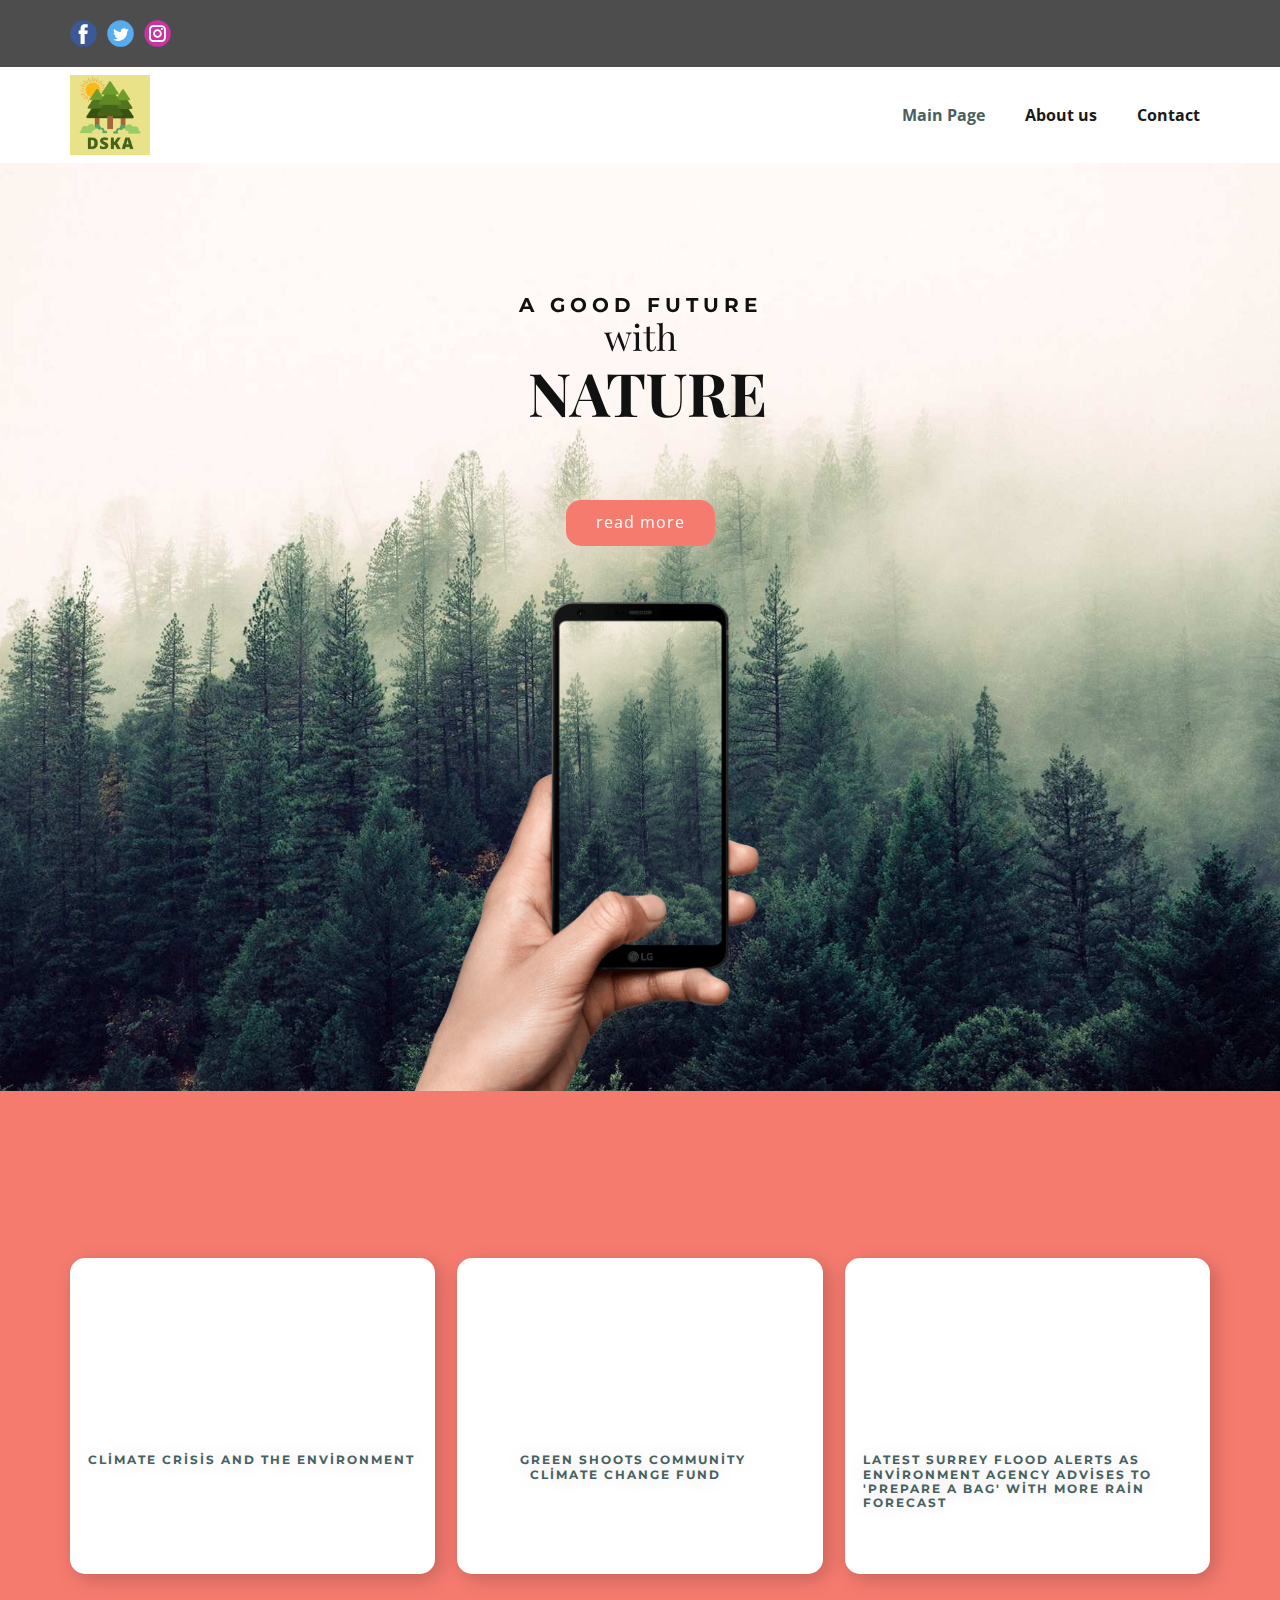
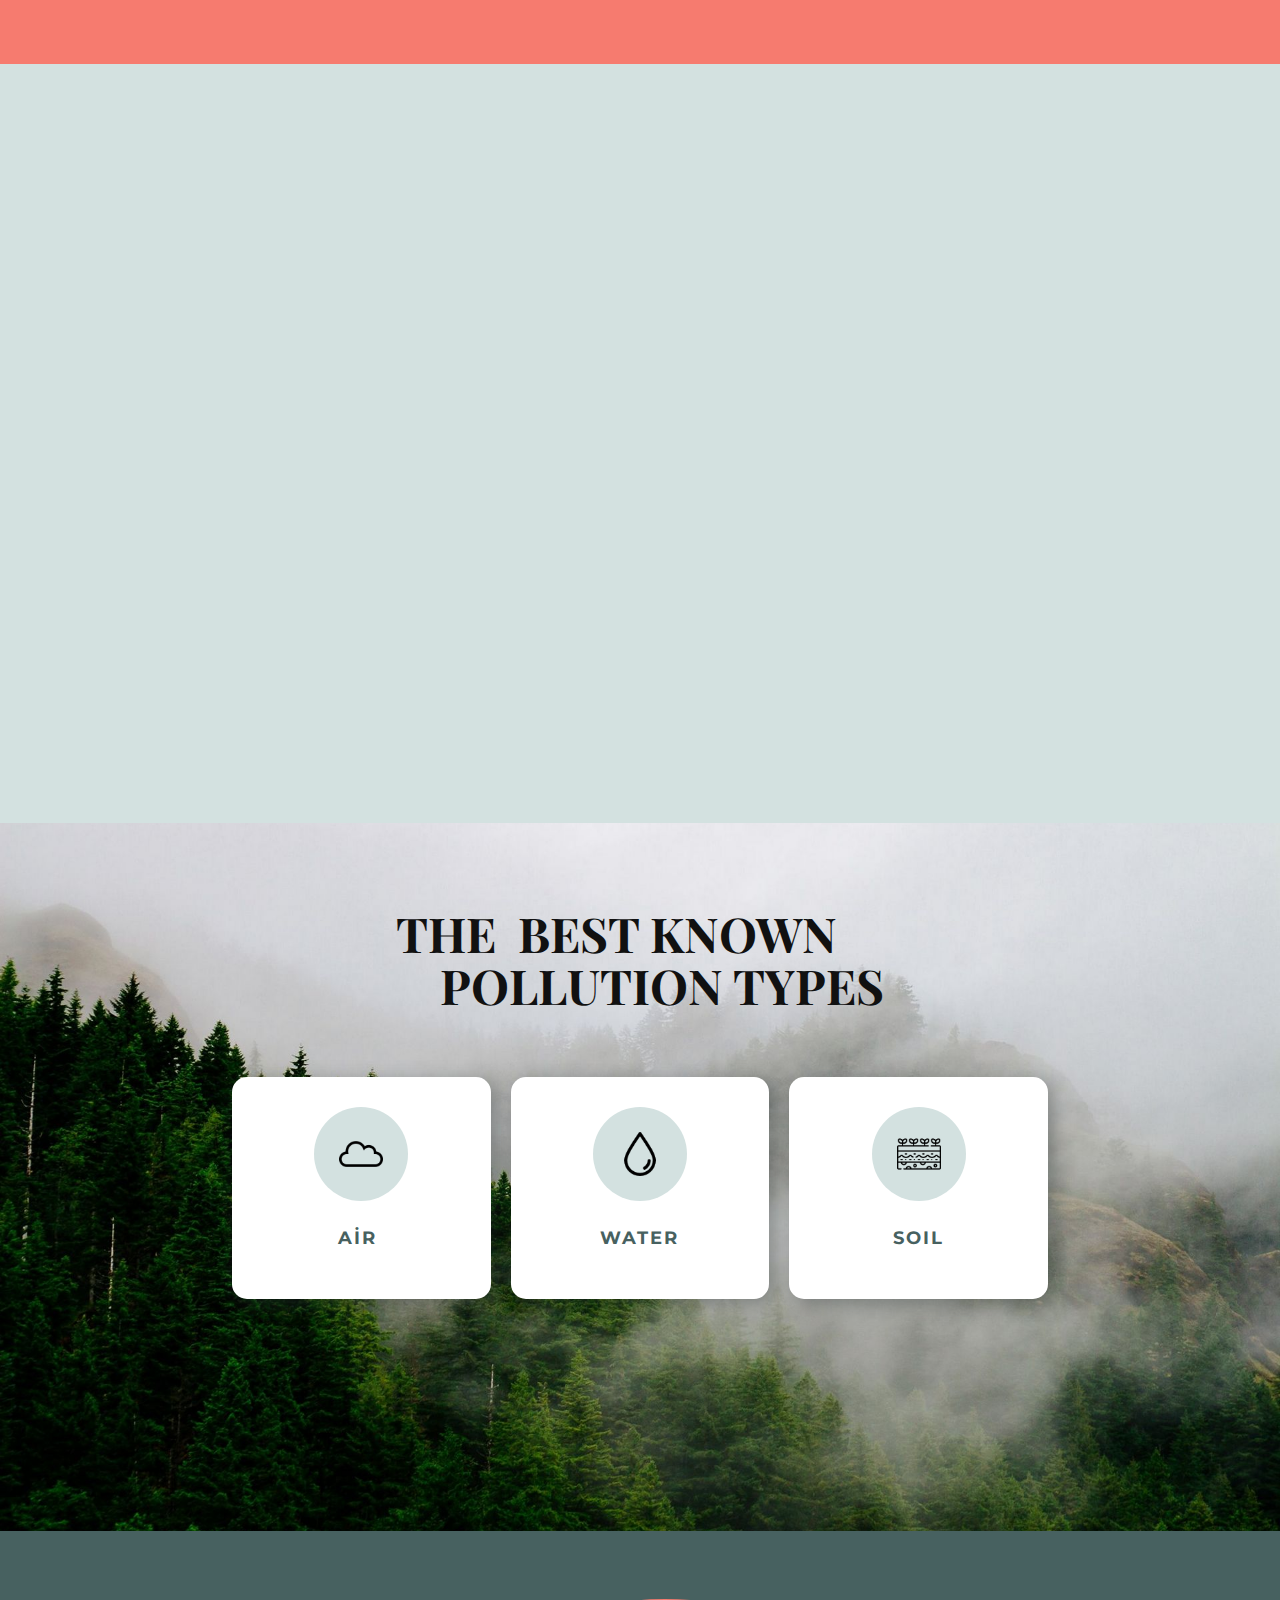
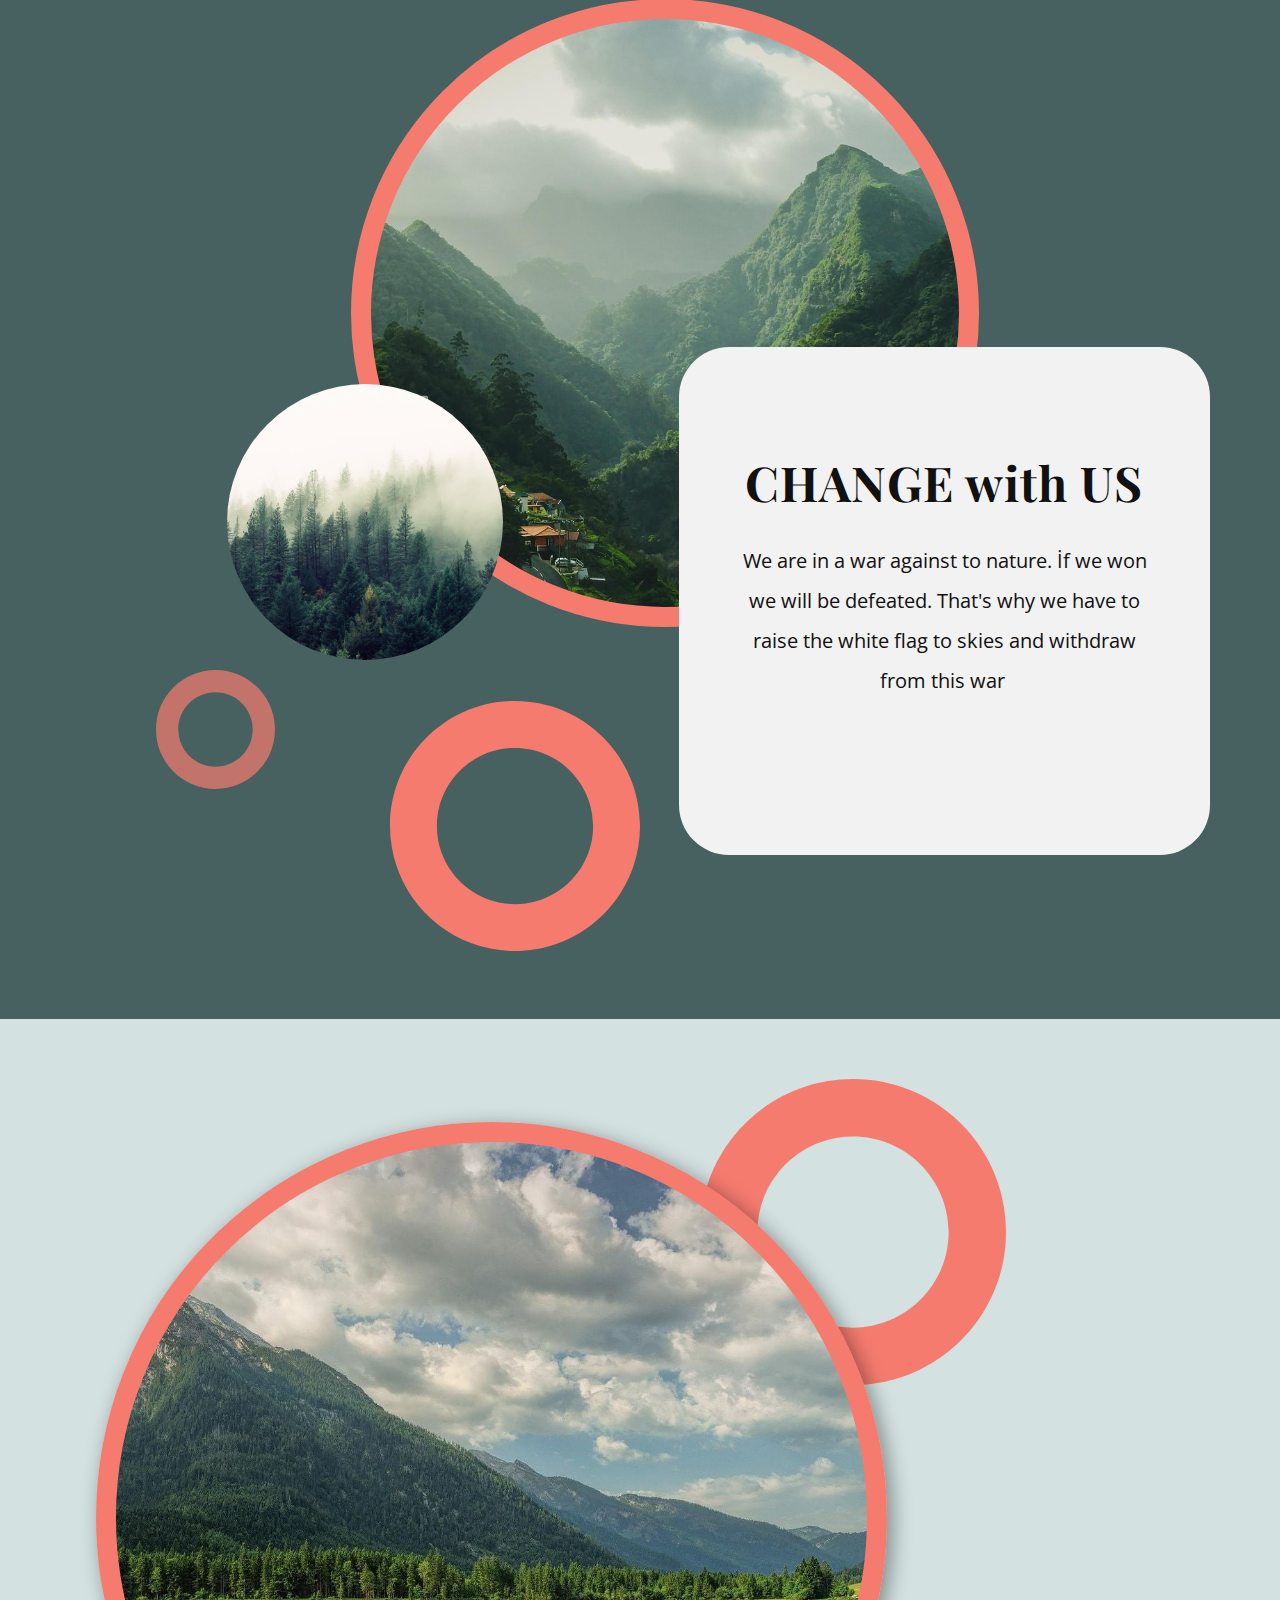
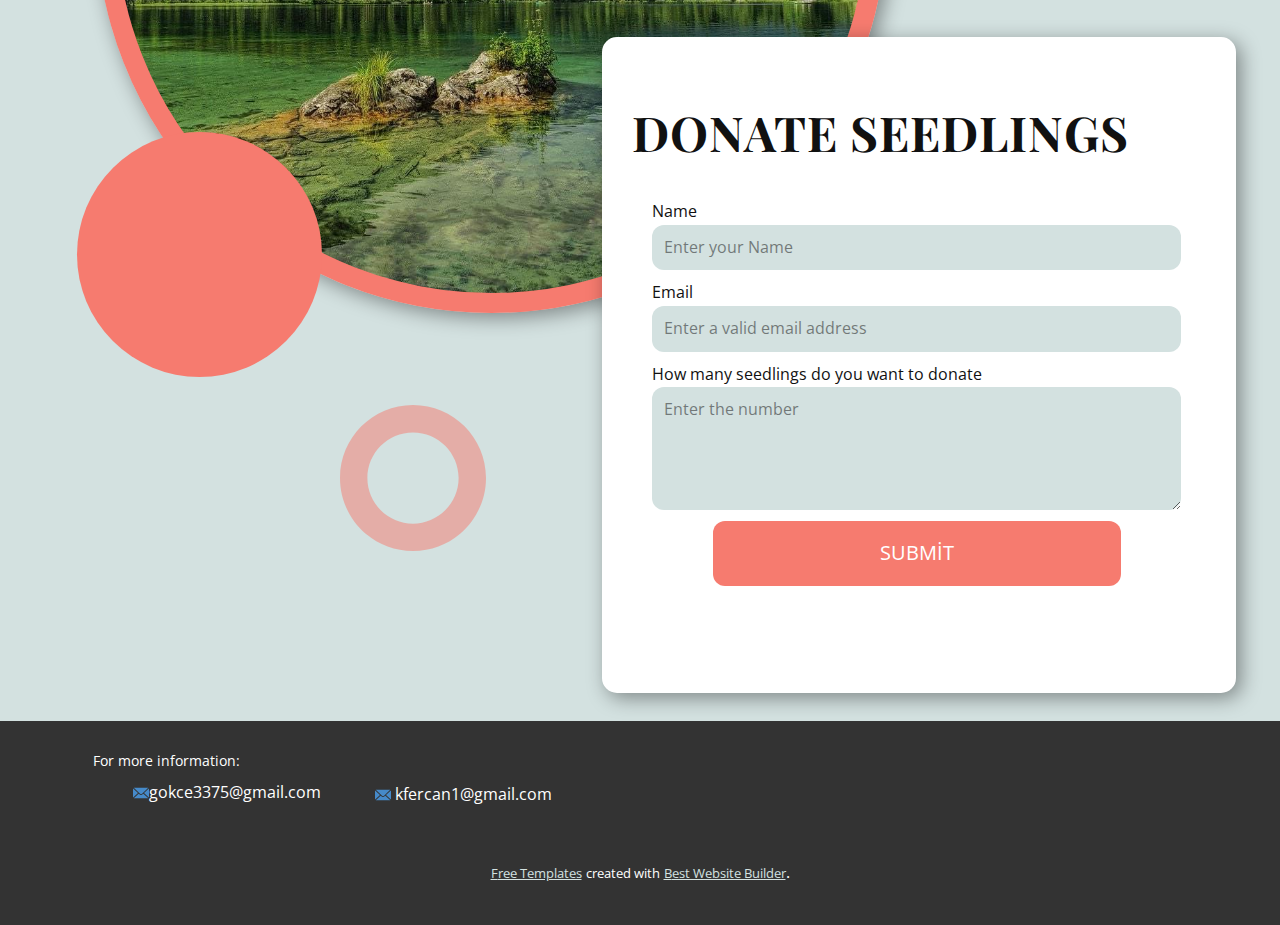
<file: site1/index.html>
<!DOCTYPE html>
<html style="font-size: 16px;" lang="tr"><head>
    <meta name="viewport" content="width=device-width, initial-scale=1.0">
    <meta charset="utf-8">
    <meta name="keywords" content="​and everything is perfect, Latest news, ​Travel with​ us, Do something fun, ​Travel with​ us, ​Working with a reputable travel agent takes the stress out of travel, ​Join Our Newsletter">
    <meta name="description" content="">
    <title>Giriş</title>
    <link rel="stylesheet" href="nicepage.css" media="screen">
<link rel="stylesheet" href="Giriş.css" media="screen">
    <script class="u-script" type="text/javascript" src="jquery.js" defer=""></script>
    <script class="u-script" type="text/javascript" src="nicepage.js" defer=""></script>
    <meta name="generator" content="Nicepage 5.4.4, nicepage.com">
    <meta name="referrer" content="origin">
    <link id="u-theme-google-font" rel="stylesheet" href="https://fonts.googleapis.com/css?family=Playfair+Display:400,400i,500,500i,600,600i,700,700i,800,800i,900,900i|Open+Sans:300,300i,400,400i,500,500i,600,600i,700,700i,800,800i">
    <link id="u-page-google-font" rel="stylesheet" href="https://fonts.googleapis.com/css?family=Montserrat:100,100i,200,200i,300,300i,400,400i,500,500i,600,600i,700,700i,800,800i,900,900i|Playfair+Display:400,400i,500,500i,600,600i,700,700i,800,800i,900,900i|Playfair+Display:400,400i,500,500i,600,600i,700,700i,800,800i,900,900i">
    
    
    
    
    
    
    
    <script type="application/ld+json">{
		"@context": "http://schema.org",
		"@type": "Organization",
		"name": "DSKA-İnsider_Bitirme_Projesi",
		"logo": "images/dska1.png",
		"sameAs": [
				"https://facebook.com/name",
				"https://twitter.com/name",
				"https://www.instagram.com/ahmetsafagokce"
		]
}</script>
    <meta name="theme-color" content="#476160">
    <meta name="twitter:site" content="@">
    <meta name="twitter:card" content="summary_large_image">
    <meta name="twitter:title" content="Giriş">
    <meta name="twitter:description" content="DSKA-İnsider_Bitirme_Projesi">
    <meta property="og:title" content="Giriş">
    <meta property="og:description" content="">
    <meta property="og:type" content="website">
  <meta data-intl-tel-input-cdn-path="intlTelInput/"></head>
  <body data-home-page="Giriş.html" data-home-page-title="Giriş" class="u-body u-xl-mode" data-lang="tr"><header class="u-align-left u-clearfix u-header u-section-row-container" id="sec-a7b1"><div class="u-section-rows">
        <div class="u-grey-70 u-section-row u-section-row-1" id="sec-46aa">
          <div class="u-clearfix u-sheet u-valign-middle u-sheet-1">
            <div class="u-social-icons u-spacing-10 u-social-icons-1">
              <a class="u-social-url" title="facebook" target="_blank" href="https://facebook.com/name"><span class="u-icon u-social-facebook u-social-icon u-icon-1"><svg class="u-svg-link" preserveAspectRatio="xMidYMin slice" viewBox="0 0 112 112" style=""><use xmlns:xlink="http://www.w3.org/1999/xlink" xlink:href="#svg-ce8c"></use></svg><svg class="u-svg-content" viewBox="0 0 112 112" x="0" y="0" id="svg-ce8c"><circle fill="currentColor" cx="56.1" cy="56.1" r="55"></circle><path fill="#FFFFFF" d="M73.5,31.6h-9.1c-1.4,0-3.6,0.8-3.6,3.9v8.5h12.6L72,58.3H60.8v40.8H43.9V58.3h-8V43.9h8v-9.2
      c0-6.7,3.1-17,17-17h12.5v13.9H73.5z"></path></svg></span>
              </a>
              <a class="u-social-url" title="twitter" target="_blank" href="https://twitter.com/name"><span class="u-icon u-social-icon u-social-twitter u-icon-2"><svg class="u-svg-link" preserveAspectRatio="xMidYMin slice" viewBox="0 0 112 112" style=""><use xmlns:xlink="http://www.w3.org/1999/xlink" xlink:href="#svg-055d"></use></svg><svg class="u-svg-content" viewBox="0 0 112 112" x="0" y="0" id="svg-055d"><circle fill="currentColor" class="st0" cx="56.1" cy="56.1" r="55"></circle><path fill="#FFFFFF" d="M83.8,47.3c0,0.6,0,1.2,0,1.7c0,17.7-13.5,38.2-38.2,38.2C38,87.2,31,85,25,81.2c1,0.1,2.1,0.2,3.2,0.2
      c6.3,0,12.1-2.1,16.7-5.7c-5.9-0.1-10.8-4-12.5-9.3c0.8,0.2,1.7,0.2,2.5,0.2c1.2,0,2.4-0.2,3.5-0.5c-6.1-1.2-10.8-6.7-10.8-13.1
      c0-0.1,0-0.1,0-0.2c1.8,1,3.9,1.6,6.1,1.7c-3.6-2.4-6-6.5-6-11.2c0-2.5,0.7-4.8,1.8-6.7c6.6,8.1,16.5,13.5,27.6,14
      c-0.2-1-0.3-2-0.3-3.1c0-7.4,6-13.4,13.4-13.4c3.9,0,7.3,1.6,9.8,4.2c3.1-0.6,5.9-1.7,8.5-3.3c-1,3.1-3.1,5.8-5.9,7.4
      c2.7-0.3,5.3-1,7.7-2.1C88.7,43,86.4,45.4,83.8,47.3z"></path></svg></span>
              </a>
              <a class="u-social-url" title="instagram" target="_blank" href="https://www.instagram.com/ahmetsafagokce"><span class="u-icon u-social-icon u-social-instagram u-icon-3"><svg class="u-svg-link" preserveAspectRatio="xMidYMin slice" viewBox="0 0 112 112" style=""><use xmlns:xlink="http://www.w3.org/1999/xlink" xlink:href="#svg-90c4"></use></svg><svg class="u-svg-content" viewBox="0 0 112 112" x="0" y="0" id="svg-90c4"><circle fill="currentColor" cx="56.1" cy="56.1" r="55"></circle><path fill="#FFFFFF" d="M55.9,38.2c-9.9,0-17.9,8-17.9,17.9C38,66,46,74,55.9,74c9.9,0,17.9-8,17.9-17.9C73.8,46.2,65.8,38.2,55.9,38.2
      z M55.9,66.4c-5.7,0-10.3-4.6-10.3-10.3c-0.1-5.7,4.6-10.3,10.3-10.3c5.7,0,10.3,4.6,10.3,10.3C66.2,61.8,61.6,66.4,55.9,66.4z"></path><path fill="#FFFFFF" d="M74.3,33.5c-2.3,0-4.2,1.9-4.2,4.2s1.9,4.2,4.2,4.2s4.2-1.9,4.2-4.2S76.6,33.5,74.3,33.5z"></path><path fill="#FFFFFF" d="M73.1,21.3H38.6c-9.7,0-17.5,7.9-17.5,17.5v34.5c0,9.7,7.9,17.6,17.5,17.6h34.5c9.7,0,17.5-7.9,17.5-17.5V38.8
      C90.6,29.1,82.7,21.3,73.1,21.3z M83,73.3c0,5.5-4.5,9.9-9.9,9.9H38.6c-5.5,0-9.9-4.5-9.9-9.9V38.8c0-5.5,4.5-9.9,9.9-9.9h34.5
      c5.5,0,9.9,4.5,9.9,9.9V73.3z"></path></svg></span>
              </a>
            </div>
          </div>
          
          
          
          
          
        </div>
        <div class="u-section-row" id="sec-37e8">
          <div class="u-clearfix u-sheet u-sheet-2">
            <a href="Giriş.html" class="u-image u-logo u-image-1" data-image-width="500" data-image-height="500">
              <img src="images/dska1.png" class="u-logo-image u-logo-image-1" data-image-width="80">
            </a>
            <nav data-position="" class="u-menu u-menu-one-level u-offcanvas u-menu-1" data-responsive-from="MD">
              <div class="menu-collapse" style="font-size: 1rem; letter-spacing: 0px; font-weight: 700;">
                <a class="u-button-style u-custom-active-border-color u-custom-active-color u-custom-border u-custom-border-color u-custom-borders u-custom-hover-border-color u-custom-hover-color u-custom-left-right-menu-spacing u-custom-padding-bottom u-custom-text-active-color u-custom-text-color u-custom-text-decoration u-custom-text-hover-color u-custom-top-bottom-menu-spacing u-nav-link" href="#" style="padding: 2px 0px; font-size: calc(1em + 4px);">
                  <svg class="u-svg-link" viewBox="0 0 24 24"><use xmlns:xlink="http://www.w3.org/1999/xlink" xlink:href="#menu-hamburger"></use></svg>
                  <svg class="u-svg-content" version="1.1" id="menu-hamburger" viewBox="0 0 16 16" x="0px" y="0px" xmlns:xlink="http://www.w3.org/1999/xlink" xmlns="http://www.w3.org/2000/svg"><g><rect y="1" width="16" height="2"></rect><rect y="7" width="16" height="2"></rect><rect y="13" width="16" height="2"></rect>
</g></svg>
                </a>
              </div>
              <div class="u-custom-menu u-nav-container">
                <ul class="u-nav u-spacing-20 u-unstyled u-nav-1"><li class="u-nav-item"><a class="u-border-active-palette-1-base u-border-hover-palette-1-base u-button-style u-nav-link u-text-active-palette-1-base u-text-grey-90 u-text-hover-palette-2-base" href="Giriş.html" style="padding: 10px;">Main Page</a>
</li><li class="u-nav-item"><a class="u-border-active-palette-1-base u-border-hover-palette-1-base u-button-style u-nav-link u-text-active-palette-1-base u-text-grey-90 u-text-hover-palette-2-base" href="hakkımızda.html" style="padding: 10px;">About us</a>
</li><li class="u-nav-item"><a class="u-border-active-palette-1-base u-border-hover-palette-1-base u-button-style u-nav-link u-text-active-palette-1-base u-text-grey-90 u-text-hover-palette-2-base" href="mailto:gokce3375@gmail.com" style="padding: 10px;">Contact</a>
</li></ul>
              </div>
              <div class="u-custom-menu u-nav-container-collapse">
                <div class="u-black u-container-style u-inner-container-layout u-opacity u-opacity-95 u-sidenav">
                  <div class="u-inner-container-layout u-sidenav-overflow">
                    <div class="u-menu-close"></div>
                    <ul class="u-align-center u-nav u-popupmenu-items u-unstyled u-nav-2"><li class="u-nav-item"><a class="u-button-style u-nav-link" href="Giriş.html">Main Page</a>
</li><li class="u-nav-item"><a class="u-button-style u-nav-link" href="hakkımızda.html">About us</a>
</li><li class="u-nav-item"><a class="u-button-style u-nav-link" href="mailto:gokce3375@gmail.com">Contact</a>
</li></ul>
                  </div>
                </div>
                <div class="u-black u-menu-overlay u-opacity u-opacity-70"></div>
              </div>
            </nav>
          </div>
          
          
          
          
          
        </div>
      </div></header>
    <section class="u-align-center u-clearfix u-image u-section-1" id="carousel_bb64">
      <div class="u-clearfix u-sheet u-valign-bottom u-sheet-1">
        <h3 class="u-custom-font u-font-montserrat u-text u-text-default u-text-1" data-animation-name="customAnimationIn" data-animation-duration="1750" data-animation-delay="500">A GOOD FUTURE</h3>
        <h1 class="u-custom-font u-font-playfair-display u-text u-text-default u-title u-text-2" data-animation-name="customAnimationIn" data-animation-duration="1750" data-animation-delay="0">
          <span style="font-weight: 400; font-size: 2.25rem;">with</span>
          <br>&nbsp;NATURE
        </h1>
        <a href="Giriş.html#carousel_be38" class="u-active-palette-4-light-1 u-border-none u-btn u-btn-round u-button-style u-hover-palette-4-light-1 u-palette-4-base u-radius-15 u-btn-1" data-animation-name="customAnimationIn" data-animation-duration="1750" data-animation-delay="500">read more</a>
        <img src="images/d-min.png" alt="" class="u-image u-image-contain u-image-default u-image-1" data-image-width="939" data-image-height="1012">
      </div>
    </section>
    <section class="u-align-center u-clearfix u-palette-4-base u-section-2" id="carousel_be38">
      <div class="u-clearfix u-sheet u-sheet-1">
        <h2 class="u-text u-text-default u-text-1" data-animation-name="customAnimationIn" data-animation-duration="1750" data-animation-delay="500">Latest news</h2><!--blog--><!--blog_options_json--><!--{"type":"Recent","source":"","tags":"","count":""}--><!--/blog_options_json-->
        <div class="u-blog u-expanded-width u-blog-1">
          <div class="u-repeater u-repeater-1"><!--blog_post-->
            <div class="u-align-left u-blog-post u-container-style u-radius-15 u-repeater-item u-shape-round u-video-cover u-white u-repeater-item-1" data-href="https://www.weforum.org/agenda/2023/03/climate-crisis-environment-top-news-06-march/" data-target="_blank">
              <div class="u-container-layout u-similar-container u-valign-top u-container-layout-1">
                <a class="u-post-header-link" href="blog/gönderi-5.html"><!--blog_post_image-->
                  <img alt="" class="u-blog-control u-expanded-width-xs u-image u-image-default u-image-1" src="images/responsive_big_webp_aEqGFG9SBY1eo71AiPLcd9i_BuzZTSP9uzxdZO1Pz901.jpeg" data-image-width="1600" data-image-height="800" data-animation-name="customAnimationIn" data-animation-duration="1750" data-animation-delay="500"><!--/blog_post_image-->
                </a>
                <h4 class="u-text u-text-palette-1-dark-2 u-text-2">
                  <a class="WlydOe u-active-none u-border-none u-btn u-button-style u-hover-none u-none u-text-palette-1-base u-btn-1" href="https://www.weforum.org/agenda/2023/03/climate-crisis-environment-top-news-06-march/">Climate crisis and the environment</a>
                </h4>
              </div>
            </div><!--/blog_post--><!--blog_post-->
            <div class="u-align-left u-blog-post u-container-style u-radius-15 u-repeater-item u-shape-round u-video-cover u-white u-repeater-item-2" data-href="https://www.warwickshire.gov.uk/news/article/4016/green-shoots-community-climate-change-fund-sydenham-memorial-orchard">
              <div class="u-container-layout u-similar-container u-valign-top u-container-layout-2">
                <a class="u-post-header-link" href="blog/gönderi-4.html"><!--blog_post_image-->
                  <img alt="" class="u-blog-control u-expanded-width-xs u-image u-image-default u-image-2" src="images/MicrosoftTeams_image__84_.png" data-image-width="1000" data-image-height="667" data-animation-name="customAnimationIn" data-animation-duration="1750" data-animation-delay="500"><!--/blog_post_image-->
                </a>
                <h4 class="u-text u-text-palette-1-dark-2 u-text-3">&nbsp; &nbsp; &nbsp; &nbsp; &nbsp;<a class="WlydOe u-active-none u-border-none u-btn u-button-style u-hover-none u-none u-text-palette-1-base u-btn-2" href="https://www.warwickshire.gov.uk/news/article/4016/green-shoots-community-climate-change-fund-sydenham-memorial-orchard">Green Shoots Community&nbsp;<br>&nbsp; Climate Change Fund
                  </a>
                </h4>
              </div>
            </div><!--/blog_post--><!--blog_post-->
            <div class="u-align-left u-blog-post u-container-style u-radius-15 u-repeater-item u-shape-round u-video-cover u-white u-repeater-item-3" data-href="https://www.getsurrey.co.uk/news/surrey-news/latest-surrey-flood-alerts-environment-26436912" data-target="_blank">
              <div class="u-container-layout u-similar-container u-valign-top u-container-layout-3">
                <a class="u-post-header-link" href="blog/gönderi-3.html"><!--blog_post_image-->
                  <img alt="" class="u-blog-control u-expanded-width-xs u-image u-image-default u-image-3" src="images/0_Met_Office_rain_forecast_March_10_Surrey_map_cr_Me_OfficeJPG.jpeg" data-animation-name="customAnimationIn" data-animation-duration="1750" data-animation-delay="500" data-image-width="810" data-image-height="539"><!--/blog_post_image-->
                </a>
                <h4 class="u-text u-text-palette-1-dark-2 u-text-4">Latest Surrey flood alerts as Environment Agency advises to 'prepare a bag' with more rain forecast</h4>
              </div>
            </div><!--/blog_post-->
          </div>
        </div><!--/blog-->
      </div>
    </section>
    <section class="u-clearfix u-palette-1-light-2 u-section-3" id="carousel_168a">
      <div class="u-clearfix u-sheet u-sheet-1">
        <div class="u-align-left u-container-style u-effect-flip-left u-group u-hover-box u-radius-50 u-shape-round u-white u-group-1" data-animation-name="customAnimationIn" data-animation-duration="1750" data-animation-delay="500">
          <div class="u-back-slide u-container-layout u-container-layout-1">
            <h2 class="u-text u-text-default u-text-1">Save with US</h2>
            <p class="u-text u-text-default u-text-2">In all around the world all the people always say that "we should find a solve to enviromental issues" but unfortounettly there is no people who tries to&nbsp;<br>&nbsp; &nbsp; &nbsp; &nbsp; &nbsp; &nbsp; &nbsp; &nbsp; &nbsp; &nbsp; &nbsp; &nbsp; &nbsp; &nbsp;"SAVE THE WORLD"<br>
            </p>
            <h2 class="u-text u-text-default u-text-3">One Earth, one chance: let's take care of it.</h2>
          </div>
          <div class="u-black u-container-layout u-opacity u-opacity-25 u-over-slide u-container-layout-2"></div>
        </div>
        <div alt="" class="u-image u-image-circle u-image-1" data-image-width="1470" data-image-height="980" data-animation-name="customAnimationIn" data-animation-duration="1750" data-animation-delay="500"></div>
        <div class="u-palette-4-base u-shape u-shape-circle u-shape-1" data-animation-name="fadeIn" data-animation-duration="1000" data-animation-direction="Left"></div>
      </div>
    </section>
    <section class="u-clearfix u-image u-section-4" id="carousel_adab" data-image-width="1980" data-image-height="1320">
      <div class="u-clearfix u-sheet u-valign-middle-md u-valign-middle-sm u-sheet-1">
        <h1 class="u-text u-text-default u-text-1">THE&nbsp; BEST KNOWN<br>&nbsp; &nbsp; POLLUTION TYPES
        </h1>
        <div class="u-layout-grid u-list u-list-1">
          <div class="u-repeater u-repeater-1">
            <div class="u-align-center u-container-style u-list-item u-radius-15 u-repeater-item u-shape-round u-video-cover u-white u-list-item-1">
              <div class="u-container-layout u-similar-container u-valign-top u-container-layout-1"><span class="u-file-icon u-icon u-icon-circle u-palette-1-light-2 u-icon-1" data-href="AIR-POLLUTION.html" title="AIR POLLUTION"><img src="images/2930014.png" alt=""></span>
                <h4 class="u-text u-text-2">Air&nbsp;</h4>
              </div>
            </div>
            <div class="u-align-center u-container-style u-list-item u-radius-15 u-repeater-item u-shape-round u-video-cover u-white u-list-item-2" data-href="WATER.html" title="WATER">
              <div class="u-container-layout u-similar-container u-valign-top u-container-layout-2"><span class="u-file-icon u-icon u-icon-circle u-palette-1-light-2 u-icon-2"><img src="images/606797.png" alt=""></span>
                <h4 class="u-text u-text-3">Water</h4>
              </div>
            </div>
            <div class="u-align-center u-container-style u-list-item u-radius-15 u-repeater-item u-shape-round u-video-cover u-white u-list-item-3" data-href="SOIL-POLLUTION.html" title="SOIL POLLUTION">
              <div class="u-container-layout u-similar-container u-valign-top u-container-layout-3"><span class="u-file-icon u-icon u-icon-circle u-palette-1-light-2 u-icon-3"><img src="images/9092348.png" alt=""></span>
                <h4 class="u-text u-text-4">SOIL</h4>
              </div>
            </div>
          </div>
        </div>
      </div>
    </section>
    <section class="u-clearfix u-palette-1-base u-section-5" id="carousel_33e7">
      <div class="u-clearfix u-sheet u-valign-middle u-sheet-1">
        <div class="u-border-20 u-border-palette-4-base u-image u-image-circle u-image-1" data-image-width="1513" data-image-height="1080"></div>
        <div class="u-align-center u-container-style u-expanded-width-md u-expanded-width-sm u-expanded-width-xs u-grey-5 u-group u-radius-50 u-shape-round u-group-1">
          <div class="u-container-layout u-container-layout-1">
            <h2 class="u-text u-text-body-color u-text-default u-text-1"> CHANGE with​ US</h2>
            <p class="u-text u-text-2">We are in a war against to nature. İf we won we will be defeated. That's why we have to raise the white flag to skies and withdraw from this war&nbsp;</p>
          </div>
        </div>
        <div class="u-image u-image-circle u-image-2" data-image-width="1170" data-image-height="780"></div>
        <div class="u-opacity u-opacity-70 u-shape u-shape-svg u-text-palette-4-base u-shape-1">
          <svg class="u-svg-link" preserveAspectRatio="none" viewBox="0 0 160 160" style=""><use xmlns:xlink="http://www.w3.org/1999/xlink" xlink:href="#svg-1186"></use></svg>
          <svg xmlns="http://www.w3.org/2000/svg" xmlns:xlink="http://www.w3.org/1999/xlink" version="1.1" xml:space="preserve" class="u-svg-content" viewBox="0 0 160 160" x="0px" y="0px" id="svg-1186" style="enable-background:new 0 0 160 160;"><path d="M80,30c27.6,0,50,22.4,50,50s-22.4,50-50,50s-50-22.4-50-50S52.4,30,80,30 M80,0C35.8,0,0,35.8,0,80s35.8,80,80,80
	s80-35.8,80-80S124.2,0,80,0L80,0z"></path></svg>
        </div>
        <div class="u-shape u-shape-svg u-text-palette-4-base u-shape-2">
          <svg class="u-svg-link" preserveAspectRatio="none" viewBox="0 0 160 160" style=""><use xmlns:xlink="http://www.w3.org/1999/xlink" xlink:href="#svg-525f"></use></svg>
          <svg class="u-svg-content" viewBox="0 0 160 160" x="0px" y="0px" id="svg-525f" style="enable-background:new 0 0 160 160;"><path d="M80,30c27.6,0,50,22.4,50,50s-22.4,50-50,50s-50-22.4-50-50S52.4,30,80,30 M80,0C35.8,0,0,35.8,0,80s35.8,80,80,80
	s80-35.8,80-80S124.2,0,80,0L80,0z"></path></svg>
        </div>
      </div>
    </section>
    <section class="u-align-center u-clearfix u-palette-1-light-2 u-section-6" id="sec-3559">
      <div class="u-clearfix u-sheet u-sheet-1">
        <div class="u-shape u-shape-svg u-text-palette-4-base u-shape-1">
          <svg class="u-svg-link" preserveAspectRatio="none" viewBox="0 0 160 160" style=""><use xmlns:xlink="http://www.w3.org/1999/xlink" xlink:href="#svg-e858"></use></svg>
          <svg class="u-svg-content" viewBox="0 0 160 160" x="0px" y="0px" id="svg-e858" style="enable-background:new 0 0 160 160;"><path d="M80,30c27.6,0,50,22.4,50,50s-22.4,50-50,50s-50-22.4-50-50S52.4,30,80,30 M80,0C35.8,0,0,35.8,0,80s35.8,80,80,80
	s80-35.8,80-80S124.2,0,80,0L80,0z"></path></svg>
        </div>
        <div class="u-border-20 u-border-palette-4-base u-image u-image-circle u-image-1" data-image-width="1080" data-image-height="1080"></div>
        <div class="u-palette-4-base u-shape u-shape-circle u-shape-2"></div>
        <div class="u-align-left u-container-style u-expanded-width-xs u-group u-radius-15 u-shape-round u-white u-group-1">
          <div class="u-container-layout u-container-layout-1">
            <h2 class="u-text u-text-body-color u-text-1">DONATE SEEDLINGS</h2>
            <div class="u-expanded-width-lg u-expanded-width-md u-expanded-width-sm u-expanded-width-xs u-form u-form-1">
              <form action="https://forms.nicepagesrv.com/v2/form/process" class="u-clearfix u-form-spacing-10 u-form-vertical u-inner-form" source="email" name="form-1" style="padding: 10px;">
                <div class="u-form-group u-form-name">
                  <label for="name-a736" class="u-label">Name</label>
                  <input type="text" placeholder="Enter your Name" id="name-a736" name="name" class="u-input u-input-rectangle u-palette-1-light-2 u-radius-12" required="">
                </div>
                <div class="u-form-email u-form-group">
                  <label for="email-a736" class="u-label">Email</label>
                  <input type="email" placeholder="Enter a valid email address" id="email-a736" name="email" class="u-input u-input-rectangle u-palette-1-light-2 u-radius-12" required="">
                </div>
                <div class="u-form-group u-form-message">
                  <label for="message-a736" class="u-label">How many seedlings do you want to donate</label>
                  <textarea placeholder="Enter the number" rows="4" cols="50" id="message-a736" name="message" class="u-input u-input-rectangle u-palette-1-light-2 u-radius-12" required=""></textarea>
                </div>
                <div class="u-align-center u-form-group u-form-submit">
                  <a href="#" class="u-active-black u-border-none u-btn u-btn-round u-btn-submit u-button-style u-hover-black u-palette-4-base u-radius-12 u-btn-1">Submit</a>
                  <input type="submit" value="submit" class="u-form-control-hidden">
                </div>
                <div class="u-form-send-message u-form-send-success"> Thank you! Your message has been sent. </div>
                <div class="u-form-send-error u-form-send-message"> Unable to send your message. Please fix errors then try again. </div>
                <input type="hidden" value="" name="recaptchaResponse">
                <input type="hidden" name="formServices" value="e2237f8e0ff523d881b5356307025d10">
              </form>
            </div>
          </div>
        </div>
        <div class="u-opacity u-opacity-50 u-shape u-shape-svg u-text-palette-4-base u-shape-3">
          <svg class="u-svg-link" preserveAspectRatio="none" viewBox="0 0 160 160" style=""><use xmlns:xlink="http://www.w3.org/1999/xlink" xlink:href="#svg-a0bf"></use></svg>
          <svg class="u-svg-content" viewBox="0 0 160 160" x="0px" y="0px" id="svg-a0bf" style="enable-background:new 0 0 160 160;"><path d="M80,30c27.6,0,50,22.4,50,50s-22.4,50-50,50s-50-22.4-50-50S52.4,30,80,30 M80,0C35.8,0,0,35.8,0,80s35.8,80,80,80
	s80-35.8,80-80S124.2,0,80,0L80,0z"></path></svg>
        </div>
      </div>
    </section>
    
    
    <footer class="u-align-center u-clearfix u-footer u-grey-80 u-footer" id="sec-6c1d"><div class="u-clearfix u-sheet u-sheet-1">
        <p class="u-small-text u-text u-text-variant u-text-1">For more information:</p>
        <a href="mailto:info@site.com" class="u-active-none u-bottom-left-radius-0 u-bottom-right-radius-0 u-btn u-btn-rectangle u-button-style u-hover-none u-none u-radius-0 u-text-body-alt-color u-top-left-radius-0 u-top-right-radius-0 u-btn-1"><span class="u-icon u-icon-1"><svg class="u-svg-content" viewBox="0 0 24 16" x="0px" y="0px" style="width: 1em; height: 1em;"><path fill="currentColor" d="M23.8,1.1l-7.3,6.8l7.3,6.8c0.1-0.2,0.2-0.6,0.2-0.9V2C24,1.7,23.9,1.4,23.8,1.1z M21.8,0H2.2
	c-0.4,0-0.7,0.1-1,0.2L10.6,9c0.8,0.8,2.2,0.8,3,0l9.2-8.7C22.6,0.1,22.2,0,21.8,0z M0.2,1.1C0.1,1.4,0,1.7,0,2V14
	c0,0.3,0.1,0.6,0.2,0.9l7.3-6.8L0.2,1.1z M15.5,9l-1.1,1c-1.3,1.2-3.6,1.2-4.9,0l-1-1l-7.3,6.8c0.2,0.1,0.6,0.2,1,0.2H22
	c0.4,0,0.6-0.1,1-0.2L15.5,9z"></path></svg><img></span>gokce3375@gmail.com
        </a>
        <a href="mailto:info@site.com" class="u-active-none u-bottom-left-radius-0 u-bottom-right-radius-0 u-btn u-btn-rectangle u-button-style u-hover-none u-none u-radius-0 u-text-body-alt-color u-top-left-radius-0 u-top-right-radius-0 u-btn-2">
          <br>
          <br><span class="u-icon u-icon-2"><svg class="u-svg-content" viewBox="0 0 24 16" x="0px" y="0px" style="width: 1em; height: 1em;"><path fill="currentColor" d="M23.8,1.1l-7.3,6.8l7.3,6.8c0.1-0.2,0.2-0.6,0.2-0.9V2C24,1.7,23.9,1.4,23.8,1.1z M21.8,0H2.2
	c-0.4,0-0.7,0.1-1,0.2L10.6,9c0.8,0.8,2.2,0.8,3,0l9.2-8.7C22.6,0.1,22.2,0,21.8,0z M0.2,1.1C0.1,1.4,0,1.7,0,2V14
	c0,0.3,0.1,0.6,0.2,0.9l7.3-6.8L0.2,1.1z M15.5,9l-1.1,1c-1.3,1.2-3.6,1.2-4.9,0l-1-1l-7.3,6.8c0.2,0.1,0.6,0.2,1,0.2H22
	c0.4,0,0.6-0.1,1-0.2L15.5,9z"></path></svg><img></span>&nbsp;kfercan1@gmail.com
        </a>
      </div></footer>
    <section class="u-backlink u-clearfix u-grey-80">
      <a class="u-link" href="https://nicepage.com/templates" target="_blank">
        <span>Free Templates</span>
      </a>
      <p class="u-text">
        <span>created with</span>
      </p>
      <a class="u-link" href="https://nicepage.one" target="_blank">
        <span>Best Website Builder</span>
      </a>. 
    </section><span style="height: 64px; width: 64px; margin-left: 0px; margin-right: auto; margin-top: 0px; background-image: none; right: 20px; bottom: 20px; padding: 25px;" class="u-back-to-top u-icon u-icon-circle u-opacity u-opacity-85 u-palette-1-base" data-href="#">
        <svg class="u-svg-link" preserveAspectRatio="xMidYMin slice" viewBox="0 0 551.13 551.13"><use xmlns:xlink="http://www.w3.org/1999/xlink" xlink:href="#svg-1d98"></use></svg>
        <svg class="u-svg-content" enable-background="new 0 0 551.13 551.13" viewBox="0 0 551.13 551.13" xmlns="http://www.w3.org/2000/svg" id="svg-1d98"><path d="m275.565 189.451 223.897 223.897h51.668l-275.565-275.565-275.565 275.565h51.668z"></path></svg>
    </span>
  
</body></html>
</file>
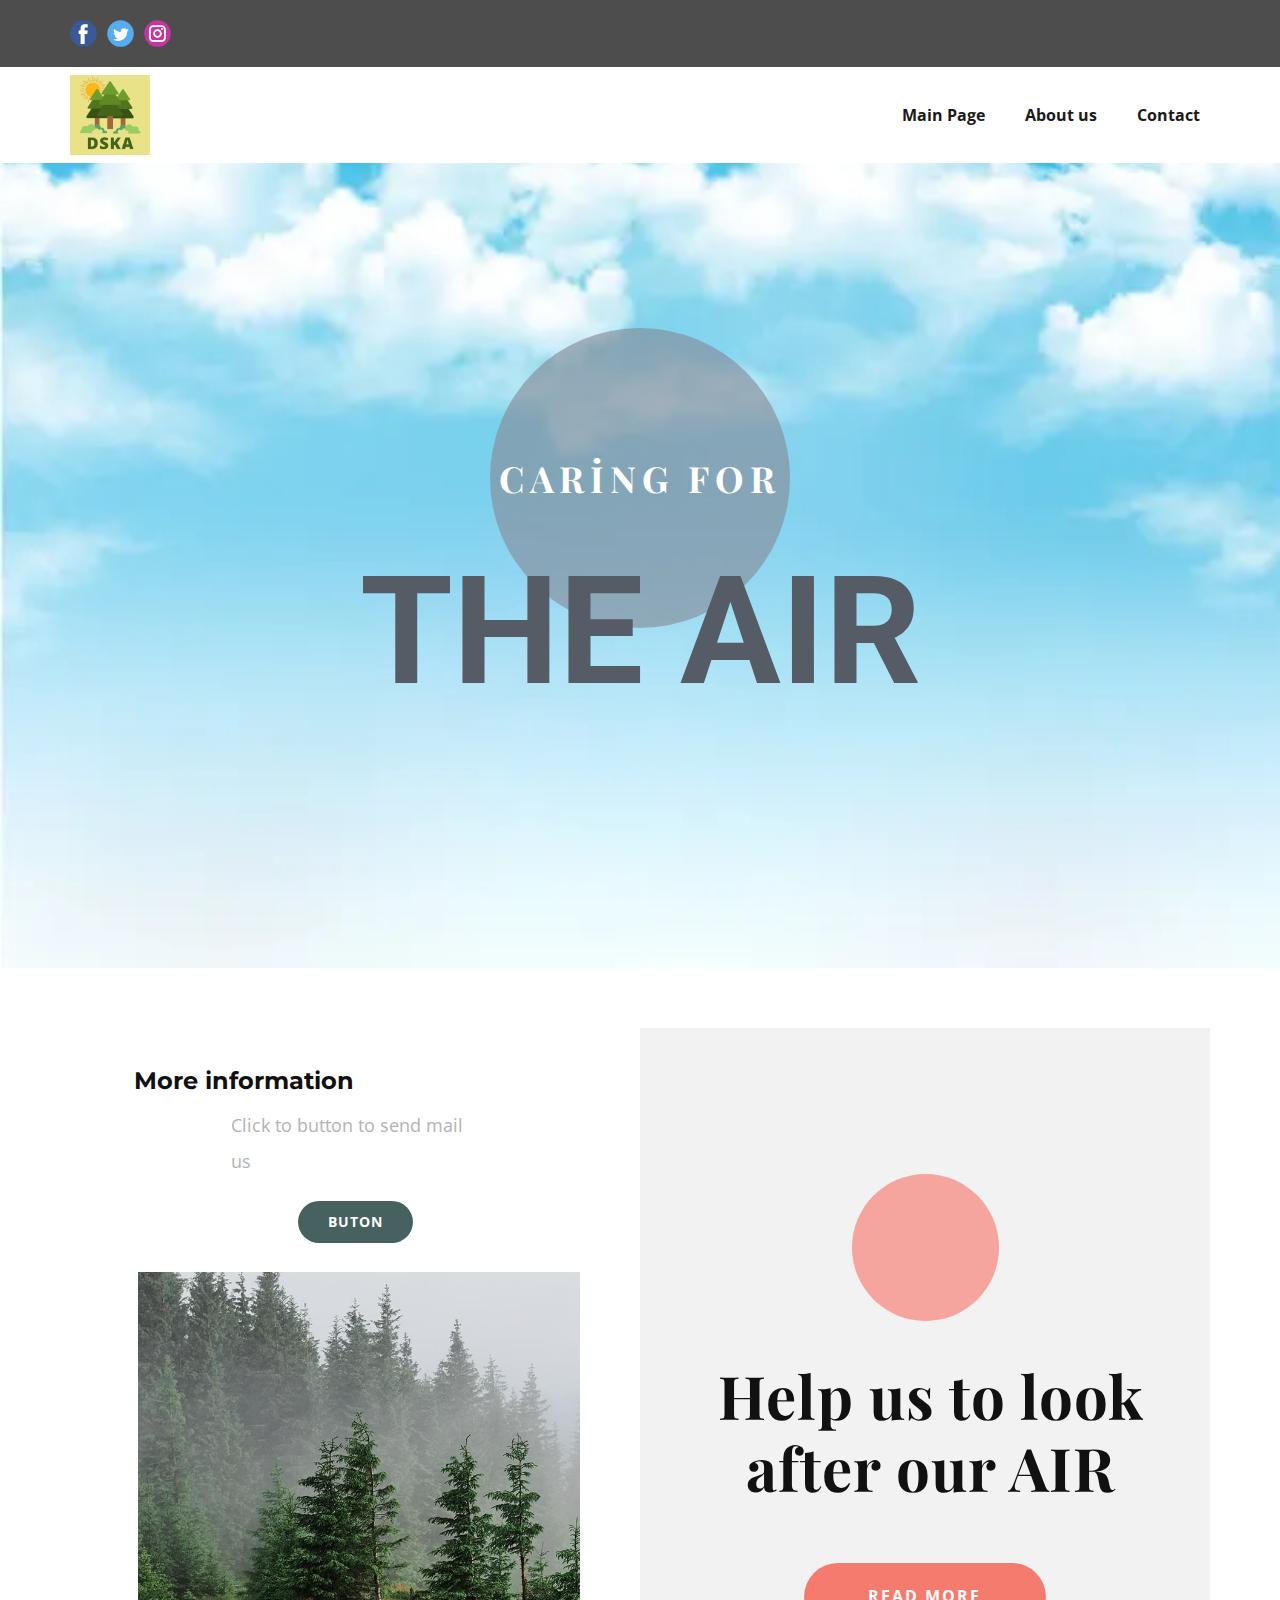
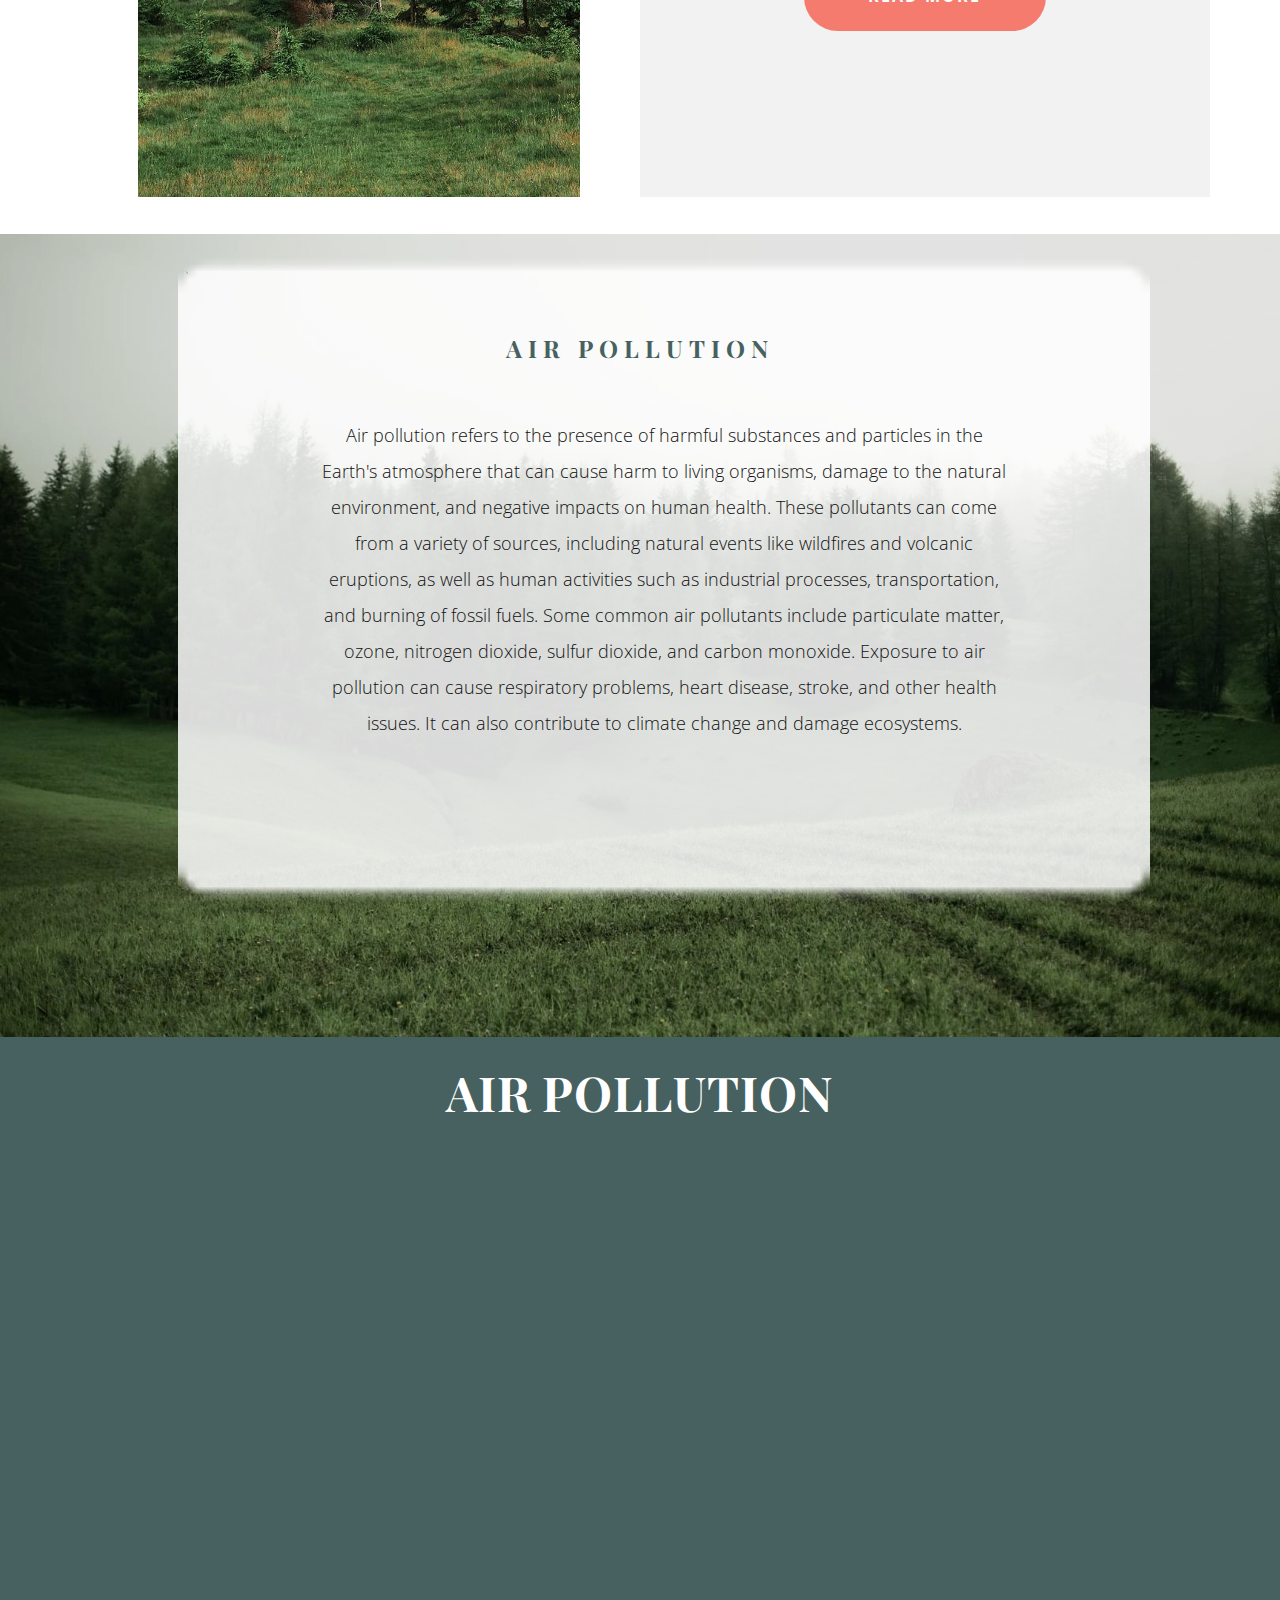
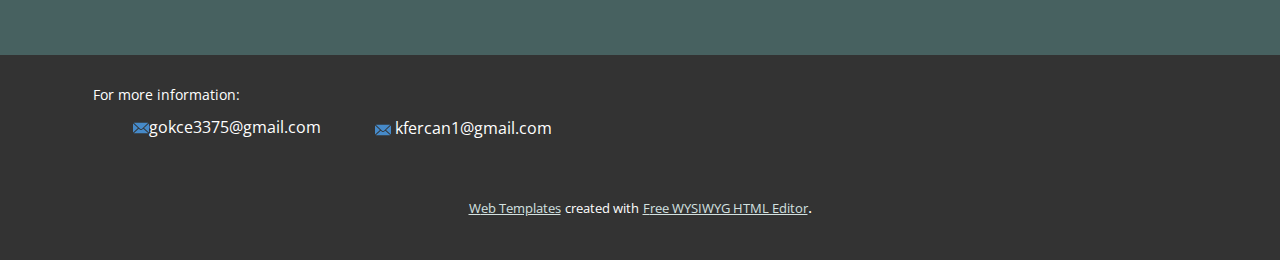
<file: site1/AIR-POLLUTION.html>
<!DOCTYPE html>
<html style="font-size: 16px;" lang="tr"><head>
    <meta name="viewport" content="width=device-width, initial-scale=1.0">
    <meta charset="utf-8">
    <meta name="keywords" content="Caring for, THE FOREST, ​Help us to look after our forests, ​Forestry
technique, ​Forest wildlifeand hunting, ​Caring for forest to benefit nature and people">
    <meta name="description" content="">
    <title>AIR POLLUTION</title>
    <link rel="stylesheet" href="nicepage.css" media="screen">
<link rel="stylesheet" href="AIR-POLLUTION.css" media="screen">
    <script class="u-script" type="text/javascript" src="jquery.js" defer=""></script>
    <script class="u-script" type="text/javascript" src="nicepage.js" defer=""></script>
    <meta name="generator" content="Nicepage 5.4.4, nicepage.com">
    <link id="u-theme-google-font" rel="stylesheet" href="https://fonts.googleapis.com/css?family=Playfair+Display:400,400i,500,500i,600,600i,700,700i,800,800i,900,900i|Open+Sans:300,300i,400,400i,500,500i,600,600i,700,700i,800,800i">
    <link id="u-page-google-font" rel="stylesheet" href="https://fonts.googleapis.com/css?family=Playfair+Display:400,400i,500,500i,600,600i,700,700i,800,800i,900,900i|Roboto:100,100i,300,300i,400,400i,500,500i,700,700i,900,900i|Montserrat:100,100i,200,200i,300,300i,400,400i,500,500i,600,600i,700,700i,800,800i,900,900i">
    
    
    
    
    
    <script type="application/ld+json">{
		"@context": "http://schema.org",
		"@type": "Organization",
		"name": "DSKA-İnsider_Bitirme_Projesi",
		"logo": "images/dska1.png",
		"sameAs": [
				"https://facebook.com/name",
				"https://twitter.com/name",
				"https://www.instagram.com/ahmetsafagokce"
		]
}</script>
    <meta name="theme-color" content="#476160">
    <meta name="twitter:site" content="@">
    <meta name="twitter:card" content="summary_large_image">
    <meta name="twitter:title" content="AIR POLLUTION">
    <meta name="twitter:description" content="DSKA-İnsider_Bitirme_Projesi">
    <meta property="og:title" content="AIR POLLUTION">
    <meta property="og:description" content="">
    <meta property="og:type" content="website">
  <meta data-intl-tel-input-cdn-path="intlTelInput/"></head>
  <body class="u-body u-xl-mode" data-lang="tr"><header class="u-align-left u-clearfix u-header u-section-row-container" id="sec-a7b1"><div class="u-section-rows">
        <div class="u-grey-70 u-section-row u-section-row-1" id="sec-46aa">
          <div class="u-clearfix u-sheet u-valign-middle u-sheet-1">
            <div class="u-social-icons u-spacing-10 u-social-icons-1">
              <a class="u-social-url" title="facebook" target="_blank" href="https://facebook.com/name"><span class="u-icon u-social-facebook u-social-icon u-icon-1"><svg class="u-svg-link" preserveAspectRatio="xMidYMin slice" viewBox="0 0 112 112" style=""><use xmlns:xlink="http://www.w3.org/1999/xlink" xlink:href="#svg-ce8c"></use></svg><svg class="u-svg-content" viewBox="0 0 112 112" x="0" y="0" id="svg-ce8c"><circle fill="currentColor" cx="56.1" cy="56.1" r="55"></circle><path fill="#FFFFFF" d="M73.5,31.6h-9.1c-1.4,0-3.6,0.8-3.6,3.9v8.5h12.6L72,58.3H60.8v40.8H43.9V58.3h-8V43.9h8v-9.2
      c0-6.7,3.1-17,17-17h12.5v13.9H73.5z"></path></svg></span>
              </a>
              <a class="u-social-url" title="twitter" target="_blank" href="https://twitter.com/name"><span class="u-icon u-social-icon u-social-twitter u-icon-2"><svg class="u-svg-link" preserveAspectRatio="xMidYMin slice" viewBox="0 0 112 112" style=""><use xmlns:xlink="http://www.w3.org/1999/xlink" xlink:href="#svg-055d"></use></svg><svg class="u-svg-content" viewBox="0 0 112 112" x="0" y="0" id="svg-055d"><circle fill="currentColor" class="st0" cx="56.1" cy="56.1" r="55"></circle><path fill="#FFFFFF" d="M83.8,47.3c0,0.6,0,1.2,0,1.7c0,17.7-13.5,38.2-38.2,38.2C38,87.2,31,85,25,81.2c1,0.1,2.1,0.2,3.2,0.2
      c6.3,0,12.1-2.1,16.7-5.7c-5.9-0.1-10.8-4-12.5-9.3c0.8,0.2,1.7,0.2,2.5,0.2c1.2,0,2.4-0.2,3.5-0.5c-6.1-1.2-10.8-6.7-10.8-13.1
      c0-0.1,0-0.1,0-0.2c1.8,1,3.9,1.6,6.1,1.7c-3.6-2.4-6-6.5-6-11.2c0-2.5,0.7-4.8,1.8-6.7c6.6,8.1,16.5,13.5,27.6,14
      c-0.2-1-0.3-2-0.3-3.1c0-7.4,6-13.4,13.4-13.4c3.9,0,7.3,1.6,9.8,4.2c3.1-0.6,5.9-1.7,8.5-3.3c-1,3.1-3.1,5.8-5.9,7.4
      c2.7-0.3,5.3-1,7.7-2.1C88.7,43,86.4,45.4,83.8,47.3z"></path></svg></span>
              </a>
              <a class="u-social-url" title="instagram" target="_blank" href="https://www.instagram.com/ahmetsafagokce"><span class="u-icon u-social-icon u-social-instagram u-icon-3"><svg class="u-svg-link" preserveAspectRatio="xMidYMin slice" viewBox="0 0 112 112" style=""><use xmlns:xlink="http://www.w3.org/1999/xlink" xlink:href="#svg-90c4"></use></svg><svg class="u-svg-content" viewBox="0 0 112 112" x="0" y="0" id="svg-90c4"><circle fill="currentColor" cx="56.1" cy="56.1" r="55"></circle><path fill="#FFFFFF" d="M55.9,38.2c-9.9,0-17.9,8-17.9,17.9C38,66,46,74,55.9,74c9.9,0,17.9-8,17.9-17.9C73.8,46.2,65.8,38.2,55.9,38.2
      z M55.9,66.4c-5.7,0-10.3-4.6-10.3-10.3c-0.1-5.7,4.6-10.3,10.3-10.3c5.7,0,10.3,4.6,10.3,10.3C66.2,61.8,61.6,66.4,55.9,66.4z"></path><path fill="#FFFFFF" d="M74.3,33.5c-2.3,0-4.2,1.9-4.2,4.2s1.9,4.2,4.2,4.2s4.2-1.9,4.2-4.2S76.6,33.5,74.3,33.5z"></path><path fill="#FFFFFF" d="M73.1,21.3H38.6c-9.7,0-17.5,7.9-17.5,17.5v34.5c0,9.7,7.9,17.6,17.5,17.6h34.5c9.7,0,17.5-7.9,17.5-17.5V38.8
      C90.6,29.1,82.7,21.3,73.1,21.3z M83,73.3c0,5.5-4.5,9.9-9.9,9.9H38.6c-5.5,0-9.9-4.5-9.9-9.9V38.8c0-5.5,4.5-9.9,9.9-9.9h34.5
      c5.5,0,9.9,4.5,9.9,9.9V73.3z"></path></svg></span>
              </a>
            </div>
          </div>
          
          
          
          
          
        </div>
        <div class="u-section-row" id="sec-37e8">
          <div class="u-clearfix u-sheet u-sheet-2">
            <a href="Giriş.html" class="u-image u-logo u-image-1" data-image-width="500" data-image-height="500">
              <img src="images/dska1.png" class="u-logo-image u-logo-image-1" data-image-width="80">
            </a>
            <nav data-position="" class="u-menu u-menu-one-level u-offcanvas u-menu-1" data-responsive-from="MD">
              <div class="menu-collapse" style="font-size: 1rem; letter-spacing: 0px; font-weight: 700;">
                <a class="u-button-style u-custom-active-border-color u-custom-active-color u-custom-border u-custom-border-color u-custom-borders u-custom-hover-border-color u-custom-hover-color u-custom-left-right-menu-spacing u-custom-padding-bottom u-custom-text-active-color u-custom-text-color u-custom-text-decoration u-custom-text-hover-color u-custom-top-bottom-menu-spacing u-nav-link" href="#" style="padding: 2px 0px; font-size: calc(1em + 4px);">
                  <svg class="u-svg-link" viewBox="0 0 24 24"><use xmlns:xlink="http://www.w3.org/1999/xlink" xlink:href="#menu-hamburger"></use></svg>
                  <svg class="u-svg-content" version="1.1" id="menu-hamburger" viewBox="0 0 16 16" x="0px" y="0px" xmlns:xlink="http://www.w3.org/1999/xlink" xmlns="http://www.w3.org/2000/svg"><g><rect y="1" width="16" height="2"></rect><rect y="7" width="16" height="2"></rect><rect y="13" width="16" height="2"></rect>
</g></svg>
                </a>
              </div>
              <div class="u-custom-menu u-nav-container">
                <ul class="u-nav u-spacing-20 u-unstyled u-nav-1"><li class="u-nav-item"><a class="u-border-active-palette-1-base u-border-hover-palette-1-base u-button-style u-nav-link u-text-active-palette-1-base u-text-grey-90 u-text-hover-palette-2-base" href="Giriş.html" style="padding: 10px;">Main Page</a>
</li><li class="u-nav-item"><a class="u-border-active-palette-1-base u-border-hover-palette-1-base u-button-style u-nav-link u-text-active-palette-1-base u-text-grey-90 u-text-hover-palette-2-base" href="hakkımızda.html" style="padding: 10px;">About us</a>
</li><li class="u-nav-item"><a class="u-border-active-palette-1-base u-border-hover-palette-1-base u-button-style u-nav-link u-text-active-palette-1-base u-text-grey-90 u-text-hover-palette-2-base" href="mailto:gokce3375@gmail.com" style="padding: 10px;">Contact</a>
</li></ul>
              </div>
              <div class="u-custom-menu u-nav-container-collapse">
                <div class="u-black u-container-style u-inner-container-layout u-opacity u-opacity-95 u-sidenav">
                  <div class="u-inner-container-layout u-sidenav-overflow">
                    <div class="u-menu-close"></div>
                    <ul class="u-align-center u-nav u-popupmenu-items u-unstyled u-nav-2"><li class="u-nav-item"><a class="u-button-style u-nav-link" href="Giriş.html">Main Page</a>
</li><li class="u-nav-item"><a class="u-button-style u-nav-link" href="hakkımızda.html">About us</a>
</li><li class="u-nav-item"><a class="u-button-style u-nav-link" href="mailto:gokce3375@gmail.com">Contact</a>
</li></ul>
                  </div>
                </div>
                <div class="u-black u-menu-overlay u-opacity u-opacity-70"></div>
              </div>
            </nav>
          </div>
          
          
          
          
          
        </div>
      </div></header>
    <section class="u-align-center u-clearfix u-image u-section-1" src="" id="carousel_deab" data-image-width="600" data-image-height="424">
      <div class="u-clearfix u-sheet u-sheet-1">
        <div class="u-opacity u-opacity-65 u-palette-5-dark-1 u-shape u-shape-circle u-shape-1"></div>
        <h2 class="u-text u-text-white u-text-1">Caring for</h2>
        <h1 class="u-color-scheme-u10 u-color-style-multicolor-1 u-text u-text-palette-5-dark-2 u-title u-text-2">THE AIR</h1>
      </div>
    </section>
    <section class="u-clearfix u-section-2" id="carousel_2347">
      <div class="u-clearfix u-sheet u-sheet-1">
        <div class="u-clearfix u-expanded-width u-layout-wrap u-layout-wrap-1">
          <div class="u-layout">
            <div class="u-layout-row">
              <div class="u-align-left u-container-style u-layout-cell u-size-30 u-layout-cell-1">
                <div class="u-container-layout u-container-layout-1">
                  <h5 class="u-custom-font u-font-montserrat u-text u-text-1"> More information</h5>
                  <p class="u-text u-text-grey-30 u-text-2">Click to button to send mail us</p>
                  <a href="mailto:gokce3375@gmail.com" class="u-btn u-btn-round u-button-style u-hover-palette-1-light-1 u-palette-1-base u-radius-50 u-btn-1">Buton</a>
                  <img class="u-image u-image-default u-image-1" src="images/trtrrt-min.jpg" alt="" data-image-width="730" data-image-height="1080">
                </div>
              </div>
              <div class="u-align-center u-container-style u-grey-5 u-layout-cell u-shape-rectangle u-size-30 u-layout-cell-2">
                <div class="u-container-layout u-container-layout-2">
                  <div class="u-opacity u-opacity-65 u-palette-4-base u-shape u-shape-circle u-shape-1"></div>
                  <h2 class="u-text u-text-3"> Help us to look after our AIR</h2>
                  <a href="https://nicepage.com/k/offer-html-templates" class="u-active-palette-4-dark-1 u-border-2 u-border-grey-75 u-btn u-btn-round u-button-style u-hover-palette-4-dark-1 u-palette-4-base u-radius-50 u-btn-2">read more</a>
                </div>
              </div>
            </div>
          </div>
        </div>
      </div>
    </section>
    <section class="u-align-center u-clearfix u-image u-shading u-section-3" id="carousel_0698" data-image-width="1620" data-image-height="1080">
      <div class="u-clearfix u-sheet u-sheet-1"><span class="u-file-icon u-icon u-icon-rectangle u-opacity u-opacity-85 u-icon-1"><img src="images/3303076-4366f0f3.png" alt=""></span>
        <h6 class="u-text u-text-palette-1-base u-text-1">AIR POLLUTION</h6>
        <p class="u-text u-text-body-color u-text-2">Air pollution refers to the presence of harmful substances and particles in the Earth's atmosphere that can cause harm to living organisms, damage to the natural environment, and negative impacts on human health. These pollutants can come from a variety of sources, including natural events like wildfires and volcanic eruptions, as well as human activities such as industrial processes, transportation, and burning of fossil fuels. Some common air pollutants include particulate matter, ozone, nitrogen dioxide, sulfur dioxide, and carbon monoxide. Exposure to air pollution can cause respiratory problems, heart disease, stroke, and other health issues. It can also contribute to climate change and damage ecosystems.</p>
      </div>
    </section>
    <section class="u-align-center u-clearfix u-palette-1-base u-section-4" id="sec-f69f">
      <div class="u-clearfix u-sheet u-valign-middle-xs u-sheet-1">
        <h2 class="u-text u-text-default u-text-1">AIR POLLUTION</h2>
        <div class="u-align-left u-expanded-width-sm u-expanded-width-xs u-video u-video-1">
          <div class="embed-responsive embed-responsive-1">
            <iframe style="position: absolute;top: 0;left: 0;width: 100%;height: 100%;" class="embed-responsive-item" src="https://www.youtube.com/embed/q89U4Gs8HYo?mute=0&amp;showinfo=0&amp;controls=0&amp;start=0" frameborder="0" allowfullscreen=""></iframe>
          </div>
        </div>
      </div>
    </section>
    
    
    <footer class="u-align-center u-clearfix u-footer u-grey-80 u-footer" id="sec-6c1d"><div class="u-clearfix u-sheet u-sheet-1">
        <p class="u-small-text u-text u-text-variant u-text-1">For more information:</p>
        <a href="mailto:info@site.com" class="u-active-none u-bottom-left-radius-0 u-bottom-right-radius-0 u-btn u-btn-rectangle u-button-style u-hover-none u-none u-radius-0 u-text-body-alt-color u-top-left-radius-0 u-top-right-radius-0 u-btn-1"><span class="u-icon u-icon-1"><svg class="u-svg-content" viewBox="0 0 24 16" x="0px" y="0px" style="width: 1em; height: 1em;"><path fill="currentColor" d="M23.8,1.1l-7.3,6.8l7.3,6.8c0.1-0.2,0.2-0.6,0.2-0.9V2C24,1.7,23.9,1.4,23.8,1.1z M21.8,0H2.2
	c-0.4,0-0.7,0.1-1,0.2L10.6,9c0.8,0.8,2.2,0.8,3,0l9.2-8.7C22.6,0.1,22.2,0,21.8,0z M0.2,1.1C0.1,1.4,0,1.7,0,2V14
	c0,0.3,0.1,0.6,0.2,0.9l7.3-6.8L0.2,1.1z M15.5,9l-1.1,1c-1.3,1.2-3.6,1.2-4.9,0l-1-1l-7.3,6.8c0.2,0.1,0.6,0.2,1,0.2H22
	c0.4,0,0.6-0.1,1-0.2L15.5,9z"></path></svg><img></span>gokce3375@gmail.com
        </a>
        <a href="mailto:info@site.com" class="u-active-none u-bottom-left-radius-0 u-bottom-right-radius-0 u-btn u-btn-rectangle u-button-style u-hover-none u-none u-radius-0 u-text-body-alt-color u-top-left-radius-0 u-top-right-radius-0 u-btn-2">
          <br>
          <br><span class="u-icon u-icon-2"><svg class="u-svg-content" viewBox="0 0 24 16" x="0px" y="0px" style="width: 1em; height: 1em;"><path fill="currentColor" d="M23.8,1.1l-7.3,6.8l7.3,6.8c0.1-0.2,0.2-0.6,0.2-0.9V2C24,1.7,23.9,1.4,23.8,1.1z M21.8,0H2.2
	c-0.4,0-0.7,0.1-1,0.2L10.6,9c0.8,0.8,2.2,0.8,3,0l9.2-8.7C22.6,0.1,22.2,0,21.8,0z M0.2,1.1C0.1,1.4,0,1.7,0,2V14
	c0,0.3,0.1,0.6,0.2,0.9l7.3-6.8L0.2,1.1z M15.5,9l-1.1,1c-1.3,1.2-3.6,1.2-4.9,0l-1-1l-7.3,6.8c0.2,0.1,0.6,0.2,1,0.2H22
	c0.4,0,0.6-0.1,1-0.2L15.5,9z"></path></svg><img></span>&nbsp;kfercan1@gmail.com
        </a>
      </div></footer>
    <section class="u-backlink u-clearfix u-grey-80">
      <a class="u-link" href="website-templates" target="_blank">
        <span>Web Templates</span>
      </a>
      <p class="u-text">
        <span>created with</span>
      </p>
      <a class="u-link" href="html-website-builder" target="_blank">
        <span>Free WYSIWYG HTML Editor</span>
      </a>. 
    </section><span style="height: 64px; width: 64px; margin-left: 0px; margin-right: auto; margin-top: 0px; background-image: none; right: 20px; bottom: 20px; padding: 25px;" class="u-back-to-top u-icon u-icon-circle u-opacity u-opacity-85 u-palette-1-base" data-href="#">
        <svg class="u-svg-link" preserveAspectRatio="xMidYMin slice" viewBox="0 0 551.13 551.13"><use xmlns:xlink="http://www.w3.org/1999/xlink" xlink:href="#svg-1d98"></use></svg>
        <svg class="u-svg-content" enable-background="new 0 0 551.13 551.13" viewBox="0 0 551.13 551.13" xmlns="http://www.w3.org/2000/svg" id="svg-1d98"><path d="m275.565 189.451 223.897 223.897h51.668l-275.565-275.565-275.565 275.565h51.668z"></path></svg>
    </span>
  
</body></html>
</file>
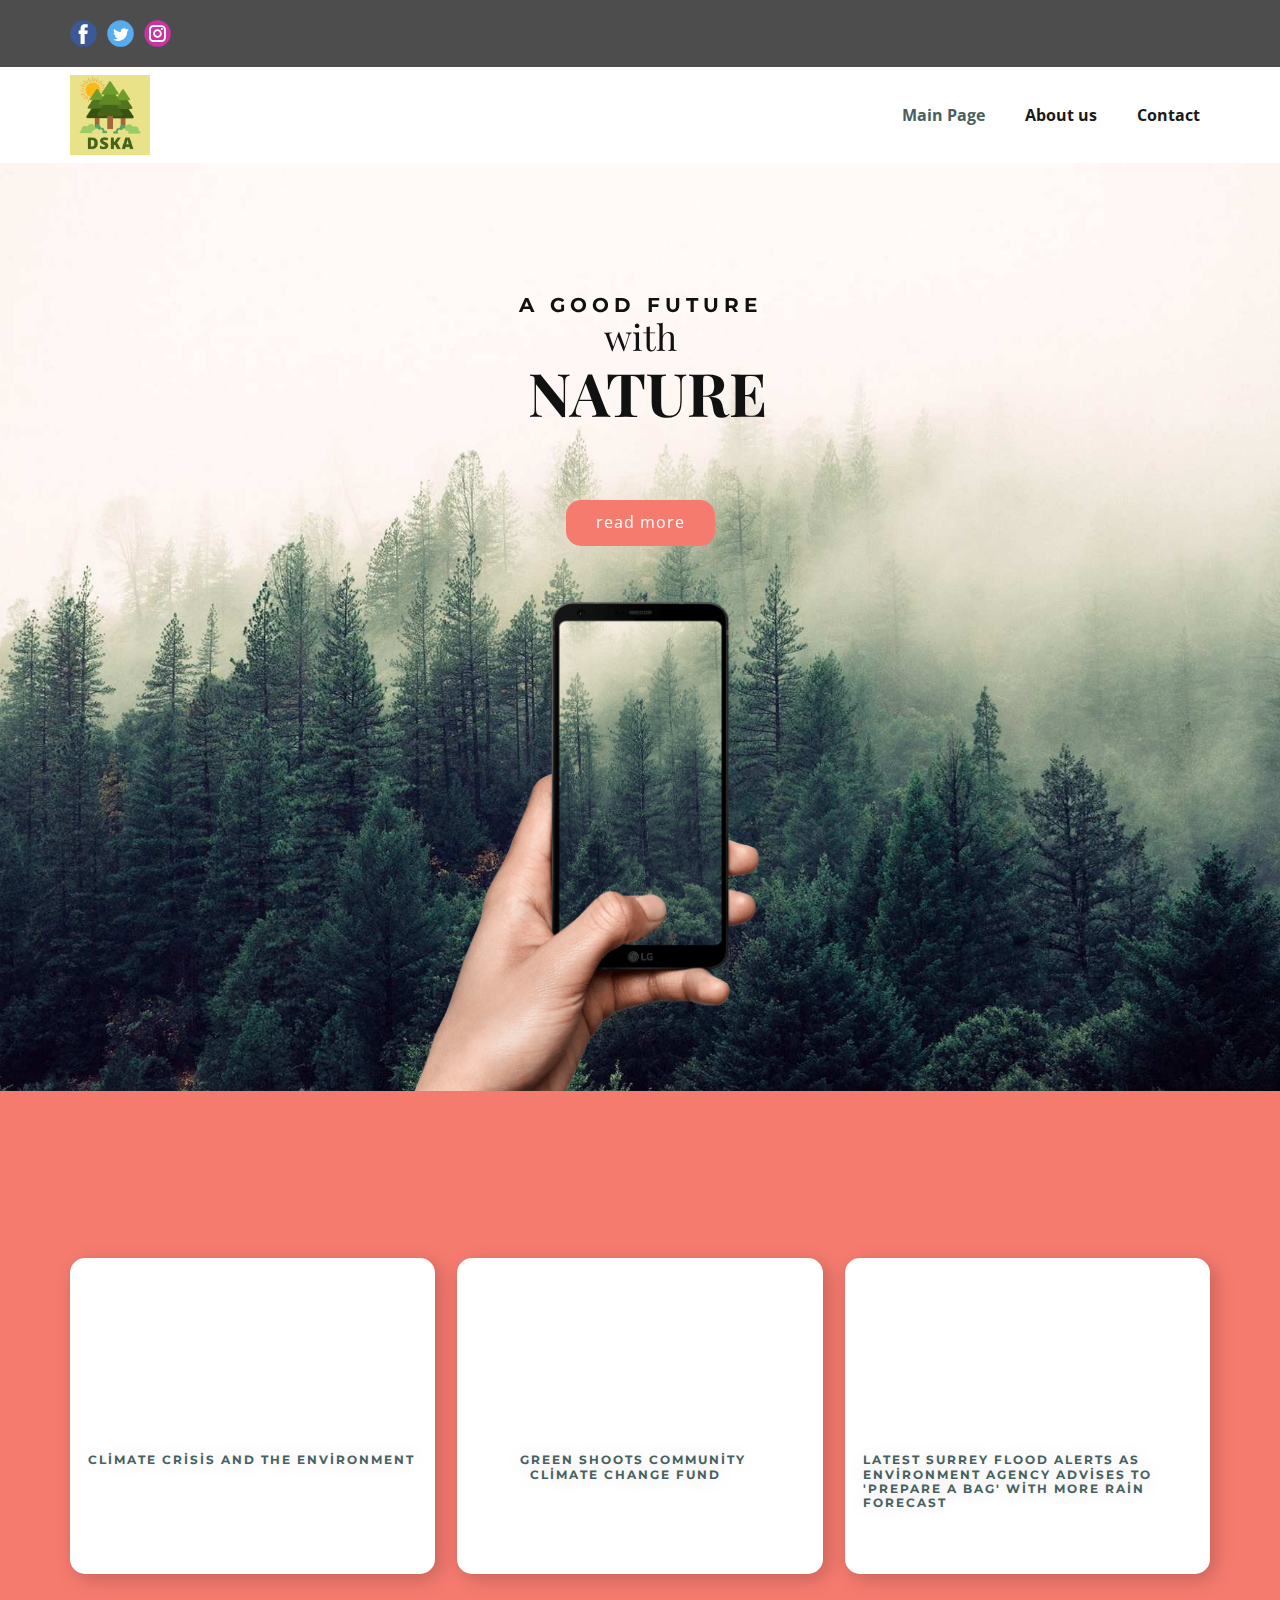
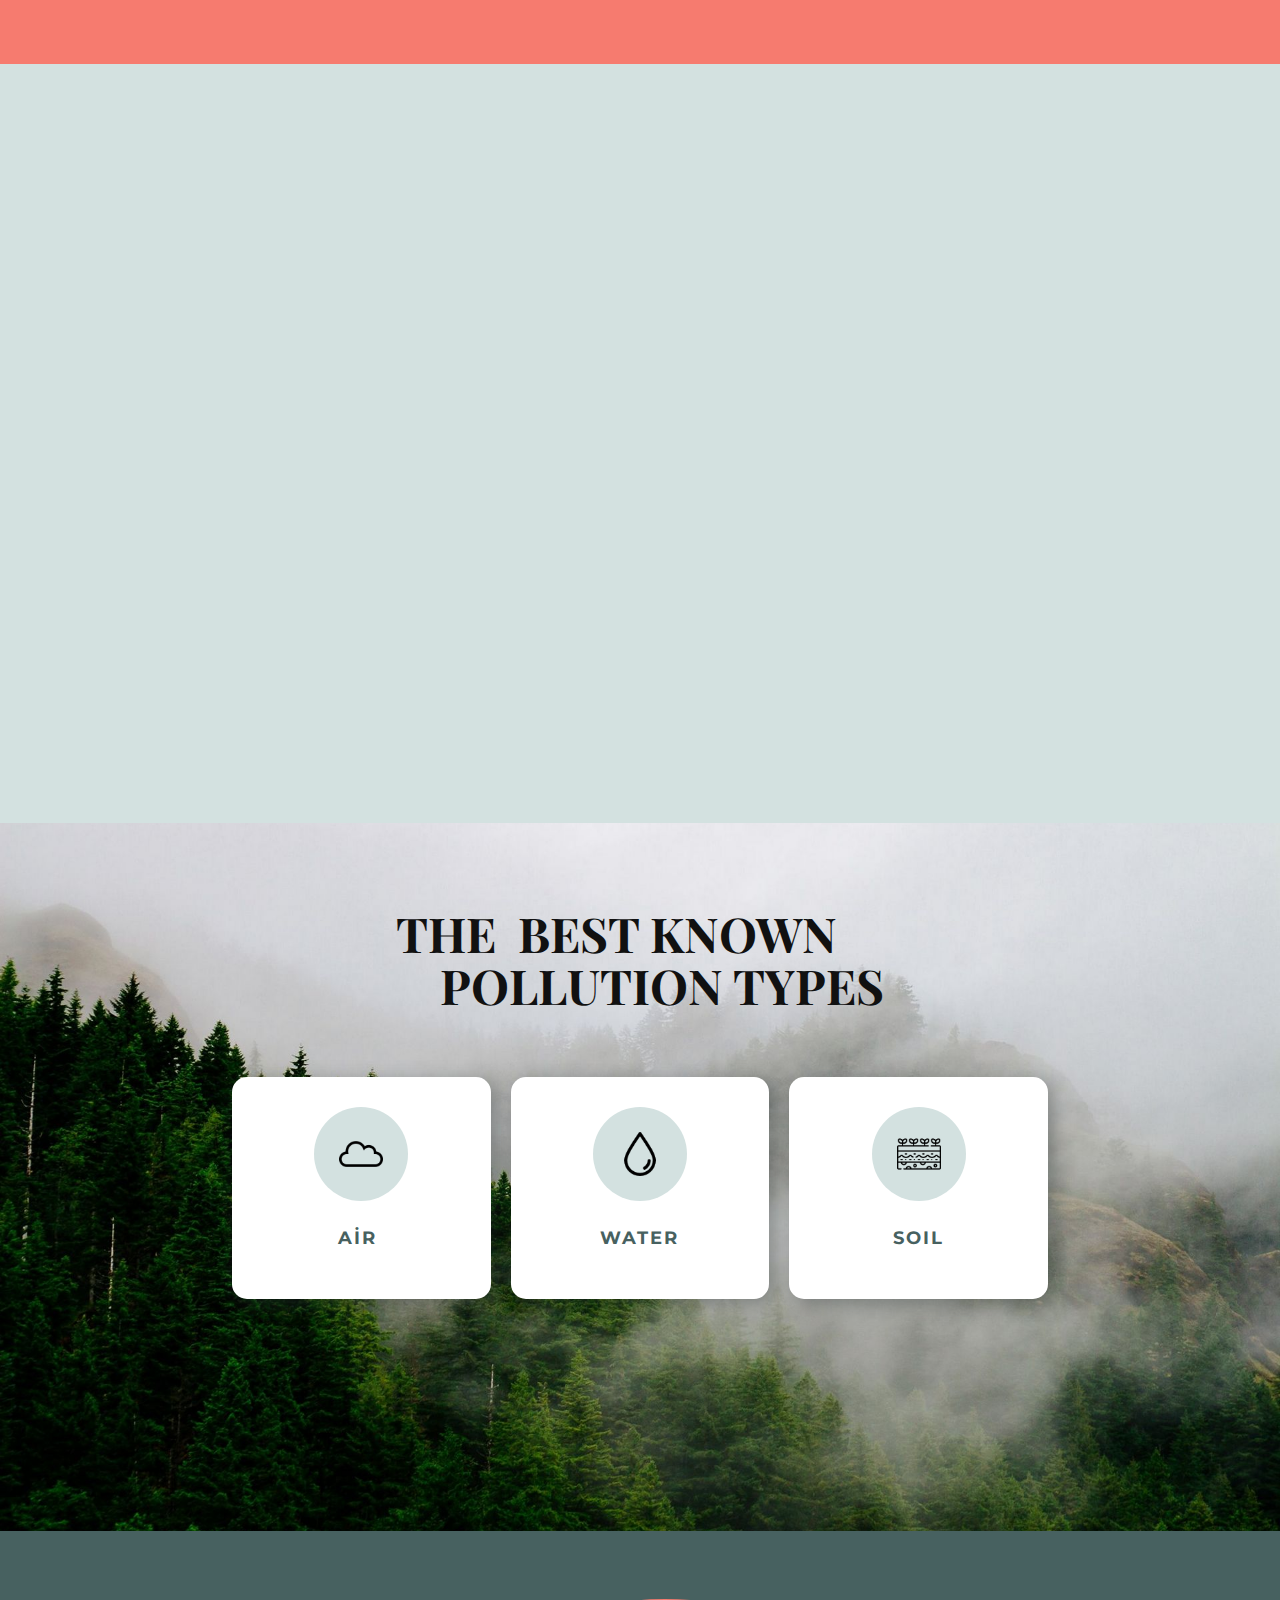
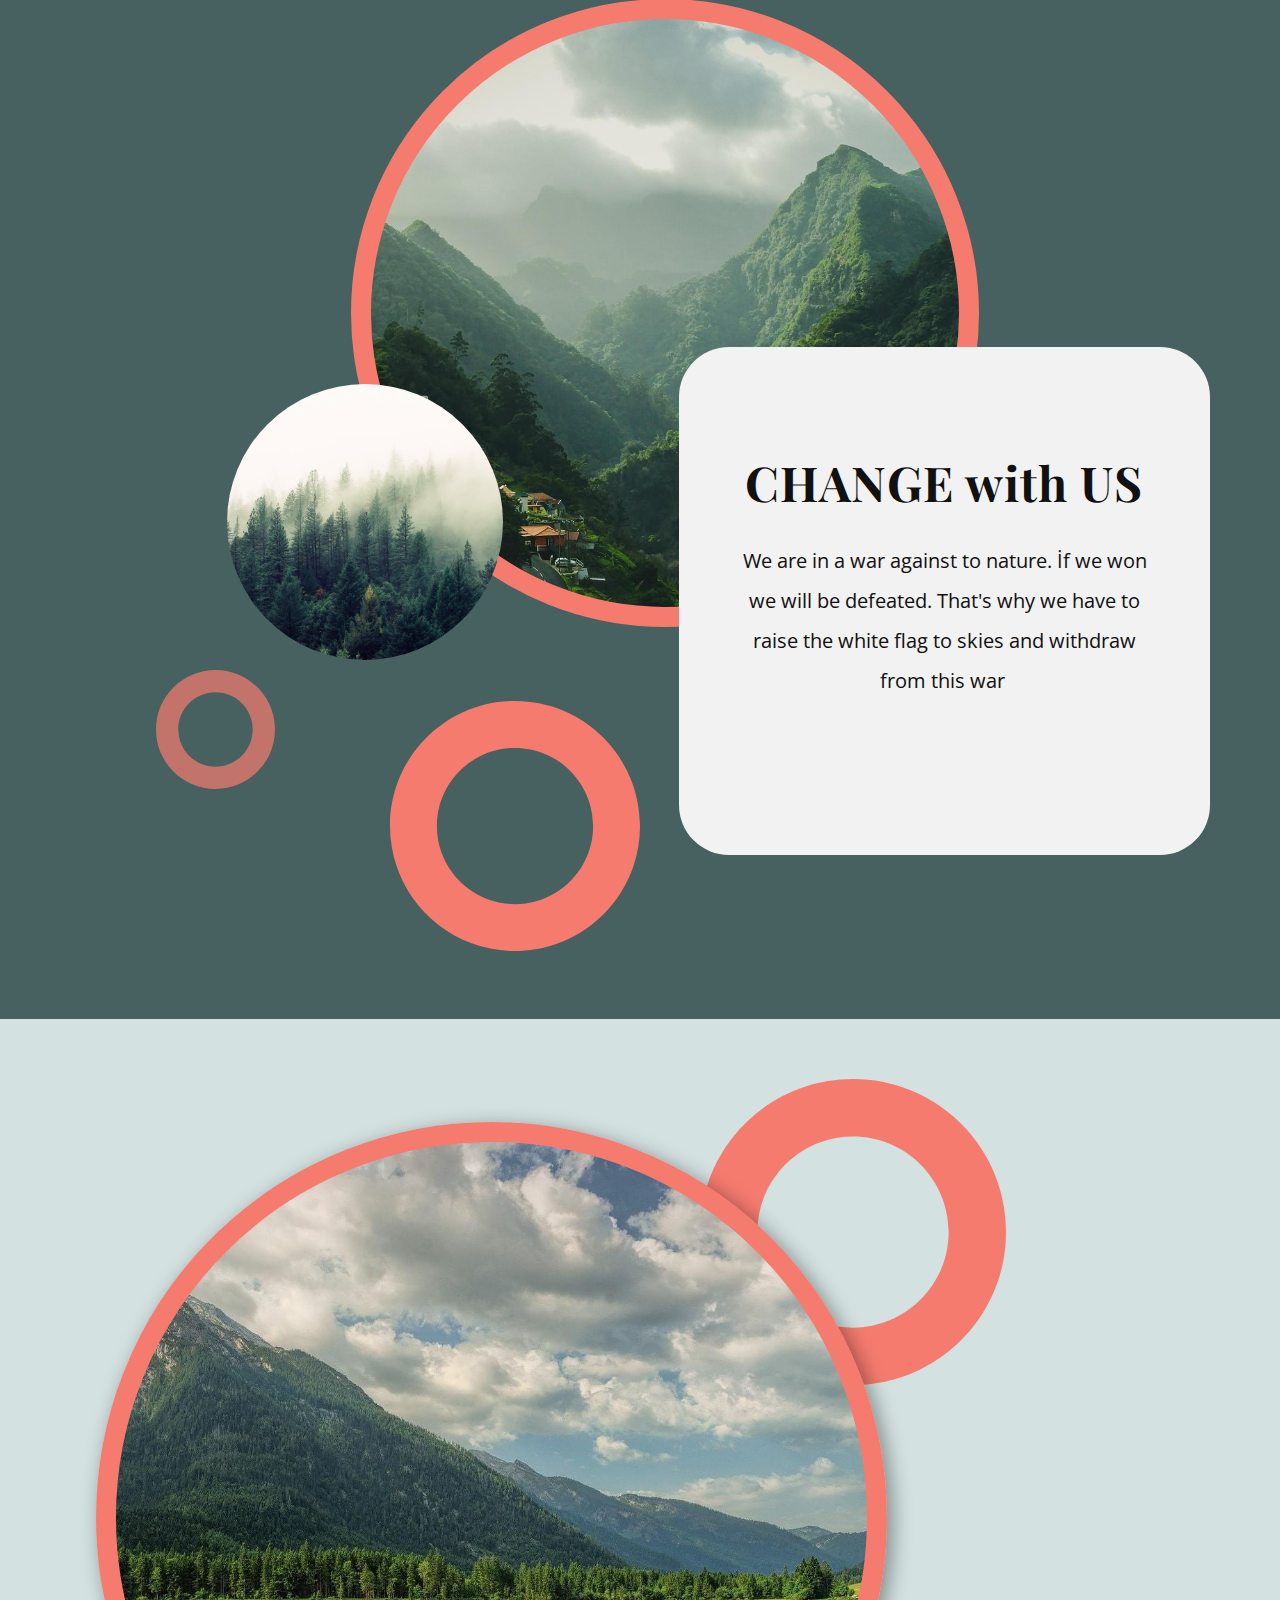
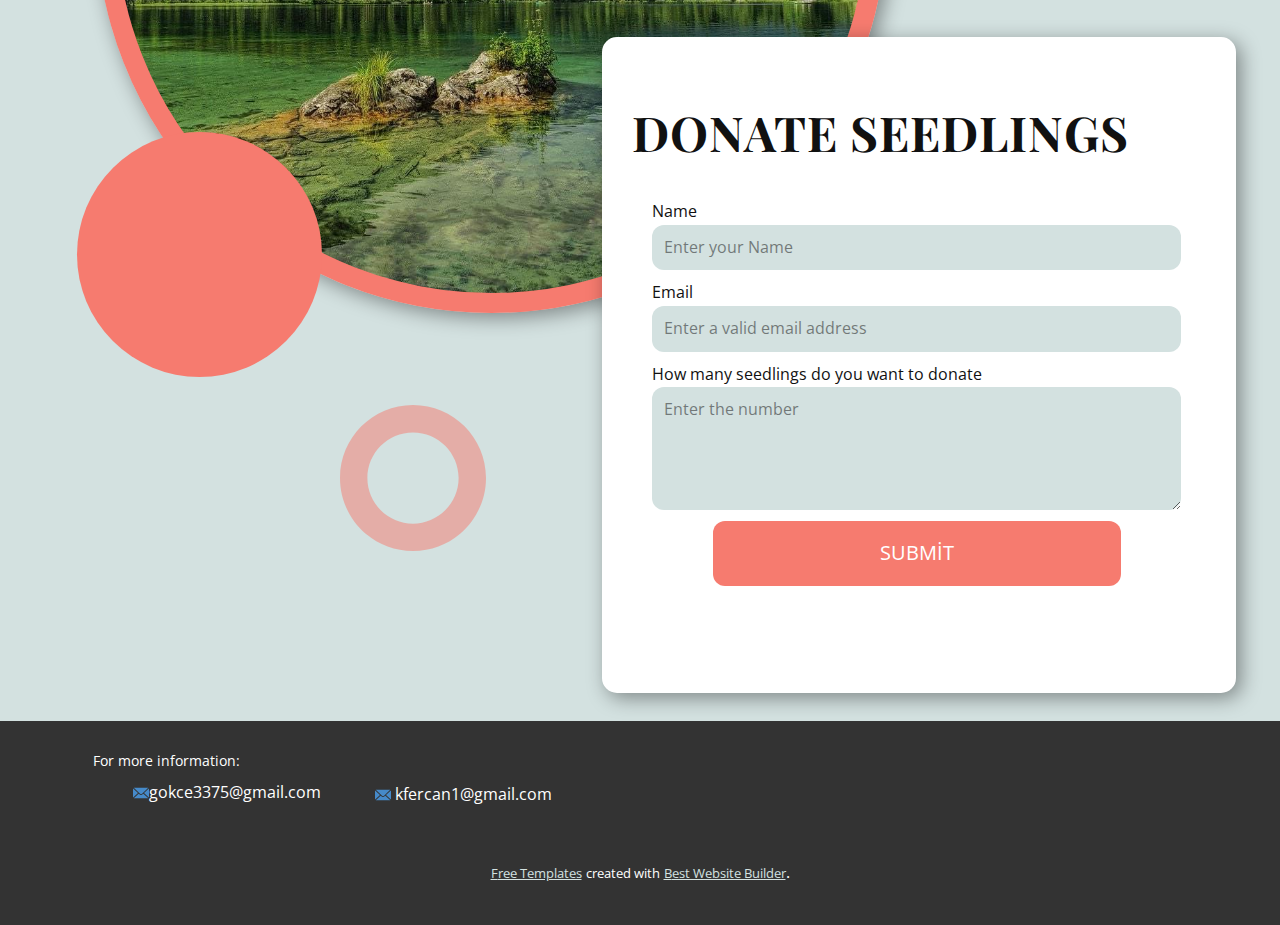
<file: site1/Giriş.html>
<!DOCTYPE html>
<html style="font-size: 16px;" lang="tr"><head>
    <meta name="viewport" content="width=device-width, initial-scale=1.0">
    <meta charset="utf-8">
    <meta name="keywords" content="​and everything is perfect, Latest news, ​Travel with​ us, Do something fun, ​Travel with​ us, ​Working with a reputable travel agent takes the stress out of travel, ​Join Our Newsletter">
    <meta name="description" content="">
    <title>Giriş</title>
    <link rel="stylesheet" href="nicepage.css" media="screen">
<link rel="stylesheet" href="Giriş.css" media="screen">
    <script class="u-script" type="text/javascript" src="jquery.js" defer=""></script>
    <script class="u-script" type="text/javascript" src="nicepage.js" defer=""></script>
    <meta name="generator" content="Nicepage 5.4.4, nicepage.com">
    <meta name="referrer" content="origin">
    <link id="u-theme-google-font" rel="stylesheet" href="https://fonts.googleapis.com/css?family=Playfair+Display:400,400i,500,500i,600,600i,700,700i,800,800i,900,900i|Open+Sans:300,300i,400,400i,500,500i,600,600i,700,700i,800,800i">
    <link id="u-page-google-font" rel="stylesheet" href="https://fonts.googleapis.com/css?family=Montserrat:100,100i,200,200i,300,300i,400,400i,500,500i,600,600i,700,700i,800,800i,900,900i|Playfair+Display:400,400i,500,500i,600,600i,700,700i,800,800i,900,900i|Playfair+Display:400,400i,500,500i,600,600i,700,700i,800,800i,900,900i">
    
    
    
    
    
    
    
    <script type="application/ld+json">{
		"@context": "http://schema.org",
		"@type": "Organization",
		"name": "DSKA-İnsider_Bitirme_Projesi",
		"logo": "images/dska1.png",
		"sameAs": [
				"https://facebook.com/name",
				"https://twitter.com/name",
				"https://www.instagram.com/ahmetsafagokce"
		]
}</script>
    <meta name="theme-color" content="#476160">
    <meta name="twitter:site" content="@">
    <meta name="twitter:card" content="summary_large_image">
    <meta name="twitter:title" content="Giriş">
    <meta name="twitter:description" content="DSKA-İnsider_Bitirme_Projesi">
    <meta property="og:title" content="Giriş">
    <meta property="og:description" content="">
    <meta property="og:type" content="website">
  <meta data-intl-tel-input-cdn-path="intlTelInput/"></head>
  <body class="u-body u-xl-mode" data-lang="tr"><header class="u-align-left u-clearfix u-header u-section-row-container" id="sec-a7b1"><div class="u-section-rows">
        <div class="u-grey-70 u-section-row u-section-row-1" id="sec-46aa">
          <div class="u-clearfix u-sheet u-valign-middle u-sheet-1">
            <div class="u-social-icons u-spacing-10 u-social-icons-1">
              <a class="u-social-url" title="facebook" target="_blank" href="https://facebook.com/name"><span class="u-icon u-social-facebook u-social-icon u-icon-1"><svg class="u-svg-link" preserveAspectRatio="xMidYMin slice" viewBox="0 0 112 112" style=""><use xmlns:xlink="http://www.w3.org/1999/xlink" xlink:href="#svg-ce8c"></use></svg><svg class="u-svg-content" viewBox="0 0 112 112" x="0" y="0" id="svg-ce8c"><circle fill="currentColor" cx="56.1" cy="56.1" r="55"></circle><path fill="#FFFFFF" d="M73.5,31.6h-9.1c-1.4,0-3.6,0.8-3.6,3.9v8.5h12.6L72,58.3H60.8v40.8H43.9V58.3h-8V43.9h8v-9.2
      c0-6.7,3.1-17,17-17h12.5v13.9H73.5z"></path></svg></span>
              </a>
              <a class="u-social-url" title="twitter" target="_blank" href="https://twitter.com/name"><span class="u-icon u-social-icon u-social-twitter u-icon-2"><svg class="u-svg-link" preserveAspectRatio="xMidYMin slice" viewBox="0 0 112 112" style=""><use xmlns:xlink="http://www.w3.org/1999/xlink" xlink:href="#svg-055d"></use></svg><svg class="u-svg-content" viewBox="0 0 112 112" x="0" y="0" id="svg-055d"><circle fill="currentColor" class="st0" cx="56.1" cy="56.1" r="55"></circle><path fill="#FFFFFF" d="M83.8,47.3c0,0.6,0,1.2,0,1.7c0,17.7-13.5,38.2-38.2,38.2C38,87.2,31,85,25,81.2c1,0.1,2.1,0.2,3.2,0.2
      c6.3,0,12.1-2.1,16.7-5.7c-5.9-0.1-10.8-4-12.5-9.3c0.8,0.2,1.7,0.2,2.5,0.2c1.2,0,2.4-0.2,3.5-0.5c-6.1-1.2-10.8-6.7-10.8-13.1
      c0-0.1,0-0.1,0-0.2c1.8,1,3.9,1.6,6.1,1.7c-3.6-2.4-6-6.5-6-11.2c0-2.5,0.7-4.8,1.8-6.7c6.6,8.1,16.5,13.5,27.6,14
      c-0.2-1-0.3-2-0.3-3.1c0-7.4,6-13.4,13.4-13.4c3.9,0,7.3,1.6,9.8,4.2c3.1-0.6,5.9-1.7,8.5-3.3c-1,3.1-3.1,5.8-5.9,7.4
      c2.7-0.3,5.3-1,7.7-2.1C88.7,43,86.4,45.4,83.8,47.3z"></path></svg></span>
              </a>
              <a class="u-social-url" title="instagram" target="_blank" href="https://www.instagram.com/ahmetsafagokce"><span class="u-icon u-social-icon u-social-instagram u-icon-3"><svg class="u-svg-link" preserveAspectRatio="xMidYMin slice" viewBox="0 0 112 112" style=""><use xmlns:xlink="http://www.w3.org/1999/xlink" xlink:href="#svg-90c4"></use></svg><svg class="u-svg-content" viewBox="0 0 112 112" x="0" y="0" id="svg-90c4"><circle fill="currentColor" cx="56.1" cy="56.1" r="55"></circle><path fill="#FFFFFF" d="M55.9,38.2c-9.9,0-17.9,8-17.9,17.9C38,66,46,74,55.9,74c9.9,0,17.9-8,17.9-17.9C73.8,46.2,65.8,38.2,55.9,38.2
      z M55.9,66.4c-5.7,0-10.3-4.6-10.3-10.3c-0.1-5.7,4.6-10.3,10.3-10.3c5.7,0,10.3,4.6,10.3,10.3C66.2,61.8,61.6,66.4,55.9,66.4z"></path><path fill="#FFFFFF" d="M74.3,33.5c-2.3,0-4.2,1.9-4.2,4.2s1.9,4.2,4.2,4.2s4.2-1.9,4.2-4.2S76.6,33.5,74.3,33.5z"></path><path fill="#FFFFFF" d="M73.1,21.3H38.6c-9.7,0-17.5,7.9-17.5,17.5v34.5c0,9.7,7.9,17.6,17.5,17.6h34.5c9.7,0,17.5-7.9,17.5-17.5V38.8
      C90.6,29.1,82.7,21.3,73.1,21.3z M83,73.3c0,5.5-4.5,9.9-9.9,9.9H38.6c-5.5,0-9.9-4.5-9.9-9.9V38.8c0-5.5,4.5-9.9,9.9-9.9h34.5
      c5.5,0,9.9,4.5,9.9,9.9V73.3z"></path></svg></span>
              </a>
            </div>
          </div>
          
          
          
          
          
        </div>
        <div class="u-section-row" id="sec-37e8">
          <div class="u-clearfix u-sheet u-sheet-2">
            <a href="Giriş.html" class="u-image u-logo u-image-1" data-image-width="500" data-image-height="500">
              <img src="images/dska1.png" class="u-logo-image u-logo-image-1" data-image-width="80">
            </a>
            <nav data-position="" class="u-menu u-menu-one-level u-offcanvas u-menu-1" data-responsive-from="MD">
              <div class="menu-collapse" style="font-size: 1rem; letter-spacing: 0px; font-weight: 700;">
                <a class="u-button-style u-custom-active-border-color u-custom-active-color u-custom-border u-custom-border-color u-custom-borders u-custom-hover-border-color u-custom-hover-color u-custom-left-right-menu-spacing u-custom-padding-bottom u-custom-text-active-color u-custom-text-color u-custom-text-decoration u-custom-text-hover-color u-custom-top-bottom-menu-spacing u-nav-link" href="#" style="padding: 2px 0px; font-size: calc(1em + 4px);">
                  <svg class="u-svg-link" viewBox="0 0 24 24"><use xmlns:xlink="http://www.w3.org/1999/xlink" xlink:href="#menu-hamburger"></use></svg>
                  <svg class="u-svg-content" version="1.1" id="menu-hamburger" viewBox="0 0 16 16" x="0px" y="0px" xmlns:xlink="http://www.w3.org/1999/xlink" xmlns="http://www.w3.org/2000/svg"><g><rect y="1" width="16" height="2"></rect><rect y="7" width="16" height="2"></rect><rect y="13" width="16" height="2"></rect>
</g></svg>
                </a>
              </div>
              <div class="u-custom-menu u-nav-container">
                <ul class="u-nav u-spacing-20 u-unstyled u-nav-1"><li class="u-nav-item"><a class="u-border-active-palette-1-base u-border-hover-palette-1-base u-button-style u-nav-link u-text-active-palette-1-base u-text-grey-90 u-text-hover-palette-2-base" href="Giriş.html" style="padding: 10px;">Main Page</a>
</li><li class="u-nav-item"><a class="u-border-active-palette-1-base u-border-hover-palette-1-base u-button-style u-nav-link u-text-active-palette-1-base u-text-grey-90 u-text-hover-palette-2-base" href="hakkımızda.html" style="padding: 10px;">About us</a>
</li><li class="u-nav-item"><a class="u-border-active-palette-1-base u-border-hover-palette-1-base u-button-style u-nav-link u-text-active-palette-1-base u-text-grey-90 u-text-hover-palette-2-base" href="mailto:gokce3375@gmail.com" style="padding: 10px;">Contact</a>
</li></ul>
              </div>
              <div class="u-custom-menu u-nav-container-collapse">
                <div class="u-black u-container-style u-inner-container-layout u-opacity u-opacity-95 u-sidenav">
                  <div class="u-inner-container-layout u-sidenav-overflow">
                    <div class="u-menu-close"></div>
                    <ul class="u-align-center u-nav u-popupmenu-items u-unstyled u-nav-2"><li class="u-nav-item"><a class="u-button-style u-nav-link" href="Giriş.html">Main Page</a>
</li><li class="u-nav-item"><a class="u-button-style u-nav-link" href="hakkımızda.html">About us</a>
</li><li class="u-nav-item"><a class="u-button-style u-nav-link" href="mailto:gokce3375@gmail.com">Contact</a>
</li></ul>
                  </div>
                </div>
                <div class="u-black u-menu-overlay u-opacity u-opacity-70"></div>
              </div>
            </nav>
          </div>
          
          
          
          
          
        </div>
      </div></header>
    <section class="u-align-center u-clearfix u-image u-section-1" id="carousel_bb64">
      <div class="u-clearfix u-sheet u-valign-bottom u-sheet-1">
        <h3 class="u-custom-font u-font-montserrat u-text u-text-default u-text-1" data-animation-name="customAnimationIn" data-animation-duration="1750" data-animation-delay="500">A GOOD FUTURE</h3>
        <h1 class="u-custom-font u-font-playfair-display u-text u-text-default u-title u-text-2" data-animation-name="customAnimationIn" data-animation-duration="1750" data-animation-delay="0">
          <span style="font-weight: 400; font-size: 2.25rem;">with</span>
          <br>&nbsp;NATURE
        </h1>
        <a href="Giriş.html#carousel_be38" class="u-active-palette-4-light-1 u-border-none u-btn u-btn-round u-button-style u-hover-palette-4-light-1 u-palette-4-base u-radius-15 u-btn-1" data-animation-name="customAnimationIn" data-animation-duration="1750" data-animation-delay="500">read more</a>
        <img src="images/d-min.png" alt="" class="u-image u-image-contain u-image-default u-image-1" data-image-width="939" data-image-height="1012">
      </div>
    </section>
    <section class="u-align-center u-clearfix u-palette-4-base u-section-2" id="carousel_be38">
      <div class="u-clearfix u-sheet u-sheet-1">
        <h2 class="u-text u-text-default u-text-1" data-animation-name="customAnimationIn" data-animation-duration="1750" data-animation-delay="500">Latest news</h2><!--blog--><!--blog_options_json--><!--{"type":"Recent","source":"","tags":"","count":""}--><!--/blog_options_json-->
        <div class="u-blog u-expanded-width u-blog-1">
          <div class="u-repeater u-repeater-1"><!--blog_post-->
            <div class="u-align-left u-blog-post u-container-style u-radius-15 u-repeater-item u-shape-round u-video-cover u-white u-repeater-item-1" data-href="https://www.weforum.org/agenda/2023/03/climate-crisis-environment-top-news-06-march/" data-target="_blank">
              <div class="u-container-layout u-similar-container u-valign-top u-container-layout-1">
                <a class="u-post-header-link" href="blog/gönderi-5.html"><!--blog_post_image-->
                  <img alt="" class="u-blog-control u-expanded-width-xs u-image u-image-default u-image-1" src="images/responsive_big_webp_aEqGFG9SBY1eo71AiPLcd9i_BuzZTSP9uzxdZO1Pz901.jpeg" data-image-width="1600" data-image-height="800" data-animation-name="customAnimationIn" data-animation-duration="1750" data-animation-delay="500"><!--/blog_post_image-->
                </a>
                <h4 class="u-text u-text-palette-1-dark-2 u-text-2">
                  <a class="WlydOe u-active-none u-border-none u-btn u-button-style u-hover-none u-none u-text-palette-1-base u-btn-1" href="https://www.weforum.org/agenda/2023/03/climate-crisis-environment-top-news-06-march/">Climate crisis and the environment</a>
                </h4>
              </div>
            </div><!--/blog_post--><!--blog_post-->
            <div class="u-align-left u-blog-post u-container-style u-radius-15 u-repeater-item u-shape-round u-video-cover u-white u-repeater-item-2" data-href="https://www.warwickshire.gov.uk/news/article/4016/green-shoots-community-climate-change-fund-sydenham-memorial-orchard">
              <div class="u-container-layout u-similar-container u-valign-top u-container-layout-2">
                <a class="u-post-header-link" href="blog/gönderi-4.html"><!--blog_post_image-->
                  <img alt="" class="u-blog-control u-expanded-width-xs u-image u-image-default u-image-2" src="images/MicrosoftTeams_image__84_.png" data-image-width="1000" data-image-height="667" data-animation-name="customAnimationIn" data-animation-duration="1750" data-animation-delay="500"><!--/blog_post_image-->
                </a>
                <h4 class="u-text u-text-palette-1-dark-2 u-text-3">&nbsp; &nbsp; &nbsp; &nbsp; &nbsp;<a class="WlydOe u-active-none u-border-none u-btn u-button-style u-hover-none u-none u-text-palette-1-base u-btn-2" href="https://www.warwickshire.gov.uk/news/article/4016/green-shoots-community-climate-change-fund-sydenham-memorial-orchard">Green Shoots Community&nbsp;<br>&nbsp; Climate Change Fund
                  </a>
                </h4>
              </div>
            </div><!--/blog_post--><!--blog_post-->
            <div class="u-align-left u-blog-post u-container-style u-radius-15 u-repeater-item u-shape-round u-video-cover u-white u-repeater-item-3" data-href="https://www.getsurrey.co.uk/news/surrey-news/latest-surrey-flood-alerts-environment-26436912" data-target="_blank">
              <div class="u-container-layout u-similar-container u-valign-top u-container-layout-3">
                <a class="u-post-header-link" href="blog/gönderi-3.html"><!--blog_post_image-->
                  <img alt="" class="u-blog-control u-expanded-width-xs u-image u-image-default u-image-3" src="images/0_Met_Office_rain_forecast_March_10_Surrey_map_cr_Me_OfficeJPG.jpeg" data-animation-name="customAnimationIn" data-animation-duration="1750" data-animation-delay="500" data-image-width="810" data-image-height="539"><!--/blog_post_image-->
                </a>
                <h4 class="u-text u-text-palette-1-dark-2 u-text-4">Latest Surrey flood alerts as Environment Agency advises to 'prepare a bag' with more rain forecast</h4>
              </div>
            </div><!--/blog_post-->
          </div>
        </div><!--/blog-->
      </div>
    </section>
    <section class="u-clearfix u-palette-1-light-2 u-section-3" id="carousel_168a">
      <div class="u-clearfix u-sheet u-sheet-1">
        <div class="u-align-left u-container-style u-effect-flip-left u-group u-hover-box u-radius-50 u-shape-round u-white u-group-1" data-animation-name="customAnimationIn" data-animation-duration="1750" data-animation-delay="500">
          <div class="u-back-slide u-container-layout u-container-layout-1">
            <h2 class="u-text u-text-default u-text-1">Save with US</h2>
            <p class="u-text u-text-default u-text-2">In all around the world all the people always say that "we should find a solve to enviromental issues" but unfortounettly there is no people who tries to&nbsp;<br>&nbsp; &nbsp; &nbsp; &nbsp; &nbsp; &nbsp; &nbsp; &nbsp; &nbsp; &nbsp; &nbsp; &nbsp; &nbsp; &nbsp;"SAVE THE WORLD"<br>
            </p>
            <h2 class="u-text u-text-default u-text-3">One Earth, one chance: let's take care of it.</h2>
          </div>
          <div class="u-black u-container-layout u-opacity u-opacity-25 u-over-slide u-container-layout-2"></div>
        </div>
        <div alt="" class="u-image u-image-circle u-image-1" data-image-width="1470" data-image-height="980" data-animation-name="customAnimationIn" data-animation-duration="1750" data-animation-delay="500"></div>
        <div class="u-palette-4-base u-shape u-shape-circle u-shape-1" data-animation-name="fadeIn" data-animation-duration="1000" data-animation-direction="Left"></div>
      </div>
    </section>
    <section class="u-clearfix u-image u-section-4" id="carousel_adab" data-image-width="1980" data-image-height="1320">
      <div class="u-clearfix u-sheet u-valign-middle-md u-valign-middle-sm u-sheet-1">
        <h1 class="u-text u-text-default u-text-1">THE&nbsp; BEST KNOWN<br>&nbsp; &nbsp; POLLUTION TYPES
        </h1>
        <div class="u-layout-grid u-list u-list-1">
          <div class="u-repeater u-repeater-1">
            <div class="u-align-center u-container-style u-list-item u-radius-15 u-repeater-item u-shape-round u-video-cover u-white u-list-item-1">
              <div class="u-container-layout u-similar-container u-valign-top u-container-layout-1"><span class="u-file-icon u-icon u-icon-circle u-palette-1-light-2 u-icon-1" data-href="AIR-POLLUTION.html" title="AIR POLLUTION"><img src="images/2930014.png" alt=""></span>
                <h4 class="u-text u-text-2">Air&nbsp;</h4>
              </div>
            </div>
            <div class="u-align-center u-container-style u-list-item u-radius-15 u-repeater-item u-shape-round u-video-cover u-white u-list-item-2" data-href="WATER.html" title="WATER">
              <div class="u-container-layout u-similar-container u-valign-top u-container-layout-2"><span class="u-file-icon u-icon u-icon-circle u-palette-1-light-2 u-icon-2"><img src="images/606797.png" alt=""></span>
                <h4 class="u-text u-text-3">Water</h4>
              </div>
            </div>
            <div class="u-align-center u-container-style u-list-item u-radius-15 u-repeater-item u-shape-round u-video-cover u-white u-list-item-3" data-href="SOIL-POLLUTION.html" title="SOIL POLLUTION">
              <div class="u-container-layout u-similar-container u-valign-top u-container-layout-3"><span class="u-file-icon u-icon u-icon-circle u-palette-1-light-2 u-icon-3"><img src="images/9092348.png" alt=""></span>
                <h4 class="u-text u-text-4">SOIL</h4>
              </div>
            </div>
          </div>
        </div>
      </div>
    </section>
    <section class="u-clearfix u-palette-1-base u-section-5" id="carousel_33e7">
      <div class="u-clearfix u-sheet u-valign-middle u-sheet-1">
        <div class="u-border-20 u-border-palette-4-base u-image u-image-circle u-image-1" data-image-width="1513" data-image-height="1080"></div>
        <div class="u-align-center u-container-style u-expanded-width-md u-expanded-width-sm u-expanded-width-xs u-grey-5 u-group u-radius-50 u-shape-round u-group-1">
          <div class="u-container-layout u-container-layout-1">
            <h2 class="u-text u-text-body-color u-text-default u-text-1"> CHANGE with​ US</h2>
            <p class="u-text u-text-2">We are in a war against to nature. İf we won we will be defeated. That's why we have to raise the white flag to skies and withdraw from this war&nbsp;</p>
          </div>
        </div>
        <div class="u-image u-image-circle u-image-2" data-image-width="1170" data-image-height="780"></div>
        <div class="u-opacity u-opacity-70 u-shape u-shape-svg u-text-palette-4-base u-shape-1">
          <svg class="u-svg-link" preserveAspectRatio="none" viewBox="0 0 160 160" style=""><use xmlns:xlink="http://www.w3.org/1999/xlink" xlink:href="#svg-1186"></use></svg>
          <svg xmlns="http://www.w3.org/2000/svg" xmlns:xlink="http://www.w3.org/1999/xlink" version="1.1" xml:space="preserve" class="u-svg-content" viewBox="0 0 160 160" x="0px" y="0px" id="svg-1186" style="enable-background:new 0 0 160 160;"><path d="M80,30c27.6,0,50,22.4,50,50s-22.4,50-50,50s-50-22.4-50-50S52.4,30,80,30 M80,0C35.8,0,0,35.8,0,80s35.8,80,80,80
	s80-35.8,80-80S124.2,0,80,0L80,0z"></path></svg>
        </div>
        <div class="u-shape u-shape-svg u-text-palette-4-base u-shape-2">
          <svg class="u-svg-link" preserveAspectRatio="none" viewBox="0 0 160 160" style=""><use xmlns:xlink="http://www.w3.org/1999/xlink" xlink:href="#svg-525f"></use></svg>
          <svg class="u-svg-content" viewBox="0 0 160 160" x="0px" y="0px" id="svg-525f" style="enable-background:new 0 0 160 160;"><path d="M80,30c27.6,0,50,22.4,50,50s-22.4,50-50,50s-50-22.4-50-50S52.4,30,80,30 M80,0C35.8,0,0,35.8,0,80s35.8,80,80,80
	s80-35.8,80-80S124.2,0,80,0L80,0z"></path></svg>
        </div>
      </div>
    </section>
    <section class="u-align-center u-clearfix u-palette-1-light-2 u-section-6" id="sec-3559">
      <div class="u-clearfix u-sheet u-sheet-1">
        <div class="u-shape u-shape-svg u-text-palette-4-base u-shape-1">
          <svg class="u-svg-link" preserveAspectRatio="none" viewBox="0 0 160 160" style=""><use xmlns:xlink="http://www.w3.org/1999/xlink" xlink:href="#svg-e858"></use></svg>
          <svg class="u-svg-content" viewBox="0 0 160 160" x="0px" y="0px" id="svg-e858" style="enable-background:new 0 0 160 160;"><path d="M80,30c27.6,0,50,22.4,50,50s-22.4,50-50,50s-50-22.4-50-50S52.4,30,80,30 M80,0C35.8,0,0,35.8,0,80s35.8,80,80,80
	s80-35.8,80-80S124.2,0,80,0L80,0z"></path></svg>
        </div>
        <div class="u-border-20 u-border-palette-4-base u-image u-image-circle u-image-1" data-image-width="1080" data-image-height="1080"></div>
        <div class="u-palette-4-base u-shape u-shape-circle u-shape-2"></div>
        <div class="u-align-left u-container-style u-expanded-width-xs u-group u-radius-15 u-shape-round u-white u-group-1">
          <div class="u-container-layout u-container-layout-1">
            <h2 class="u-text u-text-body-color u-text-1">DONATE SEEDLINGS</h2>
            <div class="u-expanded-width-lg u-expanded-width-md u-expanded-width-sm u-expanded-width-xs u-form u-form-1">
              <form action="https://forms.nicepagesrv.com/v2/form/process" class="u-clearfix u-form-spacing-10 u-form-vertical u-inner-form" source="email" name="form-1" style="padding: 10px;">
                <div class="u-form-group u-form-name">
                  <label for="name-a736" class="u-label">Name</label>
                  <input type="text" placeholder="Enter your Name" id="name-a736" name="name" class="u-input u-input-rectangle u-palette-1-light-2 u-radius-12" required="">
                </div>
                <div class="u-form-email u-form-group">
                  <label for="email-a736" class="u-label">Email</label>
                  <input type="email" placeholder="Enter a valid email address" id="email-a736" name="email" class="u-input u-input-rectangle u-palette-1-light-2 u-radius-12" required="">
                </div>
                <div class="u-form-group u-form-message">
                  <label for="message-a736" class="u-label">How many seedlings do you want to donate</label>
                  <textarea placeholder="Enter the number" rows="4" cols="50" id="message-a736" name="message" class="u-input u-input-rectangle u-palette-1-light-2 u-radius-12" required=""></textarea>
                </div>
                <div class="u-align-center u-form-group u-form-submit">
                  <a href="#" class="u-active-black u-border-none u-btn u-btn-round u-btn-submit u-button-style u-hover-black u-palette-4-base u-radius-12 u-btn-1">Submit</a>
                  <input type="submit" value="submit" class="u-form-control-hidden">
                </div>
                <div class="u-form-send-message u-form-send-success"> Thank you! Your message has been sent. </div>
                <div class="u-form-send-error u-form-send-message"> Unable to send your message. Please fix errors then try again. </div>
                <input type="hidden" value="" name="recaptchaResponse">
                <input type="hidden" name="formServices" value="e2237f8e0ff523d881b5356307025d10">
              </form>
            </div>
          </div>
        </div>
        <div class="u-opacity u-opacity-50 u-shape u-shape-svg u-text-palette-4-base u-shape-3">
          <svg class="u-svg-link" preserveAspectRatio="none" viewBox="0 0 160 160" style=""><use xmlns:xlink="http://www.w3.org/1999/xlink" xlink:href="#svg-a0bf"></use></svg>
          <svg class="u-svg-content" viewBox="0 0 160 160" x="0px" y="0px" id="svg-a0bf" style="enable-background:new 0 0 160 160;"><path d="M80,30c27.6,0,50,22.4,50,50s-22.4,50-50,50s-50-22.4-50-50S52.4,30,80,30 M80,0C35.8,0,0,35.8,0,80s35.8,80,80,80
	s80-35.8,80-80S124.2,0,80,0L80,0z"></path></svg>
        </div>
      </div>
    </section>
    
    
    <footer class="u-align-center u-clearfix u-footer u-grey-80 u-footer" id="sec-6c1d"><div class="u-clearfix u-sheet u-sheet-1">
        <p class="u-small-text u-text u-text-variant u-text-1">For more information:</p>
        <a href="mailto:info@site.com" class="u-active-none u-bottom-left-radius-0 u-bottom-right-radius-0 u-btn u-btn-rectangle u-button-style u-hover-none u-none u-radius-0 u-text-body-alt-color u-top-left-radius-0 u-top-right-radius-0 u-btn-1"><span class="u-icon u-icon-1"><svg class="u-svg-content" viewBox="0 0 24 16" x="0px" y="0px" style="width: 1em; height: 1em;"><path fill="currentColor" d="M23.8,1.1l-7.3,6.8l7.3,6.8c0.1-0.2,0.2-0.6,0.2-0.9V2C24,1.7,23.9,1.4,23.8,1.1z M21.8,0H2.2
	c-0.4,0-0.7,0.1-1,0.2L10.6,9c0.8,0.8,2.2,0.8,3,0l9.2-8.7C22.6,0.1,22.2,0,21.8,0z M0.2,1.1C0.1,1.4,0,1.7,0,2V14
	c0,0.3,0.1,0.6,0.2,0.9l7.3-6.8L0.2,1.1z M15.5,9l-1.1,1c-1.3,1.2-3.6,1.2-4.9,0l-1-1l-7.3,6.8c0.2,0.1,0.6,0.2,1,0.2H22
	c0.4,0,0.6-0.1,1-0.2L15.5,9z"></path></svg><img></span>gokce3375@gmail.com
        </a>
        <a href="mailto:info@site.com" class="u-active-none u-bottom-left-radius-0 u-bottom-right-radius-0 u-btn u-btn-rectangle u-button-style u-hover-none u-none u-radius-0 u-text-body-alt-color u-top-left-radius-0 u-top-right-radius-0 u-btn-2">
          <br>
          <br><span class="u-icon u-icon-2"><svg class="u-svg-content" viewBox="0 0 24 16" x="0px" y="0px" style="width: 1em; height: 1em;"><path fill="currentColor" d="M23.8,1.1l-7.3,6.8l7.3,6.8c0.1-0.2,0.2-0.6,0.2-0.9V2C24,1.7,23.9,1.4,23.8,1.1z M21.8,0H2.2
	c-0.4,0-0.7,0.1-1,0.2L10.6,9c0.8,0.8,2.2,0.8,3,0l9.2-8.7C22.6,0.1,22.2,0,21.8,0z M0.2,1.1C0.1,1.4,0,1.7,0,2V14
	c0,0.3,0.1,0.6,0.2,0.9l7.3-6.8L0.2,1.1z M15.5,9l-1.1,1c-1.3,1.2-3.6,1.2-4.9,0l-1-1l-7.3,6.8c0.2,0.1,0.6,0.2,1,0.2H22
	c0.4,0,0.6-0.1,1-0.2L15.5,9z"></path></svg><img></span>&nbsp;kfercan1@gmail.com
        </a>
      </div></footer>
    <section class="u-backlink u-clearfix u-grey-80">
      <a class="u-link" href="https://nicepage.com/templates" target="_blank">
        <span>Free Templates</span>
      </a>
      <p class="u-text">
        <span>created with</span>
      </p>
      <a class="u-link" href="https://nicepage.one" target="_blank">
        <span>Best Website Builder</span>
      </a>. 
    </section><span style="height: 64px; width: 64px; margin-left: 0px; margin-right: auto; margin-top: 0px; background-image: none; right: 20px; bottom: 20px; padding: 25px;" class="u-back-to-top u-icon u-icon-circle u-opacity u-opacity-85 u-palette-1-base" data-href="#">
        <svg class="u-svg-link" preserveAspectRatio="xMidYMin slice" viewBox="0 0 551.13 551.13"><use xmlns:xlink="http://www.w3.org/1999/xlink" xlink:href="#svg-1d98"></use></svg>
        <svg class="u-svg-content" enable-background="new 0 0 551.13 551.13" viewBox="0 0 551.13 551.13" xmlns="http://www.w3.org/2000/svg" id="svg-1d98"><path d="m275.565 189.451 223.897 223.897h51.668l-275.565-275.565-275.565 275.565h51.668z"></path></svg>
    </span>
  
</body></html>
</file>
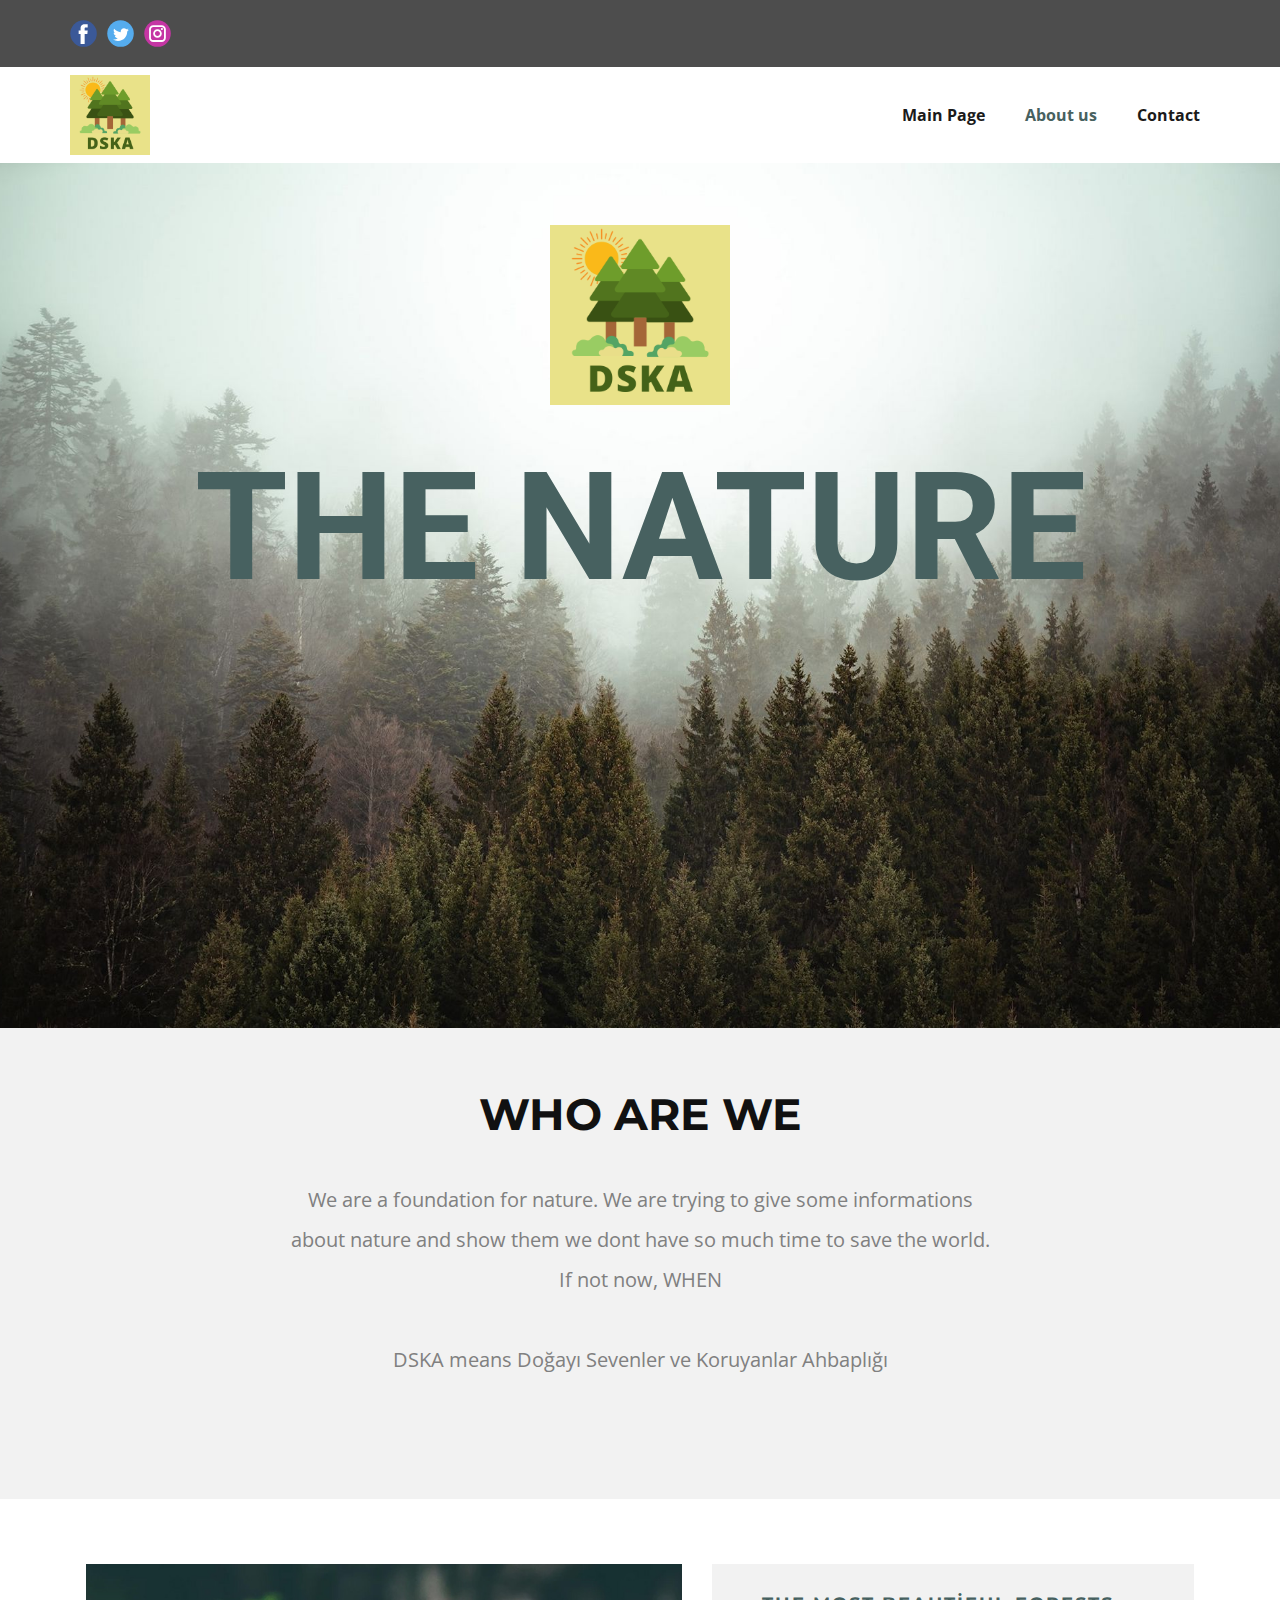
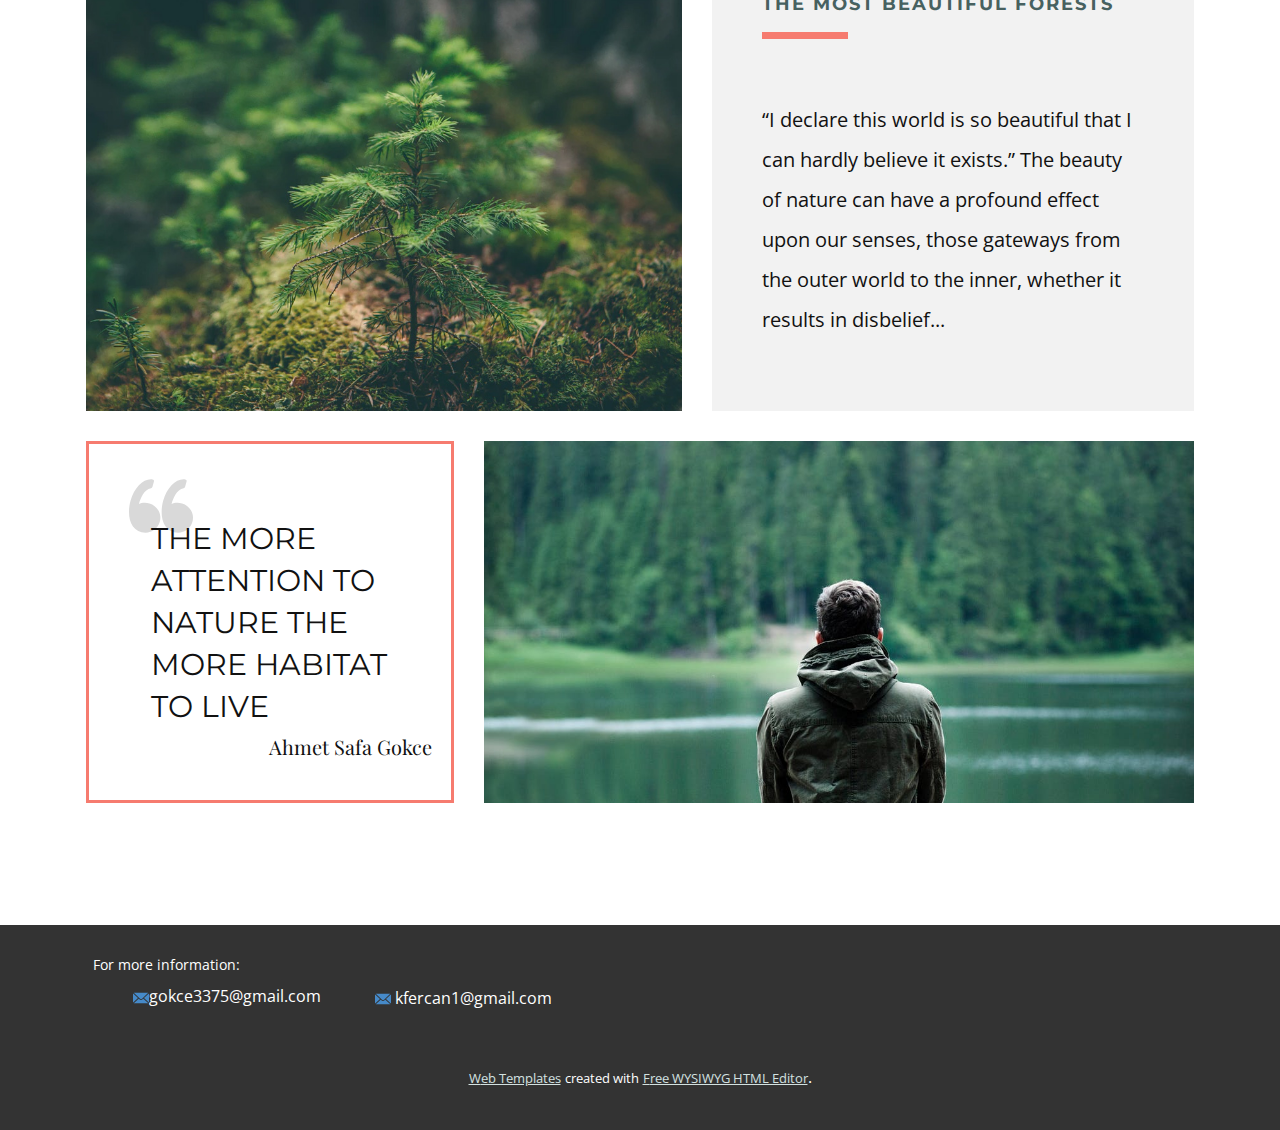
<file: site1/hakkımızda.html>
<!DOCTYPE html>
<html style="font-size: 16px;" lang="tr"><head>
    <meta name="viewport" content="width=device-width, initial-scale=1.0">
    <meta charset="utf-8">
    <meta name="keywords" content="Caring for, THE FOREST, ​Help us to look after our forests, ​Forestry
technique, ​Forest wildlifeand hunting, ​Caring for forest to benefit nature and people">
    <meta name="description" content="">
    <title>hakkımızda</title>
    <link rel="stylesheet" href="nicepage.css" media="screen">
<link rel="stylesheet" href="hakkımızda.css" media="screen">
    <script class="u-script" type="text/javascript" src="jquery.js" defer=""></script>
    <script class="u-script" type="text/javascript" src="nicepage.js" defer=""></script>
    <meta name="generator" content="Nicepage 5.4.4, nicepage.com">
    <link id="u-theme-google-font" rel="stylesheet" href="https://fonts.googleapis.com/css?family=Playfair+Display:400,400i,500,500i,600,600i,700,700i,800,800i,900,900i|Open+Sans:300,300i,400,400i,500,500i,600,600i,700,700i,800,800i">
    <link id="u-page-google-font" rel="stylesheet" href="https://fonts.googleapis.com/css?family=Roboto:100,100i,300,300i,400,400i,500,500i,700,700i,900,900i|Montserrat:100,100i,200,200i,300,300i,400,400i,500,500i,600,600i,700,700i,800,800i,900,900i">
    
    
    
    
    <script type="application/ld+json">{
		"@context": "http://schema.org",
		"@type": "Organization",
		"name": "DSKA-İnsider_Bitirme_Projesi",
		"logo": "images/dska1.png",
		"sameAs": [
				"https://facebook.com/name",
				"https://twitter.com/name",
				"https://www.instagram.com/ahmetsafagokce"
		]
}</script>
    <meta name="theme-color" content="#476160">
    <meta name="twitter:site" content="@">
    <meta name="twitter:card" content="summary_large_image">
    <meta name="twitter:title" content="hakkımızda">
    <meta name="twitter:description" content="DSKA-İnsider_Bitirme_Projesi">
    <meta property="og:title" content="hakkımızda">
    <meta property="og:description" content="">
    <meta property="og:type" content="website">
  <meta data-intl-tel-input-cdn-path="intlTelInput/"></head>
  <body class="u-body u-xl-mode" data-lang="tr"><header class="u-align-left u-clearfix u-header u-section-row-container" id="sec-a7b1"><div class="u-section-rows">
        <div class="u-grey-70 u-section-row u-section-row-1" id="sec-46aa">
          <div class="u-clearfix u-sheet u-valign-middle u-sheet-1">
            <div class="u-social-icons u-spacing-10 u-social-icons-1">
              <a class="u-social-url" title="facebook" target="_blank" href="https://facebook.com/name"><span class="u-icon u-social-facebook u-social-icon u-icon-1"><svg class="u-svg-link" preserveAspectRatio="xMidYMin slice" viewBox="0 0 112 112" style=""><use xmlns:xlink="http://www.w3.org/1999/xlink" xlink:href="#svg-ce8c"></use></svg><svg class="u-svg-content" viewBox="0 0 112 112" x="0" y="0" id="svg-ce8c"><circle fill="currentColor" cx="56.1" cy="56.1" r="55"></circle><path fill="#FFFFFF" d="M73.5,31.6h-9.1c-1.4,0-3.6,0.8-3.6,3.9v8.5h12.6L72,58.3H60.8v40.8H43.9V58.3h-8V43.9h8v-9.2
      c0-6.7,3.1-17,17-17h12.5v13.9H73.5z"></path></svg></span>
              </a>
              <a class="u-social-url" title="twitter" target="_blank" href="https://twitter.com/name"><span class="u-icon u-social-icon u-social-twitter u-icon-2"><svg class="u-svg-link" preserveAspectRatio="xMidYMin slice" viewBox="0 0 112 112" style=""><use xmlns:xlink="http://www.w3.org/1999/xlink" xlink:href="#svg-055d"></use></svg><svg class="u-svg-content" viewBox="0 0 112 112" x="0" y="0" id="svg-055d"><circle fill="currentColor" class="st0" cx="56.1" cy="56.1" r="55"></circle><path fill="#FFFFFF" d="M83.8,47.3c0,0.6,0,1.2,0,1.7c0,17.7-13.5,38.2-38.2,38.2C38,87.2,31,85,25,81.2c1,0.1,2.1,0.2,3.2,0.2
      c6.3,0,12.1-2.1,16.7-5.7c-5.9-0.1-10.8-4-12.5-9.3c0.8,0.2,1.7,0.2,2.5,0.2c1.2,0,2.4-0.2,3.5-0.5c-6.1-1.2-10.8-6.7-10.8-13.1
      c0-0.1,0-0.1,0-0.2c1.8,1,3.9,1.6,6.1,1.7c-3.6-2.4-6-6.5-6-11.2c0-2.5,0.7-4.8,1.8-6.7c6.6,8.1,16.5,13.5,27.6,14
      c-0.2-1-0.3-2-0.3-3.1c0-7.4,6-13.4,13.4-13.4c3.9,0,7.3,1.6,9.8,4.2c3.1-0.6,5.9-1.7,8.5-3.3c-1,3.1-3.1,5.8-5.9,7.4
      c2.7-0.3,5.3-1,7.7-2.1C88.7,43,86.4,45.4,83.8,47.3z"></path></svg></span>
              </a>
              <a class="u-social-url" title="instagram" target="_blank" href="https://www.instagram.com/ahmetsafagokce"><span class="u-icon u-social-icon u-social-instagram u-icon-3"><svg class="u-svg-link" preserveAspectRatio="xMidYMin slice" viewBox="0 0 112 112" style=""><use xmlns:xlink="http://www.w3.org/1999/xlink" xlink:href="#svg-90c4"></use></svg><svg class="u-svg-content" viewBox="0 0 112 112" x="0" y="0" id="svg-90c4"><circle fill="currentColor" cx="56.1" cy="56.1" r="55"></circle><path fill="#FFFFFF" d="M55.9,38.2c-9.9,0-17.9,8-17.9,17.9C38,66,46,74,55.9,74c9.9,0,17.9-8,17.9-17.9C73.8,46.2,65.8,38.2,55.9,38.2
      z M55.9,66.4c-5.7,0-10.3-4.6-10.3-10.3c-0.1-5.7,4.6-10.3,10.3-10.3c5.7,0,10.3,4.6,10.3,10.3C66.2,61.8,61.6,66.4,55.9,66.4z"></path><path fill="#FFFFFF" d="M74.3,33.5c-2.3,0-4.2,1.9-4.2,4.2s1.9,4.2,4.2,4.2s4.2-1.9,4.2-4.2S76.6,33.5,74.3,33.5z"></path><path fill="#FFFFFF" d="M73.1,21.3H38.6c-9.7,0-17.5,7.9-17.5,17.5v34.5c0,9.7,7.9,17.6,17.5,17.6h34.5c9.7,0,17.5-7.9,17.5-17.5V38.8
      C90.6,29.1,82.7,21.3,73.1,21.3z M83,73.3c0,5.5-4.5,9.9-9.9,9.9H38.6c-5.5,0-9.9-4.5-9.9-9.9V38.8c0-5.5,4.5-9.9,9.9-9.9h34.5
      c5.5,0,9.9,4.5,9.9,9.9V73.3z"></path></svg></span>
              </a>
            </div>
          </div>
          
          
          
          
          
        </div>
        <div class="u-section-row" id="sec-37e8">
          <div class="u-clearfix u-sheet u-sheet-2">
            <a href="Giriş.html" class="u-image u-logo u-image-1" data-image-width="500" data-image-height="500">
              <img src="images/dska1.png" class="u-logo-image u-logo-image-1" data-image-width="80">
            </a>
            <nav data-position="" class="u-menu u-menu-one-level u-offcanvas u-menu-1" data-responsive-from="MD">
              <div class="menu-collapse" style="font-size: 1rem; letter-spacing: 0px; font-weight: 700;">
                <a class="u-button-style u-custom-active-border-color u-custom-active-color u-custom-border u-custom-border-color u-custom-borders u-custom-hover-border-color u-custom-hover-color u-custom-left-right-menu-spacing u-custom-padding-bottom u-custom-text-active-color u-custom-text-color u-custom-text-decoration u-custom-text-hover-color u-custom-top-bottom-menu-spacing u-nav-link" href="#" style="padding: 2px 0px; font-size: calc(1em + 4px);">
                  <svg class="u-svg-link" viewBox="0 0 24 24"><use xmlns:xlink="http://www.w3.org/1999/xlink" xlink:href="#menu-hamburger"></use></svg>
                  <svg class="u-svg-content" version="1.1" id="menu-hamburger" viewBox="0 0 16 16" x="0px" y="0px" xmlns:xlink="http://www.w3.org/1999/xlink" xmlns="http://www.w3.org/2000/svg"><g><rect y="1" width="16" height="2"></rect><rect y="7" width="16" height="2"></rect><rect y="13" width="16" height="2"></rect>
</g></svg>
                </a>
              </div>
              <div class="u-custom-menu u-nav-container">
                <ul class="u-nav u-spacing-20 u-unstyled u-nav-1"><li class="u-nav-item"><a class="u-border-active-palette-1-base u-border-hover-palette-1-base u-button-style u-nav-link u-text-active-palette-1-base u-text-grey-90 u-text-hover-palette-2-base" href="Giriş.html" style="padding: 10px;">Main Page</a>
</li><li class="u-nav-item"><a class="u-border-active-palette-1-base u-border-hover-palette-1-base u-button-style u-nav-link u-text-active-palette-1-base u-text-grey-90 u-text-hover-palette-2-base" href="hakkımızda.html" style="padding: 10px;">About us</a>
</li><li class="u-nav-item"><a class="u-border-active-palette-1-base u-border-hover-palette-1-base u-button-style u-nav-link u-text-active-palette-1-base u-text-grey-90 u-text-hover-palette-2-base" href="mailto:gokce3375@gmail.com" style="padding: 10px;">Contact</a>
</li></ul>
              </div>
              <div class="u-custom-menu u-nav-container-collapse">
                <div class="u-black u-container-style u-inner-container-layout u-opacity u-opacity-95 u-sidenav">
                  <div class="u-inner-container-layout u-sidenav-overflow">
                    <div class="u-menu-close"></div>
                    <ul class="u-align-center u-nav u-popupmenu-items u-unstyled u-nav-2"><li class="u-nav-item"><a class="u-button-style u-nav-link" href="Giriş.html">Main Page</a>
</li><li class="u-nav-item"><a class="u-button-style u-nav-link" href="hakkımızda.html">About us</a>
</li><li class="u-nav-item"><a class="u-button-style u-nav-link" href="mailto:gokce3375@gmail.com">Contact</a>
</li></ul>
                  </div>
                </div>
                <div class="u-black u-menu-overlay u-opacity u-opacity-70"></div>
              </div>
            </nav>
          </div>
          
          
          
          
          
        </div>
      </div></header>
    <section class="u-align-center u-clearfix u-image u-section-1" src="" id="carousel_deab">
      <div class="u-clearfix u-sheet u-sheet-1">
        <img class="u-image u-image-default u-preserve-proportions u-image-1" src="images/dska1.png" alt="" data-image-width="500" data-image-height="500">
        <h1 class="u-color-scheme-u10 u-color-style-multicolor-1 u-text u-text-palette-1-base u-title u-text-1">THE NATURE </h1>
      </div>
    </section>
    <section class="u-align-center u-clearfix u-grey-5 u-section-2" id="carousel_029e">
      <div class="u-clearfix u-sheet u-sheet-1">
        <h3 class="u-text u-text-default u-text-1">WHO ARE WE</h3>
        <p class="u-text u-text-grey-50 u-text-2">We are a foundation for nature. We are trying to give some informations about nature and show them we dont have so much time to save the world.<br>If not now, WHEN<br>
          <br>DSKA means Doğayı Sevenler ve Koruyanlar Ahbaplığı
        </p>
      </div>
    </section>
    <section class="u-clearfix u-section-3" id="carousel_2618">
      <div class="u-clearfix u-sheet u-sheet-1">
        <div class="u-clearfix u-gutter-30 u-layout-wrap u-layout-wrap-1">
          <div class="u-layout">
            <div class="u-layout-col">
              <div class="u-size-30">
                <div class="u-layout-row">
                  <div class="u-container-style u-image u-layout-cell u-left-cell u-size-33 u-image-1">
                    <div class="u-container-layout"></div>
                  </div>
                  <div class="u-container-style u-grey-5 u-layout-cell u-right-cell u-size-27 u-layout-cell-2">
                    <div class="u-container-layout u-container-layout-2">
                      <h4 class="u-text u-text-1"> The Most Beautiful Forests</h4>
                      <div class="u-border-7 u-border-palette-4-base u-line u-line-horizontal u-line-1"></div>
                      <p class="u-text u-text-2">“I declare this world is so beautiful that I can hardly believe it exists.” The beauty of nature can have a profound effect upon our senses, those gateways from the outer world to the inner, whether it results in
                                            disbelief...<br>
                      </p>
                    </div>
                  </div>
                </div>
              </div>
              <div class="u-size-30">
                <div class="u-layout-row">
                  <div class="u-align-left u-container-style u-layout-cell u-left-cell u-size-21 u-layout-cell-3">
                    <div class="u-border-3 u-border-palette-4-base u-container-layout u-container-layout-3"><span class="u-icon u-icon-circle u-text-grey-15 u-icon-1"><svg class="u-svg-link" preserveAspectRatio="xMidYMin slice" viewBox="0 0 95.333 95.332" style="undefined"><use xmlns:xlink="http://www.w3.org/1999/xlink" xlink:href="#svg-73d9"></use></svg><svg class="u-svg-content" viewBox="0 0 95.333 95.332" x="0px" y="0px" id="svg-73d9" style="enable-background:new 0 0 95.333 95.332;"><g><g><path d="M30.512,43.939c-2.348-0.676-4.696-1.019-6.98-1.019c-3.527,0-6.47,0.806-8.752,1.793    c2.2-8.054,7.485-21.951,18.013-23.516c0.975-0.145,1.774-0.85,2.04-1.799l2.301-8.23c0.194-0.696,0.079-1.441-0.318-2.045    s-1.035-1.007-1.75-1.105c-0.777-0.106-1.569-0.16-2.354-0.16c-12.637,0-25.152,13.19-30.433,32.076    c-3.1,11.08-4.009,27.738,3.627,38.223c4.273,5.867,10.507,9,18.529,9.313c0.033,0.001,0.065,0.002,0.098,0.002    c9.898,0,18.675-6.666,21.345-16.209c1.595-5.705,0.874-11.688-2.032-16.851C40.971,49.307,36.236,45.586,30.512,43.939z"></path><path d="M92.471,54.413c-2.875-5.106-7.61-8.827-13.334-10.474c-2.348-0.676-4.696-1.019-6.979-1.019    c-3.527,0-6.471,0.806-8.753,1.793c2.2-8.054,7.485-21.951,18.014-23.516c0.975-0.145,1.773-0.85,2.04-1.799l2.301-8.23    c0.194-0.696,0.079-1.441-0.318-2.045c-0.396-0.604-1.034-1.007-1.75-1.105c-0.776-0.106-1.568-0.16-2.354-0.16    c-12.637,0-25.152,13.19-30.434,32.076c-3.099,11.08-4.008,27.738,3.629,38.225c4.272,5.866,10.507,9,18.528,9.312    c0.033,0.001,0.065,0.002,0.099,0.002c9.897,0,18.675-6.666,21.345-16.209C96.098,65.559,95.376,59.575,92.471,54.413z"></path>
</g>
</g></svg></span>
                      <h3 class="u-text u-text-3">THE MORE ATTENTION TO NATURE THE MORE HABITAT TO LIVE</h3>
                      <h5 class="u-text u-text-default u-text-4">Ahmet Safa Gokce</h5>
                    </div>
                  </div>
                  <div class="u-container-style u-image u-layout-cell u-right-cell u-size-39 u-image-2">
                    <div class="u-container-layout"></div>
                  </div>
                </div>
              </div>
            </div>
          </div>
        </div>
      </div>
    </section>
    
    
    <footer class="u-align-center u-clearfix u-footer u-grey-80 u-footer" id="sec-6c1d"><div class="u-clearfix u-sheet u-sheet-1">
        <p class="u-small-text u-text u-text-variant u-text-1">For more information:</p>
        <a href="mailto:info@site.com" class="u-active-none u-bottom-left-radius-0 u-bottom-right-radius-0 u-btn u-btn-rectangle u-button-style u-hover-none u-none u-radius-0 u-text-body-alt-color u-top-left-radius-0 u-top-right-radius-0 u-btn-1"><span class="u-icon u-icon-1"><svg class="u-svg-content" viewBox="0 0 24 16" x="0px" y="0px" style="width: 1em; height: 1em;"><path fill="currentColor" d="M23.8,1.1l-7.3,6.8l7.3,6.8c0.1-0.2,0.2-0.6,0.2-0.9V2C24,1.7,23.9,1.4,23.8,1.1z M21.8,0H2.2
	c-0.4,0-0.7,0.1-1,0.2L10.6,9c0.8,0.8,2.2,0.8,3,0l9.2-8.7C22.6,0.1,22.2,0,21.8,0z M0.2,1.1C0.1,1.4,0,1.7,0,2V14
	c0,0.3,0.1,0.6,0.2,0.9l7.3-6.8L0.2,1.1z M15.5,9l-1.1,1c-1.3,1.2-3.6,1.2-4.9,0l-1-1l-7.3,6.8c0.2,0.1,0.6,0.2,1,0.2H22
	c0.4,0,0.6-0.1,1-0.2L15.5,9z"></path></svg><img></span>gokce3375@gmail.com
        </a>
        <a href="mailto:info@site.com" class="u-active-none u-bottom-left-radius-0 u-bottom-right-radius-0 u-btn u-btn-rectangle u-button-style u-hover-none u-none u-radius-0 u-text-body-alt-color u-top-left-radius-0 u-top-right-radius-0 u-btn-2">
          <br>
          <br><span class="u-icon u-icon-2"><svg class="u-svg-content" viewBox="0 0 24 16" x="0px" y="0px" style="width: 1em; height: 1em;"><path fill="currentColor" d="M23.8,1.1l-7.3,6.8l7.3,6.8c0.1-0.2,0.2-0.6,0.2-0.9V2C24,1.7,23.9,1.4,23.8,1.1z M21.8,0H2.2
	c-0.4,0-0.7,0.1-1,0.2L10.6,9c0.8,0.8,2.2,0.8,3,0l9.2-8.7C22.6,0.1,22.2,0,21.8,0z M0.2,1.1C0.1,1.4,0,1.7,0,2V14
	c0,0.3,0.1,0.6,0.2,0.9l7.3-6.8L0.2,1.1z M15.5,9l-1.1,1c-1.3,1.2-3.6,1.2-4.9,0l-1-1l-7.3,6.8c0.2,0.1,0.6,0.2,1,0.2H22
	c0.4,0,0.6-0.1,1-0.2L15.5,9z"></path></svg><img></span>&nbsp;kfercan1@gmail.com
        </a>
      </div></footer>
    <section class="u-backlink u-clearfix u-grey-80">
      <a class="u-link" href="website-templates" target="_blank">
        <span>Web Templates</span>
      </a>
      <p class="u-text">
        <span>created with</span>
      </p>
      <a class="u-link" href="html-website-builder" target="_blank">
        <span>Free WYSIWYG HTML Editor</span>
      </a>. 
    </section><span style="height: 64px; width: 64px; margin-left: 0px; margin-right: auto; margin-top: 0px; background-image: none; right: 20px; bottom: 20px; padding: 25px;" class="u-back-to-top u-icon u-icon-circle u-opacity u-opacity-85 u-palette-1-base" data-href="#">
        <svg class="u-svg-link" preserveAspectRatio="xMidYMin slice" viewBox="0 0 551.13 551.13"><use xmlns:xlink="http://www.w3.org/1999/xlink" xlink:href="#svg-1d98"></use></svg>
        <svg class="u-svg-content" enable-background="new 0 0 551.13 551.13" viewBox="0 0 551.13 551.13" xmlns="http://www.w3.org/2000/svg" id="svg-1d98"><path d="m275.565 189.451 223.897 223.897h51.668l-275.565-275.565-275.565 275.565h51.668z"></path></svg>
    </span>
  
</body></html>
</file>
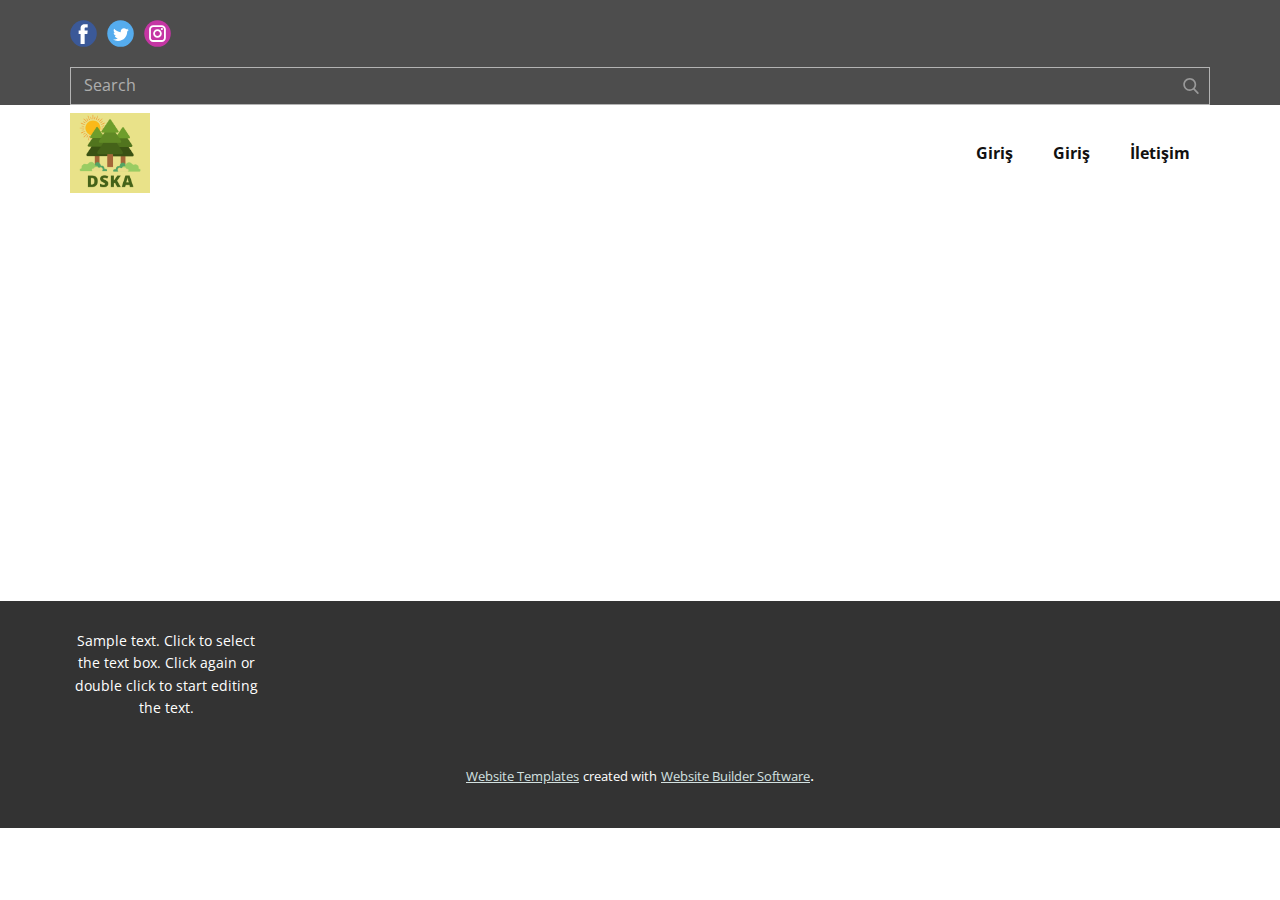
<file: site1/Hakkında.html>
<!DOCTYPE html>
<html style="font-size: 16px;" lang="tr"><head>
    <meta name="viewport" content="width=device-width, initial-scale=1.0">
    <meta charset="utf-8">
    <meta name="keywords" content="">
    <meta name="description" content="">
    <title>Hakkında</title>
    <link rel="stylesheet" href="nicepage.css" media="screen">
<link rel="stylesheet" href="Hakkında.css" media="screen">
    <script class="u-script" type="text/javascript" src="jquery.js" defer=""></script>
    <script class="u-script" type="text/javascript" src="nicepage.js" defer=""></script>
    <meta name="generator" content="Nicepage 5.4.4, nicepage.com">
    <link id="u-theme-google-font" rel="stylesheet" href="https://fonts.googleapis.com/css?family=Playfair+Display:400,400i,500,500i,600,600i,700,700i,800,800i,900,900i|Open+Sans:300,300i,400,400i,500,500i,600,600i,700,700i,800,800i">
    
    
    <script type="application/ld+json">{
		"@context": "http://schema.org",
		"@type": "Organization",
		"name": "",
		"logo": "images/dska1.png",
		"sameAs": [
				"https://facebook.com/name",
				"https://twitter.com/name",
				"https://www.instagram.com/name"
		]
}</script>
    <meta name="theme-color" content="#476160">
    <meta name="twitter:site" content="@">
    <meta name="twitter:card" content="summary_large_image">
    <meta name="twitter:title" content="Hakkında">
    <meta name="twitter:description" content="">
    <meta property="og:title" content="Hakkında">
    <meta property="og:type" content="website">
  <meta data-intl-tel-input-cdn-path="intlTelInput/"></head>
  <body class="u-body u-xl-mode" data-lang="tr"><header class="u-align-left u-clearfix u-header u-section-row-container" id="sec-a7b1"><div class="u-section-rows">
        <div class="u-grey-70 u-section-row u-section-row-1" id="sec-46aa">
          <div class="u-clearfix u-sheet u-sheet-1">
            <div class="u-social-icons u-spacing-10 u-social-icons-1">
              <a class="u-social-url" title="facebook" target="_blank" href="https://facebook.com/name"><span class="u-icon u-social-facebook u-social-icon u-icon-1"><svg class="u-svg-link" preserveAspectRatio="xMidYMin slice" viewBox="0 0 112 112" style=""><use xmlns:xlink="http://www.w3.org/1999/xlink" xlink:href="#svg-ce8c"></use></svg><svg class="u-svg-content" viewBox="0 0 112 112" x="0" y="0" id="svg-ce8c"><circle fill="currentColor" cx="56.1" cy="56.1" r="55"></circle><path fill="#FFFFFF" d="M73.5,31.6h-9.1c-1.4,0-3.6,0.8-3.6,3.9v8.5h12.6L72,58.3H60.8v40.8H43.9V58.3h-8V43.9h8v-9.2
      c0-6.7,3.1-17,17-17h12.5v13.9H73.5z"></path></svg></span>
              </a>
              <a class="u-social-url" title="twitter" target="_blank" href="https://twitter.com/name"><span class="u-icon u-social-icon u-social-twitter u-icon-2"><svg class="u-svg-link" preserveAspectRatio="xMidYMin slice" viewBox="0 0 112 112" style=""><use xmlns:xlink="http://www.w3.org/1999/xlink" xlink:href="#svg-055d"></use></svg><svg class="u-svg-content" viewBox="0 0 112 112" x="0" y="0" id="svg-055d"><circle fill="currentColor" class="st0" cx="56.1" cy="56.1" r="55"></circle><path fill="#FFFFFF" d="M83.8,47.3c0,0.6,0,1.2,0,1.7c0,17.7-13.5,38.2-38.2,38.2C38,87.2,31,85,25,81.2c1,0.1,2.1,0.2,3.2,0.2
      c6.3,0,12.1-2.1,16.7-5.7c-5.9-0.1-10.8-4-12.5-9.3c0.8,0.2,1.7,0.2,2.5,0.2c1.2,0,2.4-0.2,3.5-0.5c-6.1-1.2-10.8-6.7-10.8-13.1
      c0-0.1,0-0.1,0-0.2c1.8,1,3.9,1.6,6.1,1.7c-3.6-2.4-6-6.5-6-11.2c0-2.5,0.7-4.8,1.8-6.7c6.6,8.1,16.5,13.5,27.6,14
      c-0.2-1-0.3-2-0.3-3.1c0-7.4,6-13.4,13.4-13.4c3.9,0,7.3,1.6,9.8,4.2c3.1-0.6,5.9-1.7,8.5-3.3c-1,3.1-3.1,5.8-5.9,7.4
      c2.7-0.3,5.3-1,7.7-2.1C88.7,43,86.4,45.4,83.8,47.3z"></path></svg></span>
              </a>
              <a class="u-social-url" title="instagram" target="_blank" href="https://www.instagram.com/name"><span class="u-icon u-social-icon u-social-instagram u-icon-3"><svg class="u-svg-link" preserveAspectRatio="xMidYMin slice" viewBox="0 0 112 112" style=""><use xmlns:xlink="http://www.w3.org/1999/xlink" xlink:href="#svg-90c4"></use></svg><svg class="u-svg-content" viewBox="0 0 112 112" x="0" y="0" id="svg-90c4"><circle fill="currentColor" cx="56.1" cy="56.1" r="55"></circle><path fill="#FFFFFF" d="M55.9,38.2c-9.9,0-17.9,8-17.9,17.9C38,66,46,74,55.9,74c9.9,0,17.9-8,17.9-17.9C73.8,46.2,65.8,38.2,55.9,38.2
      z M55.9,66.4c-5.7,0-10.3-4.6-10.3-10.3c-0.1-5.7,4.6-10.3,10.3-10.3c5.7,0,10.3,4.6,10.3,10.3C66.2,61.8,61.6,66.4,55.9,66.4z"></path><path fill="#FFFFFF" d="M74.3,33.5c-2.3,0-4.2,1.9-4.2,4.2s1.9,4.2,4.2,4.2s4.2-1.9,4.2-4.2S76.6,33.5,74.3,33.5z"></path><path fill="#FFFFFF" d="M73.1,21.3H38.6c-9.7,0-17.5,7.9-17.5,17.5v34.5c0,9.7,7.9,17.6,17.5,17.6h34.5c9.7,0,17.5-7.9,17.5-17.5V38.8
      C90.6,29.1,82.7,21.3,73.1,21.3z M83,73.3c0,5.5-4.5,9.9-9.9,9.9H38.6c-5.5,0-9.9-4.5-9.9-9.9V38.8c0-5.5,4.5-9.9,9.9-9.9h34.5
      c5.5,0,9.9,4.5,9.9,9.9V73.3z"></path></svg></span>
              </a>
            </div>
            <form action="#" method="get" class="u-border-1 u-border-grey-30 u-expanded-width-xs u-search u-search-right u-search-1">
              <button class="u-search-button" type="submit">
                <span class="u-search-icon u-spacing-10 u-text-grey-40">
                  <svg class="u-svg-link" preserveAspectRatio="xMidYMin slice" viewBox="0 0 56.966 56.966" style=""><use xmlns:xlink="http://www.w3.org/1999/xlink" xlink:href="#svg-9dab"></use></svg>
                  <svg xmlns="http://www.w3.org/2000/svg" xmlns:xlink="http://www.w3.org/1999/xlink" version="1.1" id="svg-9dab" x="0px" y="0px" viewBox="0 0 56.966 56.966" style="enable-background:new 0 0 56.966 56.966;" xml:space="preserve" class="u-svg-content"><path d="M55.146,51.887L41.588,37.786c3.486-4.144,5.396-9.358,5.396-14.786c0-12.682-10.318-23-23-23s-23,10.318-23,23  s10.318,23,23,23c4.761,0,9.298-1.436,13.177-4.162l13.661,14.208c0.571,0.593,1.339,0.92,2.162,0.92  c0.779,0,1.518-0.297,2.079-0.837C56.255,54.982,56.293,53.08,55.146,51.887z M23.984,6c9.374,0,17,7.626,17,17s-7.626,17-17,17  s-17-7.626-17-17S14.61,6,23.984,6z"></path><g></g><g></g><g></g><g></g><g></g><g></g><g></g><g></g><g></g><g></g><g></g><g></g><g></g><g></g><g></g></svg>
                </span>
              </button>
              <input class="u-search-input" type="search" name="search" value="" placeholder="Search">
            </form>
          </div>
          
          
          
          
          
        </div>
        <div class="u-section-row" id="sec-37e8">
          <div class="u-clearfix u-sheet u-valign-middle u-sheet-2">
            <a href="Giriş.html" class="u-image u-logo u-image-1" data-image-width="500" data-image-height="500">
              <img src="images/dska1.png" class="u-logo-image u-logo-image-1" data-image-width="80">
            </a>
            <nav data-position="" class="u-menu u-menu-hamburger u-offcanvas u-menu-1">
              <div class="menu-collapse" style="font-size: 1rem; letter-spacing: 0px; font-weight: 700;">
                <a class="u-button-style u-custom-active-border-color u-custom-border u-custom-border-color u-custom-borders u-custom-hover-border-color u-custom-left-right-menu-spacing u-custom-padding-bottom u-custom-text-active-color u-custom-text-color u-custom-text-hover-color u-custom-top-bottom-menu-spacing u-nav-link" href="#" style="padding: 2px 0px; font-size: calc(1em + 4px);">
                  <svg class="u-svg-link" viewBox="0 0 24 24"><use xmlns:xlink="http://www.w3.org/1999/xlink" xlink:href="#menu-hamburger"></use></svg>
                  <svg class="u-svg-content" version="1.1" id="menu-hamburger" viewBox="0 0 16 16" x="0px" y="0px" xmlns:xlink="http://www.w3.org/1999/xlink" xmlns="http://www.w3.org/2000/svg"><g><rect y="1" width="16" height="2"></rect><rect y="7" width="16" height="2"></rect><rect y="13" width="16" height="2"></rect>
</g></svg>
                </a>
              </div>
              <div class="u-custom-menu u-nav-container">
                <ul class="u-nav u-unstyled u-nav-1"><li class="u-nav-item"><a class="u-button-style u-nav-link u-text-active-palette-1-base u-text-hover-palette-2-base" href="Giriş.html" style="padding: 10px 20px;">Giriş</a>
</li><li class="u-nav-item"><a class="u-button-style u-nav-link u-text-active-palette-1-base u-text-hover-palette-2-base" href="Giriş.html" style="padding: 10px 20px;">Giriş</a>
</li><li class="u-nav-item"><a class="u-button-style u-nav-link u-text-active-palette-1-base u-text-hover-palette-2-base" href="İletişim.html" style="padding: 10px 20px;">İletişim</a>
</li></ul>
              </div>
              <div class="u-custom-menu u-nav-container-collapse">
                <div class="u-black u-container-style u-inner-container-layout u-opacity u-opacity-95 u-sidenav">
                  <div class="u-inner-container-layout u-sidenav-overflow">
                    <div class="u-menu-close"></div>
                    <ul class="u-align-center u-nav u-popupmenu-items u-unstyled u-nav-2"><li class="u-nav-item"><a class="u-button-style u-nav-link" href="Giriş.html">Giriş</a>
</li><li class="u-nav-item"><a class="u-button-style u-nav-link" href="Giriş.html">Giriş</a>
</li><li class="u-nav-item"><a class="u-button-style u-nav-link" href="İletişim.html">İletişim</a>
</li></ul>
                  </div>
                </div>
                <div class="u-black u-menu-overlay u-opacity u-opacity-70"></div>
              </div>
            </nav>
          </div>
          
          
          
          
          
        </div>
      </div></header>
    <section class="u-clearfix u-section-1" id="sec-25ff">
      <div class="u-clearfix u-sheet u-sheet-1"></div>
    </section>
    
    
    <footer class="u-align-center u-clearfix u-footer u-grey-80 u-footer" id="sec-6c1d"><div class="u-clearfix u-sheet u-sheet-1">
        <p class="u-small-text u-text u-text-variant u-text-1">Sample text. Click to select the text box. Click again or double click to start editing the text.</p>
      </div></footer>
    <section class="u-backlink u-clearfix u-grey-80">
      <a class="u-link" href="https://nicepage.com/website-templates" target="_blank">
        <span>Website Templates</span>
      </a>
      <p class="u-text">
        <span>created with</span>
      </p>
      <a class="u-link" href="" target="_blank">
        <span>Website Builder Software</span>
      </a>. 
    </section>
  
</body></html>
</file>
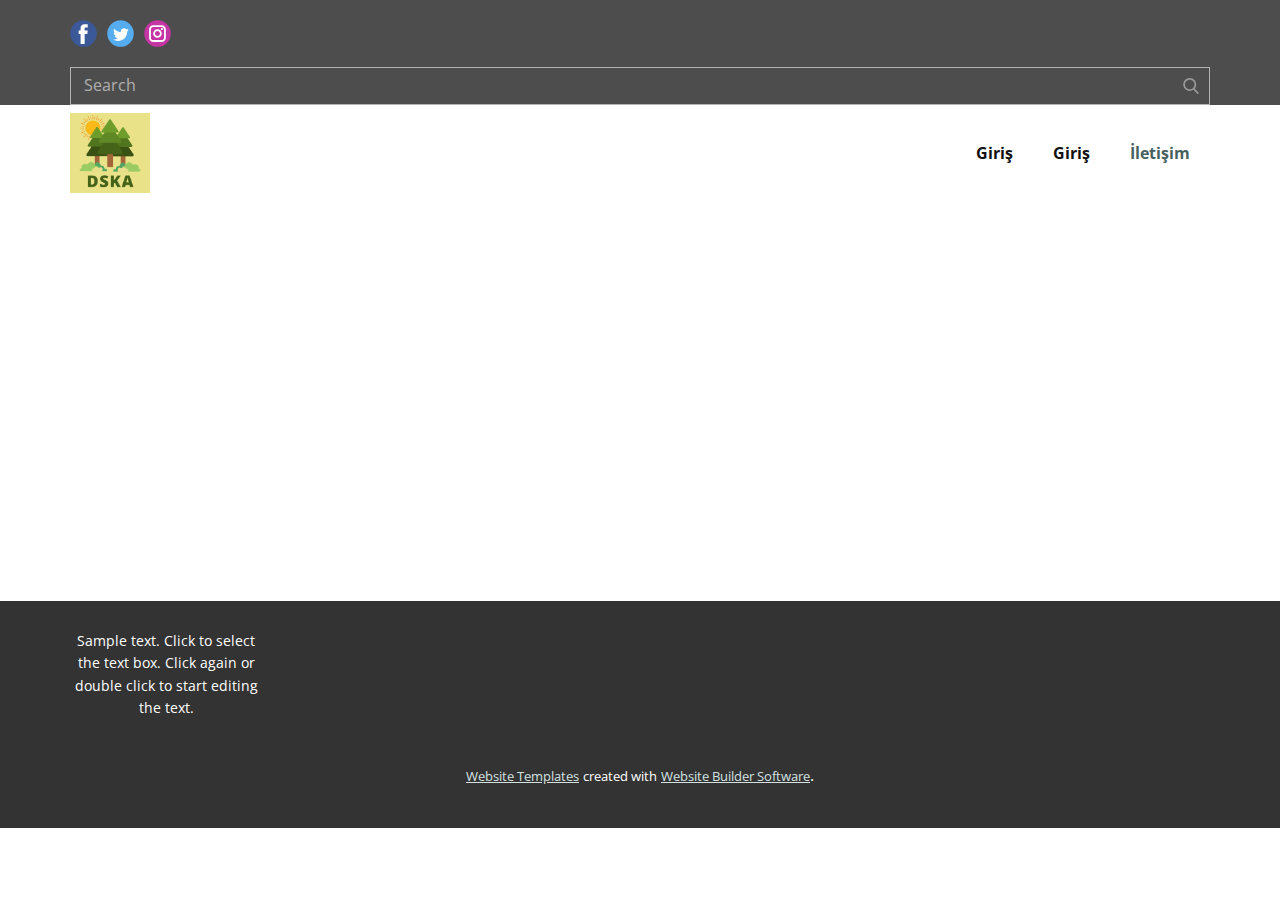
<file: site1/İletişim.html>
<!DOCTYPE html>
<html style="font-size: 16px;" lang="tr"><head>
    <meta name="viewport" content="width=device-width, initial-scale=1.0">
    <meta charset="utf-8">
    <meta name="keywords" content="">
    <meta name="description" content="">
    <title>İletişim</title>
    <link rel="stylesheet" href="nicepage.css" media="screen">
<link rel="stylesheet" href="İletişim.css" media="screen">
    <script class="u-script" type="text/javascript" src="jquery.js" defer=""></script>
    <script class="u-script" type="text/javascript" src="nicepage.js" defer=""></script>
    <meta name="generator" content="Nicepage 5.4.4, nicepage.com">
    <link id="u-theme-google-font" rel="stylesheet" href="https://fonts.googleapis.com/css?family=Playfair+Display:400,400i,500,500i,600,600i,700,700i,800,800i,900,900i|Open+Sans:300,300i,400,400i,500,500i,600,600i,700,700i,800,800i">
    
    
    <script type="application/ld+json">{
		"@context": "http://schema.org",
		"@type": "Organization",
		"name": "",
		"logo": "images/dska1.png",
		"sameAs": [
				"https://facebook.com/name",
				"https://twitter.com/name",
				"https://www.instagram.com/name"
		]
}</script>
    <meta name="theme-color" content="#476160">
    <meta name="twitter:site" content="@">
    <meta name="twitter:card" content="summary_large_image">
    <meta name="twitter:title" content="İletişim">
    <meta name="twitter:description" content="">
    <meta property="og:title" content="İletişim">
    <meta property="og:type" content="website">
  <meta data-intl-tel-input-cdn-path="intlTelInput/"></head>
  <body class="u-body u-xl-mode" data-lang="tr"><header class="u-align-left u-clearfix u-header u-section-row-container" id="sec-a7b1"><div class="u-section-rows">
        <div class="u-grey-70 u-section-row u-section-row-1" id="sec-46aa">
          <div class="u-clearfix u-sheet u-sheet-1">
            <div class="u-social-icons u-spacing-10 u-social-icons-1">
              <a class="u-social-url" title="facebook" target="_blank" href="https://facebook.com/name"><span class="u-icon u-social-facebook u-social-icon u-icon-1"><svg class="u-svg-link" preserveAspectRatio="xMidYMin slice" viewBox="0 0 112 112" style=""><use xmlns:xlink="http://www.w3.org/1999/xlink" xlink:href="#svg-ce8c"></use></svg><svg class="u-svg-content" viewBox="0 0 112 112" x="0" y="0" id="svg-ce8c"><circle fill="currentColor" cx="56.1" cy="56.1" r="55"></circle><path fill="#FFFFFF" d="M73.5,31.6h-9.1c-1.4,0-3.6,0.8-3.6,3.9v8.5h12.6L72,58.3H60.8v40.8H43.9V58.3h-8V43.9h8v-9.2
      c0-6.7,3.1-17,17-17h12.5v13.9H73.5z"></path></svg></span>
              </a>
              <a class="u-social-url" title="twitter" target="_blank" href="https://twitter.com/name"><span class="u-icon u-social-icon u-social-twitter u-icon-2"><svg class="u-svg-link" preserveAspectRatio="xMidYMin slice" viewBox="0 0 112 112" style=""><use xmlns:xlink="http://www.w3.org/1999/xlink" xlink:href="#svg-055d"></use></svg><svg class="u-svg-content" viewBox="0 0 112 112" x="0" y="0" id="svg-055d"><circle fill="currentColor" class="st0" cx="56.1" cy="56.1" r="55"></circle><path fill="#FFFFFF" d="M83.8,47.3c0,0.6,0,1.2,0,1.7c0,17.7-13.5,38.2-38.2,38.2C38,87.2,31,85,25,81.2c1,0.1,2.1,0.2,3.2,0.2
      c6.3,0,12.1-2.1,16.7-5.7c-5.9-0.1-10.8-4-12.5-9.3c0.8,0.2,1.7,0.2,2.5,0.2c1.2,0,2.4-0.2,3.5-0.5c-6.1-1.2-10.8-6.7-10.8-13.1
      c0-0.1,0-0.1,0-0.2c1.8,1,3.9,1.6,6.1,1.7c-3.6-2.4-6-6.5-6-11.2c0-2.5,0.7-4.8,1.8-6.7c6.6,8.1,16.5,13.5,27.6,14
      c-0.2-1-0.3-2-0.3-3.1c0-7.4,6-13.4,13.4-13.4c3.9,0,7.3,1.6,9.8,4.2c3.1-0.6,5.9-1.7,8.5-3.3c-1,3.1-3.1,5.8-5.9,7.4
      c2.7-0.3,5.3-1,7.7-2.1C88.7,43,86.4,45.4,83.8,47.3z"></path></svg></span>
              </a>
              <a class="u-social-url" title="instagram" target="_blank" href="https://www.instagram.com/name"><span class="u-icon u-social-icon u-social-instagram u-icon-3"><svg class="u-svg-link" preserveAspectRatio="xMidYMin slice" viewBox="0 0 112 112" style=""><use xmlns:xlink="http://www.w3.org/1999/xlink" xlink:href="#svg-90c4"></use></svg><svg class="u-svg-content" viewBox="0 0 112 112" x="0" y="0" id="svg-90c4"><circle fill="currentColor" cx="56.1" cy="56.1" r="55"></circle><path fill="#FFFFFF" d="M55.9,38.2c-9.9,0-17.9,8-17.9,17.9C38,66,46,74,55.9,74c9.9,0,17.9-8,17.9-17.9C73.8,46.2,65.8,38.2,55.9,38.2
      z M55.9,66.4c-5.7,0-10.3-4.6-10.3-10.3c-0.1-5.7,4.6-10.3,10.3-10.3c5.7,0,10.3,4.6,10.3,10.3C66.2,61.8,61.6,66.4,55.9,66.4z"></path><path fill="#FFFFFF" d="M74.3,33.5c-2.3,0-4.2,1.9-4.2,4.2s1.9,4.2,4.2,4.2s4.2-1.9,4.2-4.2S76.6,33.5,74.3,33.5z"></path><path fill="#FFFFFF" d="M73.1,21.3H38.6c-9.7,0-17.5,7.9-17.5,17.5v34.5c0,9.7,7.9,17.6,17.5,17.6h34.5c9.7,0,17.5-7.9,17.5-17.5V38.8
      C90.6,29.1,82.7,21.3,73.1,21.3z M83,73.3c0,5.5-4.5,9.9-9.9,9.9H38.6c-5.5,0-9.9-4.5-9.9-9.9V38.8c0-5.5,4.5-9.9,9.9-9.9h34.5
      c5.5,0,9.9,4.5,9.9,9.9V73.3z"></path></svg></span>
              </a>
            </div>
            <form action="#" method="get" class="u-border-1 u-border-grey-30 u-expanded-width-xs u-search u-search-right u-search-1">
              <button class="u-search-button" type="submit">
                <span class="u-search-icon u-spacing-10 u-text-grey-40">
                  <svg class="u-svg-link" preserveAspectRatio="xMidYMin slice" viewBox="0 0 56.966 56.966" style=""><use xmlns:xlink="http://www.w3.org/1999/xlink" xlink:href="#svg-9dab"></use></svg>
                  <svg xmlns="http://www.w3.org/2000/svg" xmlns:xlink="http://www.w3.org/1999/xlink" version="1.1" id="svg-9dab" x="0px" y="0px" viewBox="0 0 56.966 56.966" style="enable-background:new 0 0 56.966 56.966;" xml:space="preserve" class="u-svg-content"><path d="M55.146,51.887L41.588,37.786c3.486-4.144,5.396-9.358,5.396-14.786c0-12.682-10.318-23-23-23s-23,10.318-23,23  s10.318,23,23,23c4.761,0,9.298-1.436,13.177-4.162l13.661,14.208c0.571,0.593,1.339,0.92,2.162,0.92  c0.779,0,1.518-0.297,2.079-0.837C56.255,54.982,56.293,53.08,55.146,51.887z M23.984,6c9.374,0,17,7.626,17,17s-7.626,17-17,17  s-17-7.626-17-17S14.61,6,23.984,6z"></path><g></g><g></g><g></g><g></g><g></g><g></g><g></g><g></g><g></g><g></g><g></g><g></g><g></g><g></g><g></g></svg>
                </span>
              </button>
              <input class="u-search-input" type="search" name="search" value="" placeholder="Search">
            </form>
          </div>
          
          
          
          
          
        </div>
        <div class="u-section-row" id="sec-37e8">
          <div class="u-clearfix u-sheet u-valign-middle u-sheet-2">
            <a href="Giriş.html" class="u-image u-logo u-image-1" data-image-width="500" data-image-height="500">
              <img src="images/dska1.png" class="u-logo-image u-logo-image-1" data-image-width="80">
            </a>
            <nav data-position="" class="u-menu u-menu-hamburger u-offcanvas u-menu-1">
              <div class="menu-collapse" style="font-size: 1rem; letter-spacing: 0px; font-weight: 700;">
                <a class="u-button-style u-custom-active-border-color u-custom-border u-custom-border-color u-custom-borders u-custom-hover-border-color u-custom-left-right-menu-spacing u-custom-padding-bottom u-custom-text-active-color u-custom-text-color u-custom-text-hover-color u-custom-top-bottom-menu-spacing u-nav-link" href="#" style="padding: 2px 0px; font-size: calc(1em + 4px);">
                  <svg class="u-svg-link" viewBox="0 0 24 24"><use xmlns:xlink="http://www.w3.org/1999/xlink" xlink:href="#menu-hamburger"></use></svg>
                  <svg class="u-svg-content" version="1.1" id="menu-hamburger" viewBox="0 0 16 16" x="0px" y="0px" xmlns:xlink="http://www.w3.org/1999/xlink" xmlns="http://www.w3.org/2000/svg"><g><rect y="1" width="16" height="2"></rect><rect y="7" width="16" height="2"></rect><rect y="13" width="16" height="2"></rect>
</g></svg>
                </a>
              </div>
              <div class="u-custom-menu u-nav-container">
                <ul class="u-nav u-unstyled u-nav-1"><li class="u-nav-item"><a class="u-button-style u-nav-link u-text-active-palette-1-base u-text-hover-palette-2-base" href="Giriş.html" style="padding: 10px 20px;">Giriş</a>
</li><li class="u-nav-item"><a class="u-button-style u-nav-link u-text-active-palette-1-base u-text-hover-palette-2-base" href="Giriş.html" style="padding: 10px 20px;">Giriş</a>
</li><li class="u-nav-item"><a class="u-button-style u-nav-link u-text-active-palette-1-base u-text-hover-palette-2-base" href="İletişim.html" style="padding: 10px 20px;">İletişim</a>
</li></ul>
              </div>
              <div class="u-custom-menu u-nav-container-collapse">
                <div class="u-black u-container-style u-inner-container-layout u-opacity u-opacity-95 u-sidenav">
                  <div class="u-inner-container-layout u-sidenav-overflow">
                    <div class="u-menu-close"></div>
                    <ul class="u-align-center u-nav u-popupmenu-items u-unstyled u-nav-2"><li class="u-nav-item"><a class="u-button-style u-nav-link" href="Giriş.html">Giriş</a>
</li><li class="u-nav-item"><a class="u-button-style u-nav-link" href="Giriş.html">Giriş</a>
</li><li class="u-nav-item"><a class="u-button-style u-nav-link" href="İletişim.html">İletişim</a>
</li></ul>
                  </div>
                </div>
                <div class="u-black u-menu-overlay u-opacity u-opacity-70"></div>
              </div>
            </nav>
          </div>
          
          
          
          
          
        </div>
      </div></header>
    <section class="u-clearfix u-section-1" id="sec-3a4b">
      <div class="u-clearfix u-sheet u-sheet-1"></div>
    </section>
    
    
    <footer class="u-align-center u-clearfix u-footer u-grey-80 u-footer" id="sec-6c1d"><div class="u-clearfix u-sheet u-sheet-1">
        <p class="u-small-text u-text u-text-variant u-text-1">Sample text. Click to select the text box. Click again or double click to start editing the text.</p>
      </div></footer>
    <section class="u-backlink u-clearfix u-grey-80">
      <a class="u-link" href="https://nicepage.com/website-templates" target="_blank">
        <span>Website Templates</span>
      </a>
      <p class="u-text">
        <span>created with</span>
      </p>
      <a class="u-link" href="" target="_blank">
        <span>Website Builder Software</span>
      </a>. 
    </section>
  
</body></html>
</file>
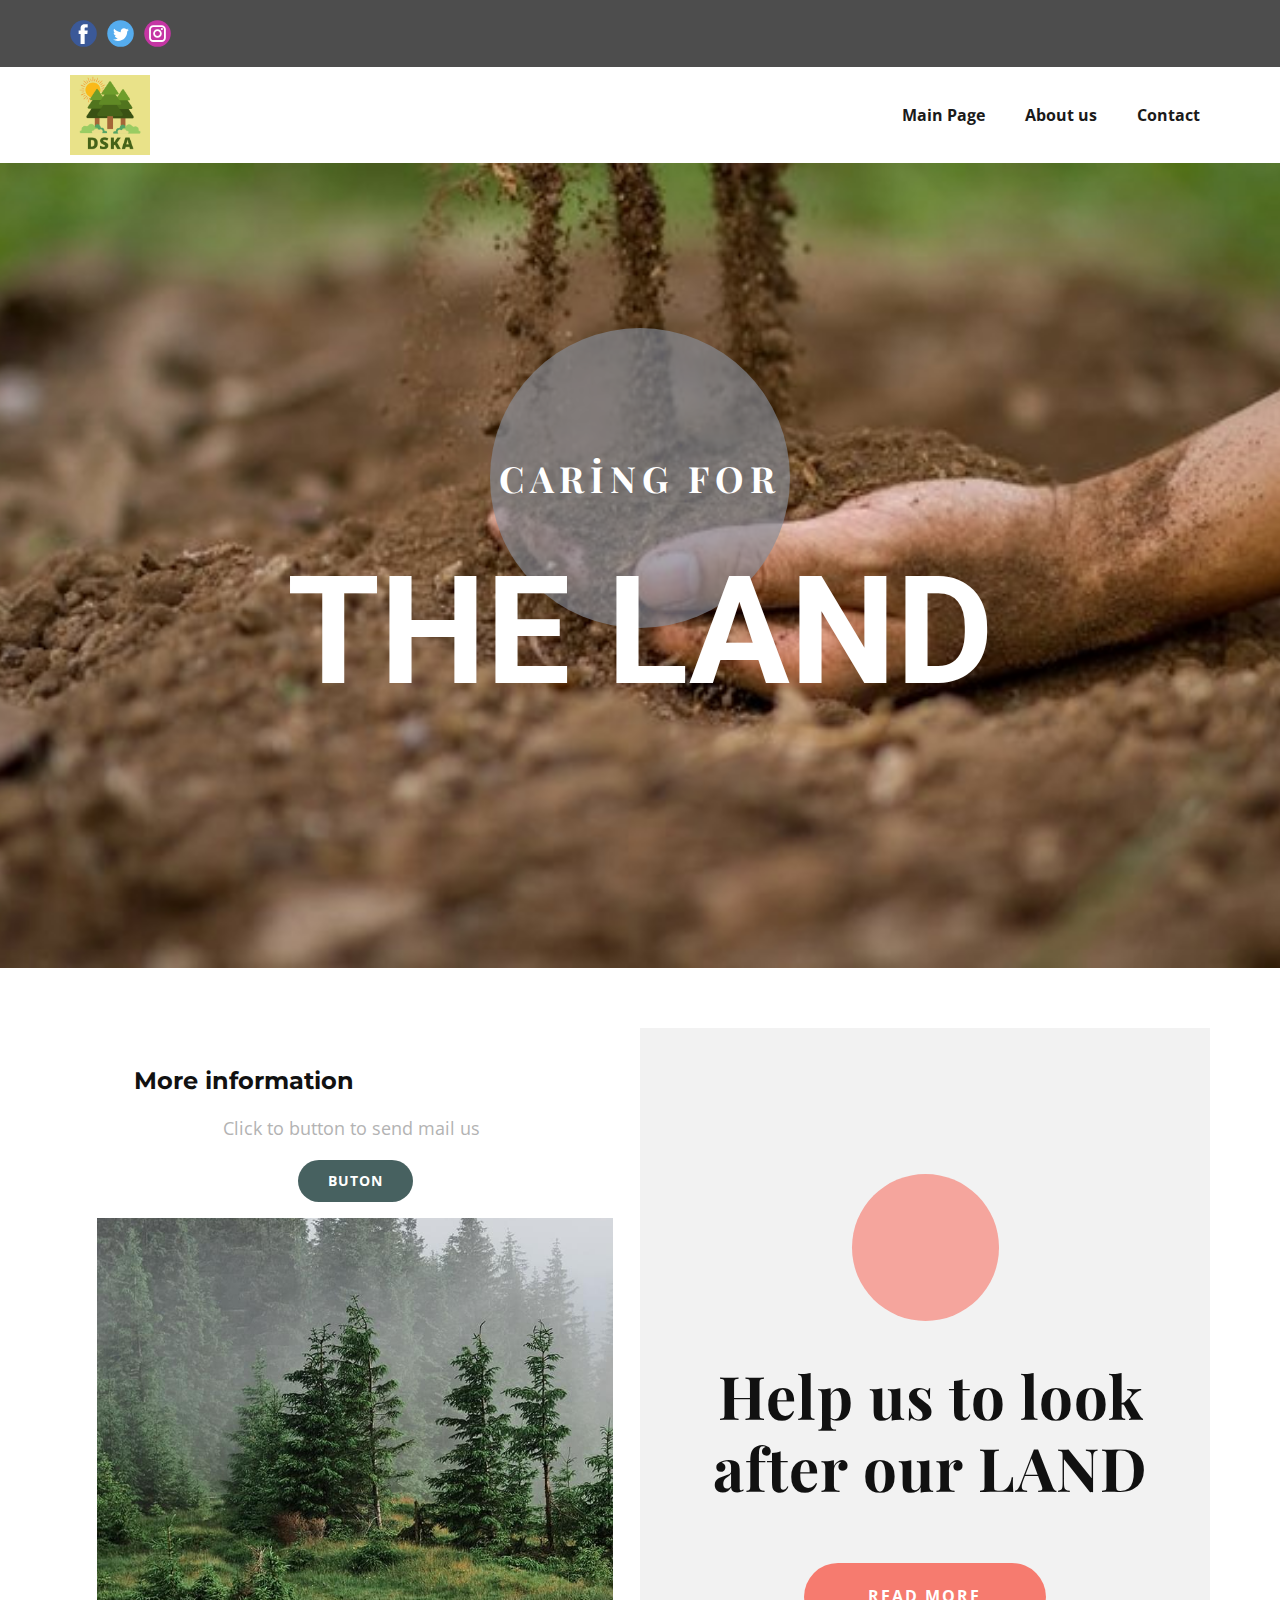
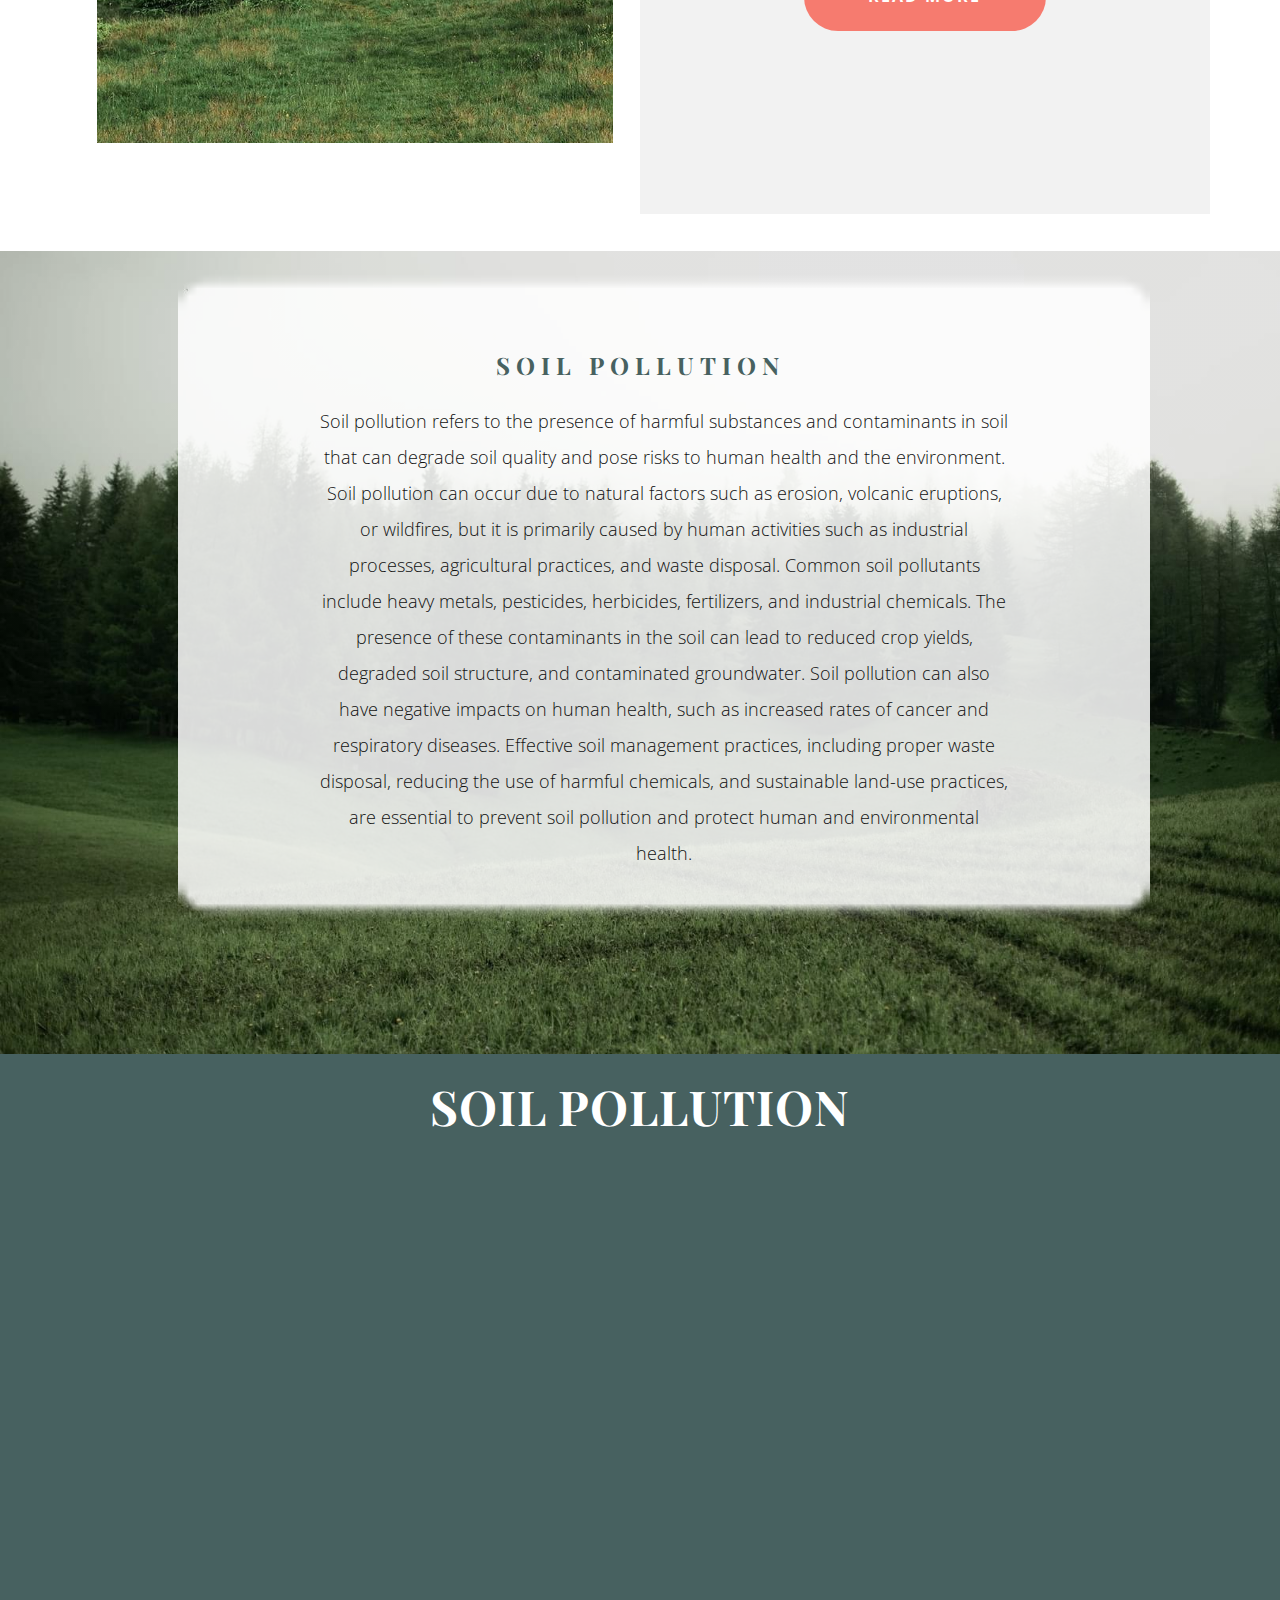
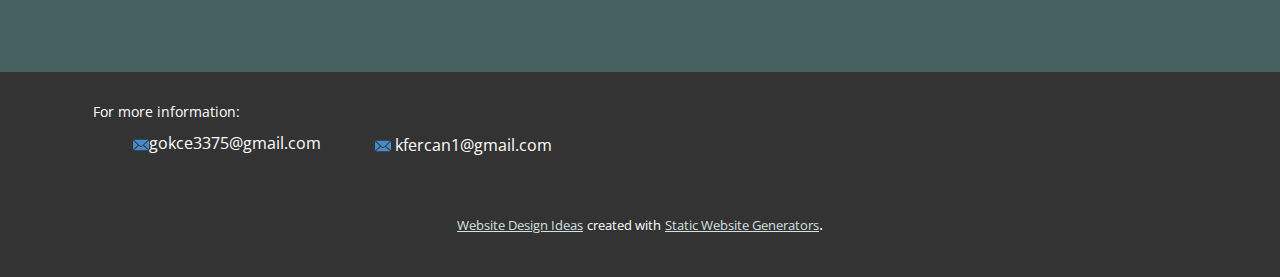
<file: site1/SOIL-POLLUTION.html>
<!DOCTYPE html>
<html style="font-size: 16px;" lang="tr"><head>
    <meta name="viewport" content="width=device-width, initial-scale=1.0">
    <meta charset="utf-8">
    <meta name="keywords" content="Caring for, THE FOREST, ​Help us to look after our forests, ​Forestry
technique, ​Forest wildlifeand hunting, ​Caring for forest to benefit nature and people">
    <meta name="description" content="">
    <title>SOIL POLLUTION</title>
    <link rel="stylesheet" href="nicepage.css" media="screen">
<link rel="stylesheet" href="SOIL-POLLUTION.css" media="screen">
    <script class="u-script" type="text/javascript" src="jquery.js" defer=""></script>
    <script class="u-script" type="text/javascript" src="nicepage.js" defer=""></script>
    <meta name="generator" content="Nicepage 5.4.4, nicepage.com">
    <link id="u-theme-google-font" rel="stylesheet" href="https://fonts.googleapis.com/css?family=Playfair+Display:400,400i,500,500i,600,600i,700,700i,800,800i,900,900i|Open+Sans:300,300i,400,400i,500,500i,600,600i,700,700i,800,800i">
    <link id="u-page-google-font" rel="stylesheet" href="https://fonts.googleapis.com/css?family=Playfair+Display:400,400i,500,500i,600,600i,700,700i,800,800i,900,900i|Roboto:100,100i,300,300i,400,400i,500,500i,700,700i,900,900i|Montserrat:100,100i,200,200i,300,300i,400,400i,500,500i,600,600i,700,700i,800,800i,900,900i">
    
    
    
    
    
    <script type="application/ld+json">{
		"@context": "http://schema.org",
		"@type": "Organization",
		"name": "DSKA-İnsider_Bitirme_Projesi",
		"logo": "images/dska1.png",
		"sameAs": [
				"https://facebook.com/name",
				"https://twitter.com/name",
				"https://www.instagram.com/ahmetsafagokce"
		]
}</script>
    <meta name="theme-color" content="#476160">
    <meta name="twitter:site" content="@">
    <meta name="twitter:card" content="summary_large_image">
    <meta name="twitter:title" content="SOIL POLLUTION">
    <meta name="twitter:description" content="DSKA-İnsider_Bitirme_Projesi">
    <meta property="og:title" content="SOIL POLLUTION">
    <meta property="og:description" content="">
    <meta property="og:type" content="website">
  <meta data-intl-tel-input-cdn-path="intlTelInput/"></head>
  <body class="u-body u-xl-mode" data-lang="tr"><header class="u-align-left u-clearfix u-header u-section-row-container" id="sec-a7b1"><div class="u-section-rows">
        <div class="u-grey-70 u-section-row u-section-row-1" id="sec-46aa">
          <div class="u-clearfix u-sheet u-valign-middle u-sheet-1">
            <div class="u-social-icons u-spacing-10 u-social-icons-1">
              <a class="u-social-url" title="facebook" target="_blank" href="https://facebook.com/name"><span class="u-icon u-social-facebook u-social-icon u-icon-1"><svg class="u-svg-link" preserveAspectRatio="xMidYMin slice" viewBox="0 0 112 112" style=""><use xmlns:xlink="http://www.w3.org/1999/xlink" xlink:href="#svg-ce8c"></use></svg><svg class="u-svg-content" viewBox="0 0 112 112" x="0" y="0" id="svg-ce8c"><circle fill="currentColor" cx="56.1" cy="56.1" r="55"></circle><path fill="#FFFFFF" d="M73.5,31.6h-9.1c-1.4,0-3.6,0.8-3.6,3.9v8.5h12.6L72,58.3H60.8v40.8H43.9V58.3h-8V43.9h8v-9.2
      c0-6.7,3.1-17,17-17h12.5v13.9H73.5z"></path></svg></span>
              </a>
              <a class="u-social-url" title="twitter" target="_blank" href="https://twitter.com/name"><span class="u-icon u-social-icon u-social-twitter u-icon-2"><svg class="u-svg-link" preserveAspectRatio="xMidYMin slice" viewBox="0 0 112 112" style=""><use xmlns:xlink="http://www.w3.org/1999/xlink" xlink:href="#svg-055d"></use></svg><svg class="u-svg-content" viewBox="0 0 112 112" x="0" y="0" id="svg-055d"><circle fill="currentColor" class="st0" cx="56.1" cy="56.1" r="55"></circle><path fill="#FFFFFF" d="M83.8,47.3c0,0.6,0,1.2,0,1.7c0,17.7-13.5,38.2-38.2,38.2C38,87.2,31,85,25,81.2c1,0.1,2.1,0.2,3.2,0.2
      c6.3,0,12.1-2.1,16.7-5.7c-5.9-0.1-10.8-4-12.5-9.3c0.8,0.2,1.7,0.2,2.5,0.2c1.2,0,2.4-0.2,3.5-0.5c-6.1-1.2-10.8-6.7-10.8-13.1
      c0-0.1,0-0.1,0-0.2c1.8,1,3.9,1.6,6.1,1.7c-3.6-2.4-6-6.5-6-11.2c0-2.5,0.7-4.8,1.8-6.7c6.6,8.1,16.5,13.5,27.6,14
      c-0.2-1-0.3-2-0.3-3.1c0-7.4,6-13.4,13.4-13.4c3.9,0,7.3,1.6,9.8,4.2c3.1-0.6,5.9-1.7,8.5-3.3c-1,3.1-3.1,5.8-5.9,7.4
      c2.7-0.3,5.3-1,7.7-2.1C88.7,43,86.4,45.4,83.8,47.3z"></path></svg></span>
              </a>
              <a class="u-social-url" title="instagram" target="_blank" href="https://www.instagram.com/ahmetsafagokce"><span class="u-icon u-social-icon u-social-instagram u-icon-3"><svg class="u-svg-link" preserveAspectRatio="xMidYMin slice" viewBox="0 0 112 112" style=""><use xmlns:xlink="http://www.w3.org/1999/xlink" xlink:href="#svg-90c4"></use></svg><svg class="u-svg-content" viewBox="0 0 112 112" x="0" y="0" id="svg-90c4"><circle fill="currentColor" cx="56.1" cy="56.1" r="55"></circle><path fill="#FFFFFF" d="M55.9,38.2c-9.9,0-17.9,8-17.9,17.9C38,66,46,74,55.9,74c9.9,0,17.9-8,17.9-17.9C73.8,46.2,65.8,38.2,55.9,38.2
      z M55.9,66.4c-5.7,0-10.3-4.6-10.3-10.3c-0.1-5.7,4.6-10.3,10.3-10.3c5.7,0,10.3,4.6,10.3,10.3C66.2,61.8,61.6,66.4,55.9,66.4z"></path><path fill="#FFFFFF" d="M74.3,33.5c-2.3,0-4.2,1.9-4.2,4.2s1.9,4.2,4.2,4.2s4.2-1.9,4.2-4.2S76.6,33.5,74.3,33.5z"></path><path fill="#FFFFFF" d="M73.1,21.3H38.6c-9.7,0-17.5,7.9-17.5,17.5v34.5c0,9.7,7.9,17.6,17.5,17.6h34.5c9.7,0,17.5-7.9,17.5-17.5V38.8
      C90.6,29.1,82.7,21.3,73.1,21.3z M83,73.3c0,5.5-4.5,9.9-9.9,9.9H38.6c-5.5,0-9.9-4.5-9.9-9.9V38.8c0-5.5,4.5-9.9,9.9-9.9h34.5
      c5.5,0,9.9,4.5,9.9,9.9V73.3z"></path></svg></span>
              </a>
            </div>
          </div>
          
          
          
          
          
        </div>
        <div class="u-section-row" id="sec-37e8">
          <div class="u-clearfix u-sheet u-sheet-2">
            <a href="Giriş.html" class="u-image u-logo u-image-1" data-image-width="500" data-image-height="500">
              <img src="images/dska1.png" class="u-logo-image u-logo-image-1" data-image-width="80">
            </a>
            <nav data-position="" class="u-menu u-menu-one-level u-offcanvas u-menu-1" data-responsive-from="MD">
              <div class="menu-collapse" style="font-size: 1rem; letter-spacing: 0px; font-weight: 700;">
                <a class="u-button-style u-custom-active-border-color u-custom-active-color u-custom-border u-custom-border-color u-custom-borders u-custom-hover-border-color u-custom-hover-color u-custom-left-right-menu-spacing u-custom-padding-bottom u-custom-text-active-color u-custom-text-color u-custom-text-decoration u-custom-text-hover-color u-custom-top-bottom-menu-spacing u-nav-link" href="#" style="padding: 2px 0px; font-size: calc(1em + 4px);">
                  <svg class="u-svg-link" viewBox="0 0 24 24"><use xmlns:xlink="http://www.w3.org/1999/xlink" xlink:href="#menu-hamburger"></use></svg>
                  <svg class="u-svg-content" version="1.1" id="menu-hamburger" viewBox="0 0 16 16" x="0px" y="0px" xmlns:xlink="http://www.w3.org/1999/xlink" xmlns="http://www.w3.org/2000/svg"><g><rect y="1" width="16" height="2"></rect><rect y="7" width="16" height="2"></rect><rect y="13" width="16" height="2"></rect>
</g></svg>
                </a>
              </div>
              <div class="u-custom-menu u-nav-container">
                <ul class="u-nav u-spacing-20 u-unstyled u-nav-1"><li class="u-nav-item"><a class="u-border-active-palette-1-base u-border-hover-palette-1-base u-button-style u-nav-link u-text-active-palette-1-base u-text-grey-90 u-text-hover-palette-2-base" href="Giriş.html" style="padding: 10px;">Main Page</a>
</li><li class="u-nav-item"><a class="u-border-active-palette-1-base u-border-hover-palette-1-base u-button-style u-nav-link u-text-active-palette-1-base u-text-grey-90 u-text-hover-palette-2-base" href="hakkımızda.html" style="padding: 10px;">About us</a>
</li><li class="u-nav-item"><a class="u-border-active-palette-1-base u-border-hover-palette-1-base u-button-style u-nav-link u-text-active-palette-1-base u-text-grey-90 u-text-hover-palette-2-base" href="mailto:gokce3375@gmail.com" style="padding: 10px;">Contact</a>
</li></ul>
              </div>
              <div class="u-custom-menu u-nav-container-collapse">
                <div class="u-black u-container-style u-inner-container-layout u-opacity u-opacity-95 u-sidenav">
                  <div class="u-inner-container-layout u-sidenav-overflow">
                    <div class="u-menu-close"></div>
                    <ul class="u-align-center u-nav u-popupmenu-items u-unstyled u-nav-2"><li class="u-nav-item"><a class="u-button-style u-nav-link" href="Giriş.html">Main Page</a>
</li><li class="u-nav-item"><a class="u-button-style u-nav-link" href="hakkımızda.html">About us</a>
</li><li class="u-nav-item"><a class="u-button-style u-nav-link" href="mailto:gokce3375@gmail.com">Contact</a>
</li></ul>
                  </div>
                </div>
                <div class="u-black u-menu-overlay u-opacity u-opacity-70"></div>
              </div>
            </nav>
          </div>
          
          
          
          
          
        </div>
      </div></header>
    <section class="u-align-center u-clearfix u-image u-section-1" src="" id="carousel_deab" data-image-width="650" data-image-height="344">
      <div class="u-clearfix u-sheet u-sheet-1">
        <div class="u-opacity u-opacity-65 u-palette-5-dark-1 u-shape u-shape-circle u-shape-1"></div>
        <h2 class="u-text u-text-white u-text-1">Caring for</h2>
        <h1 class="u-color-scheme-u10 u-color-style-multicolor-1 u-text u-text-body-alt-color u-title u-text-2">THE LAND</h1>
      </div>
    </section>
    <section class="u-clearfix u-section-2" id="carousel_2347">
      <div class="u-clearfix u-sheet u-sheet-1">
        <div class="u-clearfix u-expanded-width u-layout-wrap u-layout-wrap-1">
          <div class="u-layout">
            <div class="u-layout-row">
              <div class="u-align-left u-container-style u-layout-cell u-size-30 u-layout-cell-1">
                <div class="u-container-layout u-container-layout-1">
                  <h5 class="u-custom-font u-font-montserrat u-text u-text-1"> More information</h5>
                  <p class="u-text u-text-grey-30 u-text-2">Click to button to send mail us</p>
                  <a href="mailto:gokce3375@gmail.com" class="u-btn u-btn-round u-button-style u-hover-palette-1-light-1 u-palette-1-base u-radius-50 u-btn-1">Buton</a>
                  <img class="u-expanded-width u-image u-image-default u-image-1" src="images/trtrrt-min.jpg" alt="" data-image-width="730" data-image-height="1080">
                </div>
              </div>
              <div class="u-align-center u-container-style u-grey-5 u-layout-cell u-shape-rectangle u-size-30 u-layout-cell-2">
                <div class="u-container-layout u-container-layout-2">
                  <div class="u-opacity u-opacity-65 u-palette-4-base u-shape u-shape-circle u-shape-1"></div>
                  <h2 class="u-text u-text-3"> Help us to look after our LAND</h2>
                  <a href="https://nicepage.com/k/offer-html-templates" class="u-active-palette-4-dark-1 u-border-2 u-border-grey-75 u-btn u-btn-round u-button-style u-hover-palette-4-dark-1 u-palette-4-base u-radius-50 u-btn-2">read more</a>
                </div>
              </div>
            </div>
          </div>
        </div>
      </div>
    </section>
    <section class="u-align-center u-clearfix u-image u-shading u-section-3" id="carousel_0698" data-image-width="1620" data-image-height="1080">
      <div class="u-clearfix u-sheet u-sheet-1"><span class="u-file-icon u-icon u-icon-rectangle u-opacity u-opacity-85 u-icon-1" data-href="SOIL-POLLUTION.html#carousel_0698"><img src="images/3303076-4366f0f3.png" alt=""></span>
        <h6 class="u-text u-text-palette-1-base u-text-1">SOIL POLLUTION</h6>
        <p class="u-text u-text-body-color u-text-2">Soil pollution refers to the presence of harmful substances and contaminants in soil that can degrade soil quality and pose risks to human health and the environment. Soil pollution can occur due to natural factors such as erosion, volcanic eruptions, or wildfires, but it is primarily caused by human activities such as industrial processes, agricultural practices, and waste disposal. Common soil pollutants include heavy metals, pesticides, herbicides, fertilizers, and industrial chemicals. The presence of these contaminants in the soil can lead to reduced crop yields, degraded soil structure, and contaminated groundwater. Soil pollution can also have negative impacts on human health, such as increased rates of cancer and respiratory diseases. Effective soil management practices, including proper waste disposal, reducing the use of harmful chemicals, and sustainable land-use practices, are essential to prevent soil pollution and protect human and environmental health.</p>
      </div>
    </section>
    <section class="u-align-center u-clearfix u-palette-1-base u-section-4" id="sec-f69f">
      <div class="u-clearfix u-sheet u-valign-middle-xs u-sheet-1">
        <h2 class="u-text u-text-default u-text-1">SOIL POLLUTION</h2>
        <div class="u-align-left u-expanded-width-sm u-expanded-width-xs u-video u-video-1">
          <div class="embed-responsive embed-responsive-1">
            <iframe style="position: absolute;top: 0;left: 0;width: 100%;height: 100%;" class="embed-responsive-item" src="https://www.youtube.com/embed/Hnfdq2htoKU?mute=0&amp;showinfo=0&amp;controls=0&amp;start=0" frameborder="0" allowfullscreen=""></iframe>
          </div>
        </div>
      </div>
    </section>
    
    
    <footer class="u-align-center u-clearfix u-footer u-grey-80 u-footer" id="sec-6c1d"><div class="u-clearfix u-sheet u-sheet-1">
        <p class="u-small-text u-text u-text-variant u-text-1">For more information:</p>
        <a href="mailto:info@site.com" class="u-active-none u-bottom-left-radius-0 u-bottom-right-radius-0 u-btn u-btn-rectangle u-button-style u-hover-none u-none u-radius-0 u-text-body-alt-color u-top-left-radius-0 u-top-right-radius-0 u-btn-1"><span class="u-icon u-icon-1"><svg class="u-svg-content" viewBox="0 0 24 16" x="0px" y="0px" style="width: 1em; height: 1em;"><path fill="currentColor" d="M23.8,1.1l-7.3,6.8l7.3,6.8c0.1-0.2,0.2-0.6,0.2-0.9V2C24,1.7,23.9,1.4,23.8,1.1z M21.8,0H2.2
	c-0.4,0-0.7,0.1-1,0.2L10.6,9c0.8,0.8,2.2,0.8,3,0l9.2-8.7C22.6,0.1,22.2,0,21.8,0z M0.2,1.1C0.1,1.4,0,1.7,0,2V14
	c0,0.3,0.1,0.6,0.2,0.9l7.3-6.8L0.2,1.1z M15.5,9l-1.1,1c-1.3,1.2-3.6,1.2-4.9,0l-1-1l-7.3,6.8c0.2,0.1,0.6,0.2,1,0.2H22
	c0.4,0,0.6-0.1,1-0.2L15.5,9z"></path></svg><img></span>gokce3375@gmail.com
        </a>
        <a href="mailto:info@site.com" class="u-active-none u-bottom-left-radius-0 u-bottom-right-radius-0 u-btn u-btn-rectangle u-button-style u-hover-none u-none u-radius-0 u-text-body-alt-color u-top-left-radius-0 u-top-right-radius-0 u-btn-2">
          <br>
          <br><span class="u-icon u-icon-2"><svg class="u-svg-content" viewBox="0 0 24 16" x="0px" y="0px" style="width: 1em; height: 1em;"><path fill="currentColor" d="M23.8,1.1l-7.3,6.8l7.3,6.8c0.1-0.2,0.2-0.6,0.2-0.9V2C24,1.7,23.9,1.4,23.8,1.1z M21.8,0H2.2
	c-0.4,0-0.7,0.1-1,0.2L10.6,9c0.8,0.8,2.2,0.8,3,0l9.2-8.7C22.6,0.1,22.2,0,21.8,0z M0.2,1.1C0.1,1.4,0,1.7,0,2V14
	c0,0.3,0.1,0.6,0.2,0.9l7.3-6.8L0.2,1.1z M15.5,9l-1.1,1c-1.3,1.2-3.6,1.2-4.9,0l-1-1l-7.3,6.8c0.2,0.1,0.6,0.2,1,0.2H22
	c0.4,0,0.6-0.1,1-0.2L15.5,9z"></path></svg><img></span>&nbsp;kfercan1@gmail.com
        </a>
      </div></footer>
    <section class="u-backlink u-clearfix u-grey-80">
      <a class="u-link" href="https://nicepage.com/website-design" target="_blank">
        <span>Website Design Ideas</span>
      </a>
      <p class="u-text">
        <span>created with</span>
      </p>
      <a class="u-link" href="https://nicepage.com/static-site-generator" target="_blank">
        <span>Static Website Generators</span>
      </a>. 
    </section><span style="height: 64px; width: 64px; margin-left: 0px; margin-right: auto; margin-top: 0px; background-image: none; right: 20px; bottom: 20px; padding: 25px;" class="u-back-to-top u-icon u-icon-circle u-opacity u-opacity-85 u-palette-1-base" data-href="#">
        <svg class="u-svg-link" preserveAspectRatio="xMidYMin slice" viewBox="0 0 551.13 551.13"><use xmlns:xlink="http://www.w3.org/1999/xlink" xlink:href="#svg-1d98"></use></svg>
        <svg class="u-svg-content" enable-background="new 0 0 551.13 551.13" viewBox="0 0 551.13 551.13" xmlns="http://www.w3.org/2000/svg" id="svg-1d98"><path d="m275.565 189.451 223.897 223.897h51.668l-275.565-275.565-275.565 275.565h51.668z"></path></svg>
    </span>
  
</body></html>
</file>
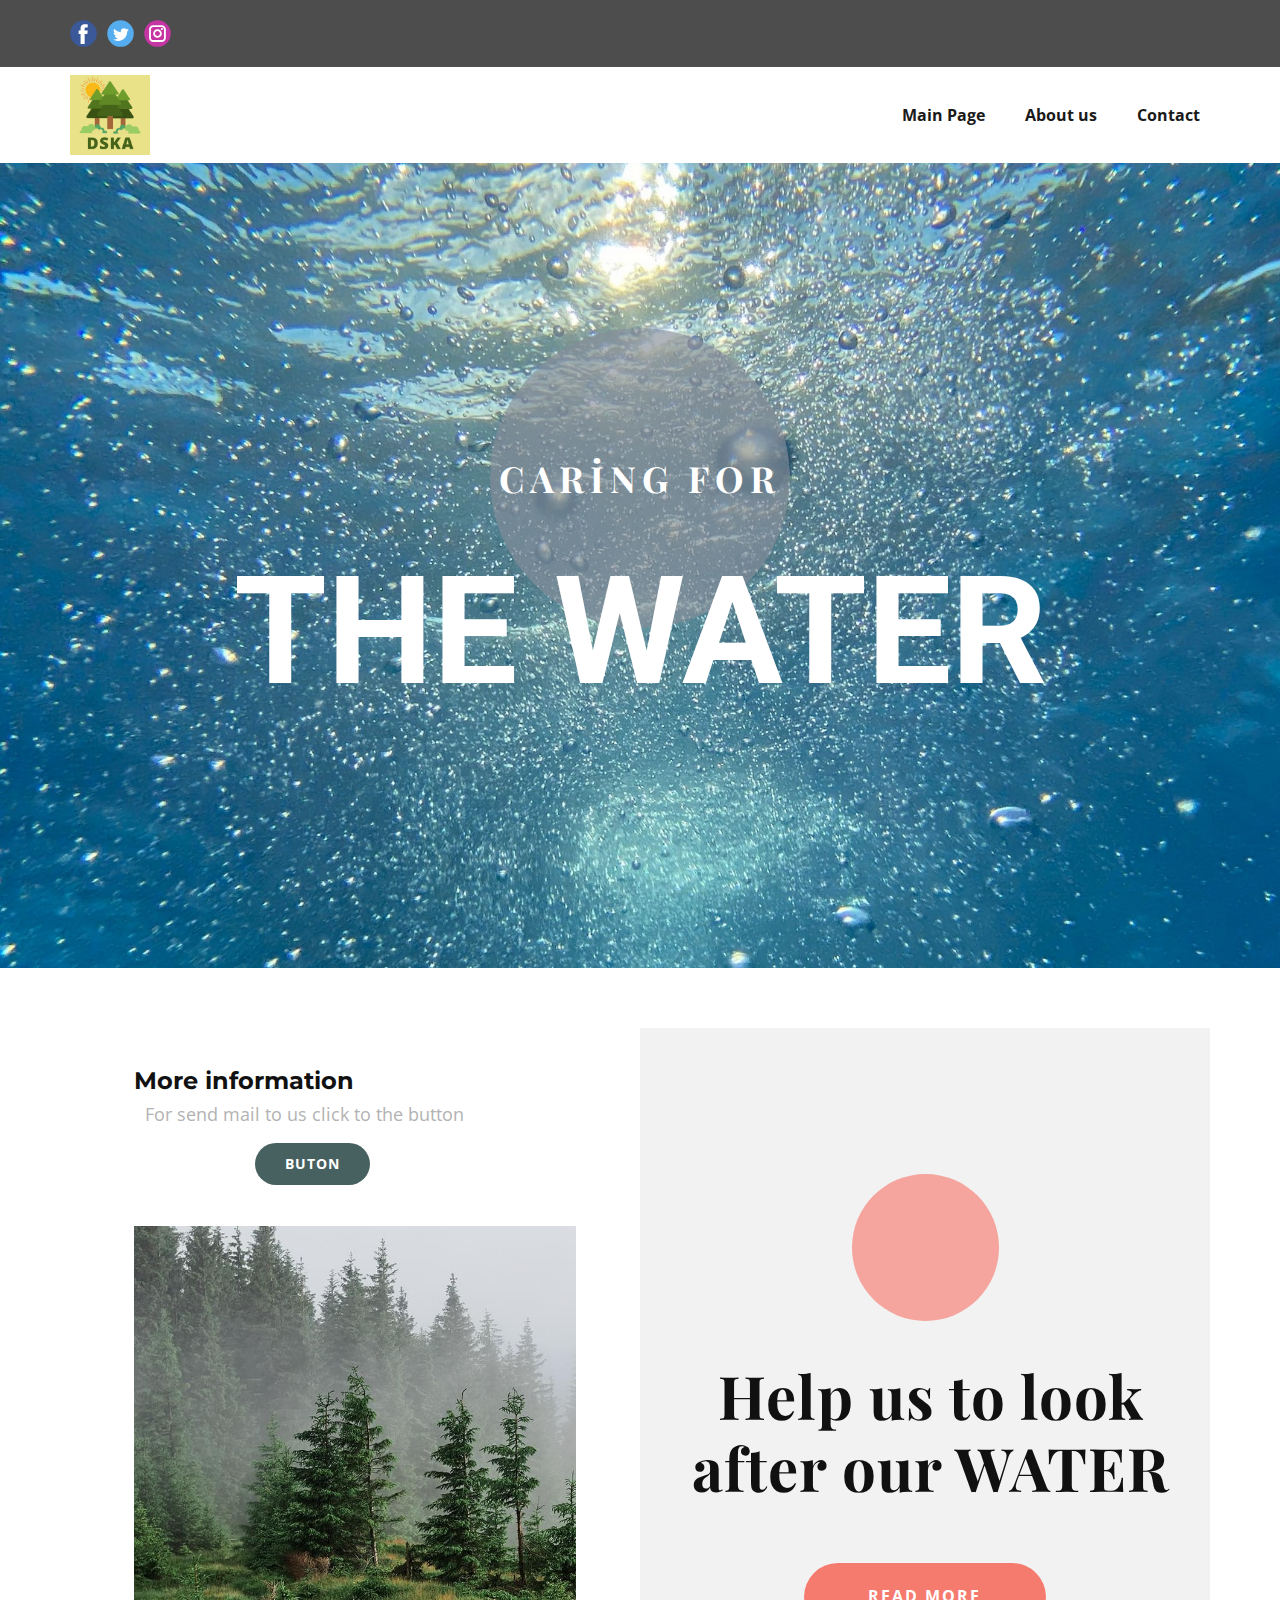
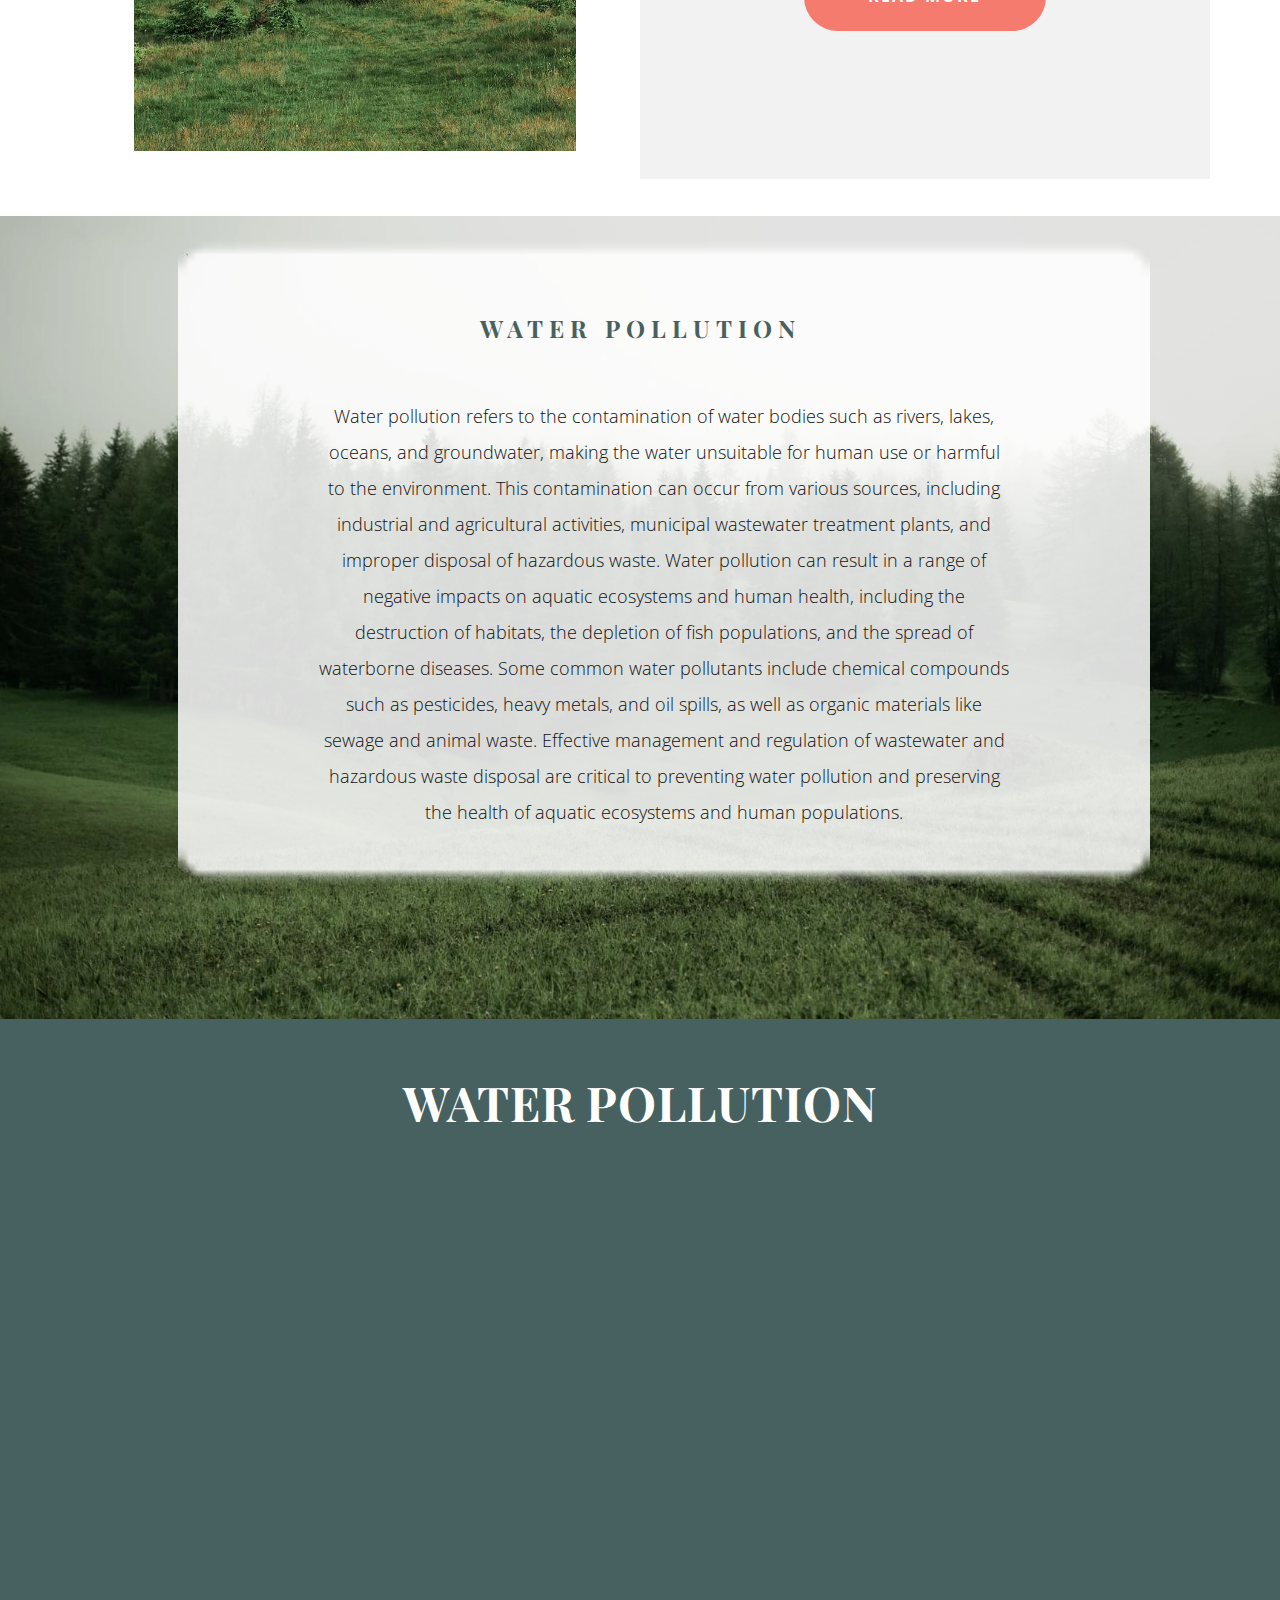
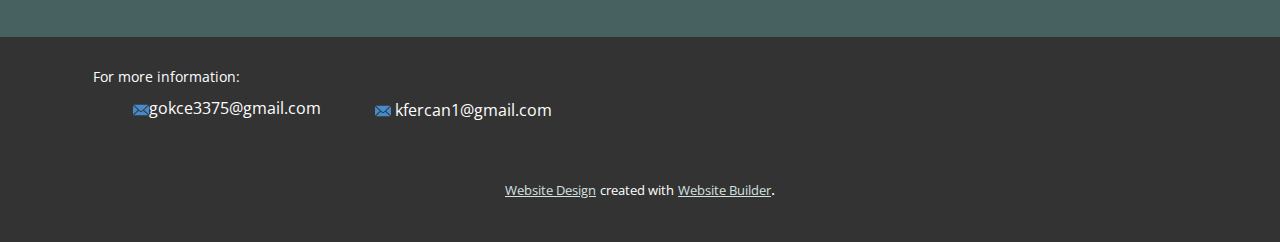
<file: site1/WATER.html>
<!DOCTYPE html>
<html style="font-size: 16px;" lang="tr"><head>
    <meta name="viewport" content="width=device-width, initial-scale=1.0">
    <meta charset="utf-8">
    <meta name="keywords" content="Caring for, THE FOREST, ​Help us to look after our forests, ​Forestry
technique, ​Forest wildlifeand hunting, ​Caring for forest to benefit nature and people">
    <meta name="description" content="">
    <title>WATER</title>
    <link rel="stylesheet" href="nicepage.css" media="screen">
<link rel="stylesheet" href="WATER.css" media="screen">
    <script class="u-script" type="text/javascript" src="jquery.js" defer=""></script>
    <script class="u-script" type="text/javascript" src="nicepage.js" defer=""></script>
    <meta name="generator" content="Nicepage 5.4.4, nicepage.com">
    <link id="u-theme-google-font" rel="stylesheet" href="https://fonts.googleapis.com/css?family=Playfair+Display:400,400i,500,500i,600,600i,700,700i,800,800i,900,900i|Open+Sans:300,300i,400,400i,500,500i,600,600i,700,700i,800,800i">
    <link id="u-page-google-font" rel="stylesheet" href="https://fonts.googleapis.com/css?family=Playfair+Display:400,400i,500,500i,600,600i,700,700i,800,800i,900,900i|Roboto:100,100i,300,300i,400,400i,500,500i,700,700i,900,900i|Montserrat:100,100i,200,200i,300,300i,400,400i,500,500i,600,600i,700,700i,800,800i,900,900i">
    
    
    
    
    
    <script type="application/ld+json">{
		"@context": "http://schema.org",
		"@type": "Organization",
		"name": "DSKA-İnsider_Bitirme_Projesi",
		"logo": "images/dska1.png",
		"sameAs": [
				"https://facebook.com/name",
				"https://twitter.com/name",
				"https://www.instagram.com/ahmetsafagokce"
		]
}</script>
    <meta name="theme-color" content="#476160">
    <meta name="twitter:site" content="@">
    <meta name="twitter:card" content="summary_large_image">
    <meta name="twitter:title" content="WATER">
    <meta name="twitter:description" content="DSKA-İnsider_Bitirme_Projesi">
    <meta property="og:title" content="WATER">
    <meta property="og:description" content="">
    <meta property="og:type" content="website">
  <meta data-intl-tel-input-cdn-path="intlTelInput/"></head>
  <body class="u-body u-xl-mode" data-lang="tr"><header class="u-align-left u-clearfix u-header u-section-row-container" id="sec-a7b1"><div class="u-section-rows">
        <div class="u-grey-70 u-section-row u-section-row-1" id="sec-46aa">
          <div class="u-clearfix u-sheet u-valign-middle u-sheet-1">
            <div class="u-social-icons u-spacing-10 u-social-icons-1">
              <a class="u-social-url" title="facebook" target="_blank" href="https://facebook.com/name"><span class="u-icon u-social-facebook u-social-icon u-icon-1"><svg class="u-svg-link" preserveAspectRatio="xMidYMin slice" viewBox="0 0 112 112" style=""><use xmlns:xlink="http://www.w3.org/1999/xlink" xlink:href="#svg-ce8c"></use></svg><svg class="u-svg-content" viewBox="0 0 112 112" x="0" y="0" id="svg-ce8c"><circle fill="currentColor" cx="56.1" cy="56.1" r="55"></circle><path fill="#FFFFFF" d="M73.5,31.6h-9.1c-1.4,0-3.6,0.8-3.6,3.9v8.5h12.6L72,58.3H60.8v40.8H43.9V58.3h-8V43.9h8v-9.2
      c0-6.7,3.1-17,17-17h12.5v13.9H73.5z"></path></svg></span>
              </a>
              <a class="u-social-url" title="twitter" target="_blank" href="https://twitter.com/name"><span class="u-icon u-social-icon u-social-twitter u-icon-2"><svg class="u-svg-link" preserveAspectRatio="xMidYMin slice" viewBox="0 0 112 112" style=""><use xmlns:xlink="http://www.w3.org/1999/xlink" xlink:href="#svg-055d"></use></svg><svg class="u-svg-content" viewBox="0 0 112 112" x="0" y="0" id="svg-055d"><circle fill="currentColor" class="st0" cx="56.1" cy="56.1" r="55"></circle><path fill="#FFFFFF" d="M83.8,47.3c0,0.6,0,1.2,0,1.7c0,17.7-13.5,38.2-38.2,38.2C38,87.2,31,85,25,81.2c1,0.1,2.1,0.2,3.2,0.2
      c6.3,0,12.1-2.1,16.7-5.7c-5.9-0.1-10.8-4-12.5-9.3c0.8,0.2,1.7,0.2,2.5,0.2c1.2,0,2.4-0.2,3.5-0.5c-6.1-1.2-10.8-6.7-10.8-13.1
      c0-0.1,0-0.1,0-0.2c1.8,1,3.9,1.6,6.1,1.7c-3.6-2.4-6-6.5-6-11.2c0-2.5,0.7-4.8,1.8-6.7c6.6,8.1,16.5,13.5,27.6,14
      c-0.2-1-0.3-2-0.3-3.1c0-7.4,6-13.4,13.4-13.4c3.9,0,7.3,1.6,9.8,4.2c3.1-0.6,5.9-1.7,8.5-3.3c-1,3.1-3.1,5.8-5.9,7.4
      c2.7-0.3,5.3-1,7.7-2.1C88.7,43,86.4,45.4,83.8,47.3z"></path></svg></span>
              </a>
              <a class="u-social-url" title="instagram" target="_blank" href="https://www.instagram.com/ahmetsafagokce"><span class="u-icon u-social-icon u-social-instagram u-icon-3"><svg class="u-svg-link" preserveAspectRatio="xMidYMin slice" viewBox="0 0 112 112" style=""><use xmlns:xlink="http://www.w3.org/1999/xlink" xlink:href="#svg-90c4"></use></svg><svg class="u-svg-content" viewBox="0 0 112 112" x="0" y="0" id="svg-90c4"><circle fill="currentColor" cx="56.1" cy="56.1" r="55"></circle><path fill="#FFFFFF" d="M55.9,38.2c-9.9,0-17.9,8-17.9,17.9C38,66,46,74,55.9,74c9.9,0,17.9-8,17.9-17.9C73.8,46.2,65.8,38.2,55.9,38.2
      z M55.9,66.4c-5.7,0-10.3-4.6-10.3-10.3c-0.1-5.7,4.6-10.3,10.3-10.3c5.7,0,10.3,4.6,10.3,10.3C66.2,61.8,61.6,66.4,55.9,66.4z"></path><path fill="#FFFFFF" d="M74.3,33.5c-2.3,0-4.2,1.9-4.2,4.2s1.9,4.2,4.2,4.2s4.2-1.9,4.2-4.2S76.6,33.5,74.3,33.5z"></path><path fill="#FFFFFF" d="M73.1,21.3H38.6c-9.7,0-17.5,7.9-17.5,17.5v34.5c0,9.7,7.9,17.6,17.5,17.6h34.5c9.7,0,17.5-7.9,17.5-17.5V38.8
      C90.6,29.1,82.7,21.3,73.1,21.3z M83,73.3c0,5.5-4.5,9.9-9.9,9.9H38.6c-5.5,0-9.9-4.5-9.9-9.9V38.8c0-5.5,4.5-9.9,9.9-9.9h34.5
      c5.5,0,9.9,4.5,9.9,9.9V73.3z"></path></svg></span>
              </a>
            </div>
          </div>
          
          
          
          
          
        </div>
        <div class="u-section-row" id="sec-37e8">
          <div class="u-clearfix u-sheet u-sheet-2">
            <a href="Giriş.html" class="u-image u-logo u-image-1" data-image-width="500" data-image-height="500">
              <img src="images/dska1.png" class="u-logo-image u-logo-image-1" data-image-width="80">
            </a>
            <nav data-position="" class="u-menu u-menu-one-level u-offcanvas u-menu-1" data-responsive-from="MD">
              <div class="menu-collapse" style="font-size: 1rem; letter-spacing: 0px; font-weight: 700;">
                <a class="u-button-style u-custom-active-border-color u-custom-active-color u-custom-border u-custom-border-color u-custom-borders u-custom-hover-border-color u-custom-hover-color u-custom-left-right-menu-spacing u-custom-padding-bottom u-custom-text-active-color u-custom-text-color u-custom-text-decoration u-custom-text-hover-color u-custom-top-bottom-menu-spacing u-nav-link" href="#" style="padding: 2px 0px; font-size: calc(1em + 4px);">
                  <svg class="u-svg-link" viewBox="0 0 24 24"><use xmlns:xlink="http://www.w3.org/1999/xlink" xlink:href="#menu-hamburger"></use></svg>
                  <svg class="u-svg-content" version="1.1" id="menu-hamburger" viewBox="0 0 16 16" x="0px" y="0px" xmlns:xlink="http://www.w3.org/1999/xlink" xmlns="http://www.w3.org/2000/svg"><g><rect y="1" width="16" height="2"></rect><rect y="7" width="16" height="2"></rect><rect y="13" width="16" height="2"></rect>
</g></svg>
                </a>
              </div>
              <div class="u-custom-menu u-nav-container">
                <ul class="u-nav u-spacing-20 u-unstyled u-nav-1"><li class="u-nav-item"><a class="u-border-active-palette-1-base u-border-hover-palette-1-base u-button-style u-nav-link u-text-active-palette-1-base u-text-grey-90 u-text-hover-palette-2-base" href="Giriş.html" style="padding: 10px;">Main Page</a>
</li><li class="u-nav-item"><a class="u-border-active-palette-1-base u-border-hover-palette-1-base u-button-style u-nav-link u-text-active-palette-1-base u-text-grey-90 u-text-hover-palette-2-base" href="hakkımızda.html" style="padding: 10px;">About us</a>
</li><li class="u-nav-item"><a class="u-border-active-palette-1-base u-border-hover-palette-1-base u-button-style u-nav-link u-text-active-palette-1-base u-text-grey-90 u-text-hover-palette-2-base" href="mailto:gokce3375@gmail.com" style="padding: 10px;">Contact</a>
</li></ul>
              </div>
              <div class="u-custom-menu u-nav-container-collapse">
                <div class="u-black u-container-style u-inner-container-layout u-opacity u-opacity-95 u-sidenav">
                  <div class="u-inner-container-layout u-sidenav-overflow">
                    <div class="u-menu-close"></div>
                    <ul class="u-align-center u-nav u-popupmenu-items u-unstyled u-nav-2"><li class="u-nav-item"><a class="u-button-style u-nav-link" href="Giriş.html">Main Page</a>
</li><li class="u-nav-item"><a class="u-button-style u-nav-link" href="hakkımızda.html">About us</a>
</li><li class="u-nav-item"><a class="u-button-style u-nav-link" href="mailto:gokce3375@gmail.com">Contact</a>
</li></ul>
                  </div>
                </div>
                <div class="u-black u-menu-overlay u-opacity u-opacity-70"></div>
              </div>
            </nav>
          </div>
          
          
          
          
          
        </div>
      </div></header>
    <section class="u-align-center u-clearfix u-image u-section-1" src="" id="carousel_deab" data-image-width="3000" data-image-height="1688">
      <div class="u-clearfix u-sheet u-sheet-1">
        <div class="u-opacity u-opacity-65 u-palette-5-dark-1 u-shape u-shape-circle u-shape-1"></div>
        <h2 class="u-text u-text-white u-text-1">Caring for</h2>
        <h1 class="u-color-scheme-u10 u-color-style-multicolor-1 u-text u-text-body-alt-color u-title u-text-2">THE WATER</h1>
      </div>
    </section>
    <section class="u-clearfix u-section-2" id="carousel_2347">
      <div class="u-clearfix u-sheet u-sheet-1">
        <div class="u-clearfix u-expanded-width u-layout-wrap u-layout-wrap-1">
          <div class="u-layout">
            <div class="u-layout-row">
              <div class="u-align-left u-container-style u-layout-cell u-size-30 u-layout-cell-1">
                <div class="u-container-layout u-container-layout-1">
                  <h5 class="u-custom-font u-font-montserrat u-text u-text-1"> More information</h5>
                  <p class="u-text u-text-grey-30 u-text-2">For send mail to us click to the button</p>
                  <a href="mailto:gokce3375@gmail.com" class="u-btn u-btn-round u-button-style u-hover-palette-1-light-1 u-palette-1-base u-radius-50 u-btn-1">Buton</a>
                  <img class="u-expanded-width u-image u-image-default u-image-1" src="images/trtrrt-min.jpg" alt="" data-image-width="730" data-image-height="1080">
                </div>
              </div>
              <div class="u-align-center u-container-style u-grey-5 u-layout-cell u-shape-rectangle u-size-30 u-layout-cell-2">
                <div class="u-container-layout u-container-layout-2">
                  <div class="u-opacity u-opacity-65 u-palette-4-base u-shape u-shape-circle u-shape-1"></div>
                  <h2 class="u-text u-text-3"> Help us to look after our WATER</h2>
                  <a href="https://nicepage.com/k/offer-html-templates" class="u-active-palette-4-dark-1 u-border-2 u-border-grey-75 u-btn u-btn-round u-button-style u-hover-palette-4-dark-1 u-palette-4-base u-radius-50 u-btn-2">read more</a>
                </div>
              </div>
            </div>
          </div>
        </div>
      </div>
    </section>
    <section class="u-align-center u-clearfix u-image u-shading u-section-3" id="carousel_0698" data-image-width="1620" data-image-height="1080">
      <div class="u-clearfix u-sheet u-sheet-1"><span class="u-file-icon u-icon u-icon-rectangle u-opacity u-opacity-85 u-icon-1"><img src="images/3303076-4366f0f3.png" alt=""></span>
        <h6 class="u-text u-text-palette-1-base u-text-1">WATER POLLUTION</h6>
        <p class="u-text u-text-body-color u-text-2">Water pollution refers to the contamination of water bodies such as rivers, lakes, oceans, and groundwater, making the water unsuitable for human use or harmful to the environment. This contamination can occur from various sources, including industrial and agricultural activities, municipal wastewater treatment plants, and improper disposal of hazardous waste. Water pollution can result in a range of negative impacts on aquatic ecosystems and human health, including the destruction of habitats, the depletion of fish populations, and the spread of waterborne diseases. Some common water pollutants include chemical compounds such as pesticides, heavy metals, and oil spills, as well as organic materials like sewage and animal waste. Effective management and regulation of wastewater and hazardous waste disposal are critical to preventing water pollution and preserving the health of aquatic ecosystems and human populations.</p>
      </div>
    </section>
    <section class="u-align-center u-clearfix u-palette-1-base u-section-4" id="sec-f69f">
      <div class="u-clearfix u-sheet u-valign-middle-xs u-sheet-1">
        <h2 class="u-text u-text-default u-text-1">WATER POLLUTION</h2>
        <div class="u-align-left u-expanded-width-sm u-expanded-width-xs u-video u-video-1">
          <div class="embed-responsive embed-responsive-1">
            <iframe style="position: absolute;top: 0;left: 0;width: 100%;height: 100%;" class="embed-responsive-item" src="https://www.youtube.com/embed/Om42Lppkd9w?mute=0&amp;showinfo=0&amp;controls=0&amp;start=0" frameborder="0" allowfullscreen=""></iframe>
          </div>
        </div>
      </div>
    </section>
    
    
    <footer class="u-align-center u-clearfix u-footer u-grey-80 u-footer" id="sec-6c1d"><div class="u-clearfix u-sheet u-sheet-1">
        <p class="u-small-text u-text u-text-variant u-text-1">For more information:</p>
        <a href="mailto:info@site.com" class="u-active-none u-bottom-left-radius-0 u-bottom-right-radius-0 u-btn u-btn-rectangle u-button-style u-hover-none u-none u-radius-0 u-text-body-alt-color u-top-left-radius-0 u-top-right-radius-0 u-btn-1"><span class="u-icon u-icon-1"><svg class="u-svg-content" viewBox="0 0 24 16" x="0px" y="0px" style="width: 1em; height: 1em;"><path fill="currentColor" d="M23.8,1.1l-7.3,6.8l7.3,6.8c0.1-0.2,0.2-0.6,0.2-0.9V2C24,1.7,23.9,1.4,23.8,1.1z M21.8,0H2.2
	c-0.4,0-0.7,0.1-1,0.2L10.6,9c0.8,0.8,2.2,0.8,3,0l9.2-8.7C22.6,0.1,22.2,0,21.8,0z M0.2,1.1C0.1,1.4,0,1.7,0,2V14
	c0,0.3,0.1,0.6,0.2,0.9l7.3-6.8L0.2,1.1z M15.5,9l-1.1,1c-1.3,1.2-3.6,1.2-4.9,0l-1-1l-7.3,6.8c0.2,0.1,0.6,0.2,1,0.2H22
	c0.4,0,0.6-0.1,1-0.2L15.5,9z"></path></svg><img></span>gokce3375@gmail.com
        </a>
        <a href="mailto:info@site.com" class="u-active-none u-bottom-left-radius-0 u-bottom-right-radius-0 u-btn u-btn-rectangle u-button-style u-hover-none u-none u-radius-0 u-text-body-alt-color u-top-left-radius-0 u-top-right-radius-0 u-btn-2">
          <br>
          <br><span class="u-icon u-icon-2"><svg class="u-svg-content" viewBox="0 0 24 16" x="0px" y="0px" style="width: 1em; height: 1em;"><path fill="currentColor" d="M23.8,1.1l-7.3,6.8l7.3,6.8c0.1-0.2,0.2-0.6,0.2-0.9V2C24,1.7,23.9,1.4,23.8,1.1z M21.8,0H2.2
	c-0.4,0-0.7,0.1-1,0.2L10.6,9c0.8,0.8,2.2,0.8,3,0l9.2-8.7C22.6,0.1,22.2,0,21.8,0z M0.2,1.1C0.1,1.4,0,1.7,0,2V14
	c0,0.3,0.1,0.6,0.2,0.9l7.3-6.8L0.2,1.1z M15.5,9l-1.1,1c-1.3,1.2-3.6,1.2-4.9,0l-1-1l-7.3,6.8c0.2,0.1,0.6,0.2,1,0.2H22
	c0.4,0,0.6-0.1,1-0.2L15.5,9z"></path></svg><img></span>&nbsp;kfercan1@gmail.com
        </a>
      </div></footer>
    <section class="u-backlink u-clearfix u-grey-80">
      <a class="u-link" href="https://nicepage.com/website-design" target="_blank">
        <span>Website Design</span>
      </a>
      <p class="u-text">
        <span>created with</span>
      </p>
      <a class="u-link" href="https://nicepage.com/website-builder" target="_blank">
        <span>Website Builder</span>
      </a>. 
    </section><span style="height: 64px; width: 64px; margin-left: 0px; margin-right: auto; margin-top: 0px; background-image: none; right: 20px; bottom: 20px; padding: 25px;" class="u-back-to-top u-icon u-icon-circle u-opacity u-opacity-85 u-palette-1-base" data-href="#">
        <svg class="u-svg-link" preserveAspectRatio="xMidYMin slice" viewBox="0 0 551.13 551.13"><use xmlns:xlink="http://www.w3.org/1999/xlink" xlink:href="#svg-1d98"></use></svg>
        <svg class="u-svg-content" enable-background="new 0 0 551.13 551.13" viewBox="0 0 551.13 551.13" xmlns="http://www.w3.org/2000/svg" id="svg-1d98"><path d="m275.565 189.451 223.897 223.897h51.668l-275.565-275.565-275.565 275.565h51.668z"></path></svg>
    </span>
  
</body></html>
</file>
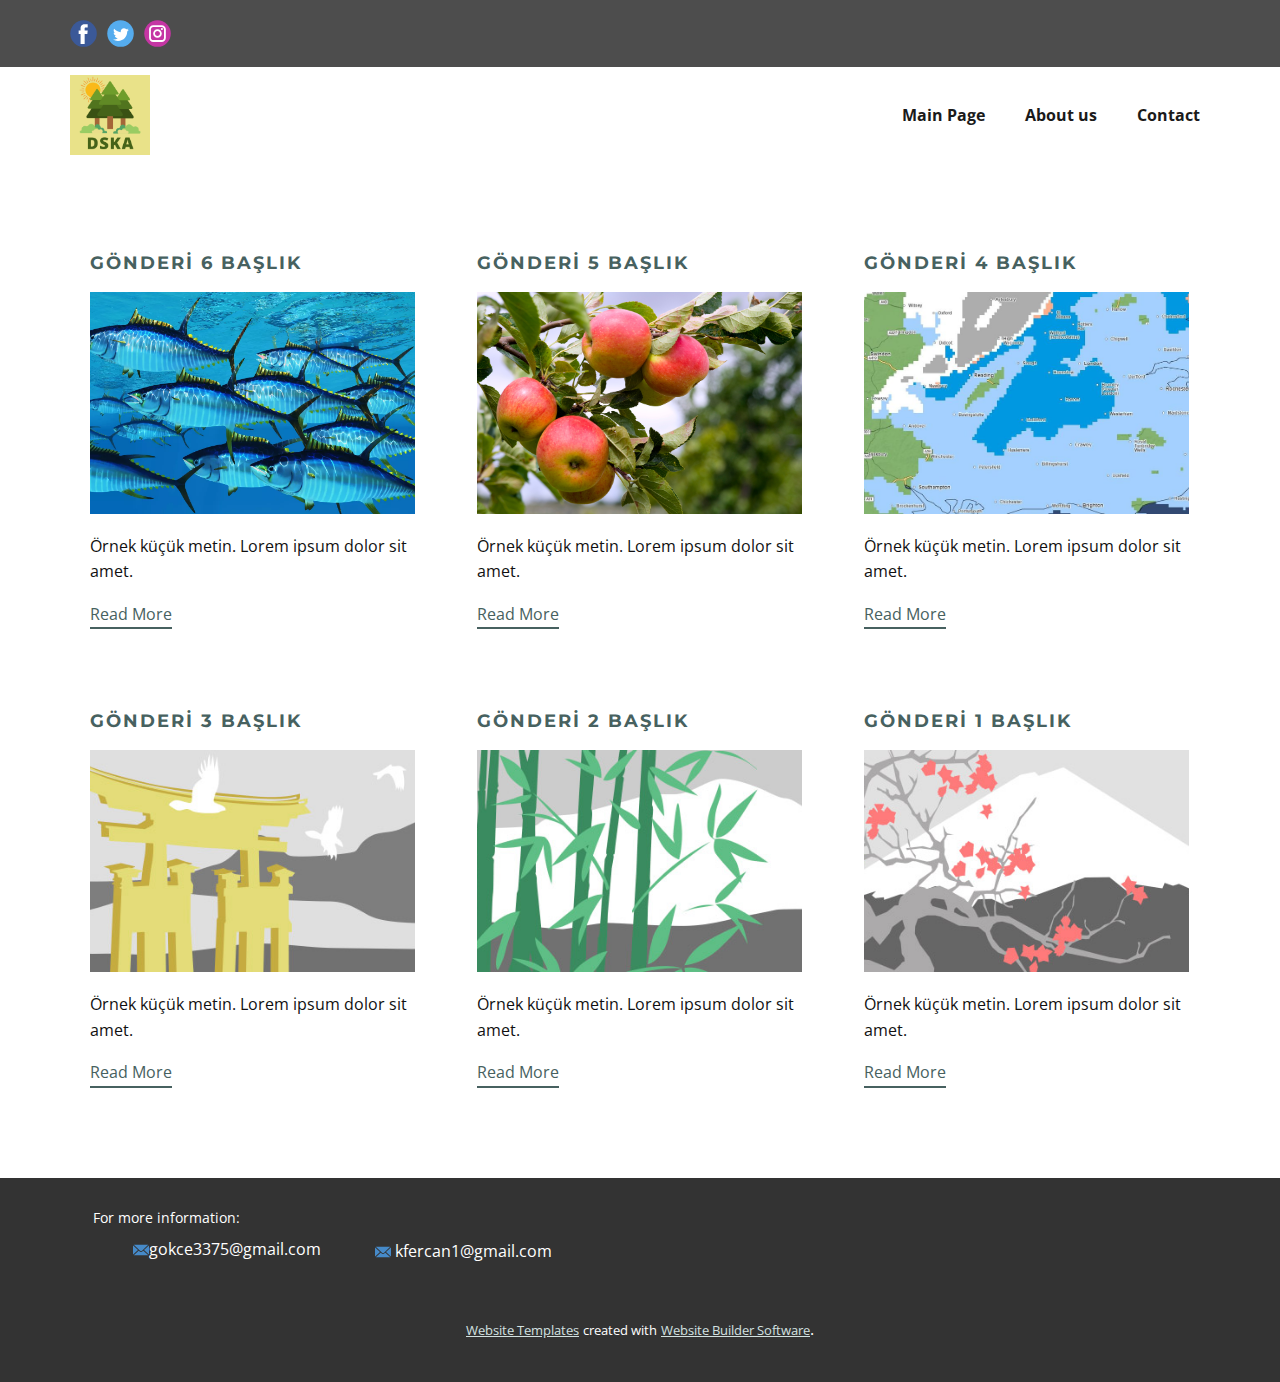
<file: site1/blog/blog.html>
<!DOCTYPE html>
<html style="font-size: 16px;" lang="tr"><head>
    <meta name="viewport" content="width=device-width, initial-scale=1.0">
    <meta charset="utf-8">
    <meta name="keywords" content="">
    <meta name="description" content="">
    <title>Blog Template</title>
    <link rel="stylesheet" href="../nicepage.css" media="screen">
<link rel="stylesheet" href="../Blog-Template.css" media="screen">
    <script class="u-script" type="text/javascript" src="../jquery.js" defer=""></script>
    <script class="u-script" type="text/javascript" src="../nicepage.js" defer=""></script>
    <meta name="generator" content="Nicepage 5.4.4, nicepage.com">
    <link id="u-theme-google-font" rel="stylesheet" href="https://fonts.googleapis.com/css?family=Playfair+Display:400,400i,500,500i,600,600i,700,700i,800,800i,900,900i|Open+Sans:300,300i,400,400i,500,500i,600,600i,700,700i,800,800i">
    <link id="u-page-google-font" rel="stylesheet" href="https://fonts.googleapis.com/css?family=Montserrat:100,100i,200,200i,300,300i,400,400i,500,500i,600,600i,700,700i,800,800i,900,900i">
    
    
    <script type="application/ld+json">{
		"@context": "http://schema.org",
		"@type": "Organization",
		"name": "DSKA-İnsider_Bitirme_Projesi",
		"logo": "images/dska1.png",
		"sameAs": [
				"https://facebook.com/name",
				"https://twitter.com/name",
				"https://www.instagram.com/ahmetsafagokce"
		]
}</script>
    <meta name="theme-color" content="#476160">
    <meta name="twitter:site" content="@">
    <meta name="twitter:card" content="summary_large_image">
    <meta name="twitter:title" content="Blog Template">
    <meta name="twitter:description" content="DSKA-İnsider_Bitirme_Projesi">
  <meta data-intl-tel-input-cdn-path="intlTelInput/"></head>
  <body class="u-body u-xl-mode" data-lang="tr"><header class="u-align-left u-clearfix u-header u-section-row-container" id="sec-a7b1"><div class="u-section-rows">
        <div class="u-grey-70 u-section-row u-section-row-1" id="sec-46aa">
          <div class="u-clearfix u-sheet u-valign-middle u-sheet-1">
            <div class="u-social-icons u-spacing-10 u-social-icons-1">
              <a class="u-social-url" title="facebook" target="_blank" href="https://facebook.com/name"><span class="u-icon u-social-facebook u-social-icon u-icon-1"><svg class="u-svg-link" preserveAspectRatio="xMidYMin slice" viewBox="0 0 112 112" style=""><use xmlns:xlink="http://www.w3.org/1999/xlink" xlink:href="#svg-ce8c"></use></svg><svg class="u-svg-content" viewBox="0 0 112 112" x="0" y="0" id="svg-ce8c"><circle fill="currentColor" cx="56.1" cy="56.1" r="55"></circle><path fill="#FFFFFF" d="M73.5,31.6h-9.1c-1.4,0-3.6,0.8-3.6,3.9v8.5h12.6L72,58.3H60.8v40.8H43.9V58.3h-8V43.9h8v-9.2
      c0-6.7,3.1-17,17-17h12.5v13.9H73.5z"></path></svg></span>
              </a>
              <a class="u-social-url" title="twitter" target="_blank" href="https://twitter.com/name"><span class="u-icon u-social-icon u-social-twitter u-icon-2"><svg class="u-svg-link" preserveAspectRatio="xMidYMin slice" viewBox="0 0 112 112" style=""><use xmlns:xlink="http://www.w3.org/1999/xlink" xlink:href="#svg-055d"></use></svg><svg class="u-svg-content" viewBox="0 0 112 112" x="0" y="0" id="svg-055d"><circle fill="currentColor" class="st0" cx="56.1" cy="56.1" r="55"></circle><path fill="#FFFFFF" d="M83.8,47.3c0,0.6,0,1.2,0,1.7c0,17.7-13.5,38.2-38.2,38.2C38,87.2,31,85,25,81.2c1,0.1,2.1,0.2,3.2,0.2
      c6.3,0,12.1-2.1,16.7-5.7c-5.9-0.1-10.8-4-12.5-9.3c0.8,0.2,1.7,0.2,2.5,0.2c1.2,0,2.4-0.2,3.5-0.5c-6.1-1.2-10.8-6.7-10.8-13.1
      c0-0.1,0-0.1,0-0.2c1.8,1,3.9,1.6,6.1,1.7c-3.6-2.4-6-6.5-6-11.2c0-2.5,0.7-4.8,1.8-6.7c6.6,8.1,16.5,13.5,27.6,14
      c-0.2-1-0.3-2-0.3-3.1c0-7.4,6-13.4,13.4-13.4c3.9,0,7.3,1.6,9.8,4.2c3.1-0.6,5.9-1.7,8.5-3.3c-1,3.1-3.1,5.8-5.9,7.4
      c2.7-0.3,5.3-1,7.7-2.1C88.7,43,86.4,45.4,83.8,47.3z"></path></svg></span>
              </a>
              <a class="u-social-url" title="instagram" target="_blank" href="https://www.instagram.com/ahmetsafagokce"><span class="u-icon u-social-icon u-social-instagram u-icon-3"><svg class="u-svg-link" preserveAspectRatio="xMidYMin slice" viewBox="0 0 112 112" style=""><use xmlns:xlink="http://www.w3.org/1999/xlink" xlink:href="#svg-90c4"></use></svg><svg class="u-svg-content" viewBox="0 0 112 112" x="0" y="0" id="svg-90c4"><circle fill="currentColor" cx="56.1" cy="56.1" r="55"></circle><path fill="#FFFFFF" d="M55.9,38.2c-9.9,0-17.9,8-17.9,17.9C38,66,46,74,55.9,74c9.9,0,17.9-8,17.9-17.9C73.8,46.2,65.8,38.2,55.9,38.2
      z M55.9,66.4c-5.7,0-10.3-4.6-10.3-10.3c-0.1-5.7,4.6-10.3,10.3-10.3c5.7,0,10.3,4.6,10.3,10.3C66.2,61.8,61.6,66.4,55.9,66.4z"></path><path fill="#FFFFFF" d="M74.3,33.5c-2.3,0-4.2,1.9-4.2,4.2s1.9,4.2,4.2,4.2s4.2-1.9,4.2-4.2S76.6,33.5,74.3,33.5z"></path><path fill="#FFFFFF" d="M73.1,21.3H38.6c-9.7,0-17.5,7.9-17.5,17.5v34.5c0,9.7,7.9,17.6,17.5,17.6h34.5c9.7,0,17.5-7.9,17.5-17.5V38.8
      C90.6,29.1,82.7,21.3,73.1,21.3z M83,73.3c0,5.5-4.5,9.9-9.9,9.9H38.6c-5.5,0-9.9-4.5-9.9-9.9V38.8c0-5.5,4.5-9.9,9.9-9.9h34.5
      c5.5,0,9.9,4.5,9.9,9.9V73.3z"></path></svg></span>
              </a>
            </div>
          </div>
          
          
          
          
          
        </div>
        <div class="u-section-row" id="sec-37e8">
          <div class="u-clearfix u-sheet u-sheet-2">
            <a href="../Giriş.html" class="u-image u-logo u-image-1" data-image-width="500" data-image-height="500">
              <img src="../images/dska1.png" class="u-logo-image u-logo-image-1" data-image-width="80">
            </a>
            <nav data-position="" class="u-menu u-menu-one-level u-offcanvas u-menu-1" data-responsive-from="MD">
              <div class="menu-collapse" style="font-size: 1rem; letter-spacing: 0px; font-weight: 700;">
                <a class="u-button-style u-custom-active-border-color u-custom-active-color u-custom-border u-custom-border-color u-custom-borders u-custom-hover-border-color u-custom-hover-color u-custom-left-right-menu-spacing u-custom-padding-bottom u-custom-text-active-color u-custom-text-color u-custom-text-decoration u-custom-text-hover-color u-custom-top-bottom-menu-spacing u-nav-link" href="#" style="padding: 2px 0px; font-size: calc(1em + 4px);">
                  <svg class="u-svg-link" viewBox="0 0 24 24"><use xmlns:xlink="http://www.w3.org/1999/xlink" xlink:href="#menu-hamburger"></use></svg>
                  <svg class="u-svg-content" version="1.1" id="menu-hamburger" viewBox="0 0 16 16" x="0px" y="0px" xmlns:xlink="http://www.w3.org/1999/xlink" xmlns="http://www.w3.org/2000/svg"><g><rect y="1" width="16" height="2"></rect><rect y="7" width="16" height="2"></rect><rect y="13" width="16" height="2"></rect>
</g></svg>
                </a>
              </div>
              <div class="u-custom-menu u-nav-container">
                <ul class="u-nav u-spacing-20 u-unstyled u-nav-1"><li class="u-nav-item"><a class="u-border-active-palette-1-base u-border-hover-palette-1-base u-button-style u-nav-link u-text-active-palette-1-base u-text-grey-90 u-text-hover-palette-2-base" href="../Giriş.html" style="padding: 10px;">Main Page</a>
</li><li class="u-nav-item"><a class="u-border-active-palette-1-base u-border-hover-palette-1-base u-button-style u-nav-link u-text-active-palette-1-base u-text-grey-90 u-text-hover-palette-2-base" href="../hakkımızda.html" style="padding: 10px;">About us</a>
</li><li class="u-nav-item"><a class="u-border-active-palette-1-base u-border-hover-palette-1-base u-button-style u-nav-link u-text-active-palette-1-base u-text-grey-90 u-text-hover-palette-2-base" href="../mailto:gokce3375@gmail.com" style="padding: 10px;">Contact</a>
</li></ul>
              </div>
              <div class="u-custom-menu u-nav-container-collapse">
                <div class="u-black u-container-style u-inner-container-layout u-opacity u-opacity-95 u-sidenav">
                  <div class="u-inner-container-layout u-sidenav-overflow">
                    <div class="u-menu-close"></div>
                    <ul class="u-align-center u-nav u-popupmenu-items u-unstyled u-nav-2"><li class="u-nav-item"><a class="u-button-style u-nav-link" href="../Giriş.html">Main Page</a>
</li><li class="u-nav-item"><a class="u-button-style u-nav-link" href="../hakkımızda.html">About us</a>
</li><li class="u-nav-item"><a class="u-button-style u-nav-link" href="../mailto:gokce3375@gmail.com">Contact</a>
</li></ul>
                  </div>
                </div>
                <div class="u-black u-menu-overlay u-opacity u-opacity-70"></div>
              </div>
            </nav>
          </div>
          
          
          
          
          
        </div>
      </div></header>
    <section class="u-clearfix u-section-1" id="sec-d3cc">
      <div class="u-clearfix u-sheet u-valign-middle u-sheet-1"><!--blog--><!--blog_options_json--><!--{"type":"Recent","source":"","tags":"","count":""}--><!--/blog_options_json-->
        <div class="u-blog u-expanded-width u-repeater u-repeater-1"><!--blog_post-->
          <div class="u-blog-post u-container-style u-repeater-item u-white u-repeater-item-1">
            <div class="u-container-layout u-similar-container u-valign-top u-container-layout-1"><!--blog_post_header-->
              <h4 class="u-blog-control u-text u-text-1">
                <a class="u-post-header-link" href="../blog/gönderi-5.html">Gönderi 6 Başlık</a>
              </h4><!--/blog_post_header--><!--blog_post_image-->
              <a class="u-post-header-link" href="../blog/gönderi-5.html"><img alt="" class="u-blog-control u-expanded-width u-image u-image-default u-image-1" src="../images/responsive_big_webp_aEqGFG9SBY1eo71AiPLcd9i_BuzZTSP9uzxdZO1Pz901.jpeg"></a><!--/blog_post_image--><!--blog_post_content-->
              <div class="u-blog-control u-post-content u-text u-text-2 fr-view">Örnek küçük metin. Lorem ipsum dolor sit amet.</div><!--/blog_post_content--><!--blog_post_readmore-->
              <a href="../blog/gönderi-5.html" class="u-blog-control u-border-2 u-border-palette-1-base u-btn u-btn-rectangle u-button-style u-none u-btn-1"><!--blog_post_readmore_content--><!--options_json--><!--{"content":"Read More","defaultValue":"Devamını Oku"}--><!--/options_json-->Read More<!--/blog_post_readmore_content--></a><!--/blog_post_readmore-->
            </div>
          </div><div class="u-blog-post u-container-style u-repeater-item u-video-cover u-white">
            <div class="u-container-layout u-similar-container u-valign-top u-container-layout-2"><!--blog_post_header-->
              <h4 class="u-blog-control u-text u-text-3">
                <a class="u-post-header-link" href="../blog/gönderi-4.html">Gönderi 5 Başlık</a>
              </h4><!--/blog_post_header--><!--blog_post_image-->
              <a class="u-post-header-link" href="../blog/gönderi-4.html"><img alt="" class="u-blog-control u-expanded-width u-image u-image-default u-image-2" src="../images/MicrosoftTeams_image__84_.png"></a><!--/blog_post_image--><!--blog_post_content-->
              <div class="u-blog-control u-post-content u-text u-text-4 fr-view">Örnek küçük metin. Lorem ipsum dolor sit amet.</div><!--/blog_post_content--><!--blog_post_readmore-->
              <a href="../blog/gönderi-4.html" class="u-blog-control u-border-2 u-border-palette-1-base u-btn u-btn-rectangle u-button-style u-none u-btn-2"><!--blog_post_readmore_content--><!--options_json--><!--{"content":"Read More","defaultValue":"Devamını Oku"}--><!--/options_json-->Read More<!--/blog_post_readmore_content--></a><!--/blog_post_readmore-->
            </div>
          </div><div class="u-blog-post u-container-style u-repeater-item u-video-cover u-white">
            <div class="u-container-layout u-similar-container u-valign-top u-container-layout-3"><!--blog_post_header-->
              <h4 class="u-blog-control u-text u-text-5">
                <a class="u-post-header-link" href="../blog/gönderi-3.html">Gönderi 4 Başlık</a>
              </h4><!--/blog_post_header--><!--blog_post_image-->
              <a class="u-post-header-link" href="../blog/gönderi-3.html"><img alt="" class="u-blog-control u-expanded-width u-image u-image-default u-image-3" src="../images/0_Met_Office_rain_forecast_March_10_Surrey_map_cr_Me_OfficeJPG.jpeg"></a><!--/blog_post_image--><!--blog_post_content-->
              <div class="u-blog-control u-post-content u-text u-text-6 fr-view">Örnek küçük metin. Lorem ipsum dolor sit amet.</div><!--/blog_post_content--><!--blog_post_readmore-->
              <a href="../blog/gönderi-3.html" class="u-blog-control u-border-2 u-border-palette-1-base u-btn u-btn-rectangle u-button-style u-none u-btn-3"><!--blog_post_readmore_content--><!--options_json--><!--{"content":"Read More","defaultValue":"Devamını Oku"}--><!--/options_json-->Read More<!--/blog_post_readmore_content--></a><!--/blog_post_readmore-->
            </div>
          </div><div class="u-blog-post u-container-style u-repeater-item u-white u-repeater-item-1">
            <div class="u-container-layout u-similar-container u-valign-top u-container-layout-1"><!--blog_post_header-->
              <h4 class="u-blog-control u-text u-text-1">
                <a class="u-post-header-link" href="../blog/gönderi-2.html">Gönderi 3 Başlık</a>
              </h4><!--/blog_post_header--><!--blog_post_image-->
              <a class="u-post-header-link" href="../blog/gönderi-2.html"><img alt="" class="u-blog-control u-expanded-width u-image u-image-default u-image-1" src="../images/8ad73f3c.jpeg"></a><!--/blog_post_image--><!--blog_post_content-->
              <div class="u-blog-control u-post-content u-text u-text-2 fr-view">Örnek küçük metin. Lorem ipsum dolor sit amet.</div><!--/blog_post_content--><!--blog_post_readmore-->
              <a href="../blog/gönderi-2.html" class="u-blog-control u-border-2 u-border-palette-1-base u-btn u-btn-rectangle u-button-style u-none u-btn-1"><!--blog_post_readmore_content--><!--options_json--><!--{"content":"Read More","defaultValue":"Devamını Oku"}--><!--/options_json-->Read More<!--/blog_post_readmore_content--></a><!--/blog_post_readmore-->
            </div>
          </div><div class="u-blog-post u-container-style u-repeater-item u-video-cover u-white">
            <div class="u-container-layout u-similar-container u-valign-top u-container-layout-2"><!--blog_post_header-->
              <h4 class="u-blog-control u-text u-text-3">
                <a class="u-post-header-link" href="../blog/gönderi-1.html">Gönderi 2 Başlık</a>
              </h4><!--/blog_post_header--><!--blog_post_image-->
              <a class="u-post-header-link" href="../blog/gönderi-1.html"><img alt="" class="u-blog-control u-expanded-width u-image u-image-default u-image-2" src="../images/68f64b9d.jpeg"></a><!--/blog_post_image--><!--blog_post_content-->
              <div class="u-blog-control u-post-content u-text u-text-4 fr-view">Örnek küçük metin. Lorem ipsum dolor sit amet.</div><!--/blog_post_content--><!--blog_post_readmore-->
              <a href="../blog/gönderi-1.html" class="u-blog-control u-border-2 u-border-palette-1-base u-btn u-btn-rectangle u-button-style u-none u-btn-2"><!--blog_post_readmore_content--><!--options_json--><!--{"content":"Read More","defaultValue":"Devamını Oku"}--><!--/options_json-->Read More<!--/blog_post_readmore_content--></a><!--/blog_post_readmore-->
            </div>
          </div><div class="u-blog-post u-container-style u-repeater-item u-video-cover u-white">
            <div class="u-container-layout u-similar-container u-valign-top u-container-layout-3"><!--blog_post_header-->
              <h4 class="u-blog-control u-text u-text-5">
                <a class="u-post-header-link" href="../blog/gönderi.html">Gönderi 1 Başlık</a>
              </h4><!--/blog_post_header--><!--blog_post_image-->
              <a class="u-post-header-link" href="../blog/gönderi.html"><img alt="" class="u-blog-control u-expanded-width u-image u-image-default u-image-3" src="../images/0fd3416c.jpeg"></a><!--/blog_post_image--><!--blog_post_content-->
              <div class="u-blog-control u-post-content u-text u-text-6 fr-view">Örnek küçük metin. Lorem ipsum dolor sit amet.</div><!--/blog_post_content--><!--blog_post_readmore-->
              <a href="../blog/gönderi.html" class="u-blog-control u-border-2 u-border-palette-1-base u-btn u-btn-rectangle u-button-style u-none u-btn-3"><!--blog_post_readmore_content--><!--options_json--><!--{"content":"Read More","defaultValue":"Devamını Oku"}--><!--/options_json-->Read More<!--/blog_post_readmore_content--></a><!--/blog_post_readmore-->
            </div>
          </div><!--/blog_post--><!--blog_post-->
          <!--/blog_post--><!--blog_post-->
          <!--/blog_post-->
        </div><!--/blog-->
      </div>
    </section>
    
    
    <footer class="u-align-center u-clearfix u-footer u-grey-80 u-footer" id="sec-6c1d"><div class="u-clearfix u-sheet u-sheet-1">
        <p class="u-small-text u-text u-text-variant u-text-1">For more information:</p>
        <a href="../mailto:info@site.com" class="u-active-none u-bottom-left-radius-0 u-bottom-right-radius-0 u-btn u-btn-rectangle u-button-style u-hover-none u-none u-radius-0 u-text-body-alt-color u-top-left-radius-0 u-top-right-radius-0 u-btn-1"><span class="u-icon u-icon-1"><svg class="u-svg-content" viewBox="0 0 24 16" x="0px" y="0px" style="width: 1em; height: 1em;"><path fill="currentColor" d="M23.8,1.1l-7.3,6.8l7.3,6.8c0.1-0.2,0.2-0.6,0.2-0.9V2C24,1.7,23.9,1.4,23.8,1.1z M21.8,0H2.2
	c-0.4,0-0.7,0.1-1,0.2L10.6,9c0.8,0.8,2.2,0.8,3,0l9.2-8.7C22.6,0.1,22.2,0,21.8,0z M0.2,1.1C0.1,1.4,0,1.7,0,2V14
	c0,0.3,0.1,0.6,0.2,0.9l7.3-6.8L0.2,1.1z M15.5,9l-1.1,1c-1.3,1.2-3.6,1.2-4.9,0l-1-1l-7.3,6.8c0.2,0.1,0.6,0.2,1,0.2H22
	c0.4,0,0.6-0.1,1-0.2L15.5,9z"></path></svg><img></span>gokce3375@gmail.com
        </a>
        <a href="../mailto:info@site.com" class="u-active-none u-bottom-left-radius-0 u-bottom-right-radius-0 u-btn u-btn-rectangle u-button-style u-hover-none u-none u-radius-0 u-text-body-alt-color u-top-left-radius-0 u-top-right-radius-0 u-btn-2">
          <br>
          <br><span class="u-icon u-icon-2"><svg class="u-svg-content" viewBox="0 0 24 16" x="0px" y="0px" style="width: 1em; height: 1em;"><path fill="currentColor" d="M23.8,1.1l-7.3,6.8l7.3,6.8c0.1-0.2,0.2-0.6,0.2-0.9V2C24,1.7,23.9,1.4,23.8,1.1z M21.8,0H2.2
	c-0.4,0-0.7,0.1-1,0.2L10.6,9c0.8,0.8,2.2,0.8,3,0l9.2-8.7C22.6,0.1,22.2,0,21.8,0z M0.2,1.1C0.1,1.4,0,1.7,0,2V14
	c0,0.3,0.1,0.6,0.2,0.9l7.3-6.8L0.2,1.1z M15.5,9l-1.1,1c-1.3,1.2-3.6,1.2-4.9,0l-1-1l-7.3,6.8c0.2,0.1,0.6,0.2,1,0.2H22
	c0.4,0,0.6-0.1,1-0.2L15.5,9z"></path></svg><img></span>&nbsp;kfercan1@gmail.com
        </a>
      </div></footer>
    <section class="u-backlink u-clearfix u-grey-80">
      <a class="u-link" href="https://nicepage.com/website-templates" target="_blank">
        <span>Website Templates</span>
      </a>
      <p class="u-text">
        <span>created with</span>
      </p>
      <a class="u-link" href="" target="_blank">
        <span>Website Builder Software</span>
      </a>. 
    </section>
  
</body></html>
</file>
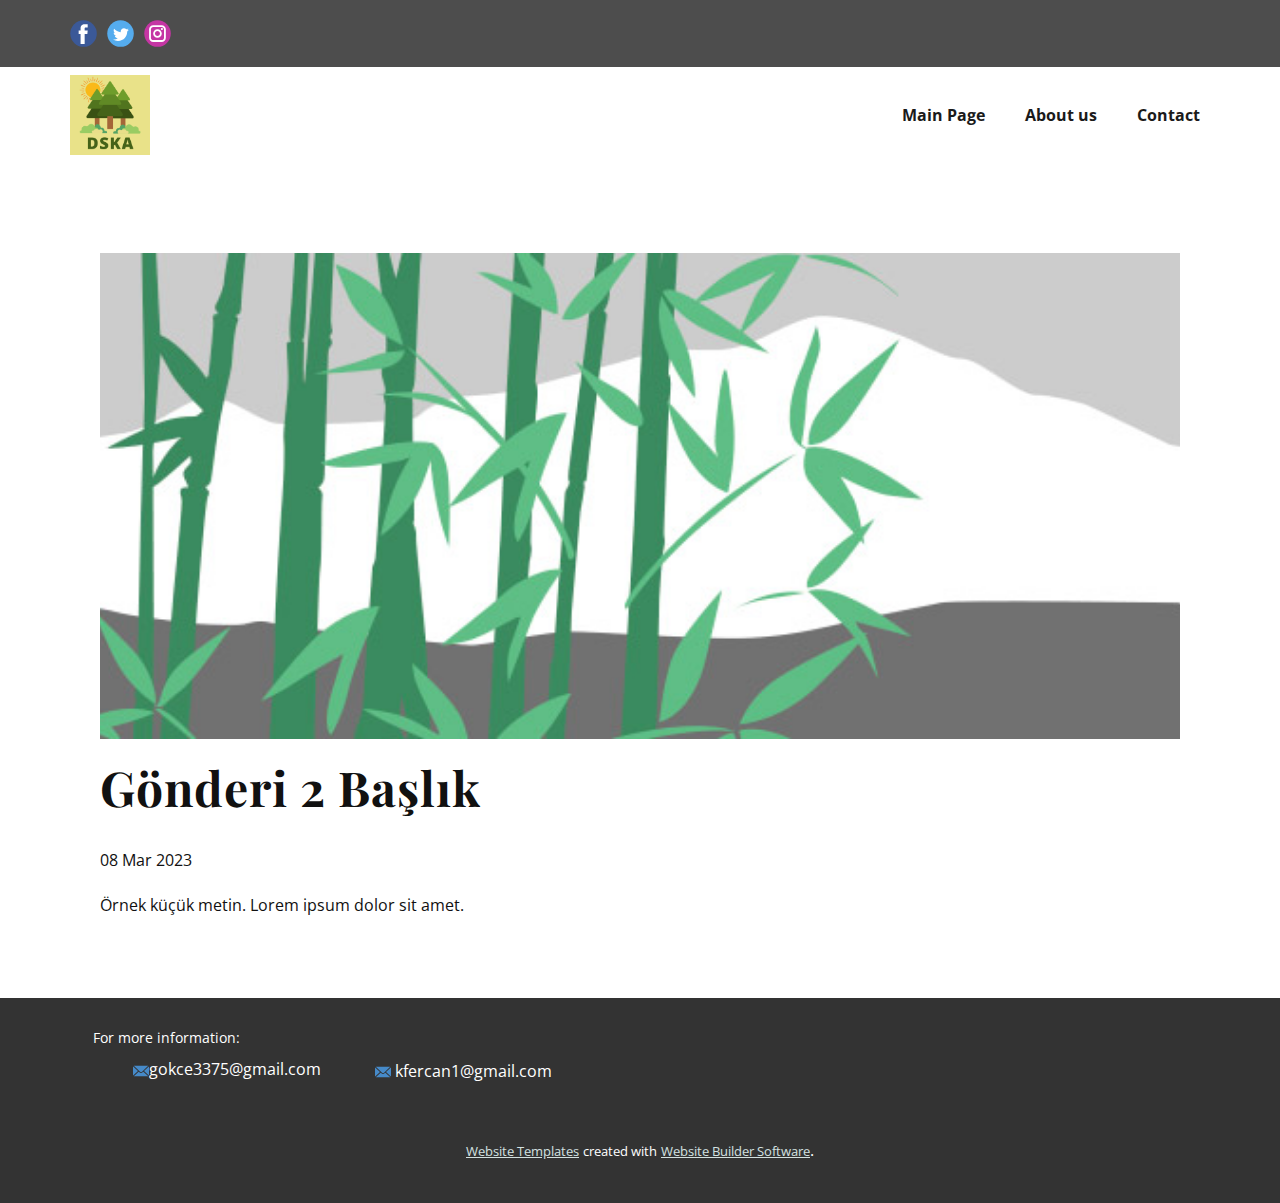
<file: site1/blog/gönderi-1.html>
<!DOCTYPE html>
<html style="font-size: 16px;" lang="tr"><head>
    <meta name="viewport" content="width=device-width, initial-scale=1.0">
    <meta charset="utf-8">
    <meta name="keywords" content="Gönderi 1 Başlık">
    <meta name="description" content="">
    <title>Gönderi 2 Başlık</title>
    <link rel="stylesheet" href="../nicepage.css" media="screen">
<link rel="stylesheet" href="../Post-Template.css" media="screen">
    <script class="u-script" type="text/javascript" src="../jquery.js" defer=""></script>
    <script class="u-script" type="text/javascript" src="../nicepage.js" defer=""></script>
    <meta name="generator" content="Nicepage 5.4.4, nicepage.com">
    <link id="u-theme-google-font" rel="stylesheet" href="https://fonts.googleapis.com/css?family=Playfair+Display:400,400i,500,500i,600,600i,700,700i,800,800i,900,900i|Open+Sans:300,300i,400,400i,500,500i,600,600i,700,700i,800,800i">
    <link id="u-page-google-font" rel="stylesheet" href="https://fonts.googleapis.com/css?family=Playfair+Display:400,400i,500,500i,600,600i,700,700i,800,800i,900,900i">
    
    
    <script type="application/ld+json">{
		"@context": "http://schema.org",
		"@type": "Organization",
		"name": "DSKA-İnsider_Bitirme_Projesi",
		"logo": "images/dska1.png",
		"sameAs": [
				"https://facebook.com/name",
				"https://twitter.com/name",
				"https://www.instagram.com/ahmetsafagokce"
		]
}</script>
    <meta name="theme-color" content="#476160">
    <meta name="twitter:site" content="@">
    <meta name="twitter:card" content="summary_large_image">
    <meta name="twitter:title" content="Post Template">
    <meta name="twitter:description" content="DSKA-İnsider_Bitirme_Projesi">
  <meta data-intl-tel-input-cdn-path="intlTelInput/"></head>
  <body class="u-body u-xl-mode" data-lang="tr"><header class="u-align-left u-clearfix u-header u-section-row-container" id="sec-a7b1"><div class="u-section-rows">
        <div class="u-grey-70 u-section-row u-section-row-1" id="sec-46aa">
          <div class="u-clearfix u-sheet u-valign-middle u-sheet-1">
            <div class="u-social-icons u-spacing-10 u-social-icons-1">
              <a class="u-social-url" title="facebook" target="_blank" href="https://facebook.com/name"><span class="u-icon u-social-facebook u-social-icon u-icon-1"><svg class="u-svg-link" preserveAspectRatio="xMidYMin slice" viewBox="0 0 112 112" style=""><use xmlns:xlink="http://www.w3.org/1999/xlink" xlink:href="#svg-ce8c"></use></svg><svg class="u-svg-content" viewBox="0 0 112 112" x="0" y="0" id="svg-ce8c"><circle fill="currentColor" cx="56.1" cy="56.1" r="55"></circle><path fill="#FFFFFF" d="M73.5,31.6h-9.1c-1.4,0-3.6,0.8-3.6,3.9v8.5h12.6L72,58.3H60.8v40.8H43.9V58.3h-8V43.9h8v-9.2
      c0-6.7,3.1-17,17-17h12.5v13.9H73.5z"></path></svg></span>
              </a>
              <a class="u-social-url" title="twitter" target="_blank" href="https://twitter.com/name"><span class="u-icon u-social-icon u-social-twitter u-icon-2"><svg class="u-svg-link" preserveAspectRatio="xMidYMin slice" viewBox="0 0 112 112" style=""><use xmlns:xlink="http://www.w3.org/1999/xlink" xlink:href="#svg-055d"></use></svg><svg class="u-svg-content" viewBox="0 0 112 112" x="0" y="0" id="svg-055d"><circle fill="currentColor" class="st0" cx="56.1" cy="56.1" r="55"></circle><path fill="#FFFFFF" d="M83.8,47.3c0,0.6,0,1.2,0,1.7c0,17.7-13.5,38.2-38.2,38.2C38,87.2,31,85,25,81.2c1,0.1,2.1,0.2,3.2,0.2
      c6.3,0,12.1-2.1,16.7-5.7c-5.9-0.1-10.8-4-12.5-9.3c0.8,0.2,1.7,0.2,2.5,0.2c1.2,0,2.4-0.2,3.5-0.5c-6.1-1.2-10.8-6.7-10.8-13.1
      c0-0.1,0-0.1,0-0.2c1.8,1,3.9,1.6,6.1,1.7c-3.6-2.4-6-6.5-6-11.2c0-2.5,0.7-4.8,1.8-6.7c6.6,8.1,16.5,13.5,27.6,14
      c-0.2-1-0.3-2-0.3-3.1c0-7.4,6-13.4,13.4-13.4c3.9,0,7.3,1.6,9.8,4.2c3.1-0.6,5.9-1.7,8.5-3.3c-1,3.1-3.1,5.8-5.9,7.4
      c2.7-0.3,5.3-1,7.7-2.1C88.7,43,86.4,45.4,83.8,47.3z"></path></svg></span>
              </a>
              <a class="u-social-url" title="instagram" target="_blank" href="https://www.instagram.com/ahmetsafagokce"><span class="u-icon u-social-icon u-social-instagram u-icon-3"><svg class="u-svg-link" preserveAspectRatio="xMidYMin slice" viewBox="0 0 112 112" style=""><use xmlns:xlink="http://www.w3.org/1999/xlink" xlink:href="#svg-90c4"></use></svg><svg class="u-svg-content" viewBox="0 0 112 112" x="0" y="0" id="svg-90c4"><circle fill="currentColor" cx="56.1" cy="56.1" r="55"></circle><path fill="#FFFFFF" d="M55.9,38.2c-9.9,0-17.9,8-17.9,17.9C38,66,46,74,55.9,74c9.9,0,17.9-8,17.9-17.9C73.8,46.2,65.8,38.2,55.9,38.2
      z M55.9,66.4c-5.7,0-10.3-4.6-10.3-10.3c-0.1-5.7,4.6-10.3,10.3-10.3c5.7,0,10.3,4.6,10.3,10.3C66.2,61.8,61.6,66.4,55.9,66.4z"></path><path fill="#FFFFFF" d="M74.3,33.5c-2.3,0-4.2,1.9-4.2,4.2s1.9,4.2,4.2,4.2s4.2-1.9,4.2-4.2S76.6,33.5,74.3,33.5z"></path><path fill="#FFFFFF" d="M73.1,21.3H38.6c-9.7,0-17.5,7.9-17.5,17.5v34.5c0,9.7,7.9,17.6,17.5,17.6h34.5c9.7,0,17.5-7.9,17.5-17.5V38.8
      C90.6,29.1,82.7,21.3,73.1,21.3z M83,73.3c0,5.5-4.5,9.9-9.9,9.9H38.6c-5.5,0-9.9-4.5-9.9-9.9V38.8c0-5.5,4.5-9.9,9.9-9.9h34.5
      c5.5,0,9.9,4.5,9.9,9.9V73.3z"></path></svg></span>
              </a>
            </div>
          </div>
          
          
          
          
          
        </div>
        <div class="u-section-row" id="sec-37e8">
          <div class="u-clearfix u-sheet u-sheet-2">
            <a href="../Giriş.html" class="u-image u-logo u-image-1" data-image-width="500" data-image-height="500">
              <img src="../images/dska1.png" class="u-logo-image u-logo-image-1" data-image-width="80">
            </a>
            <nav data-position="" class="u-menu u-menu-one-level u-offcanvas u-menu-1" data-responsive-from="MD">
              <div class="menu-collapse" style="font-size: 1rem; letter-spacing: 0px; font-weight: 700;">
                <a class="u-button-style u-custom-active-border-color u-custom-active-color u-custom-border u-custom-border-color u-custom-borders u-custom-hover-border-color u-custom-hover-color u-custom-left-right-menu-spacing u-custom-padding-bottom u-custom-text-active-color u-custom-text-color u-custom-text-decoration u-custom-text-hover-color u-custom-top-bottom-menu-spacing u-nav-link" href="#" style="padding: 2px 0px; font-size: calc(1em + 4px);">
                  <svg class="u-svg-link" viewBox="0 0 24 24"><use xmlns:xlink="http://www.w3.org/1999/xlink" xlink:href="#menu-hamburger"></use></svg>
                  <svg class="u-svg-content" version="1.1" id="menu-hamburger" viewBox="0 0 16 16" x="0px" y="0px" xmlns:xlink="http://www.w3.org/1999/xlink" xmlns="http://www.w3.org/2000/svg"><g><rect y="1" width="16" height="2"></rect><rect y="7" width="16" height="2"></rect><rect y="13" width="16" height="2"></rect>
</g></svg>
                </a>
              </div>
              <div class="u-custom-menu u-nav-container">
                <ul class="u-nav u-spacing-20 u-unstyled u-nav-1"><li class="u-nav-item"><a class="u-border-active-palette-1-base u-border-hover-palette-1-base u-button-style u-nav-link u-text-active-palette-1-base u-text-grey-90 u-text-hover-palette-2-base" href="../Giriş.html" style="padding: 10px;">Main Page</a>
</li><li class="u-nav-item"><a class="u-border-active-palette-1-base u-border-hover-palette-1-base u-button-style u-nav-link u-text-active-palette-1-base u-text-grey-90 u-text-hover-palette-2-base" href="../hakkımızda.html" style="padding: 10px;">About us</a>
</li><li class="u-nav-item"><a class="u-border-active-palette-1-base u-border-hover-palette-1-base u-button-style u-nav-link u-text-active-palette-1-base u-text-grey-90 u-text-hover-palette-2-base" href="../mailto:gokce3375@gmail.com" style="padding: 10px;">Contact</a>
</li></ul>
              </div>
              <div class="u-custom-menu u-nav-container-collapse">
                <div class="u-black u-container-style u-inner-container-layout u-opacity u-opacity-95 u-sidenav">
                  <div class="u-inner-container-layout u-sidenav-overflow">
                    <div class="u-menu-close"></div>
                    <ul class="u-align-center u-nav u-popupmenu-items u-unstyled u-nav-2"><li class="u-nav-item"><a class="u-button-style u-nav-link" href="../Giriş.html">Main Page</a>
</li><li class="u-nav-item"><a class="u-button-style u-nav-link" href="../hakkımızda.html">About us</a>
</li><li class="u-nav-item"><a class="u-button-style u-nav-link" href="../mailto:gokce3375@gmail.com">Contact</a>
</li></ul>
                  </div>
                </div>
                <div class="u-black u-menu-overlay u-opacity u-opacity-70"></div>
              </div>
            </nav>
          </div>
          
          
          
          
          
        </div>
      </div></header>
    <section class="u-align-center u-clearfix u-section-1" id="sec-d0e5">
      <div class="u-clearfix u-sheet u-valign-middle-md u-valign-middle-sm u-valign-middle-xs u-sheet-1"><!--post_details--><!--post_details_options_json--><!--{"source":""}--><!--/post_details_options_json--><!--blog_post-->
        <div class="u-container-style u-expanded-width u-post-details u-post-details-1">
          <div class="u-container-layout u-valign-middle u-container-layout-1"><!--blog_post_image-->
            <img alt="" class="u-blog-control u-expanded-width u-image u-image-default u-image-1" src="../images/68f64b9d.jpeg"><!--/blog_post_image--><!--blog_post_header-->
            <h2 class="u-blog-control u-text u-text-1">Gönderi 2 Başlık</h2><!--/blog_post_header--><!--blog_post_metadata-->
            <div class="u-blog-control u-metadata u-metadata-1"><!--blog_post_metadata_date-->
              <span class="u-meta-date u-meta-icon">08 Mar 2023</span><!--/blog_post_metadata_date--><!--blog_post_metadata_category-->
              <!--/blog_post_metadata_category--><!--blog_post_metadata_comments-->
              <!--/blog_post_metadata_comments-->
            </div><!--/blog_post_metadata--><!--blog_post_content-->
            <div class="u-align-justify u-blog-control u-post-content u-text u-text-2 fr-view">
  Örnek küçük metin. Lorem ipsum dolor sit amet.
  </div><!--/blog_post_content-->
          </div>
        </div><!--/blog_post--><!--/post_details-->
      </div>
    </section>
    
    
    <footer class="u-align-center u-clearfix u-footer u-grey-80 u-footer" id="sec-6c1d"><div class="u-clearfix u-sheet u-sheet-1">
        <p class="u-small-text u-text u-text-variant u-text-1">For more information:</p>
        <a href="../mailto:info@site.com" class="u-active-none u-bottom-left-radius-0 u-bottom-right-radius-0 u-btn u-btn-rectangle u-button-style u-hover-none u-none u-radius-0 u-text-body-alt-color u-top-left-radius-0 u-top-right-radius-0 u-btn-1"><span class="u-icon u-icon-1"><svg class="u-svg-content" viewBox="0 0 24 16" x="0px" y="0px" style="width: 1em; height: 1em;"><path fill="currentColor" d="M23.8,1.1l-7.3,6.8l7.3,6.8c0.1-0.2,0.2-0.6,0.2-0.9V2C24,1.7,23.9,1.4,23.8,1.1z M21.8,0H2.2
	c-0.4,0-0.7,0.1-1,0.2L10.6,9c0.8,0.8,2.2,0.8,3,0l9.2-8.7C22.6,0.1,22.2,0,21.8,0z M0.2,1.1C0.1,1.4,0,1.7,0,2V14
	c0,0.3,0.1,0.6,0.2,0.9l7.3-6.8L0.2,1.1z M15.5,9l-1.1,1c-1.3,1.2-3.6,1.2-4.9,0l-1-1l-7.3,6.8c0.2,0.1,0.6,0.2,1,0.2H22
	c0.4,0,0.6-0.1,1-0.2L15.5,9z"></path></svg><img></span>gokce3375@gmail.com
        </a>
        <a href="../mailto:info@site.com" class="u-active-none u-bottom-left-radius-0 u-bottom-right-radius-0 u-btn u-btn-rectangle u-button-style u-hover-none u-none u-radius-0 u-text-body-alt-color u-top-left-radius-0 u-top-right-radius-0 u-btn-2">
          <br>
          <br><span class="u-icon u-icon-2"><svg class="u-svg-content" viewBox="0 0 24 16" x="0px" y="0px" style="width: 1em; height: 1em;"><path fill="currentColor" d="M23.8,1.1l-7.3,6.8l7.3,6.8c0.1-0.2,0.2-0.6,0.2-0.9V2C24,1.7,23.9,1.4,23.8,1.1z M21.8,0H2.2
	c-0.4,0-0.7,0.1-1,0.2L10.6,9c0.8,0.8,2.2,0.8,3,0l9.2-8.7C22.6,0.1,22.2,0,21.8,0z M0.2,1.1C0.1,1.4,0,1.7,0,2V14
	c0,0.3,0.1,0.6,0.2,0.9l7.3-6.8L0.2,1.1z M15.5,9l-1.1,1c-1.3,1.2-3.6,1.2-4.9,0l-1-1l-7.3,6.8c0.2,0.1,0.6,0.2,1,0.2H22
	c0.4,0,0.6-0.1,1-0.2L15.5,9z"></path></svg><img></span>&nbsp;kfercan1@gmail.com
        </a>
      </div></footer>
    <section class="u-backlink u-clearfix u-grey-80">
      <a class="u-link" href="https://nicepage.com/website-templates" target="_blank">
        <span>Website Templates</span>
      </a>
      <p class="u-text">
        <span>created with</span>
      </p>
      <a class="u-link" href="" target="_blank">
        <span>Website Builder Software</span>
      </a>. 
    </section>
  
</body></html>
</file>
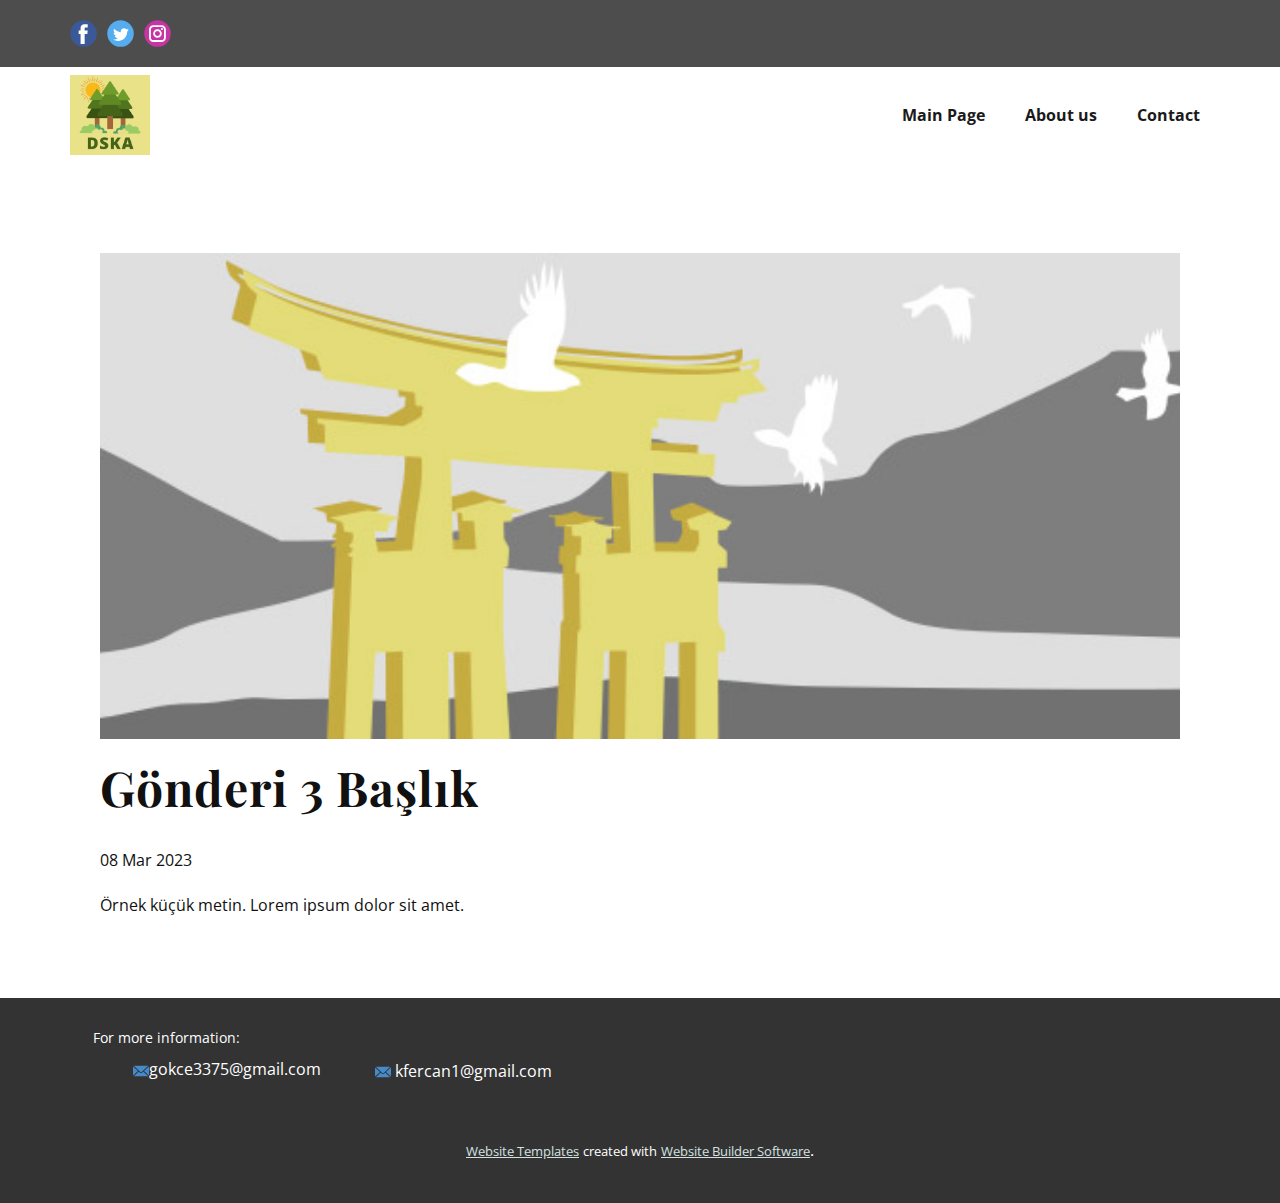
<file: site1/blog/gönderi-2.html>
<!DOCTYPE html>
<html style="font-size: 16px;" lang="tr"><head>
    <meta name="viewport" content="width=device-width, initial-scale=1.0">
    <meta charset="utf-8">
    <meta name="keywords" content="Gönderi 1 Başlık">
    <meta name="description" content="">
    <title>Gönderi 3 Başlık</title>
    <link rel="stylesheet" href="../nicepage.css" media="screen">
<link rel="stylesheet" href="../Post-Template.css" media="screen">
    <script class="u-script" type="text/javascript" src="../jquery.js" defer=""></script>
    <script class="u-script" type="text/javascript" src="../nicepage.js" defer=""></script>
    <meta name="generator" content="Nicepage 5.4.4, nicepage.com">
    <link id="u-theme-google-font" rel="stylesheet" href="https://fonts.googleapis.com/css?family=Playfair+Display:400,400i,500,500i,600,600i,700,700i,800,800i,900,900i|Open+Sans:300,300i,400,400i,500,500i,600,600i,700,700i,800,800i">
    <link id="u-page-google-font" rel="stylesheet" href="https://fonts.googleapis.com/css?family=Playfair+Display:400,400i,500,500i,600,600i,700,700i,800,800i,900,900i">
    
    
    <script type="application/ld+json">{
		"@context": "http://schema.org",
		"@type": "Organization",
		"name": "DSKA-İnsider_Bitirme_Projesi",
		"logo": "images/dska1.png",
		"sameAs": [
				"https://facebook.com/name",
				"https://twitter.com/name",
				"https://www.instagram.com/ahmetsafagokce"
		]
}</script>
    <meta name="theme-color" content="#476160">
    <meta name="twitter:site" content="@">
    <meta name="twitter:card" content="summary_large_image">
    <meta name="twitter:title" content="Post Template">
    <meta name="twitter:description" content="DSKA-İnsider_Bitirme_Projesi">
  <meta data-intl-tel-input-cdn-path="intlTelInput/"></head>
  <body class="u-body u-xl-mode" data-lang="tr"><header class="u-align-left u-clearfix u-header u-section-row-container" id="sec-a7b1"><div class="u-section-rows">
        <div class="u-grey-70 u-section-row u-section-row-1" id="sec-46aa">
          <div class="u-clearfix u-sheet u-valign-middle u-sheet-1">
            <div class="u-social-icons u-spacing-10 u-social-icons-1">
              <a class="u-social-url" title="facebook" target="_blank" href="https://facebook.com/name"><span class="u-icon u-social-facebook u-social-icon u-icon-1"><svg class="u-svg-link" preserveAspectRatio="xMidYMin slice" viewBox="0 0 112 112" style=""><use xmlns:xlink="http://www.w3.org/1999/xlink" xlink:href="#svg-ce8c"></use></svg><svg class="u-svg-content" viewBox="0 0 112 112" x="0" y="0" id="svg-ce8c"><circle fill="currentColor" cx="56.1" cy="56.1" r="55"></circle><path fill="#FFFFFF" d="M73.5,31.6h-9.1c-1.4,0-3.6,0.8-3.6,3.9v8.5h12.6L72,58.3H60.8v40.8H43.9V58.3h-8V43.9h8v-9.2
      c0-6.7,3.1-17,17-17h12.5v13.9H73.5z"></path></svg></span>
              </a>
              <a class="u-social-url" title="twitter" target="_blank" href="https://twitter.com/name"><span class="u-icon u-social-icon u-social-twitter u-icon-2"><svg class="u-svg-link" preserveAspectRatio="xMidYMin slice" viewBox="0 0 112 112" style=""><use xmlns:xlink="http://www.w3.org/1999/xlink" xlink:href="#svg-055d"></use></svg><svg class="u-svg-content" viewBox="0 0 112 112" x="0" y="0" id="svg-055d"><circle fill="currentColor" class="st0" cx="56.1" cy="56.1" r="55"></circle><path fill="#FFFFFF" d="M83.8,47.3c0,0.6,0,1.2,0,1.7c0,17.7-13.5,38.2-38.2,38.2C38,87.2,31,85,25,81.2c1,0.1,2.1,0.2,3.2,0.2
      c6.3,0,12.1-2.1,16.7-5.7c-5.9-0.1-10.8-4-12.5-9.3c0.8,0.2,1.7,0.2,2.5,0.2c1.2,0,2.4-0.2,3.5-0.5c-6.1-1.2-10.8-6.7-10.8-13.1
      c0-0.1,0-0.1,0-0.2c1.8,1,3.9,1.6,6.1,1.7c-3.6-2.4-6-6.5-6-11.2c0-2.5,0.7-4.8,1.8-6.7c6.6,8.1,16.5,13.5,27.6,14
      c-0.2-1-0.3-2-0.3-3.1c0-7.4,6-13.4,13.4-13.4c3.9,0,7.3,1.6,9.8,4.2c3.1-0.6,5.9-1.7,8.5-3.3c-1,3.1-3.1,5.8-5.9,7.4
      c2.7-0.3,5.3-1,7.7-2.1C88.7,43,86.4,45.4,83.8,47.3z"></path></svg></span>
              </a>
              <a class="u-social-url" title="instagram" target="_blank" href="https://www.instagram.com/ahmetsafagokce"><span class="u-icon u-social-icon u-social-instagram u-icon-3"><svg class="u-svg-link" preserveAspectRatio="xMidYMin slice" viewBox="0 0 112 112" style=""><use xmlns:xlink="http://www.w3.org/1999/xlink" xlink:href="#svg-90c4"></use></svg><svg class="u-svg-content" viewBox="0 0 112 112" x="0" y="0" id="svg-90c4"><circle fill="currentColor" cx="56.1" cy="56.1" r="55"></circle><path fill="#FFFFFF" d="M55.9,38.2c-9.9,0-17.9,8-17.9,17.9C38,66,46,74,55.9,74c9.9,0,17.9-8,17.9-17.9C73.8,46.2,65.8,38.2,55.9,38.2
      z M55.9,66.4c-5.7,0-10.3-4.6-10.3-10.3c-0.1-5.7,4.6-10.3,10.3-10.3c5.7,0,10.3,4.6,10.3,10.3C66.2,61.8,61.6,66.4,55.9,66.4z"></path><path fill="#FFFFFF" d="M74.3,33.5c-2.3,0-4.2,1.9-4.2,4.2s1.9,4.2,4.2,4.2s4.2-1.9,4.2-4.2S76.6,33.5,74.3,33.5z"></path><path fill="#FFFFFF" d="M73.1,21.3H38.6c-9.7,0-17.5,7.9-17.5,17.5v34.5c0,9.7,7.9,17.6,17.5,17.6h34.5c9.7,0,17.5-7.9,17.5-17.5V38.8
      C90.6,29.1,82.7,21.3,73.1,21.3z M83,73.3c0,5.5-4.5,9.9-9.9,9.9H38.6c-5.5,0-9.9-4.5-9.9-9.9V38.8c0-5.5,4.5-9.9,9.9-9.9h34.5
      c5.5,0,9.9,4.5,9.9,9.9V73.3z"></path></svg></span>
              </a>
            </div>
          </div>
          
          
          
          
          
        </div>
        <div class="u-section-row" id="sec-37e8">
          <div class="u-clearfix u-sheet u-sheet-2">
            <a href="../Giriş.html" class="u-image u-logo u-image-1" data-image-width="500" data-image-height="500">
              <img src="../images/dska1.png" class="u-logo-image u-logo-image-1" data-image-width="80">
            </a>
            <nav data-position="" class="u-menu u-menu-one-level u-offcanvas u-menu-1" data-responsive-from="MD">
              <div class="menu-collapse" style="font-size: 1rem; letter-spacing: 0px; font-weight: 700;">
                <a class="u-button-style u-custom-active-border-color u-custom-active-color u-custom-border u-custom-border-color u-custom-borders u-custom-hover-border-color u-custom-hover-color u-custom-left-right-menu-spacing u-custom-padding-bottom u-custom-text-active-color u-custom-text-color u-custom-text-decoration u-custom-text-hover-color u-custom-top-bottom-menu-spacing u-nav-link" href="#" style="padding: 2px 0px; font-size: calc(1em + 4px);">
                  <svg class="u-svg-link" viewBox="0 0 24 24"><use xmlns:xlink="http://www.w3.org/1999/xlink" xlink:href="#menu-hamburger"></use></svg>
                  <svg class="u-svg-content" version="1.1" id="menu-hamburger" viewBox="0 0 16 16" x="0px" y="0px" xmlns:xlink="http://www.w3.org/1999/xlink" xmlns="http://www.w3.org/2000/svg"><g><rect y="1" width="16" height="2"></rect><rect y="7" width="16" height="2"></rect><rect y="13" width="16" height="2"></rect>
</g></svg>
                </a>
              </div>
              <div class="u-custom-menu u-nav-container">
                <ul class="u-nav u-spacing-20 u-unstyled u-nav-1"><li class="u-nav-item"><a class="u-border-active-palette-1-base u-border-hover-palette-1-base u-button-style u-nav-link u-text-active-palette-1-base u-text-grey-90 u-text-hover-palette-2-base" href="../Giriş.html" style="padding: 10px;">Main Page</a>
</li><li class="u-nav-item"><a class="u-border-active-palette-1-base u-border-hover-palette-1-base u-button-style u-nav-link u-text-active-palette-1-base u-text-grey-90 u-text-hover-palette-2-base" href="../hakkımızda.html" style="padding: 10px;">About us</a>
</li><li class="u-nav-item"><a class="u-border-active-palette-1-base u-border-hover-palette-1-base u-button-style u-nav-link u-text-active-palette-1-base u-text-grey-90 u-text-hover-palette-2-base" href="../mailto:gokce3375@gmail.com" style="padding: 10px;">Contact</a>
</li></ul>
              </div>
              <div class="u-custom-menu u-nav-container-collapse">
                <div class="u-black u-container-style u-inner-container-layout u-opacity u-opacity-95 u-sidenav">
                  <div class="u-inner-container-layout u-sidenav-overflow">
                    <div class="u-menu-close"></div>
                    <ul class="u-align-center u-nav u-popupmenu-items u-unstyled u-nav-2"><li class="u-nav-item"><a class="u-button-style u-nav-link" href="../Giriş.html">Main Page</a>
</li><li class="u-nav-item"><a class="u-button-style u-nav-link" href="../hakkımızda.html">About us</a>
</li><li class="u-nav-item"><a class="u-button-style u-nav-link" href="../mailto:gokce3375@gmail.com">Contact</a>
</li></ul>
                  </div>
                </div>
                <div class="u-black u-menu-overlay u-opacity u-opacity-70"></div>
              </div>
            </nav>
          </div>
          
          
          
          
          
        </div>
      </div></header>
    <section class="u-align-center u-clearfix u-section-1" id="sec-d0e5">
      <div class="u-clearfix u-sheet u-valign-middle-md u-valign-middle-sm u-valign-middle-xs u-sheet-1"><!--post_details--><!--post_details_options_json--><!--{"source":""}--><!--/post_details_options_json--><!--blog_post-->
        <div class="u-container-style u-expanded-width u-post-details u-post-details-1">
          <div class="u-container-layout u-valign-middle u-container-layout-1"><!--blog_post_image-->
            <img alt="" class="u-blog-control u-expanded-width u-image u-image-default u-image-1" src="../images/8ad73f3c.jpeg"><!--/blog_post_image--><!--blog_post_header-->
            <h2 class="u-blog-control u-text u-text-1">Gönderi 3 Başlık</h2><!--/blog_post_header--><!--blog_post_metadata-->
            <div class="u-blog-control u-metadata u-metadata-1"><!--blog_post_metadata_date-->
              <span class="u-meta-date u-meta-icon">08 Mar 2023</span><!--/blog_post_metadata_date--><!--blog_post_metadata_category-->
              <!--/blog_post_metadata_category--><!--blog_post_metadata_comments-->
              <!--/blog_post_metadata_comments-->
            </div><!--/blog_post_metadata--><!--blog_post_content-->
            <div class="u-align-justify u-blog-control u-post-content u-text u-text-2 fr-view">
  Örnek küçük metin. Lorem ipsum dolor sit amet.
  </div><!--/blog_post_content-->
          </div>
        </div><!--/blog_post--><!--/post_details-->
      </div>
    </section>
    
    
    <footer class="u-align-center u-clearfix u-footer u-grey-80 u-footer" id="sec-6c1d"><div class="u-clearfix u-sheet u-sheet-1">
        <p class="u-small-text u-text u-text-variant u-text-1">For more information:</p>
        <a href="../mailto:info@site.com" class="u-active-none u-bottom-left-radius-0 u-bottom-right-radius-0 u-btn u-btn-rectangle u-button-style u-hover-none u-none u-radius-0 u-text-body-alt-color u-top-left-radius-0 u-top-right-radius-0 u-btn-1"><span class="u-icon u-icon-1"><svg class="u-svg-content" viewBox="0 0 24 16" x="0px" y="0px" style="width: 1em; height: 1em;"><path fill="currentColor" d="M23.8,1.1l-7.3,6.8l7.3,6.8c0.1-0.2,0.2-0.6,0.2-0.9V2C24,1.7,23.9,1.4,23.8,1.1z M21.8,0H2.2
	c-0.4,0-0.7,0.1-1,0.2L10.6,9c0.8,0.8,2.2,0.8,3,0l9.2-8.7C22.6,0.1,22.2,0,21.8,0z M0.2,1.1C0.1,1.4,0,1.7,0,2V14
	c0,0.3,0.1,0.6,0.2,0.9l7.3-6.8L0.2,1.1z M15.5,9l-1.1,1c-1.3,1.2-3.6,1.2-4.9,0l-1-1l-7.3,6.8c0.2,0.1,0.6,0.2,1,0.2H22
	c0.4,0,0.6-0.1,1-0.2L15.5,9z"></path></svg><img></span>gokce3375@gmail.com
        </a>
        <a href="../mailto:info@site.com" class="u-active-none u-bottom-left-radius-0 u-bottom-right-radius-0 u-btn u-btn-rectangle u-button-style u-hover-none u-none u-radius-0 u-text-body-alt-color u-top-left-radius-0 u-top-right-radius-0 u-btn-2">
          <br>
          <br><span class="u-icon u-icon-2"><svg class="u-svg-content" viewBox="0 0 24 16" x="0px" y="0px" style="width: 1em; height: 1em;"><path fill="currentColor" d="M23.8,1.1l-7.3,6.8l7.3,6.8c0.1-0.2,0.2-0.6,0.2-0.9V2C24,1.7,23.9,1.4,23.8,1.1z M21.8,0H2.2
	c-0.4,0-0.7,0.1-1,0.2L10.6,9c0.8,0.8,2.2,0.8,3,0l9.2-8.7C22.6,0.1,22.2,0,21.8,0z M0.2,1.1C0.1,1.4,0,1.7,0,2V14
	c0,0.3,0.1,0.6,0.2,0.9l7.3-6.8L0.2,1.1z M15.5,9l-1.1,1c-1.3,1.2-3.6,1.2-4.9,0l-1-1l-7.3,6.8c0.2,0.1,0.6,0.2,1,0.2H22
	c0.4,0,0.6-0.1,1-0.2L15.5,9z"></path></svg><img></span>&nbsp;kfercan1@gmail.com
        </a>
      </div></footer>
    <section class="u-backlink u-clearfix u-grey-80">
      <a class="u-link" href="https://nicepage.com/website-templates" target="_blank">
        <span>Website Templates</span>
      </a>
      <p class="u-text">
        <span>created with</span>
      </p>
      <a class="u-link" href="" target="_blank">
        <span>Website Builder Software</span>
      </a>. 
    </section>
  
</body></html>
</file>
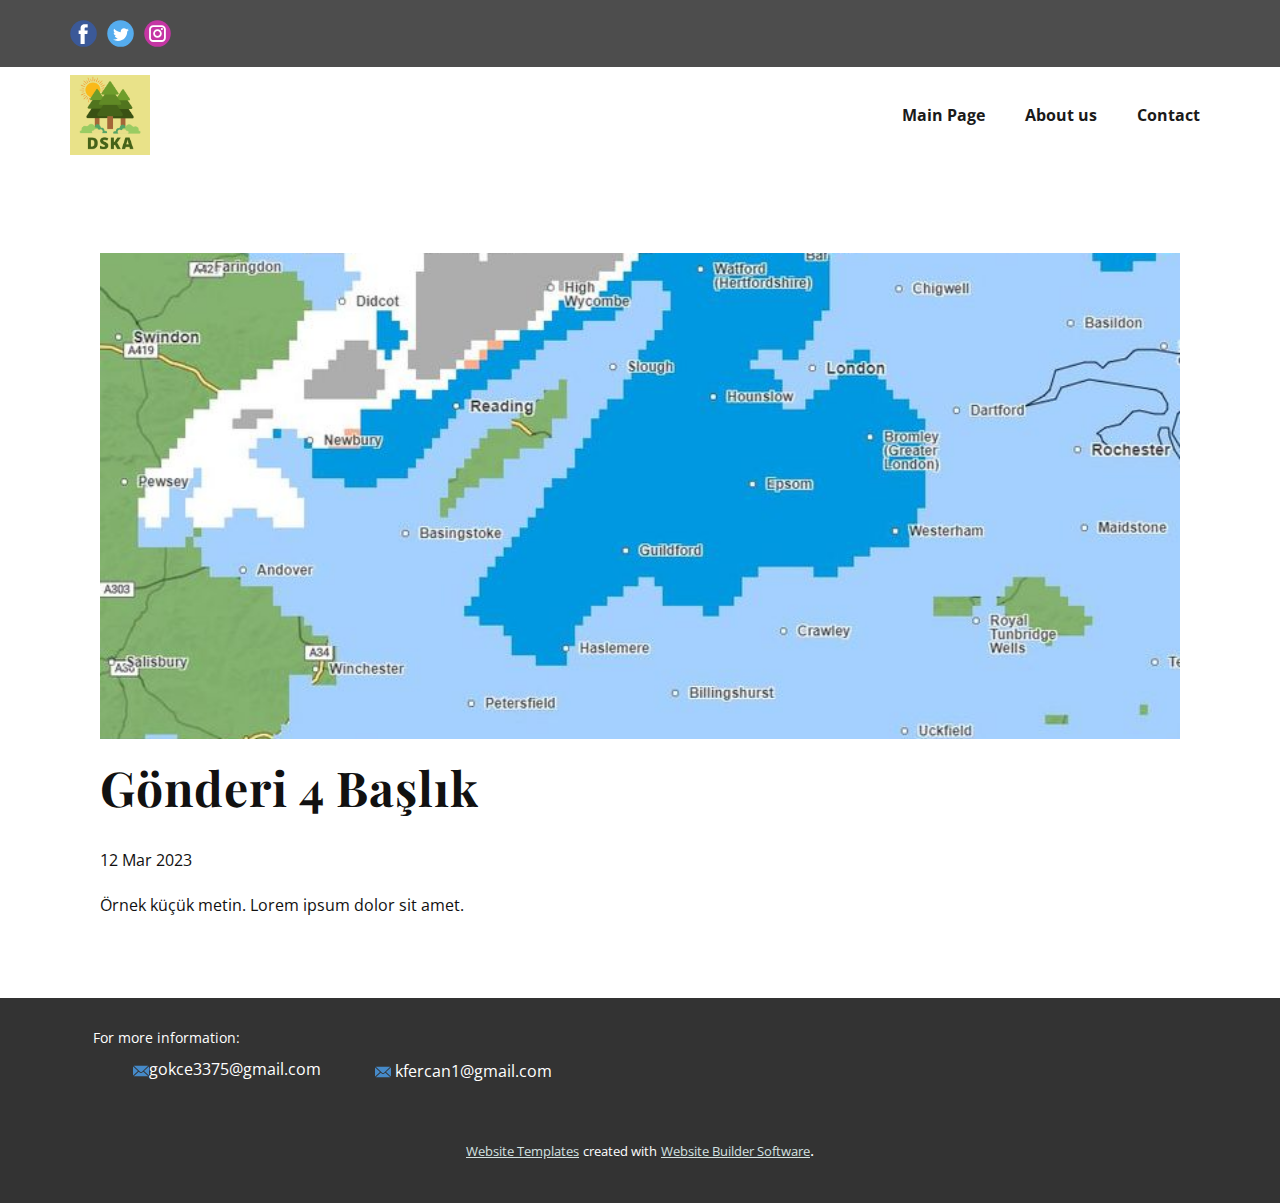
<file: site1/blog/gönderi-3.html>
<!DOCTYPE html>
<html style="font-size: 16px;" lang="tr"><head>
    <meta name="viewport" content="width=device-width, initial-scale=1.0">
    <meta charset="utf-8">
    <meta name="keywords" content="Gönderi 1 Başlık">
    <meta name="description" content="">
    <title>Gönderi 4 Başlık</title>
    <link rel="stylesheet" href="../nicepage.css" media="screen">
<link rel="stylesheet" href="../Post-Template.css" media="screen">
    <script class="u-script" type="text/javascript" src="../jquery.js" defer=""></script>
    <script class="u-script" type="text/javascript" src="../nicepage.js" defer=""></script>
    <meta name="generator" content="Nicepage 5.4.4, nicepage.com">
    <link id="u-theme-google-font" rel="stylesheet" href="https://fonts.googleapis.com/css?family=Playfair+Display:400,400i,500,500i,600,600i,700,700i,800,800i,900,900i|Open+Sans:300,300i,400,400i,500,500i,600,600i,700,700i,800,800i">
    <link id="u-page-google-font" rel="stylesheet" href="https://fonts.googleapis.com/css?family=Playfair+Display:400,400i,500,500i,600,600i,700,700i,800,800i,900,900i">
    
    
    <script type="application/ld+json">{
		"@context": "http://schema.org",
		"@type": "Organization",
		"name": "DSKA-İnsider_Bitirme_Projesi",
		"logo": "images/dska1.png",
		"sameAs": [
				"https://facebook.com/name",
				"https://twitter.com/name",
				"https://www.instagram.com/ahmetsafagokce"
		]
}</script>
    <meta name="theme-color" content="#476160">
    <meta name="twitter:site" content="@">
    <meta name="twitter:card" content="summary_large_image">
    <meta name="twitter:title" content="Post Template">
    <meta name="twitter:description" content="DSKA-İnsider_Bitirme_Projesi">
  <meta data-intl-tel-input-cdn-path="intlTelInput/"></head>
  <body class="u-body u-xl-mode" data-lang="tr"><header class="u-align-left u-clearfix u-header u-section-row-container" id="sec-a7b1"><div class="u-section-rows">
        <div class="u-grey-70 u-section-row u-section-row-1" id="sec-46aa">
          <div class="u-clearfix u-sheet u-valign-middle u-sheet-1">
            <div class="u-social-icons u-spacing-10 u-social-icons-1">
              <a class="u-social-url" title="facebook" target="_blank" href="https://facebook.com/name"><span class="u-icon u-social-facebook u-social-icon u-icon-1"><svg class="u-svg-link" preserveAspectRatio="xMidYMin slice" viewBox="0 0 112 112" style=""><use xmlns:xlink="http://www.w3.org/1999/xlink" xlink:href="#svg-ce8c"></use></svg><svg class="u-svg-content" viewBox="0 0 112 112" x="0" y="0" id="svg-ce8c"><circle fill="currentColor" cx="56.1" cy="56.1" r="55"></circle><path fill="#FFFFFF" d="M73.5,31.6h-9.1c-1.4,0-3.6,0.8-3.6,3.9v8.5h12.6L72,58.3H60.8v40.8H43.9V58.3h-8V43.9h8v-9.2
      c0-6.7,3.1-17,17-17h12.5v13.9H73.5z"></path></svg></span>
              </a>
              <a class="u-social-url" title="twitter" target="_blank" href="https://twitter.com/name"><span class="u-icon u-social-icon u-social-twitter u-icon-2"><svg class="u-svg-link" preserveAspectRatio="xMidYMin slice" viewBox="0 0 112 112" style=""><use xmlns:xlink="http://www.w3.org/1999/xlink" xlink:href="#svg-055d"></use></svg><svg class="u-svg-content" viewBox="0 0 112 112" x="0" y="0" id="svg-055d"><circle fill="currentColor" class="st0" cx="56.1" cy="56.1" r="55"></circle><path fill="#FFFFFF" d="M83.8,47.3c0,0.6,0,1.2,0,1.7c0,17.7-13.5,38.2-38.2,38.2C38,87.2,31,85,25,81.2c1,0.1,2.1,0.2,3.2,0.2
      c6.3,0,12.1-2.1,16.7-5.7c-5.9-0.1-10.8-4-12.5-9.3c0.8,0.2,1.7,0.2,2.5,0.2c1.2,0,2.4-0.2,3.5-0.5c-6.1-1.2-10.8-6.7-10.8-13.1
      c0-0.1,0-0.1,0-0.2c1.8,1,3.9,1.6,6.1,1.7c-3.6-2.4-6-6.5-6-11.2c0-2.5,0.7-4.8,1.8-6.7c6.6,8.1,16.5,13.5,27.6,14
      c-0.2-1-0.3-2-0.3-3.1c0-7.4,6-13.4,13.4-13.4c3.9,0,7.3,1.6,9.8,4.2c3.1-0.6,5.9-1.7,8.5-3.3c-1,3.1-3.1,5.8-5.9,7.4
      c2.7-0.3,5.3-1,7.7-2.1C88.7,43,86.4,45.4,83.8,47.3z"></path></svg></span>
              </a>
              <a class="u-social-url" title="instagram" target="_blank" href="https://www.instagram.com/ahmetsafagokce"><span class="u-icon u-social-icon u-social-instagram u-icon-3"><svg class="u-svg-link" preserveAspectRatio="xMidYMin slice" viewBox="0 0 112 112" style=""><use xmlns:xlink="http://www.w3.org/1999/xlink" xlink:href="#svg-90c4"></use></svg><svg class="u-svg-content" viewBox="0 0 112 112" x="0" y="0" id="svg-90c4"><circle fill="currentColor" cx="56.1" cy="56.1" r="55"></circle><path fill="#FFFFFF" d="M55.9,38.2c-9.9,0-17.9,8-17.9,17.9C38,66,46,74,55.9,74c9.9,0,17.9-8,17.9-17.9C73.8,46.2,65.8,38.2,55.9,38.2
      z M55.9,66.4c-5.7,0-10.3-4.6-10.3-10.3c-0.1-5.7,4.6-10.3,10.3-10.3c5.7,0,10.3,4.6,10.3,10.3C66.2,61.8,61.6,66.4,55.9,66.4z"></path><path fill="#FFFFFF" d="M74.3,33.5c-2.3,0-4.2,1.9-4.2,4.2s1.9,4.2,4.2,4.2s4.2-1.9,4.2-4.2S76.6,33.5,74.3,33.5z"></path><path fill="#FFFFFF" d="M73.1,21.3H38.6c-9.7,0-17.5,7.9-17.5,17.5v34.5c0,9.7,7.9,17.6,17.5,17.6h34.5c9.7,0,17.5-7.9,17.5-17.5V38.8
      C90.6,29.1,82.7,21.3,73.1,21.3z M83,73.3c0,5.5-4.5,9.9-9.9,9.9H38.6c-5.5,0-9.9-4.5-9.9-9.9V38.8c0-5.5,4.5-9.9,9.9-9.9h34.5
      c5.5,0,9.9,4.5,9.9,9.9V73.3z"></path></svg></span>
              </a>
            </div>
          </div>
          
          
          
          
          
        </div>
        <div class="u-section-row" id="sec-37e8">
          <div class="u-clearfix u-sheet u-sheet-2">
            <a href="../Giriş.html" class="u-image u-logo u-image-1" data-image-width="500" data-image-height="500">
              <img src="../images/dska1.png" class="u-logo-image u-logo-image-1" data-image-width="80">
            </a>
            <nav data-position="" class="u-menu u-menu-one-level u-offcanvas u-menu-1" data-responsive-from="MD">
              <div class="menu-collapse" style="font-size: 1rem; letter-spacing: 0px; font-weight: 700;">
                <a class="u-button-style u-custom-active-border-color u-custom-active-color u-custom-border u-custom-border-color u-custom-borders u-custom-hover-border-color u-custom-hover-color u-custom-left-right-menu-spacing u-custom-padding-bottom u-custom-text-active-color u-custom-text-color u-custom-text-decoration u-custom-text-hover-color u-custom-top-bottom-menu-spacing u-nav-link" href="#" style="padding: 2px 0px; font-size: calc(1em + 4px);">
                  <svg class="u-svg-link" viewBox="0 0 24 24"><use xmlns:xlink="http://www.w3.org/1999/xlink" xlink:href="#menu-hamburger"></use></svg>
                  <svg class="u-svg-content" version="1.1" id="menu-hamburger" viewBox="0 0 16 16" x="0px" y="0px" xmlns:xlink="http://www.w3.org/1999/xlink" xmlns="http://www.w3.org/2000/svg"><g><rect y="1" width="16" height="2"></rect><rect y="7" width="16" height="2"></rect><rect y="13" width="16" height="2"></rect>
</g></svg>
                </a>
              </div>
              <div class="u-custom-menu u-nav-container">
                <ul class="u-nav u-spacing-20 u-unstyled u-nav-1"><li class="u-nav-item"><a class="u-border-active-palette-1-base u-border-hover-palette-1-base u-button-style u-nav-link u-text-active-palette-1-base u-text-grey-90 u-text-hover-palette-2-base" href="../Giriş.html" style="padding: 10px;">Main Page</a>
</li><li class="u-nav-item"><a class="u-border-active-palette-1-base u-border-hover-palette-1-base u-button-style u-nav-link u-text-active-palette-1-base u-text-grey-90 u-text-hover-palette-2-base" href="../hakkımızda.html" style="padding: 10px;">About us</a>
</li><li class="u-nav-item"><a class="u-border-active-palette-1-base u-border-hover-palette-1-base u-button-style u-nav-link u-text-active-palette-1-base u-text-grey-90 u-text-hover-palette-2-base" href="../mailto:gokce3375@gmail.com" style="padding: 10px;">Contact</a>
</li></ul>
              </div>
              <div class="u-custom-menu u-nav-container-collapse">
                <div class="u-black u-container-style u-inner-container-layout u-opacity u-opacity-95 u-sidenav">
                  <div class="u-inner-container-layout u-sidenav-overflow">
                    <div class="u-menu-close"></div>
                    <ul class="u-align-center u-nav u-popupmenu-items u-unstyled u-nav-2"><li class="u-nav-item"><a class="u-button-style u-nav-link" href="../Giriş.html">Main Page</a>
</li><li class="u-nav-item"><a class="u-button-style u-nav-link" href="../hakkımızda.html">About us</a>
</li><li class="u-nav-item"><a class="u-button-style u-nav-link" href="../mailto:gokce3375@gmail.com">Contact</a>
</li></ul>
                  </div>
                </div>
                <div class="u-black u-menu-overlay u-opacity u-opacity-70"></div>
              </div>
            </nav>
          </div>
          
          
          
          
          
        </div>
      </div></header>
    <section class="u-align-center u-clearfix u-section-1" id="sec-d0e5">
      <div class="u-clearfix u-sheet u-valign-middle-md u-valign-middle-sm u-valign-middle-xs u-sheet-1"><!--post_details--><!--post_details_options_json--><!--{"source":""}--><!--/post_details_options_json--><!--blog_post-->
        <div class="u-container-style u-expanded-width u-post-details u-post-details-1">
          <div class="u-container-layout u-valign-middle u-container-layout-1"><!--blog_post_image-->
            <img alt="" class="u-blog-control u-expanded-width u-image u-image-default u-image-1" src="../images/0_Met_Office_rain_forecast_March_10_Surrey_map_cr_Me_OfficeJPG.jpeg"><!--/blog_post_image--><!--blog_post_header-->
            <h2 class="u-blog-control u-text u-text-1">Gönderi 4 Başlık</h2><!--/blog_post_header--><!--blog_post_metadata-->
            <div class="u-blog-control u-metadata u-metadata-1"><!--blog_post_metadata_date-->
              <span class="u-meta-date u-meta-icon">12 Mar 2023</span><!--/blog_post_metadata_date--><!--blog_post_metadata_category-->
              <!--/blog_post_metadata_category--><!--blog_post_metadata_comments-->
              <!--/blog_post_metadata_comments-->
            </div><!--/blog_post_metadata--><!--blog_post_content-->
            <div class="u-align-justify u-blog-control u-post-content u-text u-text-2 fr-view">
  Örnek küçük metin. Lorem ipsum dolor sit amet.
  </div><!--/blog_post_content-->
          </div>
        </div><!--/blog_post--><!--/post_details-->
      </div>
    </section>
    
    
    <footer class="u-align-center u-clearfix u-footer u-grey-80 u-footer" id="sec-6c1d"><div class="u-clearfix u-sheet u-sheet-1">
        <p class="u-small-text u-text u-text-variant u-text-1">For more information:</p>
        <a href="../mailto:info@site.com" class="u-active-none u-bottom-left-radius-0 u-bottom-right-radius-0 u-btn u-btn-rectangle u-button-style u-hover-none u-none u-radius-0 u-text-body-alt-color u-top-left-radius-0 u-top-right-radius-0 u-btn-1"><span class="u-icon u-icon-1"><svg class="u-svg-content" viewBox="0 0 24 16" x="0px" y="0px" style="width: 1em; height: 1em;"><path fill="currentColor" d="M23.8,1.1l-7.3,6.8l7.3,6.8c0.1-0.2,0.2-0.6,0.2-0.9V2C24,1.7,23.9,1.4,23.8,1.1z M21.8,0H2.2
	c-0.4,0-0.7,0.1-1,0.2L10.6,9c0.8,0.8,2.2,0.8,3,0l9.2-8.7C22.6,0.1,22.2,0,21.8,0z M0.2,1.1C0.1,1.4,0,1.7,0,2V14
	c0,0.3,0.1,0.6,0.2,0.9l7.3-6.8L0.2,1.1z M15.5,9l-1.1,1c-1.3,1.2-3.6,1.2-4.9,0l-1-1l-7.3,6.8c0.2,0.1,0.6,0.2,1,0.2H22
	c0.4,0,0.6-0.1,1-0.2L15.5,9z"></path></svg><img></span>gokce3375@gmail.com
        </a>
        <a href="../mailto:info@site.com" class="u-active-none u-bottom-left-radius-0 u-bottom-right-radius-0 u-btn u-btn-rectangle u-button-style u-hover-none u-none u-radius-0 u-text-body-alt-color u-top-left-radius-0 u-top-right-radius-0 u-btn-2">
          <br>
          <br><span class="u-icon u-icon-2"><svg class="u-svg-content" viewBox="0 0 24 16" x="0px" y="0px" style="width: 1em; height: 1em;"><path fill="currentColor" d="M23.8,1.1l-7.3,6.8l7.3,6.8c0.1-0.2,0.2-0.6,0.2-0.9V2C24,1.7,23.9,1.4,23.8,1.1z M21.8,0H2.2
	c-0.4,0-0.7,0.1-1,0.2L10.6,9c0.8,0.8,2.2,0.8,3,0l9.2-8.7C22.6,0.1,22.2,0,21.8,0z M0.2,1.1C0.1,1.4,0,1.7,0,2V14
	c0,0.3,0.1,0.6,0.2,0.9l7.3-6.8L0.2,1.1z M15.5,9l-1.1,1c-1.3,1.2-3.6,1.2-4.9,0l-1-1l-7.3,6.8c0.2,0.1,0.6,0.2,1,0.2H22
	c0.4,0,0.6-0.1,1-0.2L15.5,9z"></path></svg><img></span>&nbsp;kfercan1@gmail.com
        </a>
      </div></footer>
    <section class="u-backlink u-clearfix u-grey-80">
      <a class="u-link" href="https://nicepage.com/website-templates" target="_blank">
        <span>Website Templates</span>
      </a>
      <p class="u-text">
        <span>created with</span>
      </p>
      <a class="u-link" href="" target="_blank">
        <span>Website Builder Software</span>
      </a>. 
    </section>
  
</body></html>
</file>
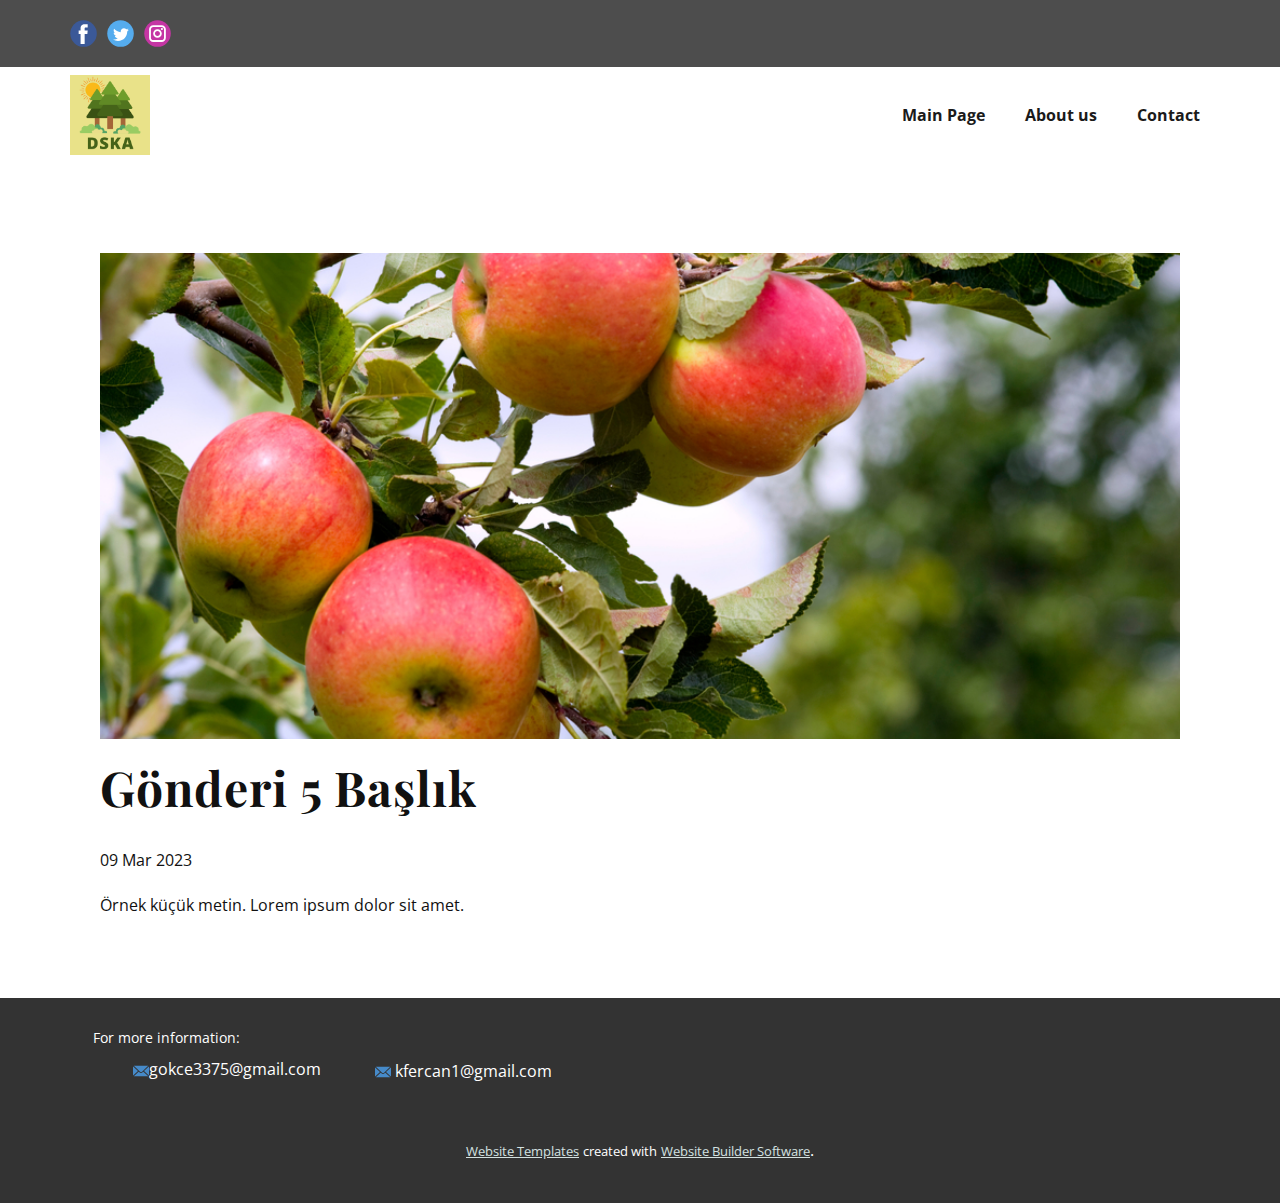
<file: site1/blog/gönderi-4.html>
<!DOCTYPE html>
<html style="font-size: 16px;" lang="tr"><head>
    <meta name="viewport" content="width=device-width, initial-scale=1.0">
    <meta charset="utf-8">
    <meta name="keywords" content="Gönderi 1 Başlık">
    <meta name="description" content="">
    <title>Gönderi 5 Başlık</title>
    <link rel="stylesheet" href="../nicepage.css" media="screen">
<link rel="stylesheet" href="../Post-Template.css" media="screen">
    <script class="u-script" type="text/javascript" src="../jquery.js" defer=""></script>
    <script class="u-script" type="text/javascript" src="../nicepage.js" defer=""></script>
    <meta name="generator" content="Nicepage 5.4.4, nicepage.com">
    <link id="u-theme-google-font" rel="stylesheet" href="https://fonts.googleapis.com/css?family=Playfair+Display:400,400i,500,500i,600,600i,700,700i,800,800i,900,900i|Open+Sans:300,300i,400,400i,500,500i,600,600i,700,700i,800,800i">
    <link id="u-page-google-font" rel="stylesheet" href="https://fonts.googleapis.com/css?family=Playfair+Display:400,400i,500,500i,600,600i,700,700i,800,800i,900,900i">
    
    
    <script type="application/ld+json">{
		"@context": "http://schema.org",
		"@type": "Organization",
		"name": "DSKA-İnsider_Bitirme_Projesi",
		"logo": "images/dska1.png",
		"sameAs": [
				"https://facebook.com/name",
				"https://twitter.com/name",
				"https://www.instagram.com/ahmetsafagokce"
		]
}</script>
    <meta name="theme-color" content="#476160">
    <meta name="twitter:site" content="@">
    <meta name="twitter:card" content="summary_large_image">
    <meta name="twitter:title" content="Post Template">
    <meta name="twitter:description" content="DSKA-İnsider_Bitirme_Projesi">
  <meta data-intl-tel-input-cdn-path="intlTelInput/"></head>
  <body class="u-body u-xl-mode" data-lang="tr"><header class="u-align-left u-clearfix u-header u-section-row-container" id="sec-a7b1"><div class="u-section-rows">
        <div class="u-grey-70 u-section-row u-section-row-1" id="sec-46aa">
          <div class="u-clearfix u-sheet u-valign-middle u-sheet-1">
            <div class="u-social-icons u-spacing-10 u-social-icons-1">
              <a class="u-social-url" title="facebook" target="_blank" href="https://facebook.com/name"><span class="u-icon u-social-facebook u-social-icon u-icon-1"><svg class="u-svg-link" preserveAspectRatio="xMidYMin slice" viewBox="0 0 112 112" style=""><use xmlns:xlink="http://www.w3.org/1999/xlink" xlink:href="#svg-ce8c"></use></svg><svg class="u-svg-content" viewBox="0 0 112 112" x="0" y="0" id="svg-ce8c"><circle fill="currentColor" cx="56.1" cy="56.1" r="55"></circle><path fill="#FFFFFF" d="M73.5,31.6h-9.1c-1.4,0-3.6,0.8-3.6,3.9v8.5h12.6L72,58.3H60.8v40.8H43.9V58.3h-8V43.9h8v-9.2
      c0-6.7,3.1-17,17-17h12.5v13.9H73.5z"></path></svg></span>
              </a>
              <a class="u-social-url" title="twitter" target="_blank" href="https://twitter.com/name"><span class="u-icon u-social-icon u-social-twitter u-icon-2"><svg class="u-svg-link" preserveAspectRatio="xMidYMin slice" viewBox="0 0 112 112" style=""><use xmlns:xlink="http://www.w3.org/1999/xlink" xlink:href="#svg-055d"></use></svg><svg class="u-svg-content" viewBox="0 0 112 112" x="0" y="0" id="svg-055d"><circle fill="currentColor" class="st0" cx="56.1" cy="56.1" r="55"></circle><path fill="#FFFFFF" d="M83.8,47.3c0,0.6,0,1.2,0,1.7c0,17.7-13.5,38.2-38.2,38.2C38,87.2,31,85,25,81.2c1,0.1,2.1,0.2,3.2,0.2
      c6.3,0,12.1-2.1,16.7-5.7c-5.9-0.1-10.8-4-12.5-9.3c0.8,0.2,1.7,0.2,2.5,0.2c1.2,0,2.4-0.2,3.5-0.5c-6.1-1.2-10.8-6.7-10.8-13.1
      c0-0.1,0-0.1,0-0.2c1.8,1,3.9,1.6,6.1,1.7c-3.6-2.4-6-6.5-6-11.2c0-2.5,0.7-4.8,1.8-6.7c6.6,8.1,16.5,13.5,27.6,14
      c-0.2-1-0.3-2-0.3-3.1c0-7.4,6-13.4,13.4-13.4c3.9,0,7.3,1.6,9.8,4.2c3.1-0.6,5.9-1.7,8.5-3.3c-1,3.1-3.1,5.8-5.9,7.4
      c2.7-0.3,5.3-1,7.7-2.1C88.7,43,86.4,45.4,83.8,47.3z"></path></svg></span>
              </a>
              <a class="u-social-url" title="instagram" target="_blank" href="https://www.instagram.com/ahmetsafagokce"><span class="u-icon u-social-icon u-social-instagram u-icon-3"><svg class="u-svg-link" preserveAspectRatio="xMidYMin slice" viewBox="0 0 112 112" style=""><use xmlns:xlink="http://www.w3.org/1999/xlink" xlink:href="#svg-90c4"></use></svg><svg class="u-svg-content" viewBox="0 0 112 112" x="0" y="0" id="svg-90c4"><circle fill="currentColor" cx="56.1" cy="56.1" r="55"></circle><path fill="#FFFFFF" d="M55.9,38.2c-9.9,0-17.9,8-17.9,17.9C38,66,46,74,55.9,74c9.9,0,17.9-8,17.9-17.9C73.8,46.2,65.8,38.2,55.9,38.2
      z M55.9,66.4c-5.7,0-10.3-4.6-10.3-10.3c-0.1-5.7,4.6-10.3,10.3-10.3c5.7,0,10.3,4.6,10.3,10.3C66.2,61.8,61.6,66.4,55.9,66.4z"></path><path fill="#FFFFFF" d="M74.3,33.5c-2.3,0-4.2,1.9-4.2,4.2s1.9,4.2,4.2,4.2s4.2-1.9,4.2-4.2S76.6,33.5,74.3,33.5z"></path><path fill="#FFFFFF" d="M73.1,21.3H38.6c-9.7,0-17.5,7.9-17.5,17.5v34.5c0,9.7,7.9,17.6,17.5,17.6h34.5c9.7,0,17.5-7.9,17.5-17.5V38.8
      C90.6,29.1,82.7,21.3,73.1,21.3z M83,73.3c0,5.5-4.5,9.9-9.9,9.9H38.6c-5.5,0-9.9-4.5-9.9-9.9V38.8c0-5.5,4.5-9.9,9.9-9.9h34.5
      c5.5,0,9.9,4.5,9.9,9.9V73.3z"></path></svg></span>
              </a>
            </div>
          </div>
          
          
          
          
          
        </div>
        <div class="u-section-row" id="sec-37e8">
          <div class="u-clearfix u-sheet u-sheet-2">
            <a href="../Giriş.html" class="u-image u-logo u-image-1" data-image-width="500" data-image-height="500">
              <img src="../images/dska1.png" class="u-logo-image u-logo-image-1" data-image-width="80">
            </a>
            <nav data-position="" class="u-menu u-menu-one-level u-offcanvas u-menu-1" data-responsive-from="MD">
              <div class="menu-collapse" style="font-size: 1rem; letter-spacing: 0px; font-weight: 700;">
                <a class="u-button-style u-custom-active-border-color u-custom-active-color u-custom-border u-custom-border-color u-custom-borders u-custom-hover-border-color u-custom-hover-color u-custom-left-right-menu-spacing u-custom-padding-bottom u-custom-text-active-color u-custom-text-color u-custom-text-decoration u-custom-text-hover-color u-custom-top-bottom-menu-spacing u-nav-link" href="#" style="padding: 2px 0px; font-size: calc(1em + 4px);">
                  <svg class="u-svg-link" viewBox="0 0 24 24"><use xmlns:xlink="http://www.w3.org/1999/xlink" xlink:href="#menu-hamburger"></use></svg>
                  <svg class="u-svg-content" version="1.1" id="menu-hamburger" viewBox="0 0 16 16" x="0px" y="0px" xmlns:xlink="http://www.w3.org/1999/xlink" xmlns="http://www.w3.org/2000/svg"><g><rect y="1" width="16" height="2"></rect><rect y="7" width="16" height="2"></rect><rect y="13" width="16" height="2"></rect>
</g></svg>
                </a>
              </div>
              <div class="u-custom-menu u-nav-container">
                <ul class="u-nav u-spacing-20 u-unstyled u-nav-1"><li class="u-nav-item"><a class="u-border-active-palette-1-base u-border-hover-palette-1-base u-button-style u-nav-link u-text-active-palette-1-base u-text-grey-90 u-text-hover-palette-2-base" href="../Giriş.html" style="padding: 10px;">Main Page</a>
</li><li class="u-nav-item"><a class="u-border-active-palette-1-base u-border-hover-palette-1-base u-button-style u-nav-link u-text-active-palette-1-base u-text-grey-90 u-text-hover-palette-2-base" href="../hakkımızda.html" style="padding: 10px;">About us</a>
</li><li class="u-nav-item"><a class="u-border-active-palette-1-base u-border-hover-palette-1-base u-button-style u-nav-link u-text-active-palette-1-base u-text-grey-90 u-text-hover-palette-2-base" href="../mailto:gokce3375@gmail.com" style="padding: 10px;">Contact</a>
</li></ul>
              </div>
              <div class="u-custom-menu u-nav-container-collapse">
                <div class="u-black u-container-style u-inner-container-layout u-opacity u-opacity-95 u-sidenav">
                  <div class="u-inner-container-layout u-sidenav-overflow">
                    <div class="u-menu-close"></div>
                    <ul class="u-align-center u-nav u-popupmenu-items u-unstyled u-nav-2"><li class="u-nav-item"><a class="u-button-style u-nav-link" href="../Giriş.html">Main Page</a>
</li><li class="u-nav-item"><a class="u-button-style u-nav-link" href="../hakkımızda.html">About us</a>
</li><li class="u-nav-item"><a class="u-button-style u-nav-link" href="../mailto:gokce3375@gmail.com">Contact</a>
</li></ul>
                  </div>
                </div>
                <div class="u-black u-menu-overlay u-opacity u-opacity-70"></div>
              </div>
            </nav>
          </div>
          
          
          
          
          
        </div>
      </div></header>
    <section class="u-align-center u-clearfix u-section-1" id="sec-d0e5">
      <div class="u-clearfix u-sheet u-valign-middle-md u-valign-middle-sm u-valign-middle-xs u-sheet-1"><!--post_details--><!--post_details_options_json--><!--{"source":""}--><!--/post_details_options_json--><!--blog_post-->
        <div class="u-container-style u-expanded-width u-post-details u-post-details-1">
          <div class="u-container-layout u-valign-middle u-container-layout-1"><!--blog_post_image-->
            <img alt="" class="u-blog-control u-expanded-width u-image u-image-default u-image-1" src="../images/MicrosoftTeams_image__84_.png"><!--/blog_post_image--><!--blog_post_header-->
            <h2 class="u-blog-control u-text u-text-1">Gönderi 5 Başlık</h2><!--/blog_post_header--><!--blog_post_metadata-->
            <div class="u-blog-control u-metadata u-metadata-1"><!--blog_post_metadata_date-->
              <span class="u-meta-date u-meta-icon">09 Mar 2023</span><!--/blog_post_metadata_date--><!--blog_post_metadata_category-->
              <!--/blog_post_metadata_category--><!--blog_post_metadata_comments-->
              <!--/blog_post_metadata_comments-->
            </div><!--/blog_post_metadata--><!--blog_post_content-->
            <div class="u-align-justify u-blog-control u-post-content u-text u-text-2 fr-view">
  Örnek küçük metin. Lorem ipsum dolor sit amet.
  </div><!--/blog_post_content-->
          </div>
        </div><!--/blog_post--><!--/post_details-->
      </div>
    </section>
    
    
    <footer class="u-align-center u-clearfix u-footer u-grey-80 u-footer" id="sec-6c1d"><div class="u-clearfix u-sheet u-sheet-1">
        <p class="u-small-text u-text u-text-variant u-text-1">For more information:</p>
        <a href="../mailto:info@site.com" class="u-active-none u-bottom-left-radius-0 u-bottom-right-radius-0 u-btn u-btn-rectangle u-button-style u-hover-none u-none u-radius-0 u-text-body-alt-color u-top-left-radius-0 u-top-right-radius-0 u-btn-1"><span class="u-icon u-icon-1"><svg class="u-svg-content" viewBox="0 0 24 16" x="0px" y="0px" style="width: 1em; height: 1em;"><path fill="currentColor" d="M23.8,1.1l-7.3,6.8l7.3,6.8c0.1-0.2,0.2-0.6,0.2-0.9V2C24,1.7,23.9,1.4,23.8,1.1z M21.8,0H2.2
	c-0.4,0-0.7,0.1-1,0.2L10.6,9c0.8,0.8,2.2,0.8,3,0l9.2-8.7C22.6,0.1,22.2,0,21.8,0z M0.2,1.1C0.1,1.4,0,1.7,0,2V14
	c0,0.3,0.1,0.6,0.2,0.9l7.3-6.8L0.2,1.1z M15.5,9l-1.1,1c-1.3,1.2-3.6,1.2-4.9,0l-1-1l-7.3,6.8c0.2,0.1,0.6,0.2,1,0.2H22
	c0.4,0,0.6-0.1,1-0.2L15.5,9z"></path></svg><img></span>gokce3375@gmail.com
        </a>
        <a href="../mailto:info@site.com" class="u-active-none u-bottom-left-radius-0 u-bottom-right-radius-0 u-btn u-btn-rectangle u-button-style u-hover-none u-none u-radius-0 u-text-body-alt-color u-top-left-radius-0 u-top-right-radius-0 u-btn-2">
          <br>
          <br><span class="u-icon u-icon-2"><svg class="u-svg-content" viewBox="0 0 24 16" x="0px" y="0px" style="width: 1em; height: 1em;"><path fill="currentColor" d="M23.8,1.1l-7.3,6.8l7.3,6.8c0.1-0.2,0.2-0.6,0.2-0.9V2C24,1.7,23.9,1.4,23.8,1.1z M21.8,0H2.2
	c-0.4,0-0.7,0.1-1,0.2L10.6,9c0.8,0.8,2.2,0.8,3,0l9.2-8.7C22.6,0.1,22.2,0,21.8,0z M0.2,1.1C0.1,1.4,0,1.7,0,2V14
	c0,0.3,0.1,0.6,0.2,0.9l7.3-6.8L0.2,1.1z M15.5,9l-1.1,1c-1.3,1.2-3.6,1.2-4.9,0l-1-1l-7.3,6.8c0.2,0.1,0.6,0.2,1,0.2H22
	c0.4,0,0.6-0.1,1-0.2L15.5,9z"></path></svg><img></span>&nbsp;kfercan1@gmail.com
        </a>
      </div></footer>
    <section class="u-backlink u-clearfix u-grey-80">
      <a class="u-link" href="https://nicepage.com/website-templates" target="_blank">
        <span>Website Templates</span>
      </a>
      <p class="u-text">
        <span>created with</span>
      </p>
      <a class="u-link" href="" target="_blank">
        <span>Website Builder Software</span>
      </a>. 
    </section>
  
</body></html>
</file>
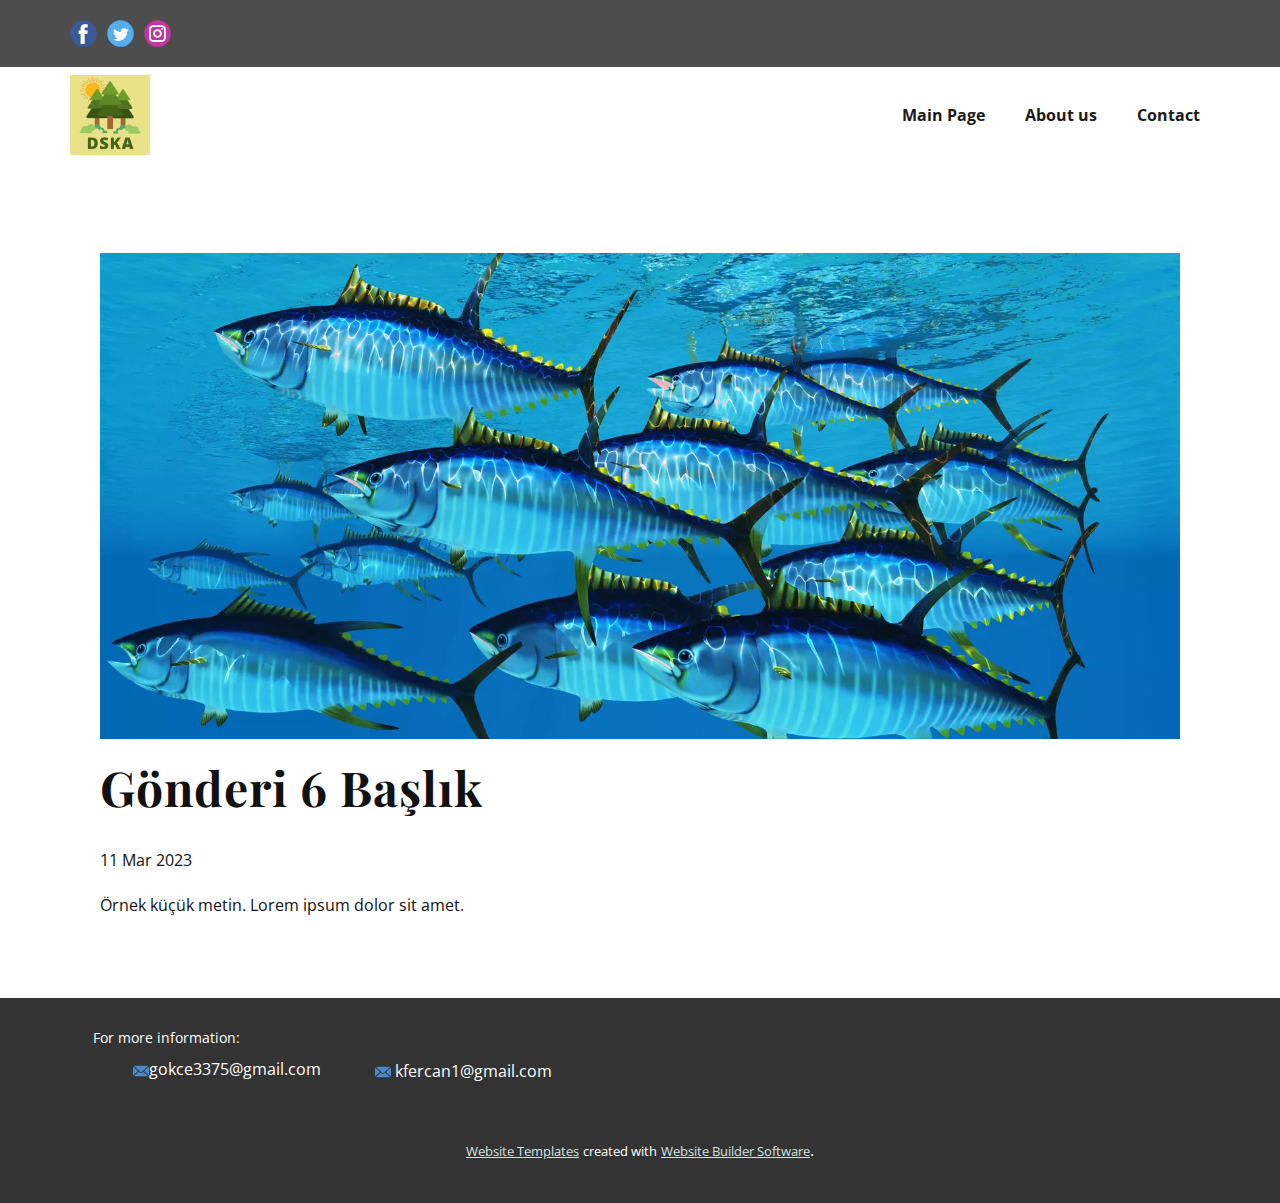
<file: site1/blog/gönderi-5.html>
<!DOCTYPE html>
<html style="font-size: 16px;" lang="tr"><head>
    <meta name="viewport" content="width=device-width, initial-scale=1.0">
    <meta charset="utf-8">
    <meta name="keywords" content="Gönderi 1 Başlık">
    <meta name="description" content="">
    <title>Gönderi 6 Başlık</title>
    <link rel="stylesheet" href="../nicepage.css" media="screen">
<link rel="stylesheet" href="../Post-Template.css" media="screen">
    <script class="u-script" type="text/javascript" src="../jquery.js" defer=""></script>
    <script class="u-script" type="text/javascript" src="../nicepage.js" defer=""></script>
    <meta name="generator" content="Nicepage 5.4.4, nicepage.com">
    <link id="u-theme-google-font" rel="stylesheet" href="https://fonts.googleapis.com/css?family=Playfair+Display:400,400i,500,500i,600,600i,700,700i,800,800i,900,900i|Open+Sans:300,300i,400,400i,500,500i,600,600i,700,700i,800,800i">
    <link id="u-page-google-font" rel="stylesheet" href="https://fonts.googleapis.com/css?family=Playfair+Display:400,400i,500,500i,600,600i,700,700i,800,800i,900,900i">
    
    
    <script type="application/ld+json">{
		"@context": "http://schema.org",
		"@type": "Organization",
		"name": "DSKA-İnsider_Bitirme_Projesi",
		"logo": "images/dska1.png",
		"sameAs": [
				"https://facebook.com/name",
				"https://twitter.com/name",
				"https://www.instagram.com/ahmetsafagokce"
		]
}</script>
    <meta name="theme-color" content="#476160">
    <meta name="twitter:site" content="@">
    <meta name="twitter:card" content="summary_large_image">
    <meta name="twitter:title" content="Post Template">
    <meta name="twitter:description" content="DSKA-İnsider_Bitirme_Projesi">
  <meta data-intl-tel-input-cdn-path="intlTelInput/"></head>
  <body class="u-body u-xl-mode" data-lang="tr"><header class="u-align-left u-clearfix u-header u-section-row-container" id="sec-a7b1"><div class="u-section-rows">
        <div class="u-grey-70 u-section-row u-section-row-1" id="sec-46aa">
          <div class="u-clearfix u-sheet u-valign-middle u-sheet-1">
            <div class="u-social-icons u-spacing-10 u-social-icons-1">
              <a class="u-social-url" title="facebook" target="_blank" href="https://facebook.com/name"><span class="u-icon u-social-facebook u-social-icon u-icon-1"><svg class="u-svg-link" preserveAspectRatio="xMidYMin slice" viewBox="0 0 112 112" style=""><use xmlns:xlink="http://www.w3.org/1999/xlink" xlink:href="#svg-ce8c"></use></svg><svg class="u-svg-content" viewBox="0 0 112 112" x="0" y="0" id="svg-ce8c"><circle fill="currentColor" cx="56.1" cy="56.1" r="55"></circle><path fill="#FFFFFF" d="M73.5,31.6h-9.1c-1.4,0-3.6,0.8-3.6,3.9v8.5h12.6L72,58.3H60.8v40.8H43.9V58.3h-8V43.9h8v-9.2
      c0-6.7,3.1-17,17-17h12.5v13.9H73.5z"></path></svg></span>
              </a>
              <a class="u-social-url" title="twitter" target="_blank" href="https://twitter.com/name"><span class="u-icon u-social-icon u-social-twitter u-icon-2"><svg class="u-svg-link" preserveAspectRatio="xMidYMin slice" viewBox="0 0 112 112" style=""><use xmlns:xlink="http://www.w3.org/1999/xlink" xlink:href="#svg-055d"></use></svg><svg class="u-svg-content" viewBox="0 0 112 112" x="0" y="0" id="svg-055d"><circle fill="currentColor" class="st0" cx="56.1" cy="56.1" r="55"></circle><path fill="#FFFFFF" d="M83.8,47.3c0,0.6,0,1.2,0,1.7c0,17.7-13.5,38.2-38.2,38.2C38,87.2,31,85,25,81.2c1,0.1,2.1,0.2,3.2,0.2
      c6.3,0,12.1-2.1,16.7-5.7c-5.9-0.1-10.8-4-12.5-9.3c0.8,0.2,1.7,0.2,2.5,0.2c1.2,0,2.4-0.2,3.5-0.5c-6.1-1.2-10.8-6.7-10.8-13.1
      c0-0.1,0-0.1,0-0.2c1.8,1,3.9,1.6,6.1,1.7c-3.6-2.4-6-6.5-6-11.2c0-2.5,0.7-4.8,1.8-6.7c6.6,8.1,16.5,13.5,27.6,14
      c-0.2-1-0.3-2-0.3-3.1c0-7.4,6-13.4,13.4-13.4c3.9,0,7.3,1.6,9.8,4.2c3.1-0.6,5.9-1.7,8.5-3.3c-1,3.1-3.1,5.8-5.9,7.4
      c2.7-0.3,5.3-1,7.7-2.1C88.7,43,86.4,45.4,83.8,47.3z"></path></svg></span>
              </a>
              <a class="u-social-url" title="instagram" target="_blank" href="https://www.instagram.com/ahmetsafagokce"><span class="u-icon u-social-icon u-social-instagram u-icon-3"><svg class="u-svg-link" preserveAspectRatio="xMidYMin slice" viewBox="0 0 112 112" style=""><use xmlns:xlink="http://www.w3.org/1999/xlink" xlink:href="#svg-90c4"></use></svg><svg class="u-svg-content" viewBox="0 0 112 112" x="0" y="0" id="svg-90c4"><circle fill="currentColor" cx="56.1" cy="56.1" r="55"></circle><path fill="#FFFFFF" d="M55.9,38.2c-9.9,0-17.9,8-17.9,17.9C38,66,46,74,55.9,74c9.9,0,17.9-8,17.9-17.9C73.8,46.2,65.8,38.2,55.9,38.2
      z M55.9,66.4c-5.7,0-10.3-4.6-10.3-10.3c-0.1-5.7,4.6-10.3,10.3-10.3c5.7,0,10.3,4.6,10.3,10.3C66.2,61.8,61.6,66.4,55.9,66.4z"></path><path fill="#FFFFFF" d="M74.3,33.5c-2.3,0-4.2,1.9-4.2,4.2s1.9,4.2,4.2,4.2s4.2-1.9,4.2-4.2S76.6,33.5,74.3,33.5z"></path><path fill="#FFFFFF" d="M73.1,21.3H38.6c-9.7,0-17.5,7.9-17.5,17.5v34.5c0,9.7,7.9,17.6,17.5,17.6h34.5c9.7,0,17.5-7.9,17.5-17.5V38.8
      C90.6,29.1,82.7,21.3,73.1,21.3z M83,73.3c0,5.5-4.5,9.9-9.9,9.9H38.6c-5.5,0-9.9-4.5-9.9-9.9V38.8c0-5.5,4.5-9.9,9.9-9.9h34.5
      c5.5,0,9.9,4.5,9.9,9.9V73.3z"></path></svg></span>
              </a>
            </div>
          </div>
          
          
          
          
          
        </div>
        <div class="u-section-row" id="sec-37e8">
          <div class="u-clearfix u-sheet u-sheet-2">
            <a href="../Giriş.html" class="u-image u-logo u-image-1" data-image-width="500" data-image-height="500">
              <img src="../images/dska1.png" class="u-logo-image u-logo-image-1" data-image-width="80">
            </a>
            <nav data-position="" class="u-menu u-menu-one-level u-offcanvas u-menu-1" data-responsive-from="MD">
              <div class="menu-collapse" style="font-size: 1rem; letter-spacing: 0px; font-weight: 700;">
                <a class="u-button-style u-custom-active-border-color u-custom-active-color u-custom-border u-custom-border-color u-custom-borders u-custom-hover-border-color u-custom-hover-color u-custom-left-right-menu-spacing u-custom-padding-bottom u-custom-text-active-color u-custom-text-color u-custom-text-decoration u-custom-text-hover-color u-custom-top-bottom-menu-spacing u-nav-link" href="#" style="padding: 2px 0px; font-size: calc(1em + 4px);">
                  <svg class="u-svg-link" viewBox="0 0 24 24"><use xmlns:xlink="http://www.w3.org/1999/xlink" xlink:href="#menu-hamburger"></use></svg>
                  <svg class="u-svg-content" version="1.1" id="menu-hamburger" viewBox="0 0 16 16" x="0px" y="0px" xmlns:xlink="http://www.w3.org/1999/xlink" xmlns="http://www.w3.org/2000/svg"><g><rect y="1" width="16" height="2"></rect><rect y="7" width="16" height="2"></rect><rect y="13" width="16" height="2"></rect>
</g></svg>
                </a>
              </div>
              <div class="u-custom-menu u-nav-container">
                <ul class="u-nav u-spacing-20 u-unstyled u-nav-1"><li class="u-nav-item"><a class="u-border-active-palette-1-base u-border-hover-palette-1-base u-button-style u-nav-link u-text-active-palette-1-base u-text-grey-90 u-text-hover-palette-2-base" href="../Giriş.html" style="padding: 10px;">Main Page</a>
</li><li class="u-nav-item"><a class="u-border-active-palette-1-base u-border-hover-palette-1-base u-button-style u-nav-link u-text-active-palette-1-base u-text-grey-90 u-text-hover-palette-2-base" href="../hakkımızda.html" style="padding: 10px;">About us</a>
</li><li class="u-nav-item"><a class="u-border-active-palette-1-base u-border-hover-palette-1-base u-button-style u-nav-link u-text-active-palette-1-base u-text-grey-90 u-text-hover-palette-2-base" href="../mailto:gokce3375@gmail.com" style="padding: 10px;">Contact</a>
</li></ul>
              </div>
              <div class="u-custom-menu u-nav-container-collapse">
                <div class="u-black u-container-style u-inner-container-layout u-opacity u-opacity-95 u-sidenav">
                  <div class="u-inner-container-layout u-sidenav-overflow">
                    <div class="u-menu-close"></div>
                    <ul class="u-align-center u-nav u-popupmenu-items u-unstyled u-nav-2"><li class="u-nav-item"><a class="u-button-style u-nav-link" href="../Giriş.html">Main Page</a>
</li><li class="u-nav-item"><a class="u-button-style u-nav-link" href="../hakkımızda.html">About us</a>
</li><li class="u-nav-item"><a class="u-button-style u-nav-link" href="../mailto:gokce3375@gmail.com">Contact</a>
</li></ul>
                  </div>
                </div>
                <div class="u-black u-menu-overlay u-opacity u-opacity-70"></div>
              </div>
            </nav>
          </div>
          
          
          
          
          
        </div>
      </div></header>
    <section class="u-align-center u-clearfix u-section-1" id="sec-d0e5">
      <div class="u-clearfix u-sheet u-valign-middle-md u-valign-middle-sm u-valign-middle-xs u-sheet-1"><!--post_details--><!--post_details_options_json--><!--{"source":""}--><!--/post_details_options_json--><!--blog_post-->
        <div class="u-container-style u-expanded-width u-post-details u-post-details-1">
          <div class="u-container-layout u-valign-middle u-container-layout-1"><!--blog_post_image-->
            <img alt="" class="u-blog-control u-expanded-width u-image u-image-default u-image-1" src="../images/responsive_big_webp_aEqGFG9SBY1eo71AiPLcd9i_BuzZTSP9uzxdZO1Pz901.jpeg"><!--/blog_post_image--><!--blog_post_header-->
            <h2 class="u-blog-control u-text u-text-1">Gönderi 6 Başlık</h2><!--/blog_post_header--><!--blog_post_metadata-->
            <div class="u-blog-control u-metadata u-metadata-1"><!--blog_post_metadata_date-->
              <span class="u-meta-date u-meta-icon">11 Mar 2023</span><!--/blog_post_metadata_date--><!--blog_post_metadata_category-->
              <!--/blog_post_metadata_category--><!--blog_post_metadata_comments-->
              <!--/blog_post_metadata_comments-->
            </div><!--/blog_post_metadata--><!--blog_post_content-->
            <div class="u-align-justify u-blog-control u-post-content u-text u-text-2 fr-view"><p>Örnek küçük metin. Lorem ipsum dolor sit amet.</p></div><!--/blog_post_content-->
          </div>
        </div><!--/blog_post--><!--/post_details-->
      </div>
    </section>
    
    
    <footer class="u-align-center u-clearfix u-footer u-grey-80 u-footer" id="sec-6c1d"><div class="u-clearfix u-sheet u-sheet-1">
        <p class="u-small-text u-text u-text-variant u-text-1">For more information:</p>
        <a href="../mailto:info@site.com" class="u-active-none u-bottom-left-radius-0 u-bottom-right-radius-0 u-btn u-btn-rectangle u-button-style u-hover-none u-none u-radius-0 u-text-body-alt-color u-top-left-radius-0 u-top-right-radius-0 u-btn-1"><span class="u-icon u-icon-1"><svg class="u-svg-content" viewBox="0 0 24 16" x="0px" y="0px" style="width: 1em; height: 1em;"><path fill="currentColor" d="M23.8,1.1l-7.3,6.8l7.3,6.8c0.1-0.2,0.2-0.6,0.2-0.9V2C24,1.7,23.9,1.4,23.8,1.1z M21.8,0H2.2
	c-0.4,0-0.7,0.1-1,0.2L10.6,9c0.8,0.8,2.2,0.8,3,0l9.2-8.7C22.6,0.1,22.2,0,21.8,0z M0.2,1.1C0.1,1.4,0,1.7,0,2V14
	c0,0.3,0.1,0.6,0.2,0.9l7.3-6.8L0.2,1.1z M15.5,9l-1.1,1c-1.3,1.2-3.6,1.2-4.9,0l-1-1l-7.3,6.8c0.2,0.1,0.6,0.2,1,0.2H22
	c0.4,0,0.6-0.1,1-0.2L15.5,9z"></path></svg><img></span>gokce3375@gmail.com
        </a>
        <a href="../mailto:info@site.com" class="u-active-none u-bottom-left-radius-0 u-bottom-right-radius-0 u-btn u-btn-rectangle u-button-style u-hover-none u-none u-radius-0 u-text-body-alt-color u-top-left-radius-0 u-top-right-radius-0 u-btn-2">
          <br>
          <br><span class="u-icon u-icon-2"><svg class="u-svg-content" viewBox="0 0 24 16" x="0px" y="0px" style="width: 1em; height: 1em;"><path fill="currentColor" d="M23.8,1.1l-7.3,6.8l7.3,6.8c0.1-0.2,0.2-0.6,0.2-0.9V2C24,1.7,23.9,1.4,23.8,1.1z M21.8,0H2.2
	c-0.4,0-0.7,0.1-1,0.2L10.6,9c0.8,0.8,2.2,0.8,3,0l9.2-8.7C22.6,0.1,22.2,0,21.8,0z M0.2,1.1C0.1,1.4,0,1.7,0,2V14
	c0,0.3,0.1,0.6,0.2,0.9l7.3-6.8L0.2,1.1z M15.5,9l-1.1,1c-1.3,1.2-3.6,1.2-4.9,0l-1-1l-7.3,6.8c0.2,0.1,0.6,0.2,1,0.2H22
	c0.4,0,0.6-0.1,1-0.2L15.5,9z"></path></svg><img></span>&nbsp;kfercan1@gmail.com
        </a>
      </div></footer>
    <section class="u-backlink u-clearfix u-grey-80">
      <a class="u-link" href="https://nicepage.com/website-templates" target="_blank">
        <span>Website Templates</span>
      </a>
      <p class="u-text">
        <span>created with</span>
      </p>
      <a class="u-link" href="" target="_blank">
        <span>Website Builder Software</span>
      </a>. 
    </section>
  
</body></html>
</file>
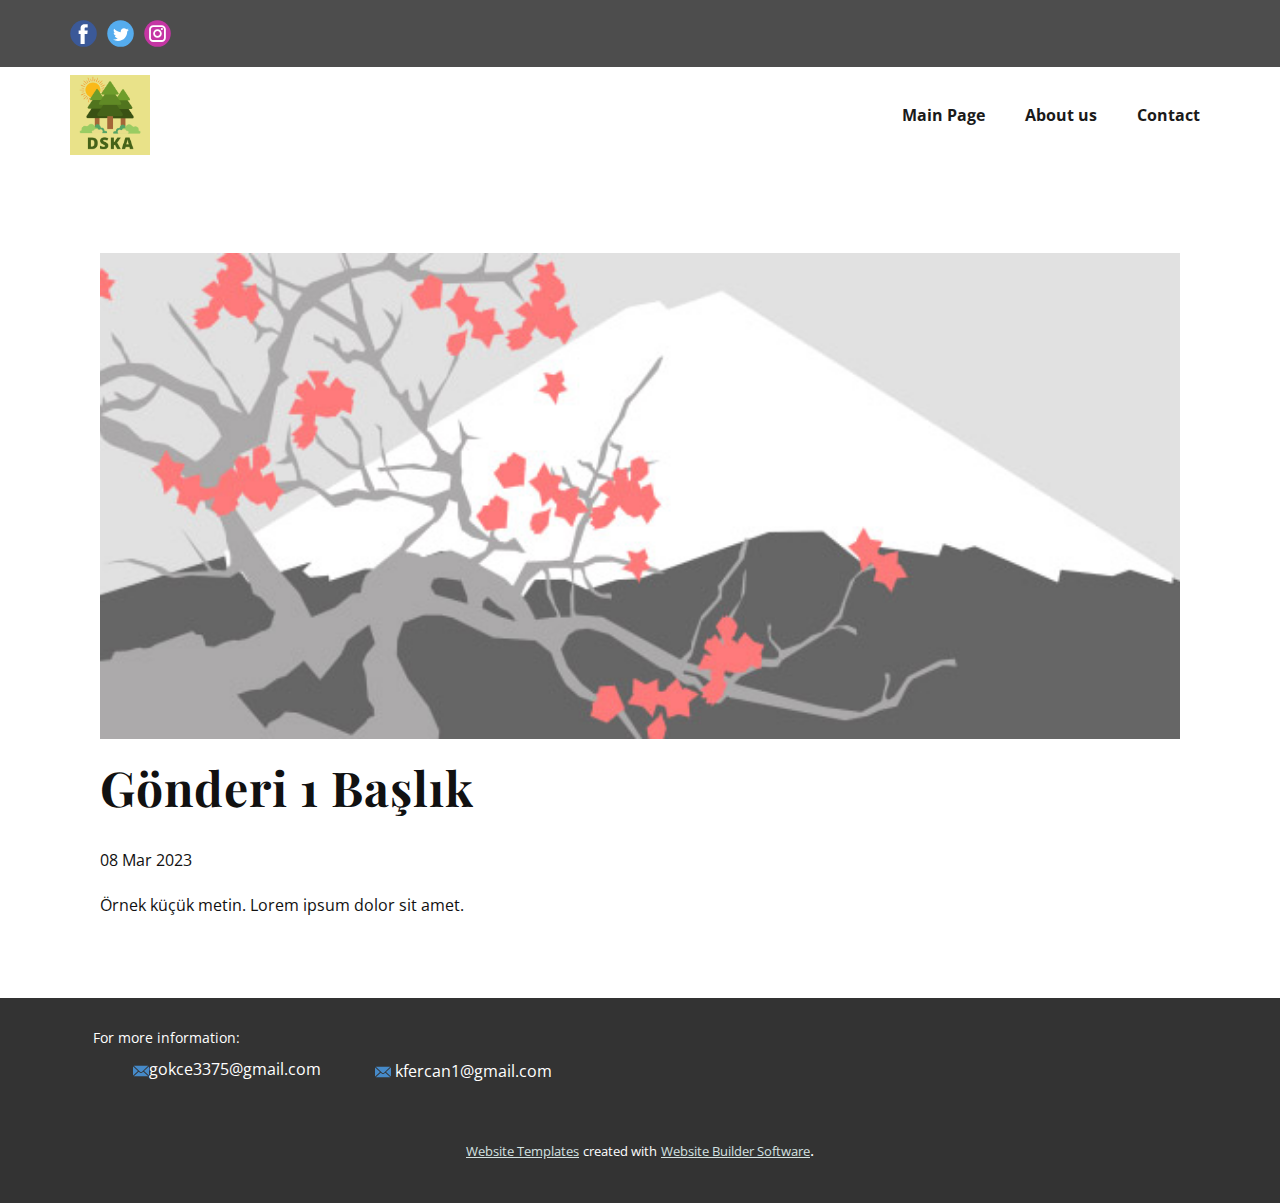
<file: site1/blog/gönderi.html>
<!DOCTYPE html>
<html style="font-size: 16px;" lang="tr"><head>
    <meta name="viewport" content="width=device-width, initial-scale=1.0">
    <meta charset="utf-8">
    <meta name="keywords" content="Gönderi 1 Başlık">
    <meta name="description" content="">
    <title>Gönderi 1 Başlık</title>
    <link rel="stylesheet" href="../nicepage.css" media="screen">
<link rel="stylesheet" href="../Post-Template.css" media="screen">
    <script class="u-script" type="text/javascript" src="../jquery.js" defer=""></script>
    <script class="u-script" type="text/javascript" src="../nicepage.js" defer=""></script>
    <meta name="generator" content="Nicepage 5.4.4, nicepage.com">
    <link id="u-theme-google-font" rel="stylesheet" href="https://fonts.googleapis.com/css?family=Playfair+Display:400,400i,500,500i,600,600i,700,700i,800,800i,900,900i|Open+Sans:300,300i,400,400i,500,500i,600,600i,700,700i,800,800i">
    <link id="u-page-google-font" rel="stylesheet" href="https://fonts.googleapis.com/css?family=Playfair+Display:400,400i,500,500i,600,600i,700,700i,800,800i,900,900i">
    
    
    <script type="application/ld+json">{
		"@context": "http://schema.org",
		"@type": "Organization",
		"name": "DSKA-İnsider_Bitirme_Projesi",
		"logo": "images/dska1.png",
		"sameAs": [
				"https://facebook.com/name",
				"https://twitter.com/name",
				"https://www.instagram.com/ahmetsafagokce"
		]
}</script>
    <meta name="theme-color" content="#476160">
    <meta name="twitter:site" content="@">
    <meta name="twitter:card" content="summary_large_image">
    <meta name="twitter:title" content="Post Template">
    <meta name="twitter:description" content="DSKA-İnsider_Bitirme_Projesi">
  <meta data-intl-tel-input-cdn-path="intlTelInput/"></head>
  <body class="u-body u-xl-mode" data-lang="tr"><header class="u-align-left u-clearfix u-header u-section-row-container" id="sec-a7b1"><div class="u-section-rows">
        <div class="u-grey-70 u-section-row u-section-row-1" id="sec-46aa">
          <div class="u-clearfix u-sheet u-valign-middle u-sheet-1">
            <div class="u-social-icons u-spacing-10 u-social-icons-1">
              <a class="u-social-url" title="facebook" target="_blank" href="https://facebook.com/name"><span class="u-icon u-social-facebook u-social-icon u-icon-1"><svg class="u-svg-link" preserveAspectRatio="xMidYMin slice" viewBox="0 0 112 112" style=""><use xmlns:xlink="http://www.w3.org/1999/xlink" xlink:href="#svg-ce8c"></use></svg><svg class="u-svg-content" viewBox="0 0 112 112" x="0" y="0" id="svg-ce8c"><circle fill="currentColor" cx="56.1" cy="56.1" r="55"></circle><path fill="#FFFFFF" d="M73.5,31.6h-9.1c-1.4,0-3.6,0.8-3.6,3.9v8.5h12.6L72,58.3H60.8v40.8H43.9V58.3h-8V43.9h8v-9.2
      c0-6.7,3.1-17,17-17h12.5v13.9H73.5z"></path></svg></span>
              </a>
              <a class="u-social-url" title="twitter" target="_blank" href="https://twitter.com/name"><span class="u-icon u-social-icon u-social-twitter u-icon-2"><svg class="u-svg-link" preserveAspectRatio="xMidYMin slice" viewBox="0 0 112 112" style=""><use xmlns:xlink="http://www.w3.org/1999/xlink" xlink:href="#svg-055d"></use></svg><svg class="u-svg-content" viewBox="0 0 112 112" x="0" y="0" id="svg-055d"><circle fill="currentColor" class="st0" cx="56.1" cy="56.1" r="55"></circle><path fill="#FFFFFF" d="M83.8,47.3c0,0.6,0,1.2,0,1.7c0,17.7-13.5,38.2-38.2,38.2C38,87.2,31,85,25,81.2c1,0.1,2.1,0.2,3.2,0.2
      c6.3,0,12.1-2.1,16.7-5.7c-5.9-0.1-10.8-4-12.5-9.3c0.8,0.2,1.7,0.2,2.5,0.2c1.2,0,2.4-0.2,3.5-0.5c-6.1-1.2-10.8-6.7-10.8-13.1
      c0-0.1,0-0.1,0-0.2c1.8,1,3.9,1.6,6.1,1.7c-3.6-2.4-6-6.5-6-11.2c0-2.5,0.7-4.8,1.8-6.7c6.6,8.1,16.5,13.5,27.6,14
      c-0.2-1-0.3-2-0.3-3.1c0-7.4,6-13.4,13.4-13.4c3.9,0,7.3,1.6,9.8,4.2c3.1-0.6,5.9-1.7,8.5-3.3c-1,3.1-3.1,5.8-5.9,7.4
      c2.7-0.3,5.3-1,7.7-2.1C88.7,43,86.4,45.4,83.8,47.3z"></path></svg></span>
              </a>
              <a class="u-social-url" title="instagram" target="_blank" href="https://www.instagram.com/ahmetsafagokce"><span class="u-icon u-social-icon u-social-instagram u-icon-3"><svg class="u-svg-link" preserveAspectRatio="xMidYMin slice" viewBox="0 0 112 112" style=""><use xmlns:xlink="http://www.w3.org/1999/xlink" xlink:href="#svg-90c4"></use></svg><svg class="u-svg-content" viewBox="0 0 112 112" x="0" y="0" id="svg-90c4"><circle fill="currentColor" cx="56.1" cy="56.1" r="55"></circle><path fill="#FFFFFF" d="M55.9,38.2c-9.9,0-17.9,8-17.9,17.9C38,66,46,74,55.9,74c9.9,0,17.9-8,17.9-17.9C73.8,46.2,65.8,38.2,55.9,38.2
      z M55.9,66.4c-5.7,0-10.3-4.6-10.3-10.3c-0.1-5.7,4.6-10.3,10.3-10.3c5.7,0,10.3,4.6,10.3,10.3C66.2,61.8,61.6,66.4,55.9,66.4z"></path><path fill="#FFFFFF" d="M74.3,33.5c-2.3,0-4.2,1.9-4.2,4.2s1.9,4.2,4.2,4.2s4.2-1.9,4.2-4.2S76.6,33.5,74.3,33.5z"></path><path fill="#FFFFFF" d="M73.1,21.3H38.6c-9.7,0-17.5,7.9-17.5,17.5v34.5c0,9.7,7.9,17.6,17.5,17.6h34.5c9.7,0,17.5-7.9,17.5-17.5V38.8
      C90.6,29.1,82.7,21.3,73.1,21.3z M83,73.3c0,5.5-4.5,9.9-9.9,9.9H38.6c-5.5,0-9.9-4.5-9.9-9.9V38.8c0-5.5,4.5-9.9,9.9-9.9h34.5
      c5.5,0,9.9,4.5,9.9,9.9V73.3z"></path></svg></span>
              </a>
            </div>
          </div>
          
          
          
          
          
        </div>
        <div class="u-section-row" id="sec-37e8">
          <div class="u-clearfix u-sheet u-sheet-2">
            <a href="../Giriş.html" class="u-image u-logo u-image-1" data-image-width="500" data-image-height="500">
              <img src="../images/dska1.png" class="u-logo-image u-logo-image-1" data-image-width="80">
            </a>
            <nav data-position="" class="u-menu u-menu-one-level u-offcanvas u-menu-1" data-responsive-from="MD">
              <div class="menu-collapse" style="font-size: 1rem; letter-spacing: 0px; font-weight: 700;">
                <a class="u-button-style u-custom-active-border-color u-custom-active-color u-custom-border u-custom-border-color u-custom-borders u-custom-hover-border-color u-custom-hover-color u-custom-left-right-menu-spacing u-custom-padding-bottom u-custom-text-active-color u-custom-text-color u-custom-text-decoration u-custom-text-hover-color u-custom-top-bottom-menu-spacing u-nav-link" href="#" style="padding: 2px 0px; font-size: calc(1em + 4px);">
                  <svg class="u-svg-link" viewBox="0 0 24 24"><use xmlns:xlink="http://www.w3.org/1999/xlink" xlink:href="#menu-hamburger"></use></svg>
                  <svg class="u-svg-content" version="1.1" id="menu-hamburger" viewBox="0 0 16 16" x="0px" y="0px" xmlns:xlink="http://www.w3.org/1999/xlink" xmlns="http://www.w3.org/2000/svg"><g><rect y="1" width="16" height="2"></rect><rect y="7" width="16" height="2"></rect><rect y="13" width="16" height="2"></rect>
</g></svg>
                </a>
              </div>
              <div class="u-custom-menu u-nav-container">
                <ul class="u-nav u-spacing-20 u-unstyled u-nav-1"><li class="u-nav-item"><a class="u-border-active-palette-1-base u-border-hover-palette-1-base u-button-style u-nav-link u-text-active-palette-1-base u-text-grey-90 u-text-hover-palette-2-base" href="../Giriş.html" style="padding: 10px;">Main Page</a>
</li><li class="u-nav-item"><a class="u-border-active-palette-1-base u-border-hover-palette-1-base u-button-style u-nav-link u-text-active-palette-1-base u-text-grey-90 u-text-hover-palette-2-base" href="../hakkımızda.html" style="padding: 10px;">About us</a>
</li><li class="u-nav-item"><a class="u-border-active-palette-1-base u-border-hover-palette-1-base u-button-style u-nav-link u-text-active-palette-1-base u-text-grey-90 u-text-hover-palette-2-base" href="../mailto:gokce3375@gmail.com" style="padding: 10px;">Contact</a>
</li></ul>
              </div>
              <div class="u-custom-menu u-nav-container-collapse">
                <div class="u-black u-container-style u-inner-container-layout u-opacity u-opacity-95 u-sidenav">
                  <div class="u-inner-container-layout u-sidenav-overflow">
                    <div class="u-menu-close"></div>
                    <ul class="u-align-center u-nav u-popupmenu-items u-unstyled u-nav-2"><li class="u-nav-item"><a class="u-button-style u-nav-link" href="../Giriş.html">Main Page</a>
</li><li class="u-nav-item"><a class="u-button-style u-nav-link" href="../hakkımızda.html">About us</a>
</li><li class="u-nav-item"><a class="u-button-style u-nav-link" href="../mailto:gokce3375@gmail.com">Contact</a>
</li></ul>
                  </div>
                </div>
                <div class="u-black u-menu-overlay u-opacity u-opacity-70"></div>
              </div>
            </nav>
          </div>
          
          
          
          
          
        </div>
      </div></header>
    <section class="u-align-center u-clearfix u-section-1" id="sec-d0e5">
      <div class="u-clearfix u-sheet u-valign-middle-md u-valign-middle-sm u-valign-middle-xs u-sheet-1"><!--post_details--><!--post_details_options_json--><!--{"source":""}--><!--/post_details_options_json--><!--blog_post-->
        <div class="u-container-style u-expanded-width u-post-details u-post-details-1">
          <div class="u-container-layout u-valign-middle u-container-layout-1"><!--blog_post_image-->
            <img alt="" class="u-blog-control u-expanded-width u-image u-image-default u-image-1" src="../images/0fd3416c.jpeg"><!--/blog_post_image--><!--blog_post_header-->
            <h2 class="u-blog-control u-text u-text-1">Gönderi 1 Başlık</h2><!--/blog_post_header--><!--blog_post_metadata-->
            <div class="u-blog-control u-metadata u-metadata-1"><!--blog_post_metadata_date-->
              <span class="u-meta-date u-meta-icon">08 Mar 2023</span><!--/blog_post_metadata_date--><!--blog_post_metadata_category-->
              <!--/blog_post_metadata_category--><!--blog_post_metadata_comments-->
              <!--/blog_post_metadata_comments-->
            </div><!--/blog_post_metadata--><!--blog_post_content-->
            <div class="u-align-justify u-blog-control u-post-content u-text u-text-2 fr-view">
  Örnek küçük metin. Lorem ipsum dolor sit amet.
  </div><!--/blog_post_content-->
          </div>
        </div><!--/blog_post--><!--/post_details-->
      </div>
    </section>
    
    
    <footer class="u-align-center u-clearfix u-footer u-grey-80 u-footer" id="sec-6c1d"><div class="u-clearfix u-sheet u-sheet-1">
        <p class="u-small-text u-text u-text-variant u-text-1">For more information:</p>
        <a href="../mailto:info@site.com" class="u-active-none u-bottom-left-radius-0 u-bottom-right-radius-0 u-btn u-btn-rectangle u-button-style u-hover-none u-none u-radius-0 u-text-body-alt-color u-top-left-radius-0 u-top-right-radius-0 u-btn-1"><span class="u-icon u-icon-1"><svg class="u-svg-content" viewBox="0 0 24 16" x="0px" y="0px" style="width: 1em; height: 1em;"><path fill="currentColor" d="M23.8,1.1l-7.3,6.8l7.3,6.8c0.1-0.2,0.2-0.6,0.2-0.9V2C24,1.7,23.9,1.4,23.8,1.1z M21.8,0H2.2
	c-0.4,0-0.7,0.1-1,0.2L10.6,9c0.8,0.8,2.2,0.8,3,0l9.2-8.7C22.6,0.1,22.2,0,21.8,0z M0.2,1.1C0.1,1.4,0,1.7,0,2V14
	c0,0.3,0.1,0.6,0.2,0.9l7.3-6.8L0.2,1.1z M15.5,9l-1.1,1c-1.3,1.2-3.6,1.2-4.9,0l-1-1l-7.3,6.8c0.2,0.1,0.6,0.2,1,0.2H22
	c0.4,0,0.6-0.1,1-0.2L15.5,9z"></path></svg><img></span>gokce3375@gmail.com
        </a>
        <a href="../mailto:info@site.com" class="u-active-none u-bottom-left-radius-0 u-bottom-right-radius-0 u-btn u-btn-rectangle u-button-style u-hover-none u-none u-radius-0 u-text-body-alt-color u-top-left-radius-0 u-top-right-radius-0 u-btn-2">
          <br>
          <br><span class="u-icon u-icon-2"><svg class="u-svg-content" viewBox="0 0 24 16" x="0px" y="0px" style="width: 1em; height: 1em;"><path fill="currentColor" d="M23.8,1.1l-7.3,6.8l7.3,6.8c0.1-0.2,0.2-0.6,0.2-0.9V2C24,1.7,23.9,1.4,23.8,1.1z M21.8,0H2.2
	c-0.4,0-0.7,0.1-1,0.2L10.6,9c0.8,0.8,2.2,0.8,3,0l9.2-8.7C22.6,0.1,22.2,0,21.8,0z M0.2,1.1C0.1,1.4,0,1.7,0,2V14
	c0,0.3,0.1,0.6,0.2,0.9l7.3-6.8L0.2,1.1z M15.5,9l-1.1,1c-1.3,1.2-3.6,1.2-4.9,0l-1-1l-7.3,6.8c0.2,0.1,0.6,0.2,1,0.2H22
	c0.4,0,0.6-0.1,1-0.2L15.5,9z"></path></svg><img></span>&nbsp;kfercan1@gmail.com
        </a>
      </div></footer>
    <section class="u-backlink u-clearfix u-grey-80">
      <a class="u-link" href="https://nicepage.com/website-templates" target="_blank">
        <span>Website Templates</span>
      </a>
      <p class="u-text">
        <span>created with</span>
      </p>
      <a class="u-link" href="" target="_blank">
        <span>Website Builder Software</span>
      </a>. 
    </section>
  
</body></html>
</file>
<file: site1/Giriş.css>
.u-section-1 {
  background-image: url("images/natureforesttreesfog.jpg");
  background-position: 50% 50%;
}

.u-section-1 .u-sheet-1 {
  min-height: 927px;
}

.u-section-1 .u-text-1 {
  font-size: 1.25rem;
  letter-spacing: 5px;
  text-transform: uppercase;
  font-weight: 700;
  --animation-custom_in-translate_x: 0px;
  --animation-custom_in-translate_y: 0px;
  --animation-custom_in-opacity: 0;
  --animation-custom_in-rotate: 0deg;
  --animation-custom_in-scale: 1;
  margin: 130px auto 0;
}

.u-section-1 .u-text-2 {
  font-size: 3.75rem;
  font-weight: 700;
  --animation-custom_in-translate_x: 0px;
  --animation-custom_in-translate_y: 300px;
  --animation-custom_in-opacity: 0;
  --animation-custom_in-rotate: 0deg;
  --animation-custom_in-scale: 1;
  margin: -24px auto 0;
}

.u-section-1 .u-btn-1 {
  background-image: none;
  letter-spacing: 1px;
  border-style: none;
  --animation-custom_in-translate_x: 0px;
  --animation-custom_in-translate_y: 0px;
  --animation-custom_in-opacity: 0;
  --animation-custom_in-rotate: 0deg;
  --animation-custom_in-scale: 0.3;
  margin: 75px auto 0;
}

.u-section-1 .u-image-1 {
  width: 462px;
  height: 492px;
  margin: 53px auto 0;
}

@media (max-width: 1199px) {
  .u-section-1 .u-sheet-1 {
    min-height: 764px;
  }

  .u-section-1 .u-btn-1 {
    align-self: center;
  }
}

@media (max-width: 991px) {
  .u-section-1 .u-sheet-1 {
    min-height: 585px;
  }
}

@media (max-width: 767px) {
  .u-section-1 .u-sheet-1 {
    min-height: 439px;
  }
}

@media (max-width: 575px) {
  .u-section-1 .u-sheet-1 {
    min-height: 146px;
  }

  .u-section-1 .u-text-2 {
    font-size: 3rem;
  }

  .u-section-1 .u-image-1 {
    width: 340px;
    height: 362px;
  }
} .u-section-2 {
  background-image: none;
}

.u-section-2 .u-sheet-1 {
  min-height: 573px;
}

.u-section-2 .u-text-1 {
  font-size: 3rem;
  --animation-custom_in-translate_x: -200px;
  --animation-custom_in-scale: 1;
  margin: 81px auto 0;
}

.u-section-2 .u-blog-1 {
  margin-top: 29px;
  margin-bottom: 60px;
}

.u-section-2 .u-repeater-1 {
  grid-template-columns: calc(33.3333% - 14.6667px) calc(33.3333% - 14.6667px) calc(33.3333% - 14.6667px);
  min-height: 316px;
  grid-gap: 22px 22px;
}

.u-section-2 .u-repeater-item-1 {
  background-image: none;
  box-shadow: 5px 5px 20px 0px rgba(0,0,0,0.2);
  text-shadow: 0 0 20px rgba(0,0,0,0.2);
}

.u-section-2 .u-container-layout-1 {
  padding: 30px 0;
}

.u-section-2 .u-image-1 {
  height: 152px;
  width: 340px;
  --animation-custom_in-translate_x: 0px;
  --animation-custom_in-translate_y: 0px;
  --animation-custom_in-opacity: 0;
  --animation-custom_in-rotate: 0deg;
  --animation-custom_in-scale: 0.3;
  margin: 0 auto;
}

.u-section-2 .u-text-2 {
  font-size: 0.75rem;
  margin: 13px 13px 0 18px;
}

.u-section-2 .u-btn-1 {
  background-image: none;
  padding: 0;
}

.u-section-2 .u-repeater-item-2 {
  box-shadow: 5px 5px 20px 0px rgba(0,0,0,0.2);
  text-shadow: 0 0 20px rgba(0,0,0,0.2);
}

.u-section-2 .u-container-layout-2 {
  padding: 30px 0;
}

.u-section-2 .u-image-2 {
  height: 152px;
  width: 340px;
  --animation-custom_in-translate_x: 0px;
  --animation-custom_in-translate_y: 0px;
  --animation-custom_in-opacity: 0;
  --animation-custom_in-rotate: 0deg;
  --animation-custom_in-scale: 0.3;
  margin: 0 auto;
}

.u-section-2 .u-text-3 {
  font-size: 0.75rem;
  margin: 13px 13px 0 18px;
}

.u-section-2 .u-btn-2 {
  background-image: none;
  padding: 0;
}

.u-section-2 .u-repeater-item-3 {
  box-shadow: 5px 5px 20px 0px rgba(0,0,0,0.2);
  text-shadow: 0 0 20px rgba(0,0,0,0.2);
}

.u-section-2 .u-container-layout-3 {
  padding: 30px 0;
}

.u-section-2 .u-image-3 {
  height: 152px;
  width: 340px;
  --animation-custom_in-translate_x: 0px;
  --animation-custom_in-translate_y: 0px;
  --animation-custom_in-opacity: 0;
  --animation-custom_in-rotate: 0deg;
  --animation-custom_in-scale: 0.3;
  margin: 0 auto;
}

.u-section-2 .u-text-4 {
  font-size: 0.75rem;
  margin: 13px 13px 0 18px;
}

@media (max-width: 1199px) {
  .u-section-2 .u-sheet-1 {
    min-height: 428px;
  }

  .u-section-2 .u-repeater-1 {
    grid-template-columns: repeat(3, calc(33.3333% - 14.6667px));
    min-height: 375px;
  }

  .u-section-2 .u-repeater-item-1 {
    background-size: auto;
  }

  .u-section-2 .u-image-1 {
    height: 195px;
    width: 258px;
  }

  .u-section-2 .u-text-2 {
    margin-left: 0;
    margin-right: 0;
  }

  .u-section-2 .u-repeater-item-2 {
    background-size: auto;
  }

  .u-section-2 .u-text-3 {
    margin-right: 0;
    margin-left: 0;
  }

  .u-section-2 .u-repeater-item-3 {
    background-size: auto;
  }

  .u-section-2 .u-text-4 {
    margin-right: 0;
    margin-left: 0;
  }
}

@media (max-width: 991px) {
  .u-section-2 .u-sheet-1 {
    min-height: 830px;
  }

  .u-section-2 .u-repeater-1 {
    grid-template-columns: repeat(2, calc(50% - 11px));
  }

  .u-section-2 .u-image-1 {
    height: 218px;
    width: 309px;
  }
}

@media (max-width: 767px) {
  .u-section-2 .u-sheet-1 {
    min-height: 1637px;
  }

  .u-section-2 .u-blog-1 {
    height: auto;
  }

  .u-section-2 .u-repeater-1 {
    grid-template-columns: repeat(1, 100%);
  }

  .u-section-2 .u-container-layout-1 {
    padding-left: 30px;
    padding-right: 30px;
  }

  .u-section-2 .u-image-1 {
    height: 348px;
    width: 480px;
    margin-left: 0;
    margin-right: 0;
  }

  .u-section-2 .u-container-layout-2 {
    padding-left: 30px;
    padding-right: 30px;
  }

  .u-section-2 .u-container-layout-3 {
    padding-left: 30px;
    padding-right: 30px;
  }
}

@media (max-width: 575px) {
  .u-section-2 .u-sheet-1 {
    min-height: 1289px;
  }

  .u-section-2 .u-text-1 {
    font-size: 2.25rem;
  }

  .u-section-2 .u-container-layout-1 {
    padding-top: 20px;
    padding-left: 20px;
    padding-right: 20px;
  }

  .u-section-2 .u-image-1 {
    height: 232px;
    margin-right: initial;
    margin-left: initial;
    width: auto;
  }

  .u-section-2 .u-container-layout-2 {
    padding-top: 20px;
    padding-left: 20px;
    padding-right: 20px;
  }

  .u-section-2 .u-image-2 {
    margin-right: initial;
    margin-left: initial;
    width: auto;
  }

  .u-section-2 .u-container-layout-3 {
    padding-top: 20px;
    padding-left: 20px;
    padding-right: 20px;
  }

  .u-section-2 .u-image-3 {
    margin-right: initial;
    margin-left: initial;
    width: auto;
  }
} .u-section-3 {
  background-image: none;
}

.u-section-3 .u-sheet-1 {
  min-height: 759px;
}

.u-section-3 .u-group-1 {
  width: 889px;
  min-height: 387px;
  background-image: none;
  box-shadow: 5px 5px 20px 0 rgba(0,0,0,0.4);
  --animation-custom_in-translate_x: 0px;
  --animation-custom_in-translate_y: -300px;
  --animation-custom_in-opacity: 0.5;
  --animation-custom_in-rotate: 0deg;
  --animation-custom_in-scale: 1;
  height: auto;
  margin: 66px 0 0 auto;
}

.u-section-3 .u-container-layout-1 {
  padding: 30px 30px 30px 370px;
}

.u-section-3 .u-text-1 {
  font-family: "Playfair Display", serif;
  margin: 31px 139px 0 auto;
}

.u-section-3 .u-text-2 {
  margin: 20px auto 0 0;
}

.u-section-3 .u-text-3 {
  font-size: 1.25rem;
  margin: 8px 55px 0 auto;
}

.u-section-3 .u-container-layout-2 {
  padding: 30px;
}

.u-section-3 .u-image-1 {
  width: 507px;
  height: 507px;
  background-image: url("images/photo-1470770841072-f978cf4d019e.jpg");
  background-position: 50% 50%;
  --animation-custom_in-translate_x: -200px;
  --animation-custom_in-translate_y: 0px;
  --animation-custom_in-opacity: 0;
  --animation-custom_in-rotate: 0deg;
  --animation-custom_in-scale: 1;
  margin: -335px auto 0 30px;
}

.u-section-3 .u-shape-1 {
  width: 160px;
  height: 160px;
  background-image: none;
  margin: -90px auto 60px 377px;
}

@media (max-width: 1199px) {
  .u-section-3 .u-sheet-1 {
    min-height: 736px;
  }

  .u-section-3 .u-group-1 {
    width: 763px;
    animation-duration: 1750ms;
    height: auto;
  }

  .u-section-3 .u-container-layout-1 {
    padding-left: 340px;
  }

  .u-section-3 .u-image-1 {
    width: 484px;
    height: 484px;
    margin-left: 0;
  }

  .u-section-3 .u-shape-1 {
    margin-left: 324px;
  }
}

@media (max-width: 991px) {
  .u-section-3 .u-sheet-1 {
    min-height: 932px;
  }

  .u-section-3 .u-group-1 {
    width: 638px;
  }

  .u-section-3 .u-container-layout-1 {
    padding: 40px 40px 130px 130px;
  }

  .u-section-3 .u-image-1 {
    width: 405px;
    height: 405px;
  }

  .u-section-3 .u-shape-1 {
    margin-left: auto;
  }
}

@media (max-width: 767px) {
  .u-section-3 .u-sheet-1 {
    min-height: 888px;
  }

  .u-section-3 .u-group-1 {
    width: 466px;
  }

  .u-section-3 .u-container-layout-1 {
    padding: 30px 30px 100px;
  }

  .u-section-3 .u-container-layout-2 {
    padding-left: 10px;
    padding-right: 10px;
  }

  .u-section-3 .u-shape-1 {
    margin-right: 96px;
  }
}

@media (max-width: 575px) {
  .u-section-3 .u-sheet-1 {
    min-height: 846px;
  }

  .u-section-3 .u-group-1 {
    width: 309px;
  }

  .u-section-3 .u-text-1 {
    margin-right: 86px;
  }

  .u-section-3 .u-image-1 {
    height: 315px;
    width: 315px;
  }

  .u-section-3 .u-shape-1 {
    width: 135px;
    height: 135px;
    margin-top: 77px;
    margin-right: 0;
  }
} .u-section-4 {
  background-image: url("images/ewr-min.jpg");
  background-position: 50% 50%;
}

.u-section-4 .u-sheet-1 {
  min-height: 708px;
}

.u-section-4 .u-text-1 {
  margin: 84px auto 0;
}

.u-section-4 .u-list-1 {
  grid-template-rows: auto;
  width: 816px;
  margin: 65px auto 60px;
}

.u-section-4 .u-repeater-1 {
  grid-template-columns: calc(33.3333% - 13.3333px) calc(33.3333% - 13.3333px) calc(33.3333% - 13.3333px);
  min-height: 222px;
  grid-gap: 20px 20px;
}

.u-section-4 .u-list-item-1 {
  background-image: none;
  box-shadow: 5px 5px 20px 0 rgba(41,51,51,0.4);
}

.u-section-4 .u-container-layout-1 {
  padding: 30px;
}

.u-section-4 .u-icon-1 {
  height: 94px;
  width: 94px;
  background-image: none;
  margin: 0 auto;
  padding: 25px;
}

.u-section-4 .u-text-2 {
  text-transform: uppercase;
  letter-spacing: 2px;
  font-size: 1.125rem;
  font-weight: 700;
  margin: 27px 0 0;
}

.u-section-4 .u-list-item-2 {
  background-image: none;
  box-shadow: 5px 5px 20px 0 rgba(41,51,51,0.4);
}

.u-section-4 .u-container-layout-2 {
  padding: 30px;
}

.u-section-4 .u-icon-2 {
  height: 94px;
  width: 94px;
  background-image: none;
  margin: 0 auto;
  padding: 25px;
}

.u-section-4 .u-text-3 {
  text-transform: uppercase;
  letter-spacing: 2px;
  font-size: 1.125rem;
  font-weight: 700;
  margin: 27px 0 0;
}

.u-section-4 .u-list-item-3 {
  background-image: none;
  box-shadow: 5px 5px 20px 0 rgba(41,51,51,0.4);
}

.u-section-4 .u-container-layout-3 {
  padding: 30px;
}

.u-section-4 .u-icon-3 {
  height: 94px;
  width: 94px;
  background-image: none;
  margin: 0 auto;
  padding: 25px;
}

.u-section-4 .u-text-4 {
  text-transform: uppercase;
  letter-spacing: 2px;
  font-size: 1.125rem;
  font-weight: 700;
  margin: 27px 0 0;
}

@media (max-width: 1199px) {
  .u-section-4 .u-sheet-1 {
    min-height: 584px;
  }

  .u-section-4 .u-text-1 {
    margin-top: -5px;
  }

  .u-section-4 .u-list-1 {
    margin-top: 28px;
    margin-bottom: 25px;
  }

  .u-section-4 .u-repeater-1 {
    grid-template-columns: repeat(3, calc(33.3333% - 13.3333px));
  }
}

@media (max-width: 991px) {
  .u-section-4 .u-sheet-1 {
    min-height: 447px;
  }

  .u-section-4 .u-text-1 {
    margin-top: 285px;
  }

  .u-section-4 .u-list-1 {
    height: auto;
    width: 611px;
    margin-top: 24px;
    margin-bottom: 0;
  }

  .u-section-4 .u-repeater-1 {
    min-height: 621px;
  }

  .u-section-4 .u-container-layout-1 {
    padding-left: 20px;
    padding-right: 20px;
  }

  .u-section-4 .u-text-2 {
    font-size: 1rem;
  }

  .u-section-4 .u-container-layout-2 {
    padding-left: 20px;
    padding-right: 20px;
  }

  .u-section-4 .u-text-3 {
    font-size: 1rem;
  }

  .u-section-4 .u-container-layout-3 {
    padding-left: 20px;
    padding-right: 20px;
  }

  .u-section-4 .u-text-4 {
    font-size: 1rem;
  }
}

@media (max-width: 767px) {
  .u-section-4 .u-sheet-1 {
    min-height: 372px;
  }

  .u-section-4 .u-text-1 {
    margin-top: 161px;
  }

  .u-section-4 .u-list-1 {
    width: 511px;
  }

  .u-section-4 .u-container-layout-1 {
    padding-left: 10px;
    padding-right: 10px;
  }

  .u-section-4 .u-container-layout-2 {
    padding-left: 10px;
    padding-right: 10px;
  }

  .u-section-4 .u-container-layout-3 {
    padding-left: 10px;
    padding-right: 10px;
  }
}

@media (max-width: 575px) {
  .u-section-4 .u-sheet-1 {
    min-height: 172px;
  }

  .u-section-4 .u-text-1 {
    margin-top: 357px;
  }

  .u-section-4 .u-list-1 {
    width: 340px;
    margin-top: -330px;
    margin-left: 0;
  }

  .u-section-4 .u-repeater-1 {
    grid-template-columns: repeat(2, calc(50% - 10px));
  }
} .u-section-5 {
  background-image: none;
}

.u-section-5 .u-sheet-1 {
  min-height: 1088px;
}

.u-section-5 .u-image-1 {
  width: 628px;
  height: 628px;
  background-image: url("images/e51880ea-9f2c-4df5-b552-3f8459c8fd5e.jpg");
  background-position: 50% 50%;
  margin: 60px 231px 0 281px;
}

.u-section-5 .u-group-1 {
  min-height: 508px;
  width: 531px;
  background-image: none;
  margin: -280px 0 0 auto;
}

.u-section-5 .u-container-layout-1 {
  padding: 30px 50px;
}

.u-section-5 .u-text-1 {
  font-family: "Playfair Display", serif;
  font-size: 3rem;
  margin: 77px 16px 0;
}

.u-section-5 .u-text-2 {
  font-size: 1.25rem;
  font-weight: 400;
  margin: 30px 0 0;
}

.u-section-5 .u-image-2 {
  width: 276px;
  height: 276px;
  background-image: url("images/photo-1418065460487-3e41a6c84dc5.jpg");
  background-position: 50% 50%;
  margin: -471px auto 0 157px;
}

.u-section-5 .u-shape-1 {
  width: 119px;
  height: 119px;
  margin: 10px auto 0 86px;
}

.u-section-5 .u-shape-2 {
  width: 250px;
  height: 250px;
  margin: -88px auto 60px 320px;
}

@media (max-width: 1199px) {
  .u-section-5 .u-sheet-1 {
    min-height: 1087px;
  }

  .u-section-5 .u-image-1 {
    margin-right: 131px;
    margin-left: 181px;
  }

  .u-section-5 .u-group-1 {
    min-height: 531px;
    width: 489px;
  }

  .u-section-5 .u-container-layout-1 {
    padding-left: 40px;
    padding-right: 40px;
  }

  .u-section-5 .u-image-2 {
    margin-top: -501px;
    margin-left: 73px;
  }

  .u-section-5 .u-shape-1 {
    margin-top: 20px;
    margin-left: 60px;
  }

  .u-section-5 .u-shape-2 {
    width: 208px;
    height: 208px;
    margin-top: -34px;
    margin-left: 206px;
  }
}

@media (max-width: 991px) {
  .u-section-5 .u-sheet-1 {
    min-height: 1726px;
  }

  .u-section-5 .u-image-1 {
    margin-right: 21px;
    margin-left: 71px;
  }

  .u-section-5 .u-group-1 {
    min-height: 501px;
    margin-top: 477px;
    margin-right: initial;
    margin-left: initial;
    width: auto;
  }

  .u-section-5 .u-container-layout-1 {
    padding-left: 30px;
    padding-right: 30px;
  }

  .u-section-5 .u-image-2 {
    margin-top: -1158px;
    margin-left: 38px;
  }

  .u-section-5 .u-shape-1 {
    margin-top: 38px;
    margin-left: 86px;
  }

  .u-section-5 .u-shape-2 {
    margin-top: -35px;
    margin-left: auto;
    margin-bottom: 612px;
  }
}

@media (max-width: 767px) {
  .u-section-5 .u-sheet-1 {
    min-height: 1638px;
  }

  .u-section-5 .u-image-1 {
    width: 540px;
    height: 540px;
    margin-right: 0;
    margin-left: 0;
  }

  .u-section-5 .u-image-2 {
    margin-top: -1120px;
    margin-left: 18px;
  }

  .u-section-5 .u-shape-1 {
    margin-top: 39px;
    margin-left: 0;
  }

  .u-section-5 .u-shape-2 {
    margin-top: -72px;
    margin-right: 131px;
    margin-bottom: 610px;
  }
}

@media (max-width: 575px) {
  .u-section-5 .u-sheet-1 {
    min-height: 1489px;
  }

  .u-section-5 .u-image-1 {
    width: 310px;
    height: 310px;
    margin-left: auto;
  }

  .u-section-5 .u-group-1 {
    min-height: 572px;
    margin-top: 487px;
    width: auto;
    margin-right: initial;
    margin-left: initial;
  }

  .u-section-5 .u-container-layout-1 {
    padding-left: 20px;
    padding-right: 20px;
  }

  .u-section-5 .u-text-1 {
    width: auto;
    font-size: 2.25rem;
  }

  .u-section-5 .u-image-2 {
    width: 208px;
    height: 208px;
    margin-top: -1119px;
    margin-left: 0;
  }

  .u-section-5 .u-shape-1 {
    width: 107px;
    height: 107px;
    margin-top: 30px;
    margin-left: 37px;
  }

  .u-section-5 .u-shape-2 {
    width: 170px;
    height: 170px;
    margin-top: -22px;
    margin-right: 19px;
    margin-bottom: 685px;
  }
} .u-section-6 {
  background-image: none;
}

.u-section-6 .u-sheet-1 {
  min-height: 1302px;
}

.u-section-6 .u-shape-1 {
  width: 306px;
  height: 306px;
  margin: 60px auto 0 630px;
}

.u-section-6 .u-image-1 {
  width: 791px;
  height: 791px;
  background-image: url("images/gggg-min.jpg");
  background-position: 50% 50%;
  box-shadow: 5px 5px 20px 0 rgba(0,0,0,0.4);
  margin: -263px auto 0 26px;
}

.u-section-6 .u-shape-2 {
  width: 245px;
  height: 245px;
  margin: -181px auto 0 7px;
}

.u-section-6 .u-group-1 {
  width: 634px;
  min-height: 656px;
  background-image: none;
  box-shadow: 5px 5px 20px 0 rgba(0,0,0,0.4);
  height: auto;
  margin: -340px -26px 0 auto;
}

.u-section-6 .u-container-layout-1 {
  padding: 50px 30px;
}

.u-section-6 .u-text-1 {
  font-size: 3rem;
  margin: 17px 15px 0 0;
}

.u-section-6 .u-form-1 {
  height: 427px;
  margin: 28px 15px 0 10px;
}

.u-section-6 .u-btn-1 {
  text-transform: uppercase;
  font-size: 1.25rem;
  background-image: none;
  border-style: none;
  padding: 16px 167px 17px;
}

.u-section-6 .u-shape-3 {
  width: 146px;
  height: 146px;
  background-image: none;
  margin: -288px auto 142px 270px;
}

@media (max-width: 1199px) {
  .u-section-6 .u-sheet-1 {
    min-height: 1279px;
  }

  .u-section-6 .u-shape-1 {
    width: 209px;
    height: 209px;
    margin-right: 190px;
    margin-left: auto;
  }

  .u-section-6 .u-image-1 {
    width: 656px;
    height: 656px;
  }

  .u-section-6 .u-shape-2 {
    width: 194px;
    height: 194px;
    margin-left: 26px;
  }

  .u-section-6 .u-group-1 {
    width: 544px;
    margin-right: 0;
    height: auto;
  }

  .u-section-6 .u-text-1 {
    margin-top: 0;
  }

  .u-section-6 .u-form-1 {
    margin-top: 15px;
    margin-right: initial;
    margin-left: initial;
  }

  .u-section-6 .u-btn-1 {
    width: 100%;
  }
}

@media (max-width: 991px) {
  .u-section-6 .u-sheet-1 {
    min-height: 1531px;
  }

  .u-section-6 .u-shape-1 {
    margin-right: 64px;
  }

  .u-section-6 .u-image-1 {
    width: 604px;
    height: 604px;
  }

  .u-section-6 .u-shape-2 {
    margin-top: -110px;
    margin-left: 40px;
  }

  .u-section-6 .u-container-layout-1 {
    padding-top: 30px;
    padding-bottom: 30px;
  }
}

@media (max-width: 767px) {
  .u-section-6 .u-sheet-1 {
    min-height: 1463px;
  }

  .u-section-6 .u-shape-1 {
    width: 177px;
    height: 177px;
    margin-right: 51px;
  }

  .u-section-6 .u-image-1 {
    width: 462px;
    height: 462px;
    margin-left: 0;
  }

  .u-section-6 .u-shape-2 {
    width: 157px;
    height: 157px;
    margin-top: 70px;
    margin-left: 42px;
  }

  .u-section-6 .u-group-1 {
    width: 512px;
    min-height: 633px;
  }

  .u-section-6 .u-text-1 {
    width: auto;
    font-size: 2.25rem;
    margin-right: 6px;
  }
}

@media (max-width: 575px) {
  .u-section-6 .u-sheet-1 {
    min-height: 1273px;
  }

  .u-section-6 .u-shape-1 {
    width: 120px;
    height: 120px;
    margin-right: 23px;
  }

  .u-section-6 .u-image-1 {
    width: 302px;
    height: 302px;
  }

  .u-section-6 .u-shape-2 {
    width: 108px;
    height: 108px;
    margin-left: 23px;
  }

  .u-section-6 .u-group-1 {
    margin-right: initial;
    margin-left: initial;
    width: auto;
  }

  .u-section-6 .u-container-layout-1 {
    padding-left: 20px;
    padding-right: 20px;
  }

  .u-section-6 .u-text-1 {
    font-size: 1.875rem;
    margin-right: 0;
  }

  .u-section-6 .u-shape-3 {
    margin-left: 194px;
  }
}
</file>
<file: site1/AIR-POLLUTION.css>
.u-section-1 {
  background-image: url("images/depositphotos_39732669-stock-illustration-blue-sky-with-clouds-vector.jpg");
  background-position: 50% 50%;
}

.u-section-1 .u-sheet-1 {
  min-height: 805px;
}

.u-section-1 .u-shape-1 {
  width: 300px;
  height: 300px;
  background-image: none;
  margin: 165px auto 0;
}

.u-section-1 .u-text-1 {
  letter-spacing: 6px;
  font-size: 2.25rem;
  text-transform: uppercase;
  font-weight: 700;
  margin: -171px 20px 0;
}

.u-section-1 .u-text-2 {
  text-transform: uppercase;
  font-size: 9.375rem;
  font-family: Roboto, sans-serif;
  font-weight: 700;
  margin: 50px 20px 60px;
}

@media (max-width: 1199px) {
  .u-section-1 .u-sheet-1 {
    min-height: 622px;
  }

  .u-section-1 .u-text-1 {
    margin-top: -172px;
    margin-left: 0;
    margin-right: 0;
  }

  .u-section-1 .u-text-2 {
    font-size: 7.5rem;
    margin-left: 0;
    margin-right: 0;
  }
}

@media (max-width: 991px) {
  .u-section-1 .u-sheet-1 {
    min-height: 699px;
  }

  .u-section-1 .u-shape-1 {
    margin-top: 105px;
  }

  .u-section-1 .u-text-2 {
    font-size: 6rem;
  }
}

@media (max-width: 767px) {
  .u-section-1 .u-sheet-1 {
    min-height: 623px;
  }

  .u-section-1 .u-shape-1 {
    width: 199px;
    height: 199px;
    margin-top: 100px;
  }

  .u-section-1 .u-text-1 {
    margin-top: 60px;
  }

  .u-section-1 .u-text-2 {
    font-size: 5rem;
  }
}

@media (max-width: 575px) {
  .u-section-1 .u-sheet-1 {
    min-height: 572px;
  }

  .u-section-1 .u-shape-1 {
    width: 195px;
    height: 195px;
    margin-top: 85px;
  }

  .u-section-1 .u-text-1 {
    font-size: 1.5rem;
    margin-top: 63px;
  }

  .u-section-1 .u-text-2 {
    font-size: 3.25rem;
  }
}.u-section-2 .u-sheet-1 {
  min-height: 848px;
}

.u-section-2 .u-layout-wrap-1 {
  margin-top: 60px;
  margin-bottom: 37px;
  margin-left: auto;
}

.u-section-2 .u-layout-cell-1 {
  min-height: 751px;
}

.u-section-2 .u-container-layout-1 {
  padding: 10px 60px 0;
}

.u-section-2 .u-text-1 {
  font-weight: 700;
  font-size: 1.5rem;
  margin: 29px 4px 0;
}

.u-section-2 .u-text-2 {
  margin: 11px 93px 0 101px;
}

.u-section-2 .u-btn-1 {
  font-weight: 700;
  text-transform: uppercase;
  font-size: 0.875rem;
  letter-spacing: 1px;
  margin: 22px auto 0;
}

.u-section-2 .u-image-1 {
  height: 525px;
  object-position: 50% 98.55%;
  width: 442px;
  margin: 29px 0 0 auto;
}

.u-section-2 .u-layout-cell-2 {
  min-height: 750px;
  background-image: none;
}

.u-section-2 .u-container-layout-2 {
  padding: 30px 25px;
}

.u-section-2 .u-shape-1 {
  width: 147px;
  height: 147px;
  background-image: none;
  margin: 116px auto 0;
}

.u-section-2 .u-text-3 {
  font-weight: 700;
  font-size: 3.75rem;
  margin: 38px 0 0 11px;
}

.u-section-2 .u-btn-2 {
  border-style: none;
  letter-spacing: 2px;
  font-weight: 700;
  text-transform: uppercase;
  margin: 60px auto 0;
  padding: 21px 65px 21px 64px;
}

@media (max-width: 1199px) {
  .u-section-2 .u-sheet-1 {
    min-height: 720px;
  }

  .u-section-2 .u-layout-wrap-1 {
    margin-left: initial;
  }

  .u-section-2 .u-layout-cell-1 {
    min-height: 619px;
  }

  .u-section-2 .u-text-1 {
    margin-left: 0;
    margin-right: 0;
  }

  .u-section-2 .u-text-2 {
    margin-right: 43px;
    margin-left: 51px;
  }

  .u-section-2 .u-btn-1 {
    margin-top: 21px;
  }

  .u-section-2 .u-image-1 {
    height: 416px;
    width: 350px;
    margin-top: -33px;
  }

  .u-section-2 .u-layout-cell-2 {
    min-height: 618px;
  }

  .u-section-2 .u-text-3 {
    font-size: 3rem;
    margin-left: 0;
  }
}

@media (max-width: 991px) {
  .u-section-2 .u-sheet-1 {
    min-height: 218px;
  }

  .u-section-2 .u-layout-cell-1 {
    min-height: 100px;
  }

  .u-section-2 .u-container-layout-1 {
    padding-left: 30px;
    padding-right: 30px;
  }

  .u-section-2 .u-text-2 {
    margin-left: 26px;
    margin-right: 18px;
  }

  .u-section-2 .u-btn-1 {
    margin-top: 12px;
  }

  .u-section-2 .u-image-1 {
    height: 357px;
    width: 300px;
    margin-top: -60px;
  }

  .u-section-2 .u-layout-cell-2 {
    min-height: 100px;
  }

  .u-section-2 .u-text-3 {
    font-size: 2.25rem;
  }
}

@media (max-width: 767px) {
  .u-section-2 .u-sheet-1 {
    min-height: 318px;
  }

  .u-section-2 .u-container-layout-1 {
    padding-left: 10px;
    padding-right: 10px;
    padding-bottom: 50px;
  }

  .u-section-2 .u-btn-1 {
    margin-top: -249px;
  }

  .u-section-2 .u-image-1 {
    margin-top: 237px;
  }

  .u-section-2 .u-container-layout-2 {
    padding-right: 92px;
    padding-left: 88px;
  }
}

@media (max-width: 575px) {
  .u-section-2 .u-container-layout-1 {
    padding-bottom: 30px;
  }

  .u-section-2 .u-text-2 {
    margin-left: 0;
    margin-right: 0;
  }

  .u-section-2 .u-btn-1 {
    margin-top: -12px;
  }

  .u-section-2 .u-image-1 {
    margin-top: 0;
  }

  .u-section-2 .u-container-layout-2 {
    padding-left: 30px;
    padding-right: 30px;
  }

  .u-section-2 .u-text-3 {
    font-size: 1.875rem;
  }
} .u-section-3 {
  background-image: linear-gradient(0deg, rgba(0,0,0,0.1), rgba(0,0,0,0.1)), url("images/pexels-photo-4406619.jpeg");
  background-position: 50% 50%;
}

.u-section-3 .u-sheet-1 {
  min-height: 803px;
}

.u-section-3 .u-icon-1 {
  width: 1214px;
  height: 1214px;
  color: rgb(255, 255, 255) !important;
  margin: -262px auto 0 -13px;
  padding: 121px;
}

.u-section-3 .u-text-1 {
  text-transform: uppercase;
  font-weight: 700;
  letter-spacing: 6px;
  font-size: 1.5rem;
  width: 746px;
  margin: -852px auto 0;
}

.u-section-3 .u-text-2 {
  font-size: 1.125rem;
  font-weight: 300;
  margin: 54px 201px 60px 249px;
}

@media (max-width: 1199px) {
  .u-section-3 .u-sheet-1 {
    min-height: 662px;
  }

  .u-section-3 .u-text-2 {
    margin-right: 101px;
    margin-left: 149px;
  }
}

@media (max-width: 991px) {
  .u-section-3 .u-sheet-1 {
    min-height: 507px;
  }

  .u-section-3 .u-text-1 {
    width: 720px;
  }

  .u-section-3 .u-text-2 {
    margin-right: 0;
    margin-left: 30px;
  }
}

@media (max-width: 767px) {
  .u-section-3 .u-sheet-1 {
    min-height: 380px;
  }

  .u-section-3 .u-text-1 {
    width: 540px;
  }

  .u-section-3 .u-text-2 {
    margin-left: 0;
  }
}

@media (max-width: 575px) {
  .u-section-3 .u-sheet-1 {
    min-height: 239px;
  }

  .u-section-3 .u-text-1 {
    width: 340px;
  }
} .u-section-4 {
  background-image: none;
}

.u-section-4 .u-sheet-1 {
  min-height: 618px;
}

.u-section-4 .u-text-1 {
  margin: 27px auto 0;
}

.u-section-4 .u-video-1 {
  height: 360px;
  width: 640px;
  margin: 40px auto 60px;
}

.u-section-4 .embed-responsive-1 {
  position: absolute;
  width: 100%;
  height: 100%;
  left: 0;
  top: 0;
}

@media (max-width: 767px) {
  .u-section-4 .u-sheet-1 {
    min-height: 549px;
  }

  .u-section-4 .u-text-1 {
    margin-top: 380px;
    margin-left: 0;
  }

  .u-section-4 .u-video-1 {
    height: 300px;
    margin-top: -377px;
    margin-right: initial;
    margin-left: initial;
    width: auto;
  }
}

@media (max-width: 575px) {
  .u-section-4 .u-sheet-1 {
    min-height: 473px;
  }

  .u-section-4 .u-text-1 {
    margin-top: 328px;
  }

  .u-section-4 .u-video-1 {
    height: 190px;
    margin-top: -238px;
    width: auto;
    margin-right: initial;
    margin-left: initial;
  }

  .u-section-4 .embed-responsive-1 {
    left: -39%;
    top: -39%;
  }
}
</file>
<file: site1/hakkımızda.css>
.u-section-1 {
  background-image: url("images/cvbf-min.jpg");
  background-position: 50% 50%;
}

.u-section-1 .u-sheet-1 {
  min-height: 865px;
}

.u-section-1 .u-image-1 {
  width: 180px;
  height: 180px;
  margin: 62px auto 0;
}

.u-section-1 .u-text-1 {
  text-transform: uppercase;
  font-size: 9.375rem;
  font-family: Roboto, sans-serif;
  font-weight: 700;
  margin: 41px 20px 60px;
}

@media (max-width: 1199px) {
  .u-section-1 .u-sheet-1 {
    min-height: 713px;
  }

  .u-section-1 .u-text-1 {
    font-size: 7.5rem;
    margin-left: 0;
    margin-right: 0;
  }
}

@media (max-width: 991px) {
  .u-section-1 .u-sheet-1 {
    min-height: 546px;
  }

  .u-section-1 .u-text-1 {
    font-size: 6rem;
    margin-top: 158px;
  }
}

@media (max-width: 767px) {
  .u-section-1 .u-sheet-1 {
    min-height: 410px;
  }

  .u-section-1 .u-image-1 {
    margin-top: 4px;
  }

  .u-section-1 .u-text-1 {
    font-size: 5rem;
    margin-top: 175px;
  }
}

@media (max-width: 575px) {
  .u-section-1 .u-sheet-1 {
    min-height: 258px;
  }

  .u-section-1 .u-image-1 {
    margin-top: -51px;
  }

  .u-section-1 .u-text-1 {
    font-size: 3.25rem;
    margin-top: 214px;
  }
} .u-section-2 {
  background-image: none;
}

.u-section-2 .u-sheet-1 {
  min-height: 471px;
}

.u-section-2 .u-text-1 {
  font-size: 2.75rem;
  margin: 60px auto 0;
}

.u-section-2 .u-text-2 {
  font-size: 1.25rem;
  width: 702px;
  margin: 39px auto 60px;
}

@media (max-width: 767px) {
  .u-section-2 .u-text-1 {
    font-size: 2.25rem;
  }

  .u-section-2 .u-text-2 {
    width: 540px;
  }
}

@media (max-width: 575px) {
  .u-section-2 .u-text-2 {
    width: 340px;
  }
}.u-section-3 .u-sheet-1 {
  min-height: 1026px;
}

.u-section-3 .u-layout-wrap-1 {
  width: 1109px;
  margin: 65px auto 60px;
}

.u-section-3 .u-image-1 {
  min-height: 477px;
  background-image: url("images/98697f8a5035ec93bad682b65a13f41c.jpeg");
  background-position: 50% 50%;
}

.u-section-3 .u-layout-cell-2 {
  min-height: 477px;
}

.u-section-3 .u-container-layout-2 {
  padding: 30px 50px;
}

.u-section-3 .u-text-1 {
  margin-top: 0;
  margin-bottom: 0;
}

.u-section-3 .u-line-1 {
  width: 86px;
  transform-origin: left center 0px;
  margin: 16px auto 0 0;
}

.u-section-3 .u-text-2 {
  font-size: 1.25rem;
  margin: 61px 0 0;
}

.u-section-3 .u-layout-cell-3 {
  min-height: 392px;
}

.u-section-3 .u-container-layout-3 {
  padding: 30px 22px;
}

.u-section-3 .u-icon-1 {
  height: 64px;
  width: 64px;
  margin: 0 auto 0 18px;
}

.u-section-3 .u-text-3 {
  font-weight: 400;
  font-size: 1.875rem;
  line-height: 1.4;
  margin: -20px 18px 0 40px;
}

.u-section-3 .u-text-4 {
  margin: 7px -3px 0 auto;
}

.u-section-3 .u-image-2 {
  min-height: 392px;
  background-image: url("images/2fa540df7187a7eeb5f596f9d0726e2d.jpeg");
  background-position: 50% 50%;
}

@media (max-width: 1199px) {
  .u-section-3 .u-sheet-1 {
    min-height: 895px;
  }

  .u-section-3 .u-layout-wrap-1 {
    width: 940px;
  }

  .u-section-3 .u-image-1 {
    min-height: 396px;
  }

  .u-section-3 .u-layout-cell-2 {
    min-height: 396px;
  }

  .u-section-3 .u-line-1 {
    height: 3px;
  }

  .u-section-3 .u-layout-cell-3 {
    min-height: 345px;
  }

  .u-section-3 .u-container-layout-3 {
    padding-left: 30px;
    padding-right: 30px;
  }

  .u-section-3 .u-text-3 {
    margin-right: 0;
    margin-left: 0;
  }

  .u-section-3 .u-image-2 {
    min-height: 323px;
  }
}

@media (max-width: 991px) {
  .u-section-3 .u-sheet-1 {
    min-height: 354px;
  }

  .u-section-3 .u-layout-wrap-1 {
    width: 720px;
  }

  .u-section-3 .u-image-1 {
    min-height: 310px;
  }

  .u-section-3 .u-layout-cell-2 {
    min-height: 100px;
  }

  .u-section-3 .u-container-layout-2 {
    padding-left: 30px;
    padding-right: 30px;
  }

  .u-section-3 .u-layout-cell-3 {
    min-height: 100px;
  }

  .u-section-3 .u-container-layout-3 {
    padding-left: 22px;
    padding-right: 22px;
  }

  .u-section-3 .u-text-3 {
    font-size: 1.25rem;
  }

  .u-section-3 .u-image-2 {
    min-height: 254px;
  }
}

@media (max-width: 767px) {
  .u-section-3 .u-layout-wrap-1 {
    width: 540px;
  }

  .u-section-3 .u-image-1 {
    min-height: 423px;
  }

  .u-section-3 .u-layout-cell-3 {
    order: 1;
  }

  .u-section-3 .u-container-layout-3 {
    padding-left: 30px;
    padding-right: 30px;
  }

  .u-section-3 .u-image-2 {
    min-height: 293px;
    order: 0;
  }
}

@media (max-width: 575px) {
  .u-section-3 .u-layout-wrap-1 {
    width: 340px;
  }

  .u-section-3 .u-image-1 {
    min-height: 266px;
  }

  .u-section-3 .u-container-layout-2 {
    padding-left: 20px;
    padding-right: 20px;
  }

  .u-section-3 .u-container-layout-3 {
    padding-left: 10px;
    padding-right: 10px;
  }

  .u-section-3 .u-image-2 {
    min-height: 184px;
  }
}
</file>
<file: site1/Hakkında.css>
.u-section-1 .u-sheet-1 {
  min-height: 400px;
}
</file>
<file: site1/İletişim.css>
.u-section-1 .u-sheet-1 {
  min-height: 400px;
}
</file>
<file: site1/SOIL-POLLUTION.css>
.u-section-1 {
  background-image: url("images/650x344-toprak-nasil-olusur-kayaclardan-toprak-olusumu-faktorleri-ve-olusum-sureci-e1-1651848952960.jpg");
  background-position: 50% 50%;
}

.u-section-1 .u-sheet-1 {
  min-height: 805px;
}

.u-section-1 .u-shape-1 {
  width: 300px;
  height: 300px;
  background-image: none;
  margin: 165px auto 0;
}

.u-section-1 .u-text-1 {
  letter-spacing: 6px;
  font-size: 2.25rem;
  text-transform: uppercase;
  font-weight: 700;
  margin: -171px 20px 0;
}

.u-section-1 .u-text-2 {
  text-transform: uppercase;
  font-size: 9.375rem;
  font-family: Roboto, sans-serif;
  font-weight: 700;
  margin: 50px 20px 60px;
}

@media (max-width: 1199px) {
  .u-section-1 .u-sheet-1 {
    min-height: 622px;
  }

  .u-section-1 .u-text-1 {
    margin-top: -172px;
    margin-left: 0;
    margin-right: 0;
  }

  .u-section-1 .u-text-2 {
    font-size: 7.5rem;
    margin-left: 0;
    margin-right: 0;
  }
}

@media (max-width: 991px) {
  .u-section-1 .u-sheet-1 {
    min-height: 699px;
  }

  .u-section-1 .u-shape-1 {
    margin-top: 105px;
  }

  .u-section-1 .u-text-2 {
    font-size: 6rem;
  }
}

@media (max-width: 767px) {
  .u-section-1 .u-sheet-1 {
    min-height: 623px;
  }

  .u-section-1 .u-shape-1 {
    width: 199px;
    height: 199px;
    margin-top: 100px;
  }

  .u-section-1 .u-text-1 {
    margin-top: 60px;
  }

  .u-section-1 .u-text-2 {
    font-size: 5rem;
  }
}

@media (max-width: 575px) {
  .u-section-1 .u-sheet-1 {
    min-height: 572px;
  }

  .u-section-1 .u-shape-1 {
    width: 195px;
    height: 195px;
    margin-top: 85px;
  }

  .u-section-1 .u-text-1 {
    font-size: 1.5rem;
    margin-top: 63px;
  }

  .u-section-1 .u-text-2 {
    font-size: 3.25rem;
  }
}.u-section-2 .u-sheet-1 {
  min-height: 883px;
}

.u-section-2 .u-layout-wrap-1 {
  margin-top: 60px;
  margin-bottom: 37px;
  margin-left: auto;
}

.u-section-2 .u-layout-cell-1 {
  min-height: 786px;
}

.u-section-2 .u-container-layout-1 {
  padding: 10px 27px 0;
}

.u-section-2 .u-text-1 {
  font-weight: 700;
  font-size: 1.5rem;
  margin: 29px 37px 0;
}

.u-section-2 .u-text-2 {
  width: 264px;
  margin: 14px auto 0;
}

.u-section-2 .u-btn-1 {
  font-weight: 700;
  text-transform: uppercase;
  font-size: 0.875rem;
  letter-spacing: 1px;
  margin: 14px auto 0;
}

.u-section-2 .u-image-1 {
  height: 525px;
  object-position: 50% 98.55%;
  margin: 16px 37px 0 auto;
}

.u-section-2 .u-layout-cell-2 {
  min-height: 750px;
  background-image: none;
}

.u-section-2 .u-container-layout-2 {
  padding: 30px 25px;
}

.u-section-2 .u-shape-1 {
  width: 147px;
  height: 147px;
  background-image: none;
  margin: 116px auto 0;
}

.u-section-2 .u-text-3 {
  font-weight: 700;
  font-size: 3.75rem;
  margin: 38px 0 0 11px;
}

.u-section-2 .u-btn-2 {
  border-style: none;
  letter-spacing: 2px;
  font-weight: 700;
  text-transform: uppercase;
  margin: 60px auto 0;
  padding: 21px 65px 21px 64px;
}

@media (max-width: 1199px) {
  .u-section-2 .u-sheet-1 {
    min-height: 720px;
  }

  .u-section-2 .u-layout-wrap-1 {
    margin-left: initial;
  }

  .u-section-2 .u-layout-cell-1 {
    min-height: 648px;
  }

  .u-section-2 .u-text-1 {
    margin-left: 0;
    margin-right: 0;
  }

  .u-section-2 .u-btn-1 {
    margin-top: 10px;
  }

  .u-section-2 .u-image-1 {
    height: 423px;
    margin-right: initial;
    margin-left: initial;
  }

  .u-section-2 .u-layout-cell-2 {
    min-height: 618px;
  }

  .u-section-2 .u-text-3 {
    font-size: 3rem;
    margin-left: 0;
  }
}

@media (max-width: 991px) {
  .u-section-2 .u-sheet-1 {
    min-height: 218px;
  }

  .u-section-2 .u-layout-cell-1 {
    min-height: 100px;
  }

  .u-section-2 .u-text-2 {
    width: 307px;
  }

  .u-section-2 .u-image-1 {
    height: 311px;
    margin-right: initial;
    margin-left: initial;
  }

  .u-section-2 .u-layout-cell-2 {
    min-height: 100px;
  }

  .u-section-2 .u-text-3 {
    font-size: 2.25rem;
  }
}

@media (max-width: 767px) {
  .u-section-2 .u-sheet-1 {
    min-height: 318px;
  }

  .u-section-2 .u-container-layout-1 {
    padding-left: 10px;
    padding-right: 10px;
    padding-bottom: 50px;
  }

  .u-section-2 .u-image-1 {
    height: 527px;
    margin-right: initial;
    margin-left: initial;
  }

  .u-section-2 .u-container-layout-2 {
    padding-right: 92px;
    padding-left: 88px;
  }
}

@media (max-width: 575px) {
  .u-section-2 .u-container-layout-1 {
    padding-bottom: 30px;
  }

  .u-section-2 .u-image-1 {
    height: 324px;
    margin-right: initial;
    margin-left: initial;
  }

  .u-section-2 .u-container-layout-2 {
    padding-left: 30px;
    padding-right: 30px;
  }

  .u-section-2 .u-text-3 {
    font-size: 1.875rem;
  }
} .u-section-3 {
  background-image: linear-gradient(0deg, rgba(0,0,0,0.1), rgba(0,0,0,0.1)), url("images/pexels-photo-4406619.jpeg");
  background-position: 50% 50%;
}

.u-section-3 .u-sheet-1 {
  min-height: 803px;
}

.u-section-3 .u-icon-1 {
  width: 1214px;
  height: 1214px;
  color: rgb(255, 255, 255) !important;
  margin: -262px auto 0 -13px;
  padding: 121px;
}

.u-section-3 .u-text-1 {
  text-transform: uppercase;
  font-weight: 700;
  letter-spacing: 6px;
  font-size: 1.5rem;
  width: 746px;
  margin: -852px auto 0;
}

.u-section-3 .u-text-2 {
  font-size: 1.125rem;
  font-weight: 300;
  margin: 23px 201px 60px 249px;
}

@media (max-width: 1199px) {
  .u-section-3 .u-sheet-1 {
    min-height: 662px;
  }

  .u-section-3 .u-text-2 {
    margin-right: 101px;
    margin-left: 149px;
  }
}

@media (max-width: 991px) {
  .u-section-3 .u-sheet-1 {
    min-height: 507px;
  }

  .u-section-3 .u-text-1 {
    width: 720px;
  }

  .u-section-3 .u-text-2 {
    margin-right: 0;
    margin-left: 30px;
  }
}

@media (max-width: 767px) {
  .u-section-3 .u-sheet-1 {
    min-height: 380px;
  }

  .u-section-3 .u-text-1 {
    width: 540px;
  }

  .u-section-3 .u-text-2 {
    margin-left: 0;
  }
}

@media (max-width: 575px) {
  .u-section-3 .u-sheet-1 {
    min-height: 239px;
  }

  .u-section-3 .u-text-1 {
    width: 340px;
  }
} .u-section-4 {
  background-image: none;
}

.u-section-4 .u-sheet-1 {
  min-height: 618px;
}

.u-section-4 .u-text-1 {
  margin: 24px auto 0;
}

.u-section-4 .u-video-1 {
  height: 360px;
  width: 640px;
  margin: 78px auto 60px;
}

.u-section-4 .embed-responsive-1 {
  position: absolute;
  width: 100%;
  height: 100%;
  left: 0;
  top: 0;
}

@media (max-width: 767px) {
  .u-section-4 .u-sheet-1 {
    min-height: 549px;
  }

  .u-section-4 .u-text-1 {
    margin-top: 380px;
    margin-left: 0;
  }

  .u-section-4 .u-video-1 {
    height: 300px;
    margin-top: -377px;
    margin-right: initial;
    margin-left: initial;
    width: auto;
  }
}

@media (max-width: 575px) {
  .u-section-4 .u-sheet-1 {
    min-height: 473px;
  }

  .u-section-4 .u-text-1 {
    margin-top: 328px;
  }

  .u-section-4 .u-video-1 {
    height: 190px;
    margin-top: -238px;
    width: auto;
    margin-right: initial;
    margin-left: initial;
  }

  .u-section-4 .embed-responsive-1 {
    left: -39%;
    top: -39%;
  }
}
</file>
<file: site1/WATER.css>
.u-section-1 {
  background-image: url("images/j-k-4AQjVB2UrdU-unsplash-v4__ScaleMaxWidthWzMwMDBd.jpg");
  background-position: 50% 50%;
}

.u-section-1 .u-sheet-1 {
  min-height: 805px;
}

.u-section-1 .u-shape-1 {
  width: 300px;
  height: 300px;
  background-image: none;
  margin: 165px auto 0;
}

.u-section-1 .u-text-1 {
  letter-spacing: 6px;
  font-size: 2.25rem;
  text-transform: uppercase;
  font-weight: 700;
  margin: -171px 20px 0;
}

.u-section-1 .u-text-2 {
  text-transform: uppercase;
  font-size: 9.375rem;
  font-family: Roboto, sans-serif;
  font-weight: 700;
  margin: 50px 20px 60px;
}

@media (max-width: 1199px) {
  .u-section-1 .u-sheet-1 {
    min-height: 622px;
  }

  .u-section-1 .u-text-1 {
    margin-top: -172px;
    margin-left: 0;
    margin-right: 0;
  }

  .u-section-1 .u-text-2 {
    font-size: 7.5rem;
    margin-left: 0;
    margin-right: 0;
  }
}

@media (max-width: 991px) {
  .u-section-1 .u-sheet-1 {
    min-height: 699px;
  }

  .u-section-1 .u-shape-1 {
    margin-top: 105px;
  }

  .u-section-1 .u-text-2 {
    font-size: 6rem;
  }
}

@media (max-width: 767px) {
  .u-section-1 .u-sheet-1 {
    min-height: 623px;
  }

  .u-section-1 .u-shape-1 {
    width: 199px;
    height: 199px;
    margin-top: 100px;
  }

  .u-section-1 .u-text-1 {
    margin-top: 60px;
  }

  .u-section-1 .u-text-2 {
    font-size: 5rem;
  }
}

@media (max-width: 575px) {
  .u-section-1 .u-sheet-1 {
    min-height: 572px;
  }

  .u-section-1 .u-shape-1 {
    width: 195px;
    height: 195px;
    margin-top: 85px;
  }

  .u-section-1 .u-text-1 {
    font-size: 1.5rem;
    margin-top: 63px;
  }

  .u-section-1 .u-text-2 {
    font-size: 3.25rem;
  }
}.u-section-2 .u-sheet-1 {
  min-height: 848px;
}

.u-section-2 .u-layout-wrap-1 {
  margin-top: 60px;
  margin-bottom: 37px;
  margin-left: auto;
}

.u-section-2 .u-layout-cell-1 {
  min-height: 751px;
}

.u-section-2 .u-container-layout-1 {
  padding: 10px 64px 0;
}

.u-section-2 .u-text-1 {
  font-weight: 700;
  font-size: 1.5rem;
  margin: 29px 0 0;
}

.u-section-2 .u-text-2 {
  margin: 0 96px 0 11px;
}

.u-section-2 .u-btn-1 {
  font-weight: 700;
  text-transform: uppercase;
  font-size: 0.875rem;
  letter-spacing: 1px;
  margin: 11px auto 0 121px;
}

.u-section-2 .u-image-1 {
  height: 525px;
  margin-top: 41px;
  margin-bottom: 0;
  object-position: 50% 98.55%;
}

.u-section-2 .u-layout-cell-2 {
  min-height: 750px;
  background-image: none;
}

.u-section-2 .u-container-layout-2 {
  padding: 30px 25px;
}

.u-section-2 .u-shape-1 {
  width: 147px;
  height: 147px;
  background-image: none;
  margin: 116px auto 0;
}

.u-section-2 .u-text-3 {
  font-weight: 700;
  font-size: 3.75rem;
  margin: 38px 0 0 11px;
}

.u-section-2 .u-btn-2 {
  border-style: none;
  letter-spacing: 2px;
  font-weight: 700;
  text-transform: uppercase;
  margin: 60px auto 0;
  padding: 21px 65px 21px 64px;
}

@media (max-width: 1199px) {
  .u-section-2 .u-sheet-1 {
    min-height: 720px;
  }

  .u-section-2 .u-layout-wrap-1 {
    margin-left: initial;
  }

  .u-section-2 .u-layout-cell-1 {
    min-height: 619px;
  }

  .u-section-2 .u-text-2 {
    margin-right: 7px;
    margin-left: 0;
  }

  .u-section-2 .u-btn-1 {
    margin-top: -49px;
    margin-left: 21px;
  }

  .u-section-2 .u-image-1 {
    height: 406px;
  }

  .u-section-2 .u-layout-cell-2 {
    min-height: 618px;
  }

  .u-section-2 .u-text-3 {
    font-size: 3rem;
    margin-left: 0;
  }
}

@media (max-width: 991px) {
  .u-section-2 .u-sheet-1 {
    min-height: 218px;
  }

  .u-section-2 .u-layout-cell-1 {
    min-height: 100px;
  }

  .u-section-2 .u-container-layout-1 {
    padding-left: 30px;
    padding-right: 30px;
  }

  .u-section-2 .u-text-2 {
    margin-right: 0;
  }

  .u-section-2 .u-btn-1 {
    margin-top: 11px;
    margin-left: 0;
  }

  .u-section-2 .u-image-1 {
    height: 356px;
    margin-top: -53px;
  }

  .u-section-2 .u-layout-cell-2 {
    min-height: 100px;
  }

  .u-section-2 .u-text-3 {
    font-size: 2.25rem;
  }
}

@media (max-width: 767px) {
  .u-section-2 .u-sheet-1 {
    min-height: 318px;
  }

  .u-section-2 .u-container-layout-1 {
    padding-left: 10px;
    padding-right: 10px;
    padding-bottom: 50px;
  }

  .u-section-2 .u-btn-1 {
    margin-top: -49px;
  }

  .u-section-2 .u-image-1 {
    height: 617px;
    margin-top: 41px;
  }

  .u-section-2 .u-container-layout-2 {
    padding-right: 92px;
    padding-left: 88px;
  }
}

@media (max-width: 575px) {
  .u-section-2 .u-container-layout-1 {
    padding-bottom: 30px;
  }

  .u-section-2 .u-image-1 {
    height: 380px;
  }

  .u-section-2 .u-container-layout-2 {
    padding-left: 30px;
    padding-right: 30px;
  }

  .u-section-2 .u-text-3 {
    font-size: 1.875rem;
  }
} .u-section-3 {
  background-image: linear-gradient(0deg, rgba(0,0,0,0.1), rgba(0,0,0,0.1)), url("images/pexels-photo-4406619.jpeg");
  background-position: 50% 50%;
}

.u-section-3 .u-sheet-1 {
  min-height: 803px;
}

.u-section-3 .u-icon-1 {
  width: 1214px;
  height: 1214px;
  color: rgb(255, 255, 255) !important;
  margin: -261px auto 0 -13px;
  padding: 121px;
}

.u-section-3 .u-text-1 {
  text-transform: uppercase;
  font-weight: 700;
  letter-spacing: 6px;
  font-size: 1.5rem;
  width: 746px;
  margin: -855px auto 0;
}

.u-section-3 .u-text-2 {
  font-size: 1.125rem;
  font-weight: 300;
  margin: 55px 201px 60px 249px;
}

@media (max-width: 1199px) {
  .u-section-3 .u-sheet-1 {
    min-height: 662px;
  }

  .u-section-3 .u-text-2 {
    margin-right: 101px;
    margin-left: 149px;
  }
}

@media (max-width: 991px) {
  .u-section-3 .u-sheet-1 {
    min-height: 507px;
  }

  .u-section-3 .u-text-1 {
    width: 720px;
  }

  .u-section-3 .u-text-2 {
    margin-right: 0;
    margin-left: 30px;
  }
}

@media (max-width: 767px) {
  .u-section-3 .u-sheet-1 {
    min-height: 380px;
  }

  .u-section-3 .u-text-1 {
    width: 540px;
  }

  .u-section-3 .u-text-2 {
    margin-left: 0;
  }
}

@media (max-width: 575px) {
  .u-section-3 .u-sheet-1 {
    min-height: 239px;
  }

  .u-section-3 .u-text-1 {
    width: 340px;
  }
} .u-section-4 {
  background-image: none;
}

.u-section-4 .u-sheet-1 {
  min-height: 618px;
}

.u-section-4 .u-text-1 {
  margin: 55px auto 0;
}

.u-section-4 .u-video-1 {
  height: 360px;
  width: 640px;
  margin: 32px auto 60px;
}

.u-section-4 .embed-responsive-1 {
  position: absolute;
  width: 100%;
  height: 100%;
  left: 0;
  top: 0;
}

@media (max-width: 767px) {
  .u-section-4 .u-sheet-1 {
    min-height: 549px;
  }

  .u-section-4 .u-text-1 {
    margin-top: 380px;
    margin-left: 0;
  }

  .u-section-4 .u-video-1 {
    height: 300px;
    margin-top: -377px;
    margin-right: initial;
    margin-left: initial;
    width: auto;
  }
}

@media (max-width: 575px) {
  .u-section-4 .u-sheet-1 {
    min-height: 473px;
  }

  .u-section-4 .u-text-1 {
    margin-top: 328px;
  }

  .u-section-4 .u-video-1 {
    height: 190px;
    margin-top: -238px;
    width: auto;
    margin-right: initial;
    margin-left: initial;
  }

  .u-section-4 .embed-responsive-1 {
    left: -39%;
    top: -39%;
  }
}
</file>
<file: site1/Blog-Template.css>
.u-section-1 .u-sheet-1 {
  min-height: 561px;
}

.u-section-1 .u-repeater-1 {
  margin-top: 60px;
  margin-bottom: 60px;
  min-height: 441px;
  grid-template-columns: calc(33.3333% - 15px) calc(33.3333% - 15px) calc(33.3333% - 15px);
  height: auto;
  grid-gap: 22px;
}

.u-section-1 .u-repeater-item-1 {
  background-image: none;
}

.u-section-1 .u-container-layout-1 {
  padding: 30px 20px;
}

.u-section-1 .u-text-1 {
  margin-top: 0;
  margin-bottom: 0;
}

.u-section-1 .u-image-1 {
  height: 222px;
  margin-top: 17px;
  margin-bottom: 0;
}

.u-section-1 .u-text-2 {
  margin-top: 20px;
  margin-bottom: 0;
}

.u-section-1 .u-btn-1 {
  background-image: none;
  border-style: none none solid;
  margin: 17px auto 0 0;
  padding: 0;
}

.u-section-1 .u-container-layout-2 {
  padding: 30px 20px;
}

.u-section-1 .u-text-3 {
  margin-top: 0;
  margin-bottom: 0;
}

.u-section-1 .u-image-2 {
  height: 222px;
  margin-top: 17px;
  margin-bottom: 0;
}

.u-section-1 .u-text-4 {
  margin-top: 20px;
  margin-bottom: 0;
}

.u-section-1 .u-btn-2 {
  background-image: none;
  border-style: none none solid;
  margin: 17px auto 0 0;
  padding: 0;
}

.u-section-1 .u-container-layout-3 {
  padding: 30px 20px;
}

.u-section-1 .u-text-5 {
  margin-top: 0;
  margin-bottom: 0;
}

.u-section-1 .u-image-3 {
  height: 222px;
  margin-top: 17px;
  margin-bottom: 0;
}

.u-section-1 .u-text-6 {
  margin-top: 20px;
  margin-bottom: 0;
}

.u-section-1 .u-btn-3 {
  background-image: none;
  border-style: none none solid;
  margin: 17px auto 0 0;
  padding: 0;
}

@media (max-width: 1199px) {
  .u-section-1 .u-sheet-1 {
    min-height: 484px;
  }

  .u-section-1 .u-repeater-1 {
    min-height: 364px;
    grid-template-columns: repeat(3, calc(33.333333333333336% - 15px));
  }
}

@media (max-width: 991px) {
  .u-section-1 .u-sheet-1 {
    min-height: 956px;
  }

  .u-section-1 .u-repeater-1 {
    min-height: 836px;
    grid-template-columns: repeat(2, calc(50% - 11.25px));
  }
}

@media (max-width: 767px) {
  .u-section-1 .u-repeater-1 {
    grid-template-columns: 100%;
  }

  .u-section-1 .u-container-layout-1 {
    padding-left: 10px;
    padding-right: 10px;
  }

  .u-section-1 .u-image-1 {
    height: 278px;
  }

  .u-section-1 .u-container-layout-2 {
    padding-left: 10px;
    padding-right: 10px;
  }

  .u-section-1 .u-image-2 {
    height: 278px;
  }

  .u-section-1 .u-container-layout-3 {
    padding-left: 10px;
    padding-right: 10px;
  }

  .u-section-1 .u-image-3 {
    height: 278px;
  }
}
</file>
<file: site1/Post-Template.css>
.u-section-1 .u-sheet-1 {
  min-height: 835px;
}

.u-section-1 .u-post-details-1 {
  min-height: 375px;
  margin-top: 60px;
  margin-bottom: -10px;
}

.u-section-1 .u-container-layout-1 {
  padding: 30px;
}

.u-section-1 .u-image-1 {
  height: 486px;
  margin-top: 0;
  margin-bottom: 0;
  margin-left: 0;
}

.u-section-1 .u-text-1 {
  margin-top: 20px;
  margin-bottom: 0;
  margin-left: 0;
}

.u-section-1 .u-metadata-1 {
  margin-top: 30px;
  margin-bottom: 0;
  margin-left: 0;
}

.u-section-1 .u-text-2 {
  margin-bottom: 0;
  margin-top: 20px;
  margin-left: 0;
}

@media (max-width: 1199px) {
  .u-section-1 .u-image-1 {
    margin-left: initial;
  }
}

@media (max-width: 991px) {
  .u-section-1 .u-sheet-1 {
    min-height: 782px;
  }

  .u-section-1 .u-post-details-1 {
    margin-bottom: 60px;
  }

  .u-section-1 .u-image-1 {
    height: 423px;
    margin-left: initial;
  }
}

@media (max-width: 767px) {
  .u-section-1 .u-sheet-1 {
    min-height: 722px;
  }

  .u-section-1 .u-container-layout-1 {
    padding-left: 10px;
    padding-right: 10px;
  }

  .u-section-1 .u-image-1 {
    height: 354px;
    margin-top: 9px;
    margin-left: initial;
  }
}

@media (max-width: 575px) {
  .u-section-1 .u-sheet-1 {
    min-height: 656px;
  }

  .u-section-1 .u-image-1 {
    height: 275px;
    margin-left: initial;
  }
}
</file>
